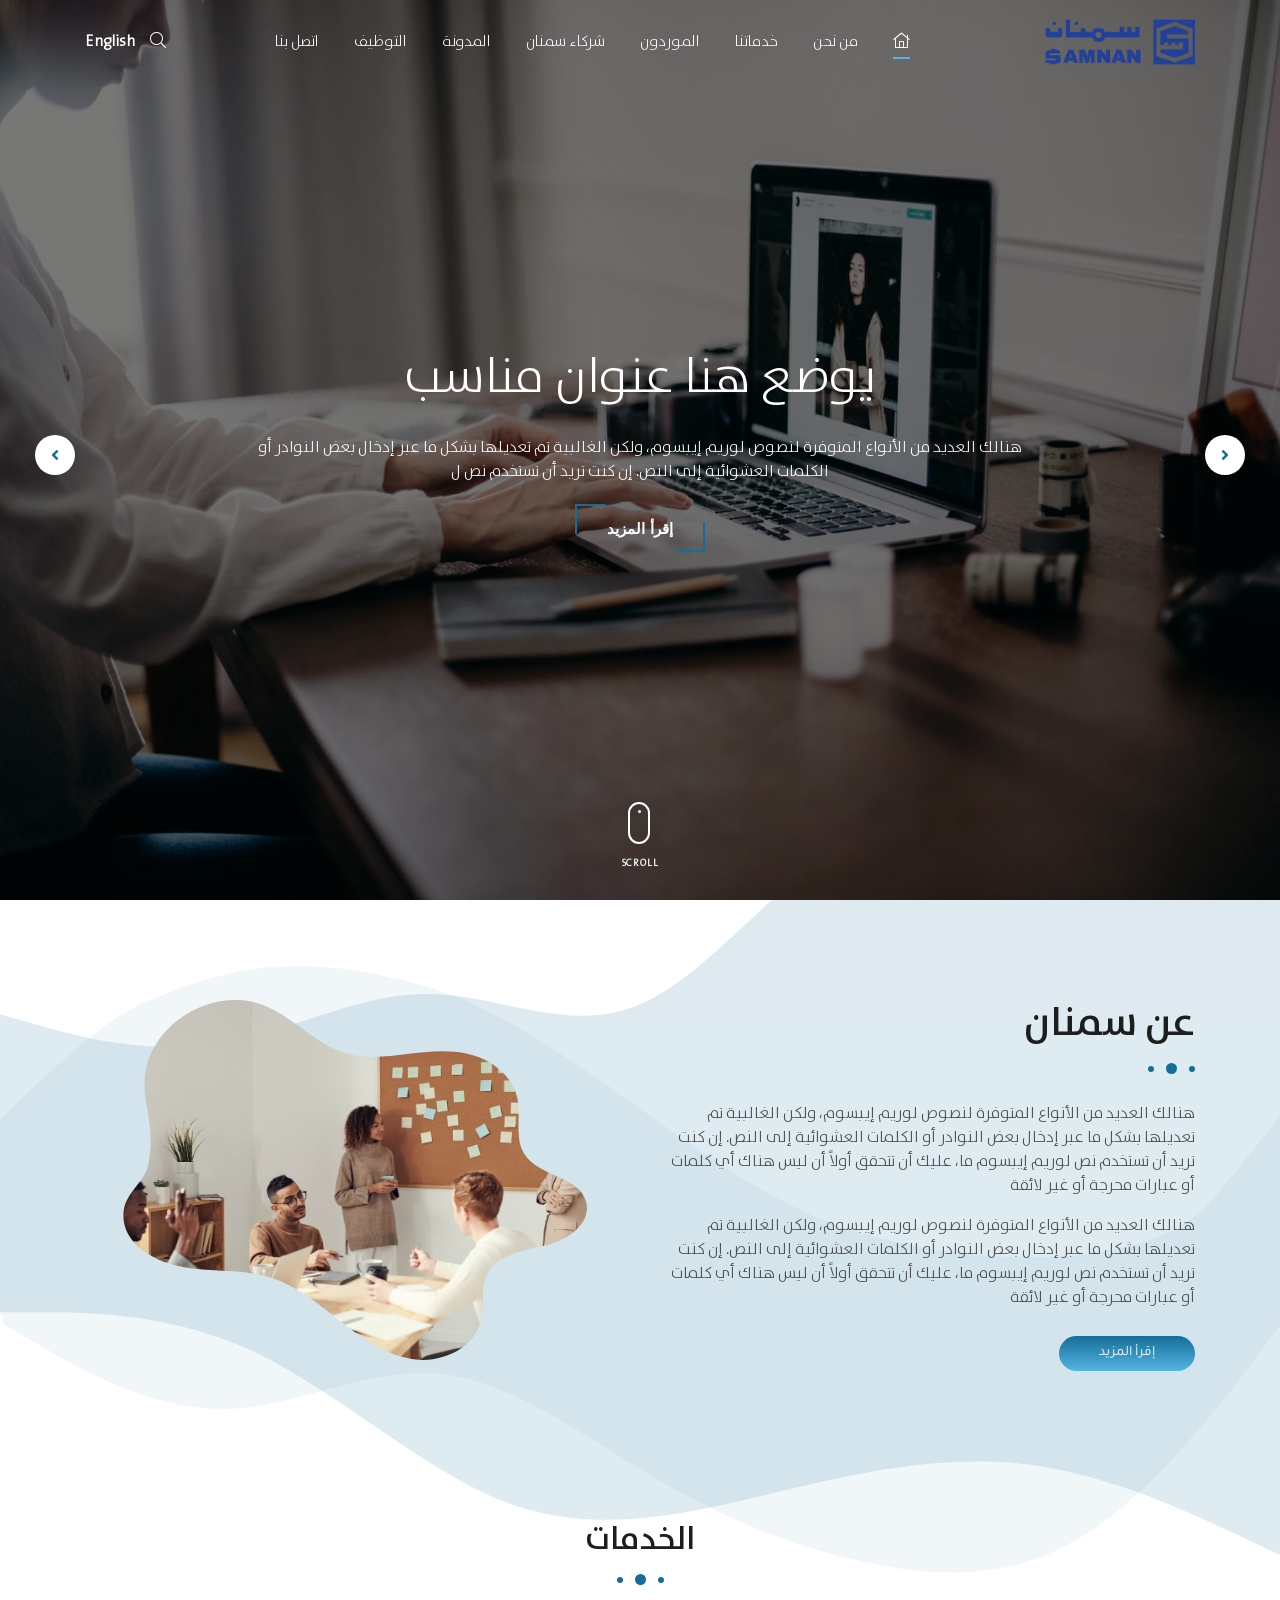
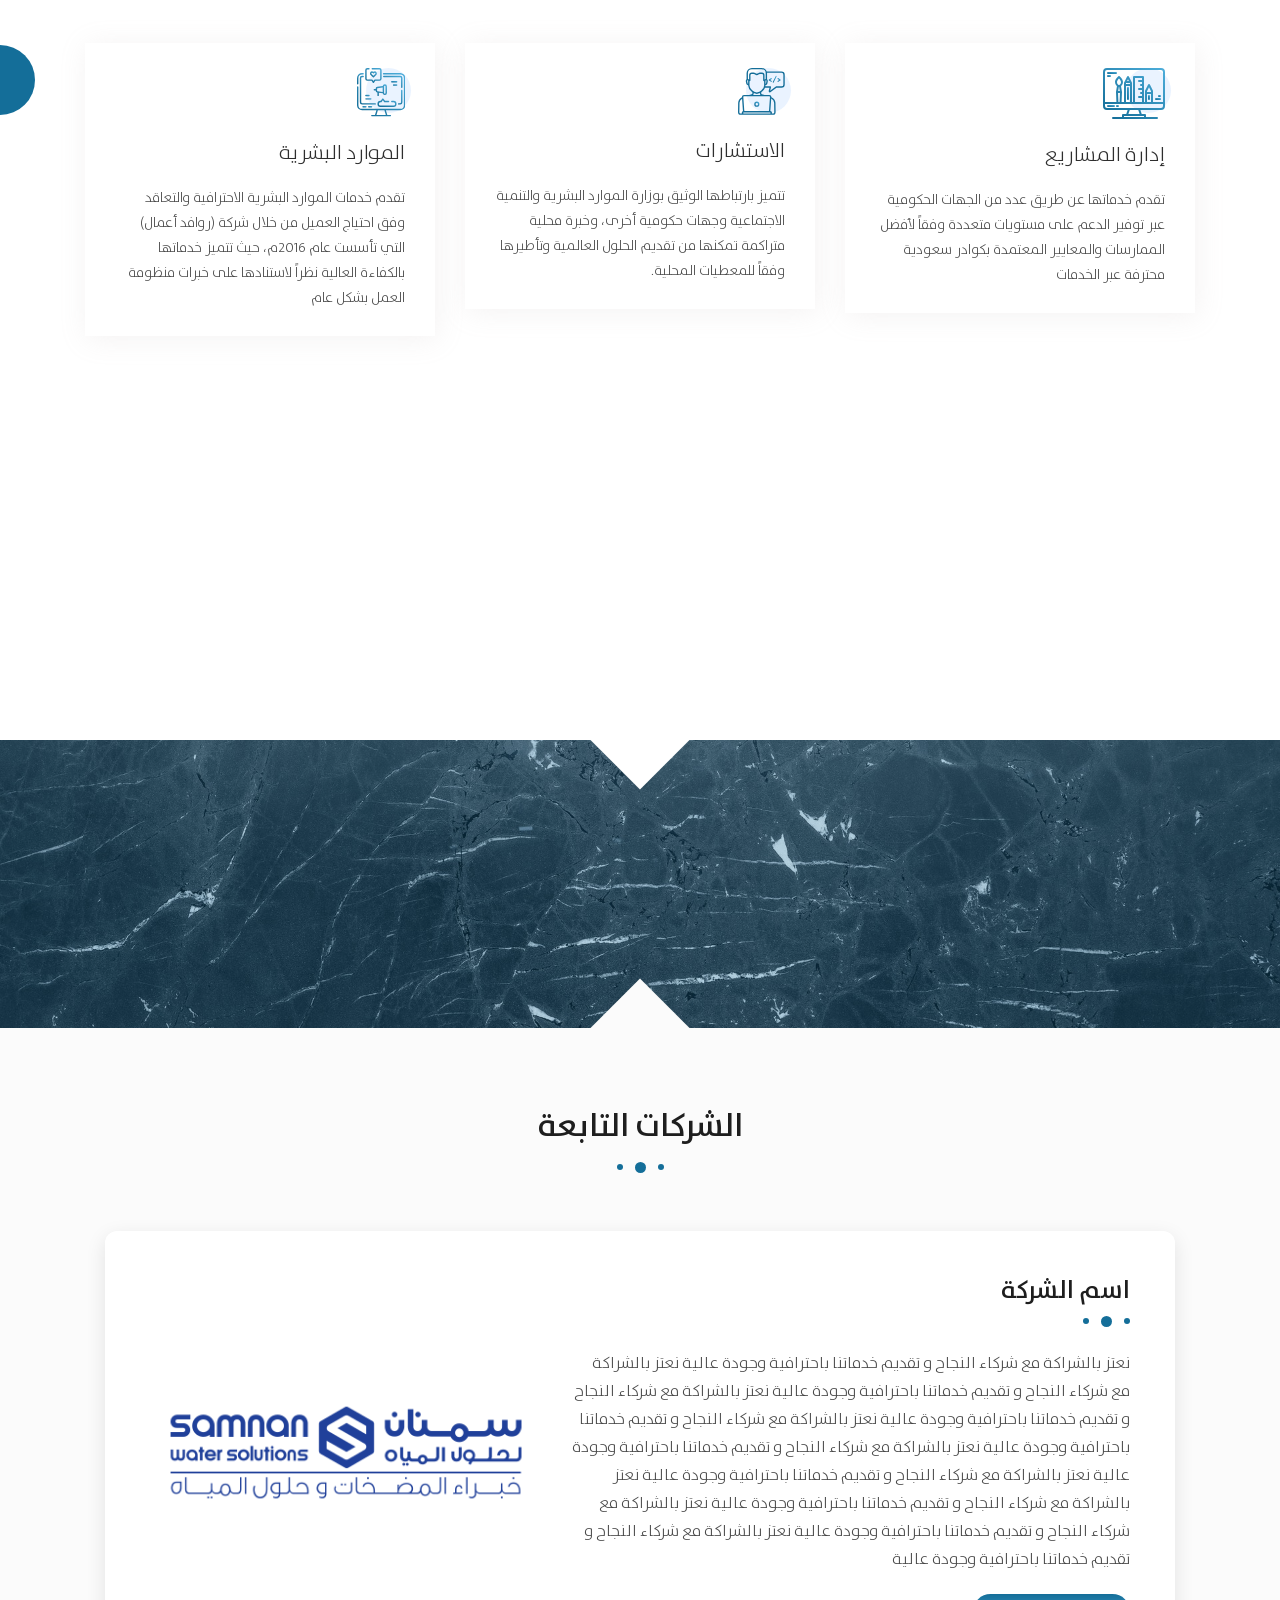
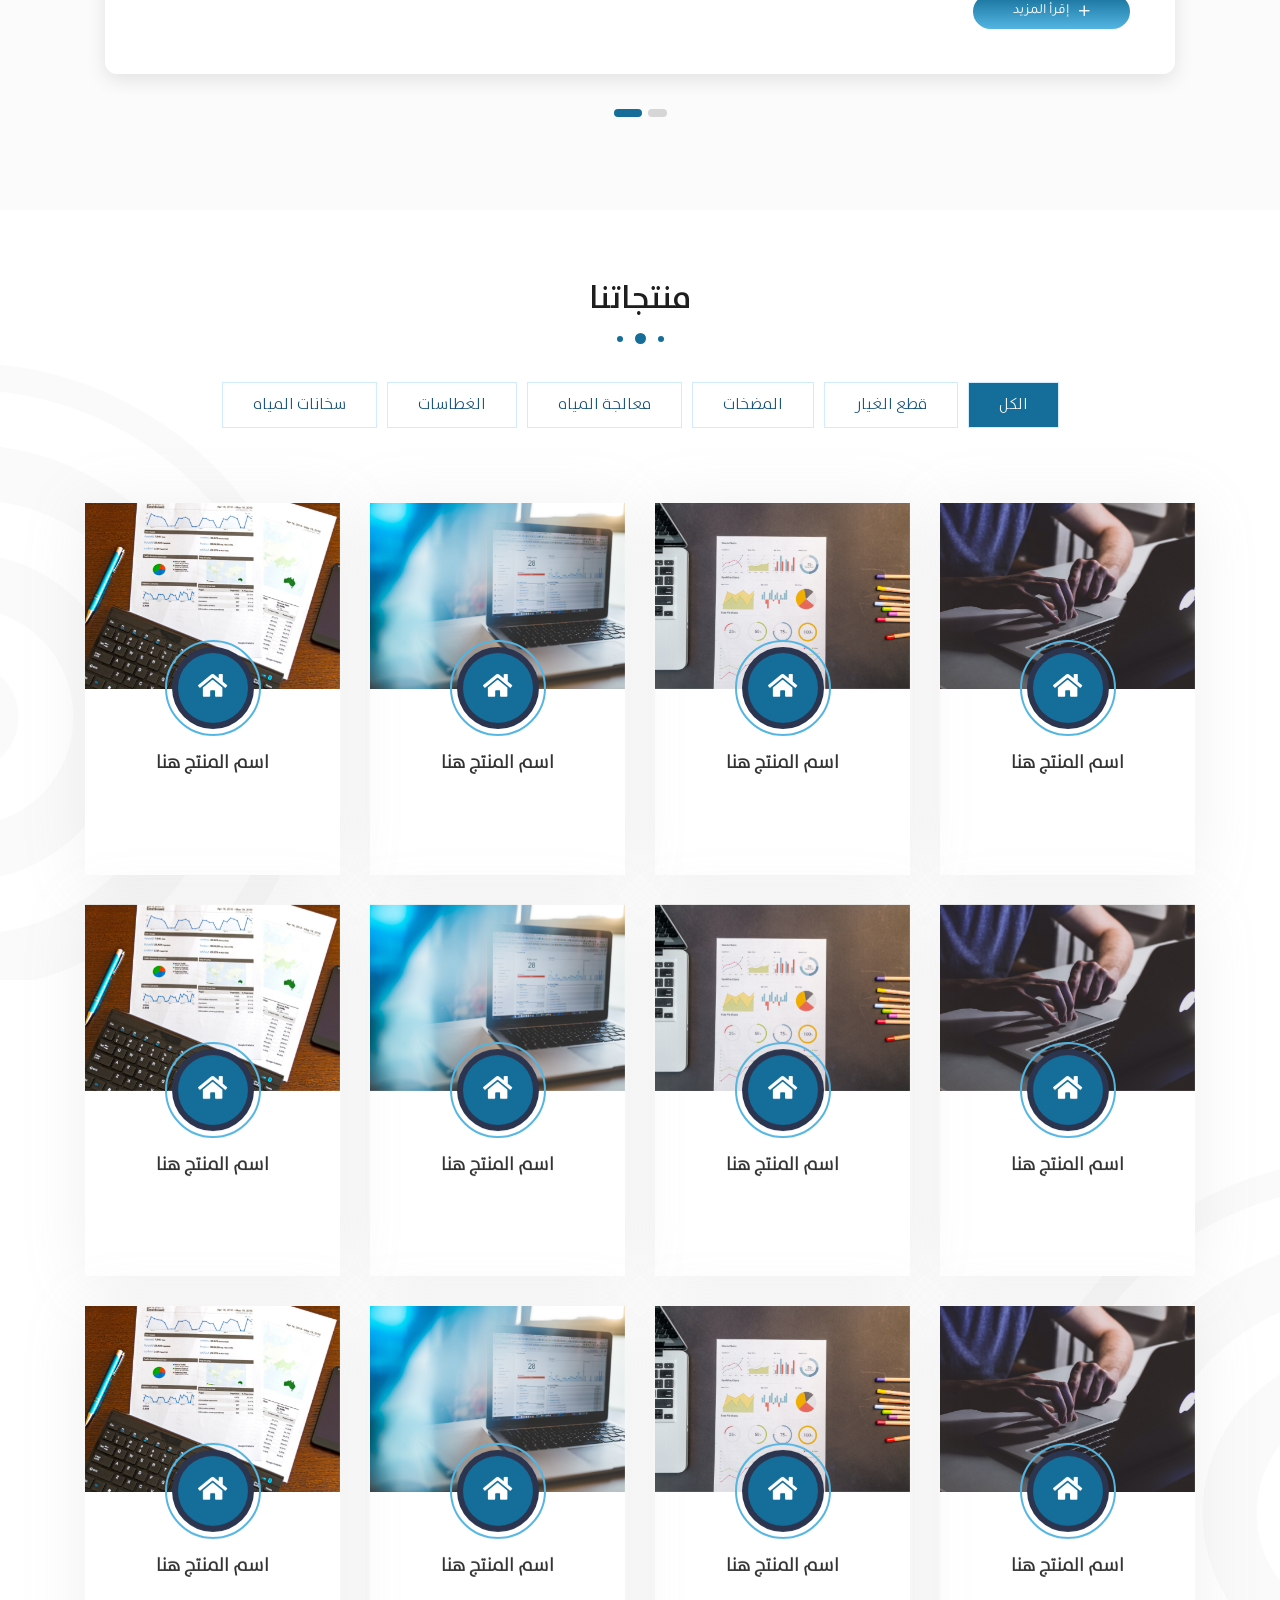
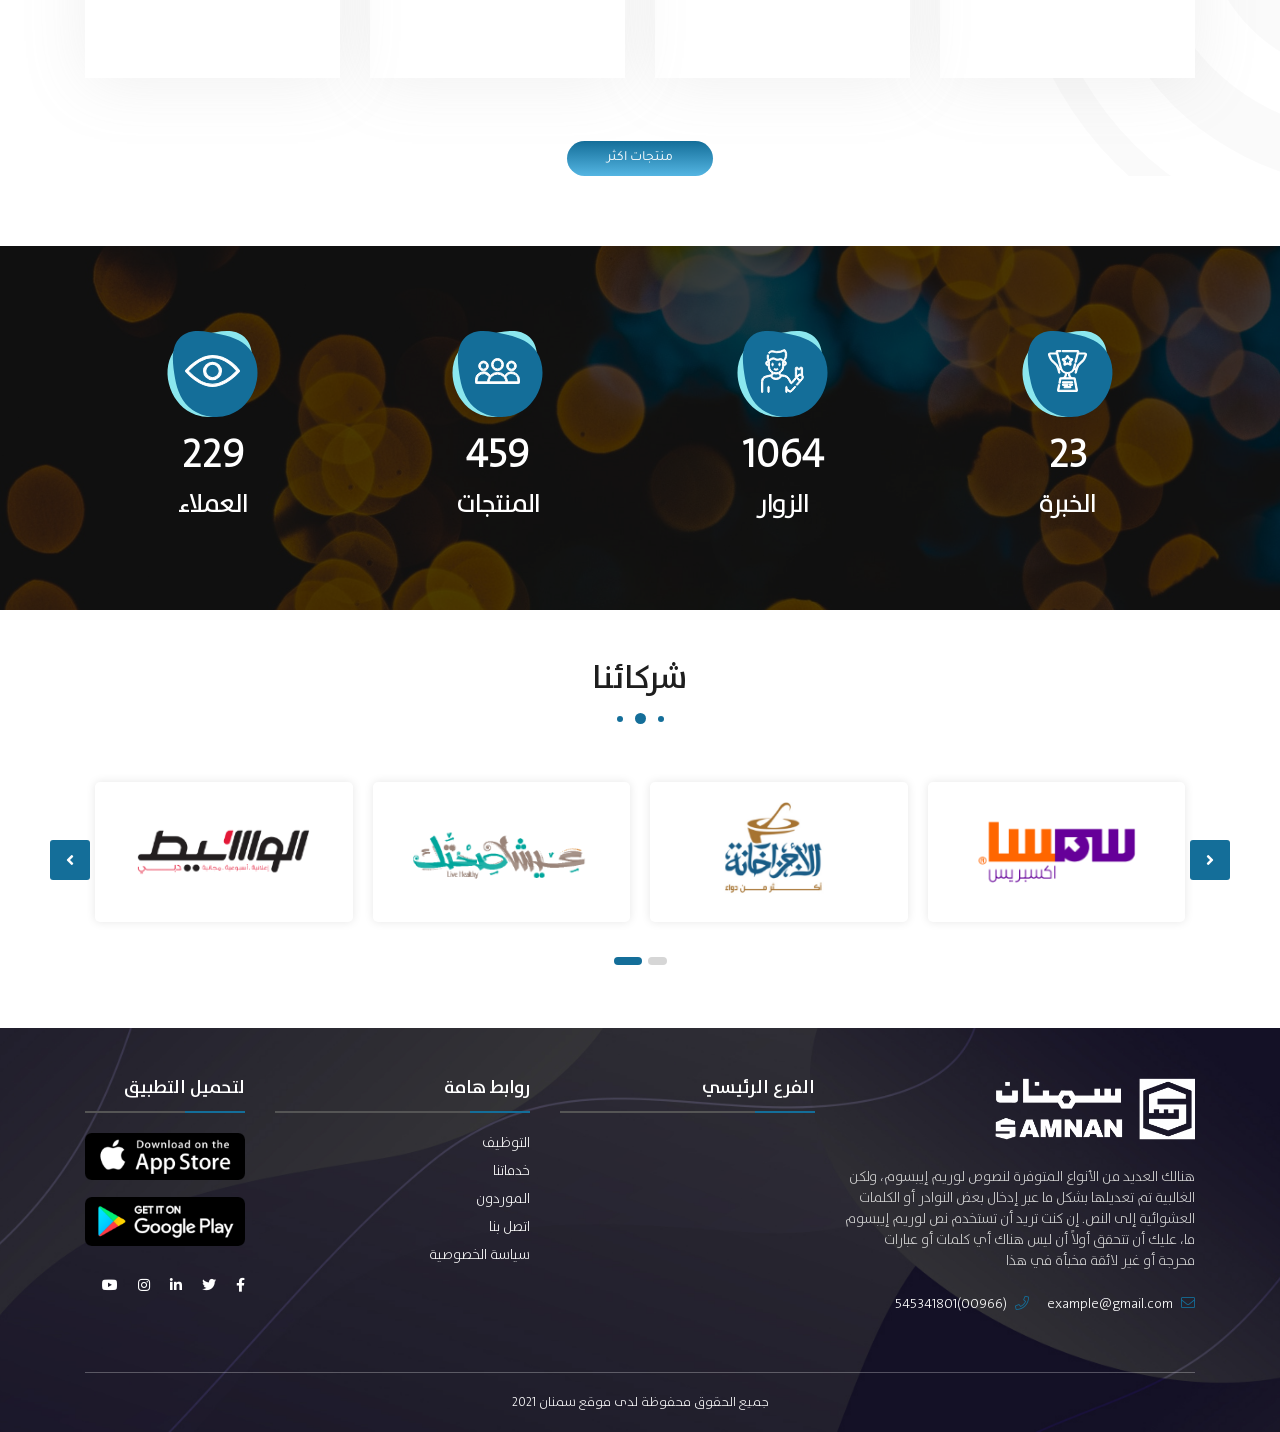
<file: index.html>
<!DOCTYPE html>
<html lang="en">

<head>
    <meta charset="UTF-8">
    <meta http-equiv="X-UA-Compatible" content="IE=edge">
    <meta name="viewport" content="width=device-width, initial-scale=1.0">
    <title>سمنان</title>

    <link href="https://fonts.googleapis.com/css2?family=Tajawal:wght@200;300;400;500;700;800;900&display=swap" rel="stylesheet">

    <!-- vendor styles -->
    <link rel="stylesheet" href="assets/vendor/FontAwesome/all.css">
    <link rel="stylesheet" href="assets/vendor/bootstrap/css/bootstrap.css">
    <link rel="stylesheet" href="assets/vendor/owl.carousel/css/owl.carousel.min.css">
    <link rel="stylesheet" href="assets/vendor/owl.carousel/css/owl.theme.default.min.css">
    <link rel="stylesheet" href="assets/vendor/animate.css/animate.css">
    <link rel="stylesheet" href="assets/vendor/venobox/venobox.css">
    <link rel="stylesheet" href="assets/vendor/jquery-ui/jquery-ui.css">
    <link rel="stylesheet" href="assets/vendor/datapicker/datapicker.css">
    <link rel="stylesheet" href="assets/vendor/nice-select/nice-select.css">

    <!-- main style -->
    <link rel="stylesheet" href="assets/css/style.css">

    <!-- <link rel="stylesheet" href="assets/css/style-ltr.css"> -->
</head>

<body>
    <!--======================== start NavBar =============================-->
    <div class="nav_bar" id="nav_bar">
        <div class="content">
            <div class="container">
                <div class="row align-items-center">
                    <div class="col-lg-3 col-8 logo">
                        <a href="#">
                            <img src="assets/img/logo.png" alt="img" class="img-fluid">
                            <img src="assets/img/vision.png" alt="img" class="img-fluid vission" id="vission_logo">
                        </a>
                    </div>
                    <div class="col-lg-7 nav-list">
                        <ul>
                            <li><a href="#" class="active"><i class="fal fa-home-lg"></i></a></li>
                            <li><a href="#">من نحن</a></li>
                            <li><a href="#">خدماتنا</a></li>
                            <li><a href="#">الموردون</a></li>
                            <li><a href="#">شركاء سمنان</a></li>
                            <li><a href="#">المدونة</a></li>
                            <li><a href="#">التوظيف</a></li>
                            <li><a href="#">اتصل بنا</a></li>
                        </ul>
                    </div>
                    <div class="col-4 d-block d-lg-none">
                        <div class="navbar-toggler">
                            <div>
                                <span class="one"></span>
                                <span class="two"></span>
                                <span class="three"></span>
                            </div>
                        </div>
                    </div>
                    <div class="col-lg-2 col-8 sochial d-none d-lg-flex">
                        <div class="content">
                            <span class="settings_item search_icon"><i class="fal fa-search"></i></span>
                            <span class="settings_item lang">
                                <a href="#">English</a>
                            </span>
                        </div>
                    </div>
                </div>
            </div>
        </div>
    </div>
    <div class="sidebar">
        <div class="sid-logo">
            <a href="#">
                <img src="assets/img/logo.png">
            </a>
        </div>
        <div class="btn-req additional">
            <div>
                <ul class="media">
                    <li><a href="#"><i class="fab fa-facebook-f"></i></a></li>
                    <li><a href="#"><i class="fab fa-twitter"></i></a></li>
                    <li><a href="#"><i class="fab fa-youtube"></i></a></li>
                </ul>
            </div>
        </div>
        <div class="side-nav mCustomScrollbar _mCS_1 mCS-dir-rtl mCS_no_scrollbar">
            <div id="mCSB_1" class="mCustomScrollBox mCS-light-1 mCSB_vertical mCSB_inside" style="max-height: 664px;" tabindex="0">
                <div id="mCSB_1_container" class="mCSB_container mCS_y_hidden mCS_no_scrollbar_y" style="position:relative; top:0; left:0;">
                    <ul>
                        <li><a href="#" class="active"><i class="fal fa-home-lg"></i></a></li>
                        <li><a href="#">من نحن</a></li>
                        <li><a href="#">التوظيف</a></li>
                        <li><a href="#">منشوراتنا</a></li>
                        <li><a href="#">خدماتنا</a></li>
                        <li><a href="#">الموردون</a></li>
                        <li><a href="#">شركاء سمنان</a></li>
                        <li><a href="#">المدونة</a></li>
                        <li><a href="#">سياسة الخصوصية</a></li>
                        <li><a href="#">اتصل بنا</a></li>
                    </ul>
                </div>
                <div id="mCSB_1_scrollbar_vertical" class="mCSB_scrollTools mCSB_1_scrollbar mCS-light-1 mCSB_scrollTools_vertical" style="display: none;">
                    <div class="mCSB_draggerContainer">
                        <div id="mCSB_1_dragger_vertical" class="mCSB_dragger" style="position: absolute; min-height: 30px; height: 0px; top: 0px;">
                            <div class="mCSB_dragger_bar" style="line-height: 30px;"></div>
                        </div>
                        <div class="mCSB_draggerRail"></div>
                    </div>
                </div>
            </div>
        </div>
    </div>
    <div class="overlay_gen" style="display: none;"></div>
    <!--======================== End NavBar =============================-->

    <!--======================= start header =========================-->
    <section class="header">
        <div class="owl-carousel owl-theme">
            <div class="item" style="background-image: url(assets/img/hero/01.jpg);">
                <div class="overlay"></div>
                <div class="info">
                    <div class="hidden-box">
                        <h2 class="animate_down">يوضع هنا عنوان مناسب</h2>
                    </div>
                    <div class="hidden-box">
                        <p class="animate_down">هنالك العديد من الأنواع المتوفرة لنصوص لوريم إيبسوم، ولكن الغالبية تم تعديلها بشكل ما عبر إدخال بعض النوادر أو الكلمات العشوائية إلى النص. إن كنت تريد أن تستخدم نص ل</p>
                    </div>
                    <div class="hidden-box" href="#">
                        <a href="#" class="main-btn animated animate_down">إقرأ المزيد</a>
                    </div>
                </div>
            </div>
            <div class="item" style="background-image: url(assets/img/hero/01.jpg);">
                <div class="overlay"></div>
                <div class="info">
                    <div class="hidden-box">
                        <h2 class="animate_down">يوضع هنا عنوان مناسب</h2>
                    </div>
                    <div class="hidden-box">
                        <p class="animate_down">هنالك العديد من الأنواع المتوفرة لنصوص لوريم إيبسوم، ولكن الغالبية تم تعديلها بشكل ما عبر إدخال بعض النوادر أو الكلمات العشوائية إلى النص. إن كنت تريد أن تستخدم نص ل</p>
                    </div>
                    <div class="hidden-box" href="#">
                        <a href="#" class="main-btn animated animate_down">إقرأ المزيد</a>
                    </div>
                </div>
            </div>
            <div class="item" style="background-image: url(assets/img/hero/01.jpg);">
                <div class="overlay"></div>
                <div class="info">
                    <div class="hidden-box">
                        <h2 class="animate_down">يوضع هنا عنوان مناسب</h2>
                    </div>
                    <div class="hidden-box">
                        <p class="animate_down">هنالك العديد من الأنواع المتوفرة لنصوص لوريم إيبسوم، ولكن الغالبية تم تعديلها بشكل ما عبر إدخال بعض النوادر أو الكلمات العشوائية إلى النص. إن كنت تريد أن تستخدم نص ل</p>
                    </div>
                    <div class="hidden-box" href="#">
                        <a href="#" class="main-btn animated animate_down">إقرأ المزيد</a>
                    </div>
                </div>
            </div>
        </div>
        <a href="#About_section" class="mouse-wrap smoothscroll">
            <span class="mouse">
                    <span class="scroll"></span>
            </span>
            <span class="mouse-label">Scroll</span>
        </a>
    </section>
    <!--======================= End header =========================-->

    <!--======================= Start about Section =========================-->

    <section class="about_section" id="About_section">
        <img class="generic-section-bg loaded" src="assets/img/orange-wave--stacked-thick.svg" alt="img">

        <div class="container">
            <div class="row">
                <div class="col-lg-6">
                    <div class="generic-content-grid__item generic-content wow fadeIn">
                        <div class="generic-content__body">
                            <div class="main-heading">
                                <h2>عن سمنان</h2>
                                <span></span>
                            </div>
                            <p>هنالك العديد من الأنواع المتوفرة لنصوص لوريم إيبسوم، ولكن الغالبية تم تعديلها بشكل ما عبر إدخال بعض النوادر أو الكلمات العشوائية إلى النص. إن كنت تريد أن تستخدم نص لوريم إيبسوم ما، عليك أن تتحقق أولاً أن ليس هناك أي كلمات أو
                                عبارات محرجة أو غير لائقة
                            </p>
                            <p>هنالك العديد من الأنواع المتوفرة لنصوص لوريم إيبسوم، ولكن الغالبية تم تعديلها بشكل ما عبر إدخال بعض النوادر أو الكلمات العشوائية إلى النص. إن كنت تريد أن تستخدم نص لوريم إيبسوم ما، عليك أن تتحقق أولاً أن ليس هناك أي كلمات أو
                                عبارات محرجة أو غير لائقة
                            </p>
                            <a href="#" class="main-btn main">إقرأ المزيد</a>
                        </div>
                    </div>
                </div>
                <div class="col-lg-6">
                    <div class="image">
                        <img class="generic-content__large-image wow fadeIn loading" src="assets/img/team_about.jpg" alt="bz-team-photo-2019" loading="lazy" class="img-fluid">
                    </div>
                </div>

            </div>
        </div>
    </section>
    <!--======================= End about section =========================-->

    <!--======================= Start services =========================-->
    <section class="services_section">
        <div class="container">
            <div class="main-heading text-center wow fadeInUp">
                <h2>الخدمات</h2>
                <span></span>
            </div>
            <div class="row mt-50">
                <div class="col-lg-4 col-md-6 wow fadeInUp">
                    <div class="box">
                        <div class="icon">
                            <svg xmlns="http://www.w3.org/2000/svg" xmlns:xlink="http://www.w3.org/1999/xlink" width="62" height="51" viewBox="0 0 62 51">
                                    <defs>
                                      <linearGradient id="linear-gradient" x1="1.101" y1="-0.093" x2="0.151" y2="0.983" gradientUnits="objectBoundingBox">
                                        <stop offset="0" stop-color="#54b5e2"/>
                                        <stop offset="1" stop-color="#146e99"/>
                                      </linearGradient>
                                    </defs>
                                    <g id="computer" transform="translate(-8 -56)">
                                      <path id="Path_124" data-name="Path 124" d="M66,56H12a4.005,4.005,0,0,0-4,4V94a4.005,4.005,0,0,0,4,4H32.612l-1.334,4H28a1,1,0,0,0-1,1v2H18a1,1,0,0,0,0,2H62a1,1,0,0,0,0-2H51v-2a1,1,0,0,0-1-1H46.721l-1.334-4H66a4.005,4.005,0,0,0,4-4V60A4.005,4.005,0,0,0,66,56ZM49,104v1H29v-1Zm-15.612-2,1.334-4h8.558l1.334,4ZM68,94a2,2,0,0,1-2,2H12a2,2,0,0,1-2-2V92H68ZM24.958,81l-.375,9H23.417l-.375-9ZM23.18,79l.667-4h.305l.668,4ZM24,73c-1.084,0-2-1.374-2-3,0-1.026,1.048-2.518,2-3.569.856.95,2,2.469,2,3.569C26,71.626,25.084,73,24,73Zm10.883-2,.118.236V72H31v-.764L31.118,71Zm-2.765-2L33,67.236,33.882,69ZM35,74V89.875a1.032,1.032,0,0,0,.009.125H30.991A1.032,1.032,0,0,0,31,89.875V74Zm9-4h3v2H46a1,1,0,0,0,0,2h1v2H44a1,1,0,0,0,0,2h3v2H46a1,1,0,0,0,0,2h1v2H44a1,1,0,1,0,0,2h3v4H40V66h7v2H44a1,1,0,0,0,0,2ZM56,82v7.875a1.031,1.031,0,0,0,.009.125H51.991A1.032,1.032,0,0,0,52,89.875V82Zm-4-2v-.764l2-4,2,4V80ZM68,90H57.991A1.032,1.032,0,0,0,58,89.875V79a1.01,1.01,0,0,0-.1-.447l-3-6a1,1,0,0,0-1.79,0l-3,6A1.01,1.01,0,0,0,50,79V89.875a1.032,1.032,0,0,0,.009.125H49V65a1,1,0,0,0-1-1H39a1,1,0,0,0-1,1V90H36.991A1.032,1.032,0,0,0,37,89.875V71a1.01,1.01,0,0,0-.1-.447l-3-6a1,1,0,0,0-1.79,0l-3,6A1.01,1.01,0,0,0,29,71V89.875a1.033,1.033,0,0,0,.009.125H26.584L27,80.041c0-.022,0-.045,0-.069v-.03a1,1,0,0,0-.013-.1v0l-.925-5.551A5.355,5.355,0,0,0,28,70c0-2.57-2.979-5.416-3.319-5.732a1,1,0,0,0-1.362,0C22.979,64.584,20,67.43,20,70a5.355,5.355,0,0,0,1.939,4.284l-.925,5.551v0a1,1,0,0,0-.012.1v.03c0,.024,0,.046,0,.069L21.416,90H10V60a2,2,0,0,1,2-2H66a2,2,0,0,1,2,2Z" fill="url(#linear-gradient)"/>
                                      <path id="Path_125" data-name="Path 125" d="M47,352H41a1,1,0,0,0,0,2h6a1,1,0,0,0,0-2Z" transform="translate(-28 -259)" fill="url(#linear-gradient)"/>
                                      <path id="Path_126" data-name="Path 126" d="M114,352h-1a1,1,0,0,0,0,2h1a1,1,0,0,0,0-2Z" transform="translate(-91 -259)" fill="url(#linear-gradient)"/>
                                      <path id="Path_127" data-name="Path 127" d="M201,208a1,1,0,0,0-1,1v11a1,1,0,1,0,2,0V209A1,1,0,0,0,201,208Z" transform="translate(-168 -133)" fill="url(#linear-gradient)"/>
                                      <path id="Path_128" data-name="Path 128" d="M369,272a1,1,0,0,0-1,1v3a1,1,0,1,0,2,0v-3A1,1,0,0,0,369,272Z" transform="translate(-315 -189)" fill="url(#linear-gradient)"/>
                                      <path id="Path_129" data-name="Path 129" d="M41,90h8a1,1,0,0,0,0-2H41a1,1,0,0,0,0,2Z" transform="translate(-28 -28)" fill="url(#linear-gradient)"/>
                                      <path id="Path_130" data-name="Path 130" d="M41,114h2a1,1,0,1,0,0-2H41a1,1,0,0,0,0,2Z" transform="translate(-28 -49)" fill="url(#linear-gradient)"/>
                                      <path id="Path_131" data-name="Path 131" d="M425,298h4a1,1,0,0,0,0-2h-4a1,1,0,0,0,0,2Z" transform="translate(-364 -210)" fill="url(#linear-gradient)"/>
                                      <path id="Path_132" data-name="Path 132" d="M449,274h1a1,1,0,0,0,0-2h-1a1,1,0,0,0,0,2Z" transform="translate(-385 -189)" fill="url(#linear-gradient)"/>
                                    </g>
                                  </svg>

                        </div>
                        <div class="info">
                            <h4>إدارة المشاريع</h4>
                            <p>تقدم خدماتها عن طريق عدد من الجهات الحكومية عبر توفير الدعم على مستويات متعددة وفقاً لأفضل الممارسات والمعايير المعتمدة بكوادر سعودية محترفة عبر الخدمات</p>
                        </div>
                    </div>
                </div>
                <div class="col-lg-4 col-md-6 wow fadeInUp" data-wow-delay="0.3s">
                    <div class="box">
                        <div class="icon">
                            <svg xmlns="http://www.w3.org/2000/svg" xmlns:xlink="http://www.w3.org/1999/xlink" width="46.737" height="46.776" viewBox="0 0 46.737 46.776">
                                    <defs>
                                      <linearGradient id="linear-gradient" x1="-0.702" y1="2.155" x2="-9.357" y2="9.365" gradientUnits="objectBoundingBox">
                                        <stop offset="0" stop-color="#54b5e2"/>
                                        <stop offset="1" stop-color="#146e99"/>
                                      </linearGradient>
                                      <linearGradient id="linear-gradient-4" x1="-0.702" y1="2.155" x2="-9.357" y2="9.365" gradientUnits="objectBoundingBox">
                                        <stop offset="0" stop-color="#146e99"/>
                                        <stop offset="1" stop-color="#146e99"/>
                                      </linearGradient>
                                    </defs>
                                    <g id="web-development" transform="translate(-0.001)">
                                      <path id="Path_136" data-name="Path 136" d="M339.527,110.9a.64.64,0,0,0-.576-.618.254.254,0,0,0-.161.042l-2.149,1.4a.559.559,0,0,0,0,.948l2.149,1.4a.254.254,0,0,0,.161.042.64.64,0,0,0,.576-.618.388.388,0,0,0-.152-.33l-1.49-.965,1.49-.965a.389.389,0,0,0,.152-.33Zm0,0" transform="translate(-305.646 -100.206)" fill="url(#linear-gradient)"/>
                                      <path id="Path_137" data-name="Path 137" d="M383.927,85.367a.372.372,0,0,0-.355.212l-2.97,6.1a.38.38,0,0,0-.042.161.468.468,0,0,0,.474.448.424.424,0,0,0,.381-.211l2.979-6.1a.367.367,0,0,0,.034-.161.485.485,0,0,0-.5-.448Zm0,0" transform="translate(-345.79 -77.568)" fill="url(#linear-gradient)"/>
                                      <path id="Path_138" data-name="Path 138" d="M435.5,111.719l-2.149-1.4a.256.256,0,0,0-.161-.042.64.64,0,0,0-.575.618.388.388,0,0,0,.152.33l1.489.965-1.489.965a.388.388,0,0,0-.152.33.64.64,0,0,0,.575.618.256.256,0,0,0,.161-.042l2.149-1.4a.559.559,0,0,0,0-.948Zm0,0" transform="translate(-393.092 -100.206)" fill="url(#linear-gradient)"/>
                                      <path id="Path_139" data-name="Path 139" d="M43.464,3.407H28.711A5.3,5.3,0,0,0,23.763,0h-9.9a5.3,5.3,0,0,0-5.3,5.3v6.013a2.234,2.234,0,0,0-.719,2.1l.389,2.141a1.864,1.864,0,0,0,.833,1.3,2.014,2.014,0,0,0,1.06.281v.38a8.329,8.329,0,0,0,3.089,5.836,12.613,12.613,0,0,0,1.146.923v1.148a.726.726,0,0,1-.593.714l-.047.01c-.012,0-1.188.31-2.726.746H5.978a2.042,2.042,0,0,0-2.037,2.188l.014.193a6.56,6.56,0,0,0-3.8,5.444v.029L0,44.178a2.567,2.567,0,0,0,2.567,2.6H35.063a2.568,2.568,0,0,0,2.567-2.6l-.156-9.429c0-.01,0-.019,0-.029a6.593,6.593,0,0,0-3.993-5.539l-.135-.062,0-.036a2.042,2.042,0,0,0-2.037-2.188H26.629c-1.537-.436-2.714-.743-2.726-.746l-.047-.011a.726.726,0,0,1-.593-.714V24.274a12.679,12.679,0,0,0,1.146-.923,10.01,10.01,0,0,0,2.654-3.674h4.452l-.778,3.139a1.237,1.237,0,0,0,.529,1.348,1.236,1.236,0,0,0,1.447-.055l5.769-4.432h4.982A3.277,3.277,0,0,0,46.738,16.4V6.681a3.278,3.278,0,0,0-3.274-3.274ZM27.5,12.492a2.956,2.956,0,0,1,.672-.141.884.884,0,0,1,.26.817l-.387,2.13c-.056.3-.171.368-.208.391a.669.669,0,0,1-.338.076ZM9.943,5.3A3.929,3.929,0,0,1,13.868,1.37h9.9A3.929,3.929,0,0,1,27.688,5.3v5.741a3.988,3.988,0,0,0-1.173.395V7.256a2.726,2.726,0,0,0-2.723-2.723H21.94a2.8,2.8,0,0,0-1.766.63l-.181.148a1.86,1.86,0,0,1-2.354,0l-.182-.149a2.8,2.8,0,0,0-1.766-.63H13.839a2.726,2.726,0,0,0-2.723,2.723v4.175a3.986,3.986,0,0,0-1.173-.394ZM9.8,15.689c-.037-.023-.152-.094-.207-.385L9.2,13.168a.886.886,0,0,1,.259-.817,2.957,2.957,0,0,1,.672.14v3.273a.671.671,0,0,1-.338-.076ZM3.734,44.91a1.866,1.866,0,0,0,.067.5H2.569a1.2,1.2,0,0,1-1.2-1.209l.156-9.414a5.03,5.03,0,0,1,2.535-4L4.9,42.516a2.026,2.026,0,0,0,.142.613,1.87,1.87,0,0,0-1.307,1.78Zm28.656-2.394.85-11.926A5.1,5.1,0,0,1,36.1,34.783l.156,9.411a1.2,1.2,0,0,1-1.2,1.212H33.831a1.867,1.867,0,0,0-1.556-2.347,2.017,2.017,0,0,0,.115-.543Zm.138,2.394a.5.5,0,0,1-.5.5H5.6a.5.5,0,0,1,0-.992H32.031A.5.5,0,0,1,32.527,44.91ZM31.8,28.476a.665.665,0,0,1,.178.506l-.958,13.437a.674.674,0,0,1-.671.624H6.936a.675.675,0,0,1-.671-.625L5.308,28.982a.672.672,0,0,1,.671-.72H31.31a.667.667,0,0,1,.492.214Zm-9.308-1.585H15.138a2.094,2.094,0,0,0,.6-1.47v-.307a6.945,6.945,0,0,0,3.076.873,6.948,6.948,0,0,0,3.076-.873v.307a2.094,2.094,0,0,0,.6,1.47Zm.994-4.556a7.962,7.962,0,0,1-4.672,2.282,7.963,7.963,0,0,1-4.671-2.282A6.994,6.994,0,0,1,11.5,17.515V13.2h.027a.958.958,0,0,0,.956-.957V7.256A1.354,1.354,0,0,1,13.839,5.9h1.852a1.423,1.423,0,0,1,.9.32l.182.149a3.23,3.23,0,0,0,4.089,0l.182-.148a1.424,1.424,0,0,1,.9-.32h1.851a1.354,1.354,0,0,1,1.353,1.353v4.986a.958.958,0,0,0,.983.956v4.317a6.993,6.993,0,0,1-2.639,4.82ZM45.368,16.4a1.906,1.906,0,0,1-1.9,1.9H38.249a.684.684,0,0,0-.417.142l-5.684,4.366.906-3.658a.685.685,0,0,0-.665-.85H27.436a5.3,5.3,0,0,0,.061-.792v-.38a2.014,2.014,0,0,0,1.059-.281,1.866,1.866,0,0,0,.834-1.306l.388-2.135a2.234,2.234,0,0,0-.719-2.1V5.3c0-.175-.009-.348-.025-.518H43.464a1.906,1.906,0,0,1,1.9,1.9Zm0,0" transform="translate(0)" fill="url(#linear-gradient-4)"/>
                                      <path id="Path_140" data-name="Path 140" d="M180.319,373.128a2.576,2.576,0,1,0-2.576-2.576A2.579,2.579,0,0,0,180.319,373.128Zm0-3.781a1.206,1.206,0,1,1-1.206,1.206A1.207,1.207,0,0,1,180.319,369.347Zm0,0" transform="translate(-161.503 -334.358)" fill="url(#linear-gradient)"/>
                                    </g>
                                  </svg>

                        </div>
                        <div class="info">
                            <h4>الاستشارات</h4>
                            <p>تتميز بارتباطها الوثيق بوزارة الموارد البشرية والتنمية الاجتماعية وجهات حكومية أخرى، وخبرة محلية متراكمة تمكنها من تقديم الحلول العالمية وتأطيرها وفقاً للمعطيات المحلية.</p>
                        </div>
                    </div>
                </div>
                <div class="col-lg-4 col-md-6 wow fadeInUp" data-wow-delay="0.6s">
                    <div class="box">
                        <div class="icon">
                            <svg id="social-media-marketing" xmlns="http://www.w3.org/2000/svg" xmlns:xlink="http://www.w3.org/1999/xlink" width="48.307" height="48.306" viewBox="0 0 48.307 48.306">
                                    <defs>
                                      <linearGradient id="linear-gradient" x1="0.5" x2="0.5" y2="1" gradientUnits="objectBoundingBox">
                                        <stop offset="0" stop-color="#54b5e2"/>
                                        <stop offset="1" stop-color="#146e99"/>
                                      </linearGradient>
                                    </defs>
                                    <path id="Path_100" data-name="Path 100" d="M.708,65.379a.708.708,0,0,0,.708-.708V59.149a3.631,3.631,0,0,1,3.621-3.632H6.109a.708.708,0,1,0,0-1.415H5.037A5.048,5.048,0,0,0,0,59.149v5.523a.708.708,0,0,0,.708.708Z" transform="translate(0 -48.997)" fill="url(#linear-gradient)"/>
                                    <path id="Path_101" data-name="Path 101" d="M43.27,54.1H26.616a.708.708,0,1,0,0,1.415H43.27a3.631,3.631,0,0,1,3.621,3.632V86.186a3.631,3.631,0,0,1-3.621,3.632H5.037a3.631,3.631,0,0,1-3.621-3.632V67.965a.708.708,0,1,0-1.415,0v18.22a5.048,5.048,0,0,0,5.037,5.048H19.4l-1.425,4.655H14.84a.708.708,0,1,0,0,1.415H33.467a.708.708,0,0,0,0-1.415H30.329L28.9,91.233H43.27a5.048,5.048,0,0,0,5.037-5.048V59.15A5.048,5.048,0,0,0,43.27,54.1ZM19.458,95.889l1.425-4.655h6.541l1.425,4.655Z" transform="translate(0 -48.998)" fill="url(#linear-gradient)"/>
                                    <path id="Path_102" data-name="Path 102" d="M32.161,84.017H33.3a.708.708,0,0,0,0-1.415H32.161a2.242,2.242,0,0,0-2.237,2.241v24.346a2.242,2.242,0,0,0,2.237,2.241H45.352a.708.708,0,1,0,0-1.415H32.161a.825.825,0,0,1-.822-.826V84.843A.825.825,0,0,1,32.161,84.017Z" transform="translate(-27.101 -74.809)" fill="url(#linear-gradient)"/>
                                    <path id="Path_103" data-name="Path 103" d="M438.409,231.3a.708.708,0,0,0-.708.708v11.85a.825.825,0,0,1-.822.826h-1.53a.708.708,0,1,0,0,1.415h1.53a2.242,2.242,0,0,0,2.237-2.241v-11.85A.708.708,0,0,0,438.409,231.3Z" transform="translate(-393.633 -209.478)" fill="url(#linear-gradient)"/>
                                    <path id="Path_104" data-name="Path 104" d="M295.313,84.843a2.242,2.242,0,0,0-2.237-2.241H276.564a.708.708,0,0,0,0,1.415h16.512a.825.825,0,0,1,.822.826v9.163a.708.708,0,1,0,1.415,0Z" transform="translate(-249.829 -74.809)" fill="url(#linear-gradient)"/>
                                    <path id="Path_105" data-name="Path 105" d="M180.276,174.966a1.814,1.814,0,0,0-1.566,1.793v.423H177.4a.708.708,0,1,0,0,1.415h1.309v.423a1.814,1.814,0,0,0,1.566,1.793l.184.025v2.79a.708.708,0,0,0,1.415,0v-2.6l3.873.521a2.121,2.121,0,0,0,4.211-.358v-6.6a2.121,2.121,0,0,0-4.211-.358Zm5.442,5.152-5.253-.707a.394.394,0,0,1-.34-.39v-2.262a.394.394,0,0,1,.34-.39l5.253-.707Zm1.415-5.531a.706.706,0,1,1,1.411,0v6.6a.706.706,0,1,1-1.411,0Z" transform="translate(-160.022 -156.193)" fill="url(#linear-gradient)"/>
                                    <path id="Path_106" data-name="Path 106" d="M89.317,12.82h4.217l1.273,1.835a.708.708,0,0,0,1.163,0l1.273-1.835h4.217a2.126,2.126,0,0,0,2.123-2.124V2.123A2.126,2.126,0,0,0,101.46,0H94.226a.708.708,0,0,0,0,1.415h7.234a.709.709,0,0,1,.708.708V10.7a.709.709,0,0,1-.708.708H96.873a.708.708,0,0,0-.581.3l-.9,1.3-.9-1.3a.707.707,0,0,0-.581-.3H89.317a.709.709,0,0,1-.708-.708V2.123a.709.709,0,0,1,.708-.708h1.617a.708.708,0,0,0,0-1.415H89.317a2.126,2.126,0,0,0-2.123,2.123V10.7A2.126,2.126,0,0,0,89.317,12.82Z" transform="translate(-78.967)" fill="url(#linear-gradient)"/>
                                    <path id="Path_107" data-name="Path 107" d="M57.263,402.938a.708.708,0,0,0,0,1.415h2.891a.708.708,0,0,0,0-1.415Z" transform="translate(-51.219 -364.921)" fill="url(#linear-gradient)"/>
                                    <path id="Path_108" data-name="Path 108" d="M117.263,402.938a.708.708,0,0,0,0,1.415h2.891a.708.708,0,0,0,0-1.415Z" transform="translate(-105.558 -364.921)" fill="url(#linear-gradient)"/>
                                    <path id="Path_109" data-name="Path 109" d="M140.4,41.21a.707.707,0,0,0,1,0l2.332-2.332a2.12,2.12,0,0,0-1.5-3.621h0a2.108,2.108,0,0,0-1.333.472,2.108,2.108,0,0,0-1.333-.472h0a2.12,2.12,0,0,0-1.5,3.621Zm-1.333-4.332a.7.7,0,0,1,.5-.206h0a.7.7,0,0,1,.5.208l.334.334a.707.707,0,0,0,1,0l.334-.334a.7.7,0,0,1,.5-.208h0a.7.7,0,0,1,.5.206.707.707,0,0,1,0,1L140.9,39.709l-1.832-1.832a.707.707,0,0,1,0-1Z" transform="translate(-124.478 -31.931)" fill="url(#linear-gradient)"/>
                                    <path id="Path_110" data-name="Path 110" d="M87.9,285.815h3.033a.708.708,0,1,0,0-1.415H87.9a.708.708,0,1,0,0,1.415Z" transform="translate(-78.967 -257.567)" fill="url(#linear-gradient)"/>
                                    <path id="Path_111" data-name="Path 111" d="M87.9,320.815h4.917a.708.708,0,0,0,0-1.415H87.9a.708.708,0,0,0,0,1.415Z" transform="translate(-78.967 -289.265)" fill="url(#linear-gradient)"/>
                                    <path id="Path_112" data-name="Path 112" d="M385.323,173.223a.708.708,0,0,0-.708-.708h-3.033a.708.708,0,1,0,0,1.415h3.033A.708.708,0,0,0,385.323,173.223Z" transform="translate(-344.94 -156.239)" fill="url(#linear-gradient)"/>
                                    <path id="Path_113" data-name="Path 113" d="M366.529,137.515h-4.917a.708.708,0,0,0,0,1.415h4.917a.708.708,0,0,0,0-1.415Z" transform="translate(-326.854 -124.541)" fill="url(#linear-gradient)"/>
                                    <path id="Path_114" data-name="Path 114" d="M219.125,325.823h.627a.707.707,0,0,0,.573-.293l1.231-1.7,1.231,1.7a.708.708,0,0,0,.573.293h3.9a.708.708,0,0,0,0-1.415h-3.541l-1.592-2.2a.708.708,0,0,0-1.146,0l-1.592,2.2h-.265a3.051,3.051,0,0,0,0,6.1h13.132a3.051,3.051,0,0,0,0-6.1h-1.72a.708.708,0,1,0,0,1.415h1.72a1.636,1.636,0,0,1,0,3.271H219.125a1.636,1.636,0,0,1,0-3.271Z" transform="translate(-195.691 -291.545)" fill="url(#linear-gradient)"/>
                                  </svg>

                        </div>
                        <div class="info">
                            <h4>الموارد البشرية</h4>
                            <p>تقدم خدمات الموارد البشرية الاحترافية والتعاقد وفق احتياج العميل من خلال شركة (روافد أعمال) التي تأسست عام 2016م، حيث تتميز خدماتها بالكفاءة العالية نظراً لاستنادها على خبرات منظومة العمل بشكل عام</p>
                        </div>
                    </div>
                </div>
                <div class="col-lg-4 col-md-6 wow fadeInUp">
                    <div class="box">
                        <div class="icon">
                            <svg xmlns="http://www.w3.org/2000/svg" xmlns:xlink="http://www.w3.org/1999/xlink" width="39.885" height="49.856" viewBox="0 0 39.885 49.856">
                                    <defs>
                                      <linearGradient id="linear-gradient" x1="0.5" x2="0.5" y2="1" gradientUnits="objectBoundingBox">
                                        <stop offset="0" stop-color="#146e99"/>
                                        <stop offset="1" stop-color="#54b5e2"/>
                                      </linearGradient>
                                    </defs>
                                    <g id="surface1" transform="translate(-0.25)">
                                      <path id="Path_141" data-name="Path 141" d="M588.87,363.484l-1.12,1.225,5.1,4.671a5.831,5.831,0,0,1,1.884,4.288V394.01h1.662V373.669a7.5,7.5,0,0,0-2.425-5.513Zm0,0" transform="translate(-556.257 -344.154)" fill="url(#linear-gradient)"/>
                                      <path id="Path_142" data-name="Path 142" d="M26.009,0H4.4A4.16,4.16,0,0,0,.25,4.155V45.7A4.16,4.16,0,0,0,4.4,49.856H25.178V48.369a18.891,18.891,0,0,1,3.184-10.516.831.831,0,0,0-.1-1.049l-5.817-5.817a2.695,2.695,0,0,1,.2-3.988,2.8,2.8,0,0,1,3.72.286l8.2,8.2,1.175-1.175-5.573-5.575V4.155A4.16,4.16,0,0,0,26.009,0ZM28.5,27.077l-.967-.967a4.472,4.472,0,0,0-5.953-.393,4.357,4.357,0,0,0-.315,6.447l5.343,5.343a20.545,20.545,0,0,0-3.088,10.688H4.4A2.493,2.493,0,0,1,1.912,45.7V43.208H22.685V41.547H1.912V6.647H28.5Zm0-22.091H1.912V4.155A2.493,2.493,0,0,1,4.4,1.662h21.6A2.493,2.493,0,0,1,28.5,4.155Zm0,0" fill="url(#linear-gradient)"/>
                                      <path id="Path_143" data-name="Path 143" d="M64.412,162.9h3.324a1.662,1.662,0,0,0,1.662-1.662v-3.324a1.662,1.662,0,0,0-1.662-1.662H64.412a1.662,1.662,0,0,0-1.662,1.662v3.324A1.662,1.662,0,0,0,64.412,162.9Zm0-4.986h3.324v3.324H64.412Zm0,0" transform="translate(-59.176 -147.941)" fill="url(#linear-gradient)"/>
                                      <path id="Path_144" data-name="Path 144" d="M220.662,162.9h3.324a1.662,1.662,0,0,0,1.662-1.662v-3.324a1.662,1.662,0,0,0-1.662-1.662h-3.324A1.662,1.662,0,0,0,219,157.912v3.324A1.662,1.662,0,0,0,220.662,162.9Zm0-4.986h3.324v3.324h-3.324Zm0,0" transform="translate(-207.117 -147.941)" fill="url(#linear-gradient)"/>
                                      <path id="Path_145" data-name="Path 145" d="M376.912,162.9h3.324a1.662,1.662,0,0,0,1.662-1.662v-3.324a1.662,1.662,0,0,0-1.662-1.662h-3.324a1.662,1.662,0,0,0-1.662,1.662v3.324A1.662,1.662,0,0,0,376.912,162.9Zm0-4.986h3.324v3.324h-3.324Zm0,0" transform="translate(-355.058 -147.941)" fill="url(#linear-gradient)"/>
                                      <path id="Path_146" data-name="Path 146" d="M64.412,319.147h3.324a1.662,1.662,0,0,0,1.662-1.662v-3.324a1.662,1.662,0,0,0-1.662-1.662H64.412a1.662,1.662,0,0,0-1.662,1.662v3.324A1.662,1.662,0,0,0,64.412,319.147Zm0-4.986h3.324v3.324H64.412Zm0,0" transform="translate(-59.176 -295.881)" fill="url(#linear-gradient)"/>
                                      <path id="Path_147" data-name="Path 147" d="M64.412,475.4h3.324a1.662,1.662,0,0,0,1.662-1.662v-3.324a1.662,1.662,0,0,0-1.662-1.662H64.412a1.662,1.662,0,0,0-1.662,1.662v3.324A1.662,1.662,0,0,0,64.412,475.4Zm0-4.986h3.324v3.324H64.412Zm0,0" transform="translate(-59.176 -443.822)" fill="url(#linear-gradient)"/>
                                      <path id="Path_148" data-name="Path 148" d="M220.662,319.147h3.324a1.662,1.662,0,0,0,1.662-1.662v-3.324a1.662,1.662,0,0,0-1.662-1.662h-3.324A1.662,1.662,0,0,0,219,314.162v3.324A1.662,1.662,0,0,0,220.662,319.147Zm0-4.986h3.324v3.324h-3.324Zm0,0" transform="translate(-207.117 -295.881)" fill="url(#linear-gradient)"/>
                                      <path id="Path_149" data-name="Path 149" d="M376.912,319.147h3.324a1.662,1.662,0,0,0,1.662-1.662v-3.324a1.662,1.662,0,0,0-1.662-1.662h-3.324a1.662,1.662,0,0,0-1.662,1.662v3.324A1.662,1.662,0,0,0,376.912,319.147Zm0-4.986h3.324v3.324h-3.324Zm0,0" transform="translate(-355.058 -295.881)" fill="url(#linear-gradient)"/>
                                      <path id="Path_150" data-name="Path 150" d="M220.662,475.4h3.324a1.662,1.662,0,0,0,1.662-1.662v-3.324a1.662,1.662,0,0,0-1.662-1.662h-3.324A1.662,1.662,0,0,0,219,470.412v3.324A1.662,1.662,0,0,0,220.662,475.4Zm0-4.986h3.324v3.324h-3.324Zm0,0" transform="translate(-207.117 -443.822)" fill="url(#linear-gradient)"/>
                                      <path id="Path_151" data-name="Path 151" d="M64.412,631.647h3.324a1.662,1.662,0,0,0,1.662-1.662v-3.324A1.662,1.662,0,0,0,67.736,625H64.412a1.662,1.662,0,0,0-1.662,1.662v3.324A1.662,1.662,0,0,0,64.412,631.647Zm0-4.986h3.324v3.324H64.412Zm0,0" transform="translate(-59.176 -591.763)" fill="url(#linear-gradient)"/>
                                      <path id="Path_152" data-name="Path 152" d="M220.662,631.647h3.324a1.662,1.662,0,0,0,1.662-1.662v-3.324A1.662,1.662,0,0,0,223.986,625h-3.324A1.662,1.662,0,0,0,219,626.662v3.324A1.662,1.662,0,0,0,220.662,631.647Zm0-4.986h3.324v3.324h-3.324Zm0,0" transform="translate(-207.117 -591.763)" fill="url(#linear-gradient)"/>
                                      <path id="Path_153" data-name="Path 153" d="M265.875,843.75h1.662v1.662h-1.662Zm0,0" transform="translate(-251.499 -798.88)" fill="url(#linear-gradient)"/>
                                    </g>
                                  </svg>

                        </div>
                        <div class="info">
                            <h4>خدمة ما قبل البيع</h4>
                            <p>يستطيع عملائنا الوصول إلينا من خلال أكثر من ٦٥ فرعاً منتشرة في جميع أنحاء المملكة، كما تحرص الشركة على توفير منتجات متنوعة ذات جودة عالية لتلبي احتياجات عملائنا.</p>
                        </div>
                    </div>
                </div>
                <div class="col-lg-4 col-md-6 wow fadeInUp" data-wow-delay="0.3s">
                    <div class="box">
                        <div class="icon">
                            <svg xmlns="http://www.w3.org/2000/svg" xmlns:xlink="http://www.w3.org/1999/xlink" width="49.177" height="49.156" viewBox="0 0 49.177 49.156">
                                    <defs>
                                      <linearGradient id="linear-gradient" x1="0.5" x2="0.5" y2="1" gradientUnits="objectBoundingBox">
                                        <stop offset="0" stop-color="#028dec"/>
                                        <stop offset="1" stop-color="#146e99"/>
                                      </linearGradient>
                                    </defs>
                                    <g id="global" transform="translate(0 -0.105)">
                                      <path id="Path_115" data-name="Path 115" d="M41.639,32.925a.819.819,0,1,1-.819-.819A.819.819,0,0,1,41.639,32.925Zm0,0" transform="translate(-35.904 -28.723)" fill="url(#linear-gradient)"/>
                                      <path id="Path_116" data-name="Path 116" d="M73.639,32.925a.819.819,0,1,1-.819-.819A.819.819,0,0,1,73.639,32.925Zm0,0" transform="translate(-64.627 -28.723)" fill="url(#linear-gradient)"/>
                                      <path id="Path_117" data-name="Path 117" d="M105.639,32.925a.819.819,0,1,1-.819-.819A.819.819,0,0,1,105.639,32.925Zm0,0" transform="translate(-93.35 -28.723)" fill="url(#linear-gradient)"/>
                                      <path id="Path_118" data-name="Path 118" d="M160.819,32.105a.819.819,0,0,0,0,1.639H181.3a.819.819,0,0,0,0-1.639Zm0,0" transform="translate(-143.615 -28.723)" fill="url(#linear-gradient)"/>
                                      <path id="Path_119" data-name="Path 119" d="M11.813,40.249H1.638V8.3H37.686a.819.819,0,1,0,0-1.639H1.638V1.744H40.143V11.919a.819.819,0,1,0,1.639,0V.925a.819.819,0,0,0-.819-.819H.819A.819.819,0,0,0,0,.925V41.069a.819.819,0,0,0,.819.819H11.813a.819.819,0,1,0,0-1.639Zm0,0" transform="translate(0 0)" fill="url(#linear-gradient)"/>
                                      <path id="Path_120" data-name="Path 120" d="M353.724,350.347l-4.506-4.473,2.638-1.761a.815.815,0,0,0-.246-1.475l-11-2.925a.82.82,0,0,0-1,1l2.884,11a.815.815,0,0,0,1.475.246l1.8-2.638,4.506,4.506a.831.831,0,0,0,1.163,0l2.319-2.319a.819.819,0,0,0-.033-1.163Zm-2.9,1.745-4.637-4.637a.817.817,0,0,0-.573-.238h-.082a.818.818,0,0,0-.6.36l-1.311,1.958-2.073-7.881,7.881,2.073-1.958,1.327a.81.81,0,0,0-.123,1.253l4.637,4.637Zm0,0" transform="translate(-304.806 -304.806)" fill="url(#linear-gradient)"/>
                                      <path id="Path_121" data-name="Path 121" d="M120.287,129.294a16.271,16.271,0,0,1-5.374,1.221v-7.373a32.649,32.649,0,0,1,3.621.287.827.827,0,1,0,.23-1.639,34.642,34.642,0,0,0-3.851-.287v-6.554h8.193a29.339,29.339,0,0,1-.377,3.834.83.83,0,1,0,1.639.27,30.613,30.613,0,0,0,.377-4.1h5.735a16.268,16.268,0,0,1-1.18,5.374.818.818,0,1,0,1.516.614,18.072,18.072,0,0,0-16.721-24.832h-.59a18.081,18.081,0,0,0-10.88,4.1.821.821,0,1,0,1.04,1.27,16.539,16.539,0,0,1,4.76-2.736,16.016,16.016,0,0,0-3.162,5.1,32.317,32.317,0,0,1-4.1-1.467.819.819,0,0,0-.934.213.065.065,0,0,0-.058.049,18.022,18.022,0,0,0,.049,22.939l.058.065a17.908,17.908,0,0,0,20.621,5.17.819.819,0,1,0-.614-1.516Zm-7.013,1.147c-2.613-.418-4.916-2.867-6.4-6.472a31.526,31.526,0,0,1,6.4-.827Zm0-8.938a32.971,32.971,0,0,0-6.972.893,26.892,26.892,0,0,1-1.221-7.447h8.193Zm-15.525-6.554h5.694a28.4,28.4,0,0,0,1.278,7.9,33,33,0,0,0-3.572,1.27,16.271,16.271,0,0,1-3.4-9.167Zm23.513-10.65a31.62,31.62,0,0,1-6.349.819V97.826C117.5,98.26,119.779,100.718,121.262,104.3Zm-7.988,9.012h-8.193a26.606,26.606,0,0,1,1.229-7.472,32.935,32.935,0,0,0,6.964.918Zm1.639-6.554a33.011,33.011,0,0,0,6.915-.885,26.6,26.6,0,0,1,1.229,7.439h-8.143Zm15.566,6.554h-5.735a28.367,28.367,0,0,0-1.27-7.889,32.215,32.215,0,0,0,3.621-1.278,16.272,16.272,0,0,1,3.383,9.167Zm-4.506-10.478a31.271,31.271,0,0,1-3.056,1.049,15.715,15.715,0,0,0-3.179-5.129,16.479,16.479,0,0,1,6.194,4.08Zm-12.7-5.014v7.3a31.52,31.52,0,0,1-6.4-.819C108.359,100.685,110.661,98.236,113.274,97.818Zm-9.831,15.492H97.708a16.387,16.387,0,0,1,3.383-9.167,33.17,33.17,0,0,0,3.58,1.27A28.3,28.3,0,0,0,103.443,113.31Zm-1.188,12.117a31.135,31.135,0,0,1,3.007-1.032,16,16,0,0,0,3.146,5.08,16.318,16.318,0,0,1-6.153-4.047Zm0,0" transform="translate(-86.239 -86.169)" fill="url(#linear-gradient)"/>
                                      <path id="Path_122" data-name="Path 122" d="M428.013,138.529a.819.819,0,0,0,.754.508.684.684,0,0,0,.311-.066.819.819,0,0,0,.442-1.065,21.7,21.7,0,0,0-3.408-5.628.819.819,0,0,0-1.253,1.024,20.263,20.263,0,0,1,3.154,5.227Zm0,0" transform="translate(-381.249 -118.45)" fill="url(#linear-gradient)"/>
                                      <path id="Path_123" data-name="Path 123" d="M61.1,131.3A22.121,22.121,0,0,0,56,145.427a.819.819,0,0,0,1.639,0,20.481,20.481,0,0,1,4.727-13.108.82.82,0,1,0-1.262-1.048Zm0,0" transform="translate(-50.266 -117.467)" fill="url(#linear-gradient)"/>
                                    </g>
                                  </svg>

                        </div>
                        <div class="info">
                            <h4>خدمة أثناء البيع</h4>
                            <p>تستقطب سمنان مهندسي مبيعات مختصين و ذوي خبرة عالية للعمل داخل فروعها و خارجها لخدمة و إرشاد العملاء إلى أفضل المنتجات التي تلبي حاجاتهم و تحقق رغباتهم.</p>
                        </div>
                    </div>
                </div>
                <div class="col-lg-4 col-md-6 wow fadeInUp" data-wow-delay="0.3s">
                    <div class="box">
                        <div class="icon">
                            <svg xmlns="http://www.w3.org/2000/svg" xmlns:xlink="http://www.w3.org/1999/xlink" width="62" height="50" viewBox="0 0 62 50">
                                    <defs>
                                        <linearGradient id="linear-gradient" x1="1.101" y1="-0.093" x2="0.151" y2="0.983" gradientUnits="objectBoundingBox">
                                          <stop offset="0" stop-color="#54b5e2"/>
                                          <stop offset="1" stop-color="#146e99"/>
                                        </linearGradient>
                                      </defs>
                                    <g id="Mask_Group_2" data-name="Mask Group 2" transform="translate(-3.251 -1456.933)" clip-path="url(#clip-path)">
                                      <g id="bullhorn" transform="translate(10.972 1458.266)">
                                        <path id="Path_85" data-name="Path 85" d="M61.585,567.891H60.033v-7.6a.776.776,0,1,0-1.552,0v7.6H38.306V552.372h6.456a.776.776,0,0,0,0-1.552H37.53a.776.776,0,0,0-.776.776v16.3H35.2a.776.776,0,0,0-.776.776v1.552a3.88,3.88,0,0,0,3.88,3.88H58.481a3.88,3.88,0,0,0,3.88-3.88v-1.552A.776.776,0,0,0,61.585,567.891Zm-.776,2.328a2.328,2.328,0,0,1-2.328,2.328H56.929v-.776a.776.776,0,1,0-1.552,0v.776H41.41v-.776a.776.776,0,1,0-1.552,0v.776H38.306a2.328,2.328,0,0,1-2.328-2.328v-.776H60.809Z" transform="translate(-34.426 -526.765)" fill="url(#linear-gradient)"/>
                                        <path id="Path_86" data-name="Path 86" d="M847.322,104.831h1.552a.776.776,0,1,0,0-1.552h-1.552a2.328,2.328,0,0,0-2.328,2.328v.776h-.776a.776.776,0,0,0,0,1.552h.776v2.328a.776.776,0,1,0,1.552,0v-2.328h.776a.776.776,0,0,0,0-1.552h-.776v-.776A.776.776,0,0,1,847.322,104.831Z" transform="translate(-806.973 -99.399)" fill="url(#linear-gradient)"/>
                                        <path id="Path_87" data-name="Path 87" d="M769.016,34.426H759.7a2.328,2.328,0,0,0-2.328,2.328v1.552a.776.776,0,1,0,1.552,0V36.754a.776.776,0,0,1,.776-.776h9.312a.776.776,0,0,1,.776.776v9.311a.776.776,0,0,1-.776.776H759.7a.776.776,0,0,1-.776-.776V41.41a.776.776,0,1,0-1.552,0v4.656a2.328,2.328,0,0,0,2.328,2.328h9.312a2.328,2.328,0,0,0,2.328-2.328V36.754A2.328,2.328,0,0,0,769.016,34.426Z" transform="translate(-724.787 -33.65)" fill="url(#linear-gradient)"/>
                                        <path id="Path_88" data-name="Path 88" d="M843.443,657.2a3.1,3.1,0,1,0,3.1-3.1A3.1,3.1,0,0,0,843.443,657.2Zm4.656,0a1.552,1.552,0,1,1-1.552-1.552A1.552,1.552,0,0,1,848.1,657.2Z" transform="translate(-806.973 -625.388)" fill="url(#linear-gradient)"/>
                                        <path id="Path_89" data-name="Path 89" d="M769.016,568.033H759.7a2.328,2.328,0,0,0-2.328,2.328v9.312A2.328,2.328,0,0,0,759.7,582h9.312a2.328,2.328,0,0,0,2.328-2.328V578.12a.776.776,0,0,0-1.552,0v1.552a.776.776,0,0,1-.776.776H759.7a.776.776,0,0,1-.776-.776v-9.312a.776.776,0,0,1,.776-.776h9.312a.776.776,0,0,1,.776.776v4.656a.776.776,0,1,0,1.552,0v-4.656A2.328,2.328,0,0,0,769.016,568.033Z" transform="translate(-724.787 -543.202)" fill="url(#linear-gradient)"/>
                                        <path id="Path_90" data-name="Path 90" d="M413.479,109.42a.772.772,0,0,0,.76.031l4.656-2.328a.776.776,0,0,0,0-1.381l-4.656-2.328a.776.776,0,0,0-1.125.691v4.656A.776.776,0,0,0,413.479,109.42Zm1.187-4.058,2.142,1.071-2.142,1.071Z" transform="translate(-396.044 -99.449)" fill="url(#linear-gradient)"/>
                                        <path id="Path_91" data-name="Path 91" d="M316.82,31.18a6.984,6.984,0,1,0-6.984-6.984A6.984,6.984,0,0,0,316.82,31.18Zm0-12.415a5.432,5.432,0,1,1-5.432,5.432A5.432,5.432,0,0,1,316.82,18.765Z" transform="translate(-297.421 -17.213)" fill="url(#linear-gradient)"/>
                                        <path id="Path_92" data-name="Path 92" d="M620.447,297.278a.776.776,0,0,0,.621-.31l2.328-3.1a.776.776,0,0,0-1.242-.931l-2.328,3.1a.776.776,0,0,0,.621,1.242Z" transform="translate(-593.289 -280.207)" fill="url(#linear-gradient)"/>
                                        <path id="Path_93" data-name="Path 93" d="M671.466,382.257a.776.776,0,0,0,1.086.155l3.1-2.328a.776.776,0,1,0-.931-1.242l-3.1,2.328A.776.776,0,0,0,671.466,382.257Z" transform="translate(-642.6 -362.393)" fill="url(#linear-gradient)"/>
                                        <path id="Path_94" data-name="Path 94" d="M726.656,482.2a.776.776,0,0,0-.931-.621l-3.88.776a.78.78,0,1,0,.155,1.552h.155l3.88-.776a.776.776,0,0,0,.621-.931Z" transform="translate(-690.186 -460.629)" fill="url(#linear-gradient)"/>
                                        <path id="Path_95" data-name="Path 95" d="M35.2,203.311h9.311a.776.776,0,0,0,.776-.776V190.12a.776.776,0,0,0-.776-.776H35.2a.776.776,0,0,0-.776.776v12.415A.776.776,0,0,0,35.2,203.311Zm.776-12.415h7.76V201.76h-7.76Z" transform="translate(-34.426 -181.585)" fill="url(#linear-gradient)"/>
                                        <path id="Path_96" data-name="Path 96" d="M140.033,258.2h-1.552a.776.776,0,0,0,0,1.552h1.552a.776.776,0,1,0,0-1.552Z" transform="translate(-133.049 -247.333)" fill="url(#linear-gradient)"/>
                                        <path id="Path_97" data-name="Path 97" d="M107.158,327.049h-3.1a.776.776,0,1,0,0,1.552h3.1a.776.776,0,1,0,0-1.552Z" transform="translate(-100.175 -313.082)" fill="url(#linear-gradient)"/>
                                        <path id="Path_98" data-name="Path 98" d="M107.158,395.9h-3.1a.776.776,0,0,0,0,1.552h3.1a.776.776,0,0,0,0-1.552Z" transform="translate(-100.175 -378.831)" fill="url(#linear-gradient)"/>
                                        <path id="Path_99" data-name="Path 99" d="M176.519,400.369a.779.779,0,1,0-1.35.776l3.422,5.921-12.415,4.656h-.116l-2.017,1.164-1.342.776a1.549,1.549,0,0,1-2.118-.566l-1.552-2.685a1.552,1.552,0,0,1,.582-2.048l2.685-1.552,1.94,3.36a.779.779,0,0,0,1.35-.776l-2-3.461,9.738-8.031.318.551a.779.779,0,1,0,1.35-.776l-.776-1.342a.786.786,0,0,0-1.172-.21l-10.863,8.954-3.306,1.909a3.1,3.1,0,0,0-1.428,3.515l-.776.442a2.326,2.326,0,0,0,1.164,4.345,2.375,2.375,0,0,0,1.164-.31l.776-.442a3.011,3.011,0,0,0,1.358.807,2.939,2.939,0,0,0,.815.109,3.058,3.058,0,0,0,1.552-.419l.675-.388,1.552,2.693a2.326,2.326,0,1,0,4.027-2.328l-1.412-2.46,11.639-4.369a.778.778,0,0,0,.4-1.11ZM158.191,413.63a.775.775,0,1,1-.776-1.342l.675-.388.776,1.342ZM168.4,415.8a.775.775,0,0,1-1.342.776l-1.552-2.693,1.288-.737h.062Z" transform="translate(-150.043 -378.875)" fill="url(#linear-gradient)"/>
                                      </g>
                                    </g>
                                  </svg>

                        </div>
                        <div class="info">
                            <h4>خدمة ما بعد البيع</h4>
                            <p>1. تتميز منتجات شركة سمنان بشهادة الضمان الحقيقية لمنتجاتها ضد عيوب الصناعة. 2. توفر مراكز صيانة رئيسية و فرعية منتشرة في جميع مناطق المملكة. 3. وجود أكثر من ٢٠٠ فني متخصص للصيانة يغطي جميع أنحاء المملكة لخدمة عملائنا.

                            </p>
                        </div>
                    </div>
                </div>
            </div>
            <span class="animate_circle"></span>
        </div>
    </section>
    <!--======================= End services =========================-->

    <!--======================== start about background =============================-->
    <section class="about_background">
        <div class="main">
            <div class="container">
                <div class="content">
                    <div class="row">
                        <div class="col-md-6 box wow fadeInRight">
                            <div class="item">
                                <div class="icon">
                                    <i class="fas fa-eye"></i>
                                </div>
                                <div class="info">
                                    <h4>رؤيتنا</h4>
                                    <p>هنالك العديد من الأنواع المتوفرة لنصوص لوريم إيبسوم، ولكن الغالبية تم تعديلها بشكل ما عبر إدخال بعض النوادر أو الكلمات العشوائية إلى النص. إن كنت تريد أن تستخدم نص لوريم إيبسوم ما، عليك أن تتحقق أولاً أن ليس هناك أي
                                        كلمات أو عبارات محرجة أو غير لائقة</p>
                                </div>
                            </div>
                        </div>
                        <div class="col-md-6 box wow fadeInRight">
                            <div class="item">
                                <div class="icon">
                                    <i class="fal fa-bullseye-arrow"></i>
                                </div>
                                <div class="info">
                                    <h4>رسالتنا</h4>
                                    <p>هنالك العديد من الأنواع المتوفرة لنصوص لوريم إيبسوم، ولكن الغالبية تم تعديلها بشكل ما عبر إدخال بعض النوادر أو الكلمات العشوائية إلى النص. إن كنت تريد أن تستخدم نص لوريم إيبسوم ما، عليك أن تتحقق أولاً أن ليس هناك أي
                                        كلمات أو عبارات محرجة أو غير لائقة</p>
                                </div>
                            </div>
                        </div>
                    </div>
                </div>
            </div>
        </div>
    </section>
    <!--======================== End about background =============================-->

    <!--======================== start Companies =============================-->
    <section class="Companies_section">
        <div class="container">
            <div class="main-heading text-center wow fadeInUp">
                <h2>الشركات التابعة</h2>
                <span></span>
            </div>
            <div class="owl-carousel owl-theme mt-30">
                <div class="main-item">
                    <div class="row">
                        <div class="col-lg-7">
                            <div class="info">
                                <div>
                                    <div class="main-heading">
                                        <h2>اسم الشركة</h2>
                                        <span></span>
                                    </div>
                                    <p>نعتز بالشراكة مع شركاء النجاح و تقديم خدماتنا باحترافية وجودة عالية نعتز بالشراكة مع شركاء النجاح و تقديم خدماتنا باحترافية وجودة عالية نعتز بالشراكة مع شركاء النجاح و تقديم خدماتنا باحترافية وجودة عالية نعتز بالشراكة
                                        مع شركاء النجاح و تقديم خدماتنا باحترافية وجودة عالية نعتز بالشراكة مع شركاء النجاح و تقديم خدماتنا باحترافية وجودة عالية نعتز بالشراكة مع شركاء النجاح و تقديم خدماتنا باحترافية وجودة عالية نعتز بالشراكة مع شركاء
                                        النجاح و تقديم خدماتنا باحترافية وجودة عالية نعتز بالشراكة مع شركاء النجاح و تقديم خدماتنا باحترافية وجودة عالية نعتز بالشراكة مع شركاء النجاح و تقديم خدماتنا باحترافية وجودة عالية</p>
                                    <a href="#" class="main-btn main"><i class="fal fa-plus"></i>إقرأ المزيد</a>
                                </div>
                            </div>
                        </div>
                        <div class="col-lg-5">
                            <div class="image">
                                <img src="assets/img/companies/01.png" alt="img">
                            </div>
                        </div>
                    </div>
                </div>
                <div class="main-item">
                    <div class="row">
                        <div class="col-lg-7">
                            <div class="info">
                                <div>
                                    <div class="main-heading">
                                        <h2>اسم الشركة</h2>
                                        <span></span>
                                    </div>
                                    <p>نعتز بالشراكة مع شركاء النجاح و تقديم خدماتنا باحترافية وجودة عالية نعتز بالشراكة مع شركاء النجاح و تقديم خدماتنا باحترافية وجودة عالية نعتز بالشراكة مع شركاء النجاح و تقديم خدماتنا باحترافية وجودة عالية نعتز بالشراكة
                                        مع شركاء النجاح و تقديم خدماتنا باحترافية وجودة عالية نعتز بالشراكة مع شركاء النجاح و تقديم خدماتنا باحترافية وجودة عالية نعتز بالشراكة مع شركاء النجاح و تقديم خدماتنا باحترافية وجودة عالية نعتز بالشراكة مع شركاء
                                        النجاح و تقديم خدماتنا باحترافية وجودة عالية نعتز بالشراكة مع شركاء النجاح و تقديم خدماتنا باحترافية وجودة عالية نعتز بالشراكة مع شركاء النجاح و تقديم خدماتنا باحترافية وجودة عالية</p>
                                    <a href="#" class="main-btn main"><i class="fal fa-plus"></i>إقرأ المزيد</a>
                                </div>
                            </div>
                        </div>
                        <div class="col-lg-5">
                            <div class="image">
                                <img src="assets/img/companies/01.png" alt="img" class="img-fluid">
                            </div>
                        </div>
                    </div>
                </div>
            </div>
        </div>
    </section>
    <!--======================== End Companies =============================-->

    <!--======================= Start Works =========================-->
    <section class="works_section">
        <div class="container">
            <div class="main-heading text-center wow fadeInUp">
                <h2>منتجاتنا</h2>
                <span></span>
            </div>
            <ul class="tabs">
                <li class="active" data-filter="all">الكل</li>
                <li data-filter=".catogery-1">قطع الغيار</li>
                <li data-filter=".catogery-2">المضخات</li>
                <li data-filter=".catogery-3">معالجة المياه</li>
                <li data-filter=".catogery-4">الغطاسات</li>
                <li data-filter=".catogery-5">سخانات المياه</li>
            </ul>
            <div class="row mt-50 works_content">
                <div class="col-xl-3 col-lg-4 col-sm-6 mix catogery-3">
                    <div class="category-card">
                        <div class="content-inner fl-wrap">
                            <div class="content-front">
                                <div class="cf-inner">
                                    <div class="bg " style="background-image:url('assets/img/works/01.jpg')"></div>
                                    <div class="overlay"></div>
                                    <div class="inner">
                                        <div class="icon-sty">
                                            <i class="fa fa-home"></i>
                                        </div>
                                        <h4>اسم المنتج هنا</h4>
                                    </div>
                                </div>
                            </div>
                            <div class="content-back">
                                <div class="cf-inner">
                                    <div class="inner">
                                        <div class="dec-icon">
                                            <h4>اسم المنتج هنا</h4>
                                        </div>
                                        <p>هنالك العديد من الأنواع المتوفرة لنصوص لوريم إيبسوم، ولكن الغالبية تم تعديلها بشكل ما عبر إدخال بعض النوادر أو الكلمات العشوائية إلى النص. إن كنت تريد أن تستخدم نص لوريم إيبسوم ما، عليك أن تتحقق أولاً أن ليس هناك
                                            أي كلمات أو عبارات محرجة أو غير لائقة</p>
                                        <a href="#" class="btn card-btn">عرض المنتج</a>
                                    </div>
                                </div>
                            </div>
                        </div>
                    </div>
                </div>
                <div class="col-xl-3 col-lg-4 col-sm-6 mix catogery-4">
                    <div class="category-card">
                        <div class="content-inner fl-wrap">
                            <div class="content-front">
                                <div class="cf-inner">
                                    <div class="bg " style="background-image:url('assets/img/works/02.jpg')"></div>
                                    <div class="overlay"></div>
                                    <div class="inner">
                                        <div class="icon-sty">
                                            <i class="fa fa-home"></i>
                                        </div>
                                        <h4>اسم المنتج هنا</h4>
                                    </div>
                                </div>
                            </div>
                            <div class="content-back">
                                <div class="cf-inner">
                                    <div class="inner">
                                        <div class="dec-icon">
                                            <h4>اسم المنتج هنا</h4>
                                        </div>
                                        <p>هنالك العديد من الأنواع المتوفرة لنصوص لوريم إيبسوم، ولكن الغالبية تم تعديلها بشكل ما عبر إدخال بعض النوادر أو الكلمات العشوائية إلى النص. إن كنت تريد أن تستخدم نص لوريم إيبسوم ما، عليك أن تتحقق أولاً أن ليس هناك
                                            أي كلمات أو عبارات محرجة أو غير لائقة</p>
                                        <a href="#" class="btn card-btn">عرض المنتج</a>
                                    </div>
                                </div>
                            </div>
                        </div>
                    </div>
                </div>
                <div class="col-xl-3 col-lg-4 col-sm-6 mix catogery-2">
                    <div class="category-card">
                        <div class="content-inner fl-wrap">
                            <div class="content-front">
                                <div class="cf-inner">
                                    <div class="bg " style="background-image:url('assets/img/works/03.jpg')"></div>
                                    <div class="overlay"></div>
                                    <div class="inner">
                                        <div class="icon-sty">
                                            <i class="fa fa-home"></i>
                                        </div>
                                        <h4>اسم المنتج هنا</h4>
                                    </div>
                                </div>
                            </div>
                            <div class="content-back">
                                <div class="cf-inner">
                                    <div class="inner">
                                        <div class="dec-icon">
                                            <h4>اسم المنتج هنا</h4>
                                        </div>
                                        <p>هنالك العديد من الأنواع المتوفرة لنصوص لوريم إيبسوم، ولكن الغالبية تم تعديلها بشكل ما عبر إدخال بعض النوادر أو الكلمات العشوائية إلى النص. إن كنت تريد أن تستخدم نص لوريم إيبسوم ما، عليك أن تتحقق أولاً أن ليس هناك
                                            أي كلمات أو عبارات محرجة أو غير لائقة</p>
                                        <a href="#" class="btn card-btn">عرض المنتج</a>
                                    </div>
                                </div>
                            </div>
                        </div>
                    </div>
                </div>
                <div class="col-xl-3 col-lg-4 col-sm-6 mix catogery-1">
                    <div class="category-card">
                        <div class="content-inner fl-wrap">
                            <div class="content-front">
                                <div class="cf-inner">
                                    <div class="bg " style="background-image:url('assets/img/works/04.jpg')"></div>
                                    <div class="overlay"></div>
                                    <div class="inner">
                                        <div class="icon-sty">
                                            <i class="fa fa-home"></i>
                                        </div>
                                        <h4>اسم المنتج هنا</h4>
                                    </div>
                                </div>
                            </div>
                            <div class="content-back">
                                <div class="cf-inner">
                                    <div class="inner">
                                        <div class="dec-icon">
                                            <h4>اسم المنتج هنا</h4>
                                        </div>
                                        <p>هنالك العديد من الأنواع المتوفرة لنصوص لوريم إيبسوم، ولكن الغالبية تم تعديلها بشكل ما عبر إدخال بعض النوادر أو الكلمات العشوائية إلى النص. إن كنت تريد أن تستخدم نص لوريم إيبسوم ما، عليك أن تتحقق أولاً أن ليس هناك
                                            أي كلمات أو عبارات محرجة أو غير لائقة</p>
                                        <a href="#" class="btn card-btn">عرض المنتج</a>
                                    </div>
                                </div>
                            </div>
                        </div>
                    </div>
                </div>
                <div class="col-xl-3 col-lg-4 col-sm-6 mix catogery-5">
                    <div class="category-card">
                        <div class="content-inner fl-wrap">
                            <div class="content-front">
                                <div class="cf-inner">
                                    <div class="bg " style="background-image:url('assets/img/works/01.jpg')"></div>
                                    <div class="overlay"></div>
                                    <div class="inner">
                                        <div class="icon-sty">
                                            <i class="fa fa-home"></i>
                                        </div>
                                        <h4>اسم المنتج هنا</h4>
                                    </div>
                                </div>
                            </div>
                            <div class="content-back">
                                <div class="cf-inner">
                                    <div class="inner">
                                        <div class="dec-icon">
                                            <h4>اسم المنتج هنا</h4>
                                        </div>
                                        <p>هنالك العديد من الأنواع المتوفرة لنصوص لوريم إيبسوم، ولكن الغالبية تم تعديلها بشكل ما عبر إدخال بعض النوادر أو الكلمات العشوائية إلى النص. إن كنت تريد أن تستخدم نص لوريم إيبسوم ما، عليك أن تتحقق أولاً أن ليس هناك
                                            أي كلمات أو عبارات محرجة أو غير لائقة</p>
                                        <a href="#" class="btn card-btn">عرض المنتج</a>
                                    </div>
                                </div>
                            </div>
                        </div>
                    </div>
                </div>
                <div class="col-xl-3 col-lg-4 col-sm-6 mix catogery-2">
                    <div class="category-card">
                        <div class="content-inner fl-wrap">
                            <div class="content-front">
                                <div class="cf-inner">
                                    <div class="bg " style="background-image:url('assets/img/works/02.jpg')"></div>
                                    <div class="overlay"></div>
                                    <div class="inner">
                                        <div class="icon-sty">
                                            <i class="fa fa-home"></i>
                                        </div>
                                        <h4>اسم المنتج هنا</h4>
                                    </div>
                                </div>
                            </div>
                            <div class="content-back">
                                <div class="cf-inner">
                                    <div class="inner">
                                        <div class="dec-icon">
                                            <h4>اسم المنتج هنا</h4>
                                        </div>
                                        <p>هنالك العديد من الأنواع المتوفرة لنصوص لوريم إيبسوم، ولكن الغالبية تم تعديلها بشكل ما عبر إدخال بعض النوادر أو الكلمات العشوائية إلى النص. إن كنت تريد أن تستخدم نص لوريم إيبسوم ما، عليك أن تتحقق أولاً أن ليس هناك
                                            أي كلمات أو عبارات محرجة أو غير لائقة</p>
                                        <a href="#" class="btn card-btn">عرض المنتج</a>
                                    </div>
                                </div>
                            </div>
                        </div>
                    </div>
                </div>
                <div class="col-xl-3 col-lg-4 col-sm-6 mix catogery-5">
                    <div class="category-card">
                        <div class="content-inner fl-wrap">
                            <div class="content-front">
                                <div class="cf-inner">
                                    <div class="bg " style="background-image:url('assets/img/works/03.jpg')"></div>
                                    <div class="overlay"></div>
                                    <div class="inner">
                                        <div class="icon-sty">
                                            <i class="fa fa-home"></i>
                                        </div>
                                        <h4>اسم المنتج هنا</h4>
                                    </div>
                                </div>
                            </div>
                            <div class="content-back">
                                <div class="cf-inner">
                                    <div class="inner">
                                        <div class="dec-icon">
                                            <h4>اسم المنتج هنا</h4>
                                        </div>
                                        <p>هنالك العديد من الأنواع المتوفرة لنصوص لوريم إيبسوم، ولكن الغالبية تم تعديلها بشكل ما عبر إدخال بعض النوادر أو الكلمات العشوائية إلى النص. إن كنت تريد أن تستخدم نص لوريم إيبسوم ما، عليك أن تتحقق أولاً أن ليس هناك
                                            أي كلمات أو عبارات محرجة أو غير لائقة</p>
                                        <a href="#" class="btn card-btn">عرض المنتج</a>
                                    </div>
                                </div>
                            </div>
                        </div>
                    </div>
                </div>
                <div class="col-xl-3 col-lg-4 col-sm-6 mix catogery-3">
                    <div class="category-card">
                        <div class="content-inner fl-wrap">
                            <div class="content-front">
                                <div class="cf-inner">
                                    <div class="bg " style="background-image:url('assets/img/works/04.jpg')"></div>
                                    <div class="overlay"></div>
                                    <div class="inner">
                                        <div class="icon-sty">
                                            <i class="fa fa-home"></i>
                                        </div>
                                        <h4>اسم المنتج هنا</h4>
                                    </div>
                                </div>
                            </div>
                            <div class="content-back">
                                <div class="cf-inner">
                                    <div class="inner">
                                        <div class="dec-icon">
                                            <h4>اسم المنتج هنا</h4>
                                        </div>
                                        <p>هنالك العديد من الأنواع المتوفرة لنصوص لوريم إيبسوم، ولكن الغالبية تم تعديلها بشكل ما عبر إدخال بعض النوادر أو الكلمات العشوائية إلى النص. إن كنت تريد أن تستخدم نص لوريم إيبسوم ما، عليك أن تتحقق أولاً أن ليس هناك
                                            أي كلمات أو عبارات محرجة أو غير لائقة</p>
                                        <a href="#" class="btn card-btn">عرض المنتج</a>
                                    </div>
                                </div>
                            </div>
                        </div>
                    </div>
                </div>
                <div class="col-xl-3 col-lg-4 col-sm-6 mix catogery-1">
                    <div class="category-card">
                        <div class="content-inner fl-wrap">
                            <div class="content-front">
                                <div class="cf-inner">
                                    <div class="bg " style="background-image:url('assets/img/works/01.jpg')"></div>
                                    <div class="overlay"></div>
                                    <div class="inner">
                                        <div class="icon-sty">
                                            <i class="fa fa-home"></i>
                                        </div>
                                        <h4>اسم المنتج هنا</h4>
                                    </div>
                                </div>
                            </div>
                            <div class="content-back">
                                <div class="cf-inner">
                                    <div class="inner">
                                        <div class="dec-icon">
                                            <h4>اسم المنتج هنا</h4>
                                        </div>
                                        <p>هنالك العديد من الأنواع المتوفرة لنصوص لوريم إيبسوم، ولكن الغالبية تم تعديلها بشكل ما عبر إدخال بعض النوادر أو الكلمات العشوائية إلى النص. إن كنت تريد أن تستخدم نص لوريم إيبسوم ما، عليك أن تتحقق أولاً أن ليس هناك
                                            أي كلمات أو عبارات محرجة أو غير لائقة</p>
                                        <a href="#" class="btn card-btn">عرض المنتج</a>
                                    </div>
                                </div>
                            </div>
                        </div>
                    </div>
                </div>
                <div class="col-xl-3 col-lg-4 col-sm-6 mix catogery-2">
                    <div class="category-card">
                        <div class="content-inner fl-wrap">
                            <div class="content-front">
                                <div class="cf-inner">
                                    <div class="bg " style="background-image:url('assets/img/works/02.jpg')"></div>
                                    <div class="overlay"></div>
                                    <div class="inner">
                                        <div class="icon-sty">
                                            <i class="fa fa-home"></i>
                                        </div>
                                        <h4>اسم المنتج هنا</h4>
                                    </div>
                                </div>
                            </div>
                            <div class="content-back">
                                <div class="cf-inner">
                                    <div class="inner">
                                        <div class="dec-icon">
                                            <h4>اسم المنتج هنا</h4>
                                        </div>
                                        <p>هنالك العديد من الأنواع المتوفرة لنصوص لوريم إيبسوم، ولكن الغالبية تم تعديلها بشكل ما عبر إدخال بعض النوادر أو الكلمات العشوائية إلى النص. إن كنت تريد أن تستخدم نص لوريم إيبسوم ما، عليك أن تتحقق أولاً أن ليس هناك
                                            أي كلمات أو عبارات محرجة أو غير لائقة</p>
                                        <a href="#" class="btn card-btn">عرض المنتج</a>
                                    </div>
                                </div>
                            </div>
                        </div>
                    </div>
                </div>
                <div class="col-xl-3 col-lg-4 col-sm-6 mix catogery-4">
                    <div class="category-card">
                        <div class="content-inner fl-wrap">
                            <div class="content-front">
                                <div class="cf-inner">
                                    <div class="bg " style="background-image:url('assets/img/works/03.jpg')"></div>
                                    <div class="overlay"></div>
                                    <div class="inner">
                                        <div class="icon-sty">
                                            <i class="fa fa-home"></i>
                                        </div>
                                        <h4>اسم المنتج هنا</h4>
                                    </div>
                                </div>
                            </div>
                            <div class="content-back">
                                <div class="cf-inner">
                                    <div class="inner">
                                        <div class="dec-icon">
                                            <h4>اسم المنتج هنا</h4>
                                        </div>
                                        <p>هنالك العديد من الأنواع المتوفرة لنصوص لوريم إيبسوم، ولكن الغالبية تم تعديلها بشكل ما عبر إدخال بعض النوادر أو الكلمات العشوائية إلى النص. إن كنت تريد أن تستخدم نص لوريم إيبسوم ما، عليك أن تتحقق أولاً أن ليس هناك
                                            أي كلمات أو عبارات محرجة أو غير لائقة</p>
                                        <a href="#" class="btn card-btn">عرض المنتج</a>
                                    </div>
                                </div>
                            </div>
                        </div>
                    </div>
                </div>
                <div class="col-xl-3 col-lg-4 col-sm-6 mix catogery-1">
                    <div class="category-card">
                        <div class="content-inner fl-wrap">
                            <div class="content-front">
                                <div class="cf-inner">
                                    <div class="bg " style="background-image:url('assets/img/works/04.jpg')"></div>
                                    <div class="overlay"></div>
                                    <div class="inner">
                                        <div class="icon-sty">
                                            <i class="fa fa-home"></i>
                                        </div>
                                        <h4>اسم المنتج هنا</h4>
                                    </div>
                                </div>
                            </div>
                            <div class="content-back">
                                <div class="cf-inner">
                                    <div class="inner">
                                        <div class="dec-icon">
                                            <h4>اسم المنتج هنا</h4>
                                        </div>
                                        <p>هنالك العديد من الأنواع المتوفرة لنصوص لوريم إيبسوم، ولكن الغالبية تم تعديلها بشكل ما عبر إدخال بعض النوادر أو الكلمات العشوائية إلى النص. إن كنت تريد أن تستخدم نص لوريم إيبسوم ما، عليك أن تتحقق أولاً أن ليس هناك
                                            أي كلمات أو عبارات محرجة أو غير لائقة</p>
                                        <a href="#" class="btn card-btn">عرض المنتج</a>
                                    </div>
                                </div>
                            </div>
                        </div>
                    </div>
                </div>
            </div>
            <div class="text-center mt-5">
                <a href="#" class="main-btn main">منتجات اكثر</a>
            </div>
        </div>
    </section>
    <!--======================= End Works =========================-->

    <!--======================= Start counter =========================-->
    <section class="counter-section">
        <div class="container">
            <div class="content">
                <div class="row" id="counters_1">
                    <div class="col-lg-3 col-sm-6">
                        <div class="box wow fadeInUp">
                            <div class="icon">
                                <img src="assets/img/counter/01.svg" alt="img" class="img_icon">
                                <img src="assets/img/shape_d.svg" alt="" class="dark">
                                <img src="assets/img/shape_l.svg" alt="" class="light">
                            </div>
                            <div class="counter" data-TargetNum="52" data-Speed="4000">0</div>
                            <h4>الخبرة</h4>
                        </div>
                    </div>
                    <div class="col-lg-3 col-sm-6">
                        <div class="box wow fadeInUp">
                            <div class="icon">
                                <img src="assets/img/counter/02.svg" alt="img" class="img_icon">
                                <img src="assets/img/shape_d.svg" alt="" class="dark">
                                <img src="assets/img/shape_l.svg" alt="" class="light">
                            </div>
                            <div class="counter" data-TargetNum="2320" data-Speed="4000">0</div>
                            <h4>الزوار</h4>
                        </div>
                    </div>
                    <div class="col-lg-3 col-sm-6">
                        <div class="box wow fadeInUp">
                            <div class="icon">
                                <img src="assets/img/counter/03.svg" alt="img" class="img_icon">
                                <img src="assets/img/shape_d.svg" alt="" class="dark">
                                <img src="assets/img/shape_l.svg" alt="" class="light">
                            </div>
                            <div class="counter" data-TargetNum="1000" data-Speed="4000">0</div>
                            <h4>المنتجات</h4>
                        </div>
                    </div>
                    <div class="col-lg-3 col-sm-6">
                        <div class="box wow fadeInUp">
                            <div class="icon">
                                <img src="assets/img/counter/04.svg" alt="img" class="img_icon">
                                <img src="assets/img/shape_d.svg" alt="" class="dark">
                                <img src="assets/img/shape_l.svg" alt="" class="light">
                            </div>
                            <div class="counter" data-TargetNum="500" data-Speed="4000">0</div>
                            <h4>العملاء</h4>
                        </div>
                    </div>
                </div>
            </div>
        </div>
    </section>
    <!--======================= End counter =========================-->

    <!--================================= start clients ==============================-->
    <section class="clients_section">
        <div class="container">
            <div class="main-heading text-center wow fadeInUp">
                <h2>شركائنا</h2>
                <span></span>
            </div>
            <div class="content wow fadeInUp">
                <div class="owl-carousel owl-theme">
                    <div class="item">
                        <div class="box">
                            <img src="assets/img/clients/01.png" alt="client">
                        </div>
                    </div>
                    <div class="item">
                        <div class="box">
                            <img src="assets/img/clients/02.png" alt="client">
                        </div>
                    </div>
                    <div class="item">
                        <div class="box">
                            <img src="assets/img/clients/03.png" alt="client">
                        </div>
                    </div>
                    <div class="item">
                        <div class="box">
                            <img src="assets/img/clients/04.png" alt="client">
                        </div>
                    </div>
                    <div class="item">
                        <div class="box">
                            <img src="assets/img/clients/03.png" alt="client">
                        </div>
                    </div>
                    <div class="item">
                        <div class="box">
                            <img src="assets/img/clients/04.png" alt="client">
                        </div>
                    </div>
                </div>
            </div>
        </div>
    </section>
    <!--================================= End clients ==============================-->


    <!--======================== start footer =============================-->
    <footer class="footer">
        <div class="container">
            <div class="footer-top">
                <div class="row">
                    <div class="col-lg-4 col-md-8">
                        <div class="site_info">
                            <a href="#" class="logo"><img src="assets/img/logo_footer.png" alt="logo"></a>
                            <p>هنالك العديد من الأنواع المتوفرة لنصوص لوريم إيبسوم، ولكن الغالبية تم تعديلها بشكل ما عبر إدخال بعض النوادر أو الكلمات العشوائية إلى النص. إن كنت تريد أن تستخدم نص لوريم إيبسوم ما، عليك أن تتحقق أولاً أن ليس هناك أي كلمات أو
                                عبارات محرجة أو غير لائقة مخبأة في هذا </p>
                            <div class="con">
                                <a href="mailto:youremailaddress" class="item">
                                    <i class="fal fa-envelope"></i>
                                    <span>example@gmail.com</span>
                                </a>
                                <a href="tel:5554280940" class="item">
                                    <i class="fal fa-phone"></i>
                                    <span>(00966)545341801</span>
                                </a>
                            </div>
                        </div>
                    </div>
                    <div class="col-lg-3 col-md-4">
                        <div class="head">
                            <h4>الفرع الرئيسي</h4>
                        </div>
                        <div class="map">
                            <iframe width="100%" height="100%" id="gmap_canvas" src="https://maps.google.com/maps?q=%D8%A7%D9%84%D8%B3%D8%B9%D9%88%D8%AF%D9%8A%D8%A9%20%D8%A7%D9%84%D8%B1%D9%8A%D8%A7%D8%B6&t=&z=13&ie=UTF8&iwloc=&output=embed" frameborder="0" scrolling="no" marginheight="0"
                                marginwidth="0"></iframe>
                        </div>
                    </div>
                    <div class="col-lg-3 col-md-6">
                        <div class="site_map">
                            <div class="list">
                                <div class="head">
                                    <h4>روابط هامة</h4>
                                </div>
                                <ul>
                                    <li><a href="#">التوظيف</a></li>
                                    <li><a href="#">خدماتنا</a></li>
                                    <li><a href="#">الموردون</a></li>
                                    <li><a href="#">اتصل بنا</a></li>
                                    <li><a href="#">سياسة الخصوصية</a></li>
                                </ul>
                            </div>
                        </div>
                    </div>
                    <div class="col-lg-2 col-md-6">
                        <div class="apps">
                            <div class="head">
                                <h4>لتحميل التطبيق</h4>
                            </div>
                            <div class="images">
                                <a href="#"><img src="assets/img/apps/01.png" alt="img"></a>
                                <a href="#"><img src="assets/img/apps/02.png" alt="img"></a>
                            </div>
                            <div class="sochial">
                                <a href="#"><i class="fab fa-facebook-f"></i></a>
                                <a href="#"><i class="fab fa-twitter"></i></a>
                                <a href="#"><i class="fab fa-linkedin-in"></i></a>
                                <a href="#"><i class="fab fa-instagram"></i></a>
                                <a href="#"><i class="fab fa-youtube"></i></a>
                            </div>
                        </div>
                    </div>
                </div>
            </div>
            <!--======================= Start copyright Section ===========================-->
            <div class="copyright">
                <p>جميع الحقوق محفوظة لدى موقع سمنان 2021</p>
            </div>
            <!--======================= Start copyright Section ===========================-->
        </div>
    </footer>
    <!--======================== End footer =============================-->



    <!--======================== start search popup =============================-->
    <div class="search-popup search-popup__default">
        <div class="search-popup__overlay search-toggler"></div>
        <div class="search-popup__content">
            <div class="aws-container" data-url="/themes/agrikon/?wc-ajax=aws_action" data-siteurl="https://ninetheme.com/themes/agrikon" data-lang="" data-show-loader="true" data-show-more="true" data-show-page="true" data-show-clear="true" data-mobile-screen="false"
                data-use-analytics="false" data-min-chars="1" data-buttons-order="1" data-is-mobile="false" data-page-id="4016" data-tax="">
                <form class="aws-search-form aws-show-clear" action="#" method="get" role="search">
                    <div class="aws-wrapper">
                        <label style="position:absolute !important;left:-10000px;top:auto;width:1px;height:1px;overflow:hidden;" class="aws-search-label" for="6054afa526acc">Search</label>
                        <input type="search" name="s" id="6054afa526acc" value="" class="aws-search-field" placeholder="Search" autocomplete="off">
                    </div>
                </form>
            </div>
        </div>
    </div>
    <!--======================== End search popup =============================-->



    <!-- ==================== button up =================== -->
    <div class="up"><i class="fas fa-chevron-up"></i></div>
    <!-- ==================== button up =================== -->



    <!-- vendor scripts -->
    <script src="assets/vendor/jquery/jquery-3.4.1.min.js"></script>
    <script src="assets/vendor/popper.js"></script>
    <script src="assets/vendor/bootstrap/js/bootstrap.min.js"></script>
    <script src="assets/vendor/jquery.easing/jquery.easing.min.js"></script>
    <script src="assets/vendor/owl.carousel/owl.carousel.min.js"></script>
    <script src="assets/vendor/wow/wow.js"></script>
    <script src="assets/vendor/venobox/venobox.min.js"></script>
    <script src="assets/vendor/mixitup/mixitup.min.js"></script>
    <script src="assets/vendor/multi-counter.js"></script>
    <script src="assets/vendor/jquery-ui/jquery-ui.js"></script>
    <script src="assets/vendor/datapicker/datapicker.js"></script>
    <script src="assets/vendor/nice-select/jquery.nice-select.js"></script>





    <!-- main.js -->
    <script src="assets/js/main.js"></script>


    <script>
        //MixItUp
        var mixer = mixitup('.works_content');
        $('.works_section .tabs li').click(function() {

            $(this).addClass('active').siblings().removeClass('active')

        })
    </script>


</body>

</html>
</file>
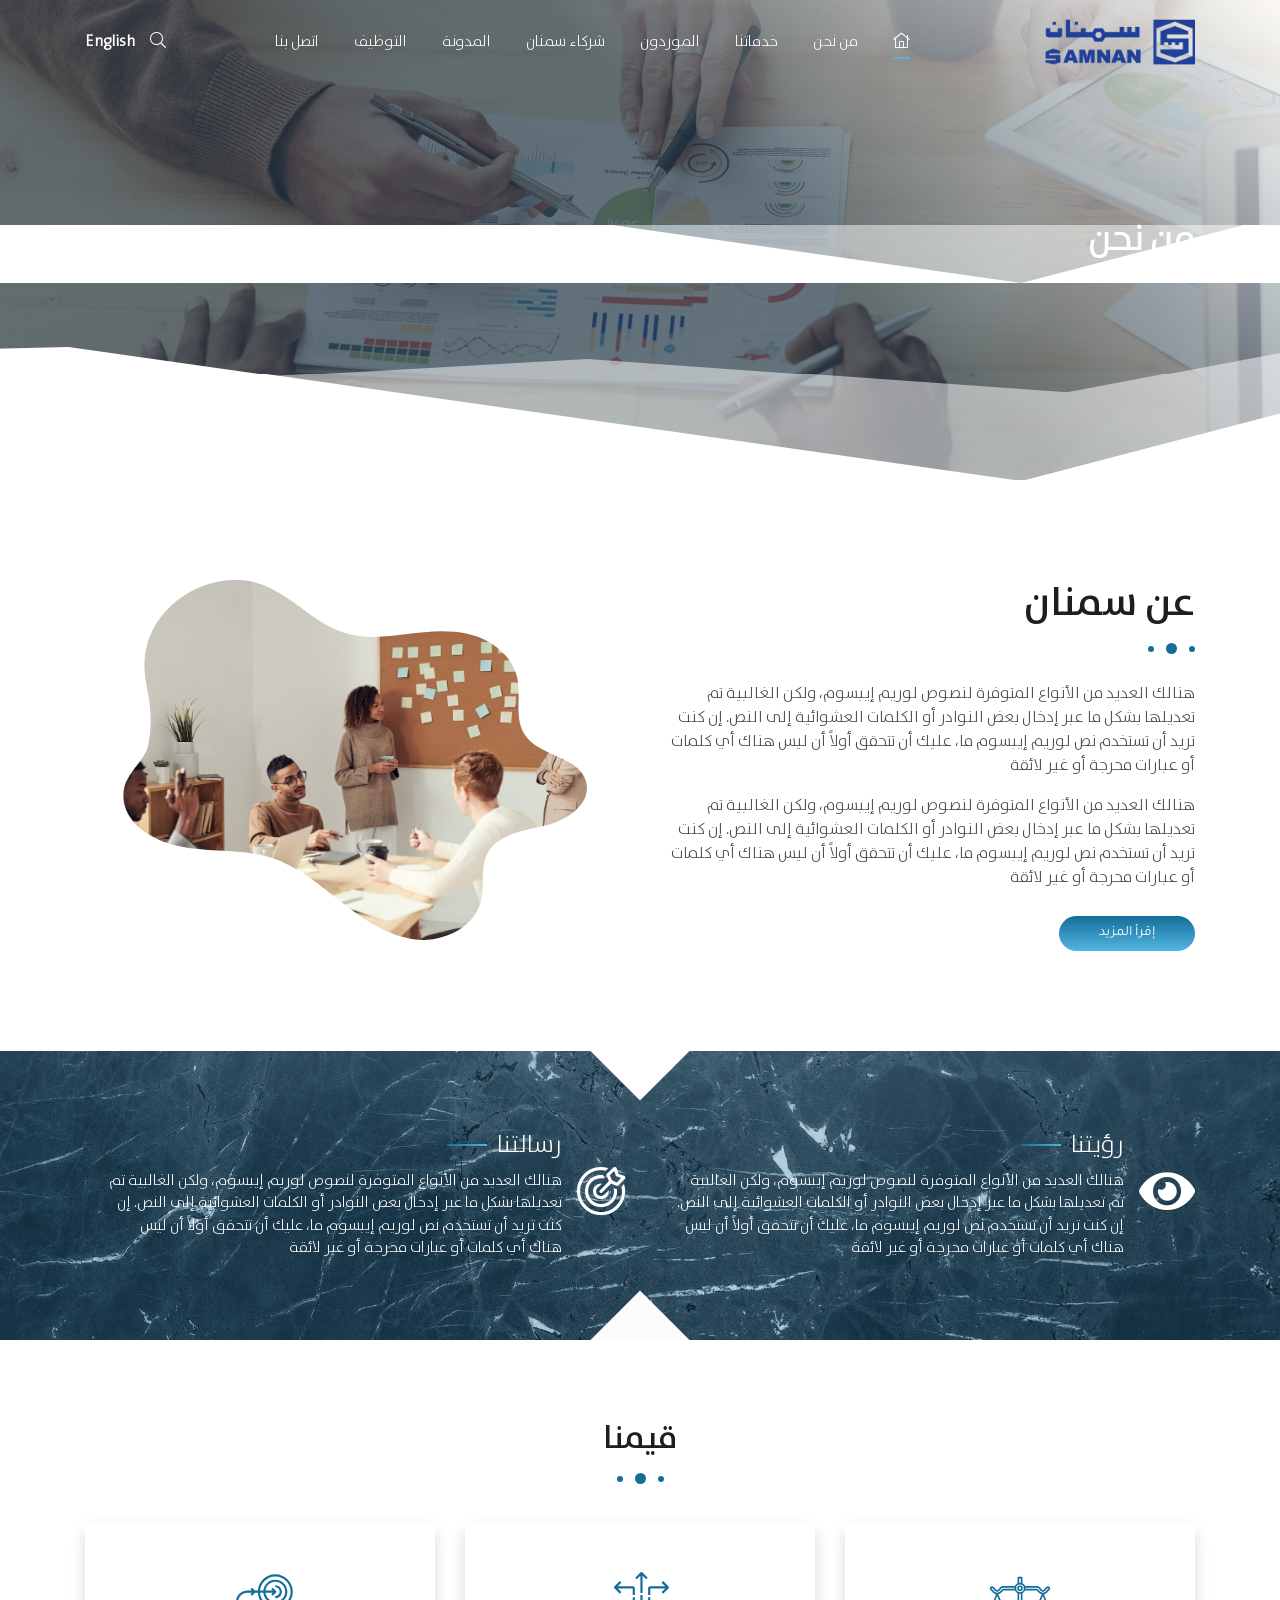
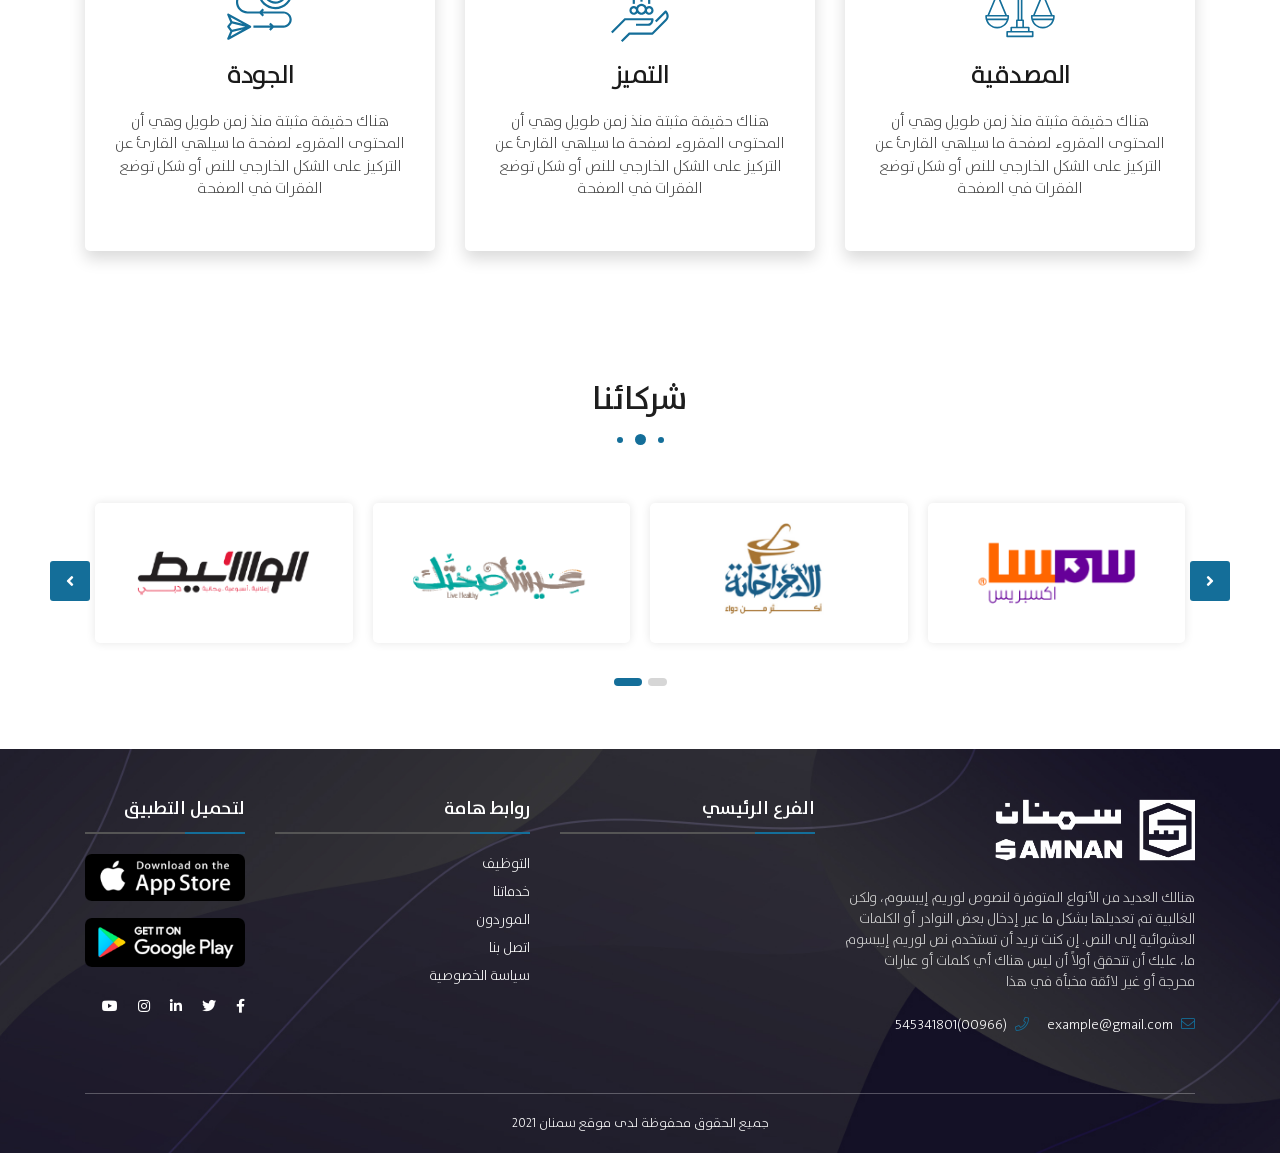
<file: about.html>
<!DOCTYPE html>
<html lang="en">

<head>
    <meta charset="UTF-8">
    <meta http-equiv="X-UA-Compatible" content="IE=edge">
    <meta name="viewport" content="width=device-width, initial-scale=1.0">
    <title>سمنان</title>

    <link href="https://fonts.googleapis.com/css2?family=Tajawal:wght@200;300;400;500;700;800;900&display=swap" rel="stylesheet">

    <!-- vendor styles -->
    <link rel="stylesheet" href="assets/vendor/FontAwesome/all.css">
    <link rel="stylesheet" href="assets/vendor/bootstrap/css/bootstrap.css">
    <link rel="stylesheet" href="assets/vendor/owl.carousel/css/owl.carousel.min.css">
    <link rel="stylesheet" href="assets/vendor/owl.carousel/css/owl.theme.default.min.css">
    <link rel="stylesheet" href="assets/vendor/animate.css/animate.css">
    <link rel="stylesheet" href="assets/vendor/venobox/venobox.css">
    <link rel="stylesheet" href="assets/vendor/jquery-ui/jquery-ui.css">
    <link rel="stylesheet" href="assets/vendor/datapicker/datapicker.css">
    <link rel="stylesheet" href="assets/vendor/nice-select/nice-select.css">

    <!-- main style -->
    <link rel="stylesheet" href="assets/css/style.css">

    <!-- <link rel="stylesheet" href="assets/css/style-ltr.css"> -->
</head>

<body>

    <!--======================== start NavBar =============================-->
    <div class="nav_bar" id="nav_bar">
        <div class="content">
            <div class="container">
                <div class="row align-items-center">
                    <div class="col-lg-3 col-8 logo">
                        <a href="#">
                            <img src="assets/img/logo.png" alt="img" class="img-fluid">
                            <img src="assets/img/vision.png" alt="img" class="img-fluid vission" id="vission_logo">
                        </a>
                    </div>
                    <div class="col-lg-7 nav-list">
                        <ul>
                            <li><a href="#" class="active"><i class="fal fa-home-lg"></i></a></li>
                            <li><a href="#">من نحن</a></li>
                            <li><a href="#">خدماتنا</a></li>
                            <li><a href="#">الموردون</a></li>
                            <li><a href="#">شركاء سمنان</a></li>
                            <li><a href="#">المدونة</a></li>
                            <li><a href="#">التوظيف</a></li>
                            <li><a href="#">اتصل بنا</a></li>
                        </ul>
                    </div>
                    <div class="col-4 d-block d-lg-none">
                        <div class="navbar-toggler">
                            <div>
                                <span class="one"></span>
                                <span class="two"></span>
                                <span class="three"></span>
                            </div>
                        </div>
                    </div>
                    <div class="col-lg-2 col-8 sochial d-none d-lg-flex">
                        <div class="content">
                            <span class="settings_item search_icon"><i class="fal fa-search"></i></span>
                            <span class="settings_item lang">
                                <a href="#">English</a>
                            </span>
                        </div>
                    </div>
                </div>
            </div>
        </div>
    </div>
    <div class="sidebar">
        <div class="sid-logo">
            <a href="#">
                <img src="assets/img/logo.png">
            </a>
        </div>
        <div class="btn-req additional">
            <div>
                <ul class="media">
                    <li><a href="#"><i class="fab fa-facebook-f"></i></a></li>
                    <li><a href="#"><i class="fab fa-twitter"></i></a></li>
                    <li><a href="#"><i class="fab fa-youtube"></i></a></li>
                </ul>
            </div>
        </div>
        <div class="side-nav mCustomScrollbar _mCS_1 mCS-dir-rtl mCS_no_scrollbar">
            <div id="mCSB_1" class="mCustomScrollBox mCS-light-1 mCSB_vertical mCSB_inside" style="max-height: 664px;" tabindex="0">
                <div id="mCSB_1_container" class="mCSB_container mCS_y_hidden mCS_no_scrollbar_y" style="position:relative; top:0; left:0;">
                    <ul>
                        <li><a href="#" class="active"><i class="fal fa-home-lg"></i></a></li>
                        <li><a href="#">من نحن</a></li>
                        <li><a href="#">التوظيف</a></li>
                        <li><a href="#">منشوراتنا</a></li>
                        <li><a href="#">خدماتنا</a></li>
                        <li><a href="#">الموردون</a></li>
                        <li><a href="#">شركاء سمنان</a></li>
                        <li><a href="#">المدونة</a></li>
                        <li><a href="#">سياسة الخصوصية</a></li>
                        <li><a href="#">اتصل بنا</a></li>
                    </ul>
                </div>
                <div id="mCSB_1_scrollbar_vertical" class="mCSB_scrollTools mCSB_1_scrollbar mCS-light-1 mCSB_scrollTools_vertical" style="display: none;">
                    <div class="mCSB_draggerContainer">
                        <div id="mCSB_1_dragger_vertical" class="mCSB_dragger" style="position: absolute; min-height: 30px; height: 0px; top: 0px;">
                            <div class="mCSB_dragger_bar" style="line-height: 30px;"></div>
                        </div>
                        <div class="mCSB_draggerRail"></div>
                    </div>
                </div>
            </div>
        </div>
    </div>
    <div class="overlay_gen" style="display: none;"></div>
    <!--======================== End NavBar =============================-->

    <!------------------------------Start page-header------------------------------->
    <section class="page-tittle" style="background-image: linear-gradient( 42deg, rgb(40 61 75 / 70%) 59%, rgba(255 255 255 /86%) 100%), url(assets/img/page_header_1.jpg)">
        <div class="display-table">
            <div class="table-cell">
                <div class="container">
                    <div class="info wow bounce">
                        <h3>من نحن</h3>
                    </div>
                </div>
            </div>
        </div>
        <div class="et_pb_bottom_inside_divider" style="background-size: 1947px 198.08px;"></div>
    </section>
    <!------------------------------End page-header------------------------------->

    <!--======================= Start about Section =========================-->

    <section class="about_section" id="About_section">
        <div class="container">
            <div class="row">
                <div class="col-lg-6">
                    <div class="generic-content-grid__item generic-content wow fadeIn">
                        <div class="generic-content__body">
                            <div class="main-heading">
                                <h2>عن سمنان</h2>
                                <span></span>
                            </div>
                            <p>هنالك العديد من الأنواع المتوفرة لنصوص لوريم إيبسوم، ولكن الغالبية تم تعديلها بشكل ما عبر إدخال بعض النوادر أو الكلمات العشوائية إلى النص. إن كنت تريد أن تستخدم نص لوريم إيبسوم ما، عليك أن تتحقق أولاً أن ليس هناك أي كلمات أو
                                عبارات محرجة أو غير لائقة
                            </p>
                            <p>هنالك العديد من الأنواع المتوفرة لنصوص لوريم إيبسوم، ولكن الغالبية تم تعديلها بشكل ما عبر إدخال بعض النوادر أو الكلمات العشوائية إلى النص. إن كنت تريد أن تستخدم نص لوريم إيبسوم ما، عليك أن تتحقق أولاً أن ليس هناك أي كلمات أو
                                عبارات محرجة أو غير لائقة
                            </p>
                            <a href="#" class="main-btn main">إقرأ المزيد</a>
                        </div>
                    </div>
                </div>
                <div class="col-lg-6">
                    <div class="image">
                        <img class="generic-content__large-image wow fadeIn loading" src="assets/img/team_about.jpg" alt="bz-team-photo-2019" loading="lazy" class="img-fluid">
                    </div>
                </div>

            </div>
        </div>
    </section>
    <!--======================= End about section =========================-->

    <!--======================== start about background =============================-->
    <section class="about_background">
        <div class="main">
            <div class="container">
                <div class="content">
                    <div class="row">
                        <div class="col-md-6 box wow fadeInRight">
                            <div class="item">
                                <div class="icon">
                                    <i class="fas fa-eye"></i>
                                </div>
                                <div class="info">
                                    <h4>رؤيتنا</h4>
                                    <p>هنالك العديد من الأنواع المتوفرة لنصوص لوريم إيبسوم، ولكن الغالبية تم تعديلها بشكل ما عبر إدخال بعض النوادر أو الكلمات العشوائية إلى النص. إن كنت تريد أن تستخدم نص لوريم إيبسوم ما، عليك أن تتحقق أولاً أن ليس هناك أي
                                        كلمات أو عبارات محرجة أو غير لائقة</p>
                                </div>
                            </div>
                        </div>
                        <div class="col-md-6 box wow fadeInRight">
                            <div class="item">
                                <div class="icon">
                                    <i class="fal fa-bullseye-arrow"></i>
                                </div>
                                <div class="info">
                                    <h4>رسالتنا</h4>
                                    <p>هنالك العديد من الأنواع المتوفرة لنصوص لوريم إيبسوم، ولكن الغالبية تم تعديلها بشكل ما عبر إدخال بعض النوادر أو الكلمات العشوائية إلى النص. إن كنت تريد أن تستخدم نص لوريم إيبسوم ما، عليك أن تتحقق أولاً أن ليس هناك أي
                                        كلمات أو عبارات محرجة أو غير لائقة</p>
                                </div>
                            </div>
                        </div>
                    </div>
                </div>
            </div>
        </div>
    </section>
    <!--======================== End about background =============================-->

    <!--================================= start our_values ==============================-->

    <section class="our_values">
        <div class="container">
            <div class="main-heading text-center wow fadeInUp">
                <h2>قيمنا</h2>
                <span></span>
            </div>
            <div class="row mt-30">
                <div class="col-lg-4">
                    <div class="d-icon-box-one card1">
                        <div class="wt-icon-box-wraper m-b40">
                            <div class="icon-xl inline-icon">
                                <span class="icon-cell site-text-primary">
                                    <svg xmlns="http://www.w3.org/2000/svg" id="Layer_1" data-name="Layer 1" viewBox="0 0 512 512" width="512" height="512">
                                        <title>Artboard 36</title>
                                        <path d="M256,98.281a20.709,20.709,0,1,0,20.709,20.709A20.732,20.732,0,0,0,256,98.281Zm0,29.418a8.709,8.709,0,1,1,8.709-8.709A8.719,8.719,0,0,1,256,127.7Z"></path>
                                        <path d="M503.724,314h-9.858L430.98,163.71A45.244,45.244,0,0,0,463.334,139.8a8.8,8.8,0,0,1,4.116-4A15.92,15.92,0,0,0,454,106.945a40.809,40.809,0,0,0-18.933,18.228,13.434,13.434,0,0,1-11.869,7.435,13.576,13.576,0,0,1-11.868-7.58A40.133,40.133,0,0,0,375.813,103H293.028C289.272,94,282,87.255,274,82.989V40.809A5.925,5.925,0,0,0,267.9,35H244.1a5.925,5.925,0,0,0-6.1,5.809v42.18C230,87.255,222.728,94,218.972,103h-82.71a40.117,40.117,0,0,0-35.489,21.983,13.265,13.265,0,0,1-23.858.11,40.725,40.725,0,0,0-18.9-18.164A15.931,15.931,0,0,0,44.55,135.806a8.77,8.77,0,0,1,4.1,3.981A45.324,45.324,0,0,0,81.025,163.7L18.134,314H8.276A6.2,6.2,0,0,0,2,319.949v6.125c0,47.894,39.106,86.858,87,86.858s87-38.964,87-86.858v-6.125A5.964,5.964,0,0,0,169.991,314h-9.857L97.2,163.6a45.451,45.451,0,0,0,31.832-23.88A8.326,8.326,0,0,1,136.262,135h82.909A40.728,40.728,0,0,0,238,154.991V347h-4.813A6.158,6.158,0,0,0,227,352.994V400H192.231A6.521,6.521,0,0,0,186,406.363V431H161.834A5.572,5.572,0,0,0,156,436.651v34.54A5.7,5.7,0,0,0,161.834,477h187.34A5.694,5.694,0,0,0,355,471.191v-34.54A5.566,5.566,0,0,0,349.174,431H326V406.363A6.521,6.521,0,0,0,319.769,400H285V352.994A6.158,6.158,0,0,0,278.813,347H274V154.991A40.728,40.728,0,0,0,292.829,135h82.984a8.351,8.351,0,0,1,7.24,4.75A45.343,45.343,0,0,0,414.8,163.6L351.866,314h-9.857A5.964,5.964,0,0,0,336,319.949v6.125c0,47.894,39.106,86.858,87,86.858s87-38.964,87-86.858v-6.125A6.2,6.2,0,0,0,503.724,314ZM89.134,400.93A74.977,74.977,0,0,1,19.306,353H158.961A74.975,74.975,0,0,1,89.134,400.93ZM164,326v.074A76.254,76.254,0,0,1,162.493,341H15.775A76.47,76.47,0,0,1,14,326.074V326Zm-16.875-12H31.142L89.134,175.429ZM136.262,123a20.273,20.273,0,0,0-17.879,11.2,33.107,33.107,0,0,1-59.078.05,20.806,20.806,0,0,0-9.807-9.381,3.854,3.854,0,0,1-2.072-3.543A3.8,3.8,0,0,1,49.2,118.08a3.879,3.879,0,0,1,3.768-.246,28.7,28.7,0,0,1,13.292,12.82,25.218,25.218,0,0,0,45.164-.146A28.159,28.159,0,0,1,136.262,115h79.695c-.112,2-.177,2.533-.177,3.781a37.088,37.088,0,0,0,.212,4.219ZM250,47h12V79.207a41.408,41.408,0,0,0-12,0Zm93,396v22H168V443Zm-29-31v19H198V412Zm-41-53v41H239V359Zm-23-12V158.773a41.408,41.408,0,0,0,12,0V347Zm6-199.79a28.22,28.22,0,1,1,28.22-28.22A28.251,28.251,0,0,1,256,147.21Zm137.709-12.978A20.291,20.291,0,0,0,375.813,123H296.008a37.088,37.088,0,0,0,.212-4.219c0-1.248-.065-1.781-.177-3.781h79.77a28.181,28.181,0,0,1,24.856,15.546,25.171,25.171,0,0,0,45.049.109,28.71,28.71,0,0,1,13.321-12.84,3.87,3.87,0,0,1,3.765.255,3.8,3.8,0,0,1,1.77,3.239,3.9,3.9,0,0,1-2.082,3.574,20.862,20.862,0,0,0-9.814,9.412,33,33,0,0,1-58.969-.063Zm29.157,41.2L480.858,314H364.875Zm0,225.5A74.975,74.975,0,0,1,353.039,353H492.694A74.977,74.977,0,0,1,422.866,400.93ZM498,326.074A76.47,76.47,0,0,1,496.225,341H349.507A76.254,76.254,0,0,1,348,326.074V326H498Z"></path>
                                      </svg>
                                      

                                </span>
                            </div>
                        </div>
                        <div class="d-icon-box-title title-style-2 site-text-secondry">
                            <h4 class="s-title-one">المصدقية</h4>
                        </div>
                        <div class="d-icon-box-content">
                            <p>هناك حقيقة مثبتة منذ زمن طويل وهي أن المحتوى المقروء لصفحة ما سيلهي القارئ عن التركيز على الشكل الخارجي للنص أو شكل توضع الفقرات في الصفحة</p>

                        </div>
                    </div>
                </div>
                <div class="col-lg-4">
                    <div class="d-icon-box-one card1">
                        <div class="wt-icon-box-wraper m-b40">
                            <div class="icon-xl inline-icon">
                                <span class="icon-cell site-text-primary">
                                        <svg xmlns="http://www.w3.org/2000/svg" xmlns:xlink="http://www.w3.org/1999/xlink" xmlns:svgjs="http://svgjs.com/svgjs" version="1.1" width="512" height="512" x="0" y="0" viewBox="0 0 509.654 509.654" style="enable-background:new 0 0 512 512" xml:space="preserve" class=""><g>
                                        <g xmlns="http://www.w3.org/2000/svg">
                                            <g>
                                                <path d="M345.656,335.998h-200c-2.122,0-4.156,0.844-5.656,2.344l-96,96l11.312,11.312l93.656-93.656h187.888    c-1.664,9.496-6.888,24-23.2,24h-88v16h88c31.64,0,40-31.4,40-48C353.656,339.58,350.074,335.998,345.656,335.998z" fill="#146e99" data-original="#000000" style="" class=""/>
                                            </g>
                                        </g>
                                        <g xmlns="http://www.w3.org/2000/svg">
                                            <g>
                                                <path d="M447.312,282.342c-3.124-3.123-8.188-3.123-11.312,0l-72,72l11.312,11.312l65.712-65.712    c10.828,14.37,8.629,34.68-5.024,46.4l-93.656,93.656H177.656c-2.122,0-4.156,0.844-5.656,2.344l-56,56l11.312,11.312    l53.656-53.656h164.688c2.122,0,4.156-0.844,5.656-2.344l96-96C477.104,327.862,460.336,295.366,447.312,282.342z" fill="#146e99" data-original="#000000" style="" class=""/>
                                            </g>
                                        </g>
                                        <g xmlns="http://www.w3.org/2000/svg">
                                            <g>
                                                <path d="M321.656,247.998c-7.495,0-14.382,2.583-19.836,6.899c-6.412-13.535-20.192-22.899-36.164-22.899    c-15.972,0-29.753,9.364-36.164,22.899c-5.454-4.316-12.341-6.899-19.836-6.899c-17.673,0-32,14.327-32,32s14.327,32,32,32    c10.763,0,20.278-5.319,26.078-13.466c7.328,8.257,18.014,13.466,29.922,13.466c11.904-0.014,22.584-5.227,29.91-13.483    c5.799,8.156,15.32,13.483,26.09,13.483c17.673,0,32-14.327,32-32C353.656,262.325,339.329,247.998,321.656,247.998z     M209.656,295.998c-8.837,0-16-7.163-16-16c0-8.837,7.163-16,16-16c8.837,0,16,7.163,16,16    C225.656,288.835,218.493,295.998,209.656,295.998z M265.656,295.998c-13.255,0-24-10.745-24-24s10.745-24,24-24s24,10.745,24,24    C289.656,285.253,278.911,295.998,265.656,295.998z M321.656,295.998c-8.837,0-16-7.163-16-16c0-8.837,7.163-16,16-16    c8.837,0,16,7.163,16,16C337.656,288.835,330.493,295.998,321.656,295.998z" fill="#146e99" data-original="#000000" style="" class=""/>
                                            </g>
                                        </g>
                                        <g xmlns="http://www.w3.org/2000/svg">
                                            <g>
                                                <path d="M463.312,106.342l-40-40L412,77.654l26.344,26.344H329.656c-0.221-0.005-0.442-0.005-0.663,0    c-8.653,0.183-15.52,7.346-15.337,16v48h16v-48h108.688L412,146.342l11.312,11.312l40-40    C466.435,114.53,466.435,109.466,463.312,106.342z" fill="#146e99" data-original="#000000" style="" class=""/>
                                            </g>
                                        </g>
                                        <g xmlns="http://www.w3.org/2000/svg">
                                            <g>
                                                <path d="M271.312,2.342c-3.124-3.123-8.188-3.123-11.312,0l-40,40l11.312,11.312l26.344-26.344v124.688h16V27.31L300,53.654    l11.312-11.312L271.312,2.342z" fill="#146e99" data-original="#000000" style="" class=""/>
                                            </g>
                                        </g>
                                        <g xmlns="http://www.w3.org/2000/svg">
                                            <g>
                                                <rect x="313.66" y="184" width="16" height="48" fill="#146e99" data-original="#000000" style="" class=""/>
                                            </g>
                                        </g>
                                        <g xmlns="http://www.w3.org/2000/svg">
                                            <g>
                                                <rect x="201.66" y="184" width="16" height="48" fill="#146e99" data-original="#000000" style="" class=""/>
                                            </g>
                                        </g>
                                        <g xmlns="http://www.w3.org/2000/svg">
                                            <g>
                                                <rect x="257.66" y="168" width="16" height="48" fill="#146e99" data-original="#000000" style="" class=""/>
                                            </g>
                                        </g>
                                        <g xmlns="http://www.w3.org/2000/svg">
                                            <g>
                                                <path d="M201.656,103.998H92.968l26.344-26.344L108,66.342l-40,40c-3.123,3.124-3.123,8.188,0,11.312l40,40l11.312-11.312    l-26.344-26.344h108.688v48h16v-48c0.005-0.221,0.005-0.442,0-0.663C217.473,110.682,210.31,103.815,201.656,103.998z" fill="#146e99" data-original="#000000" style="" class=""/>
                                            </g>
                                        </g>
                                        <g xmlns="http://www.w3.org/2000/svg">
                                        </g>
                                        <g xmlns="http://www.w3.org/2000/svg">
                                        </g>
                                        <g xmlns="http://www.w3.org/2000/svg">
                                        </g>
                                        <g xmlns="http://www.w3.org/2000/svg">
                                        </g>
                                        <g xmlns="http://www.w3.org/2000/svg">
                                        </g>
                                        <g xmlns="http://www.w3.org/2000/svg">
                                        </g>
                                        <g xmlns="http://www.w3.org/2000/svg">
                                        </g>
                                        <g xmlns="http://www.w3.org/2000/svg">
                                        </g>
                                        <g xmlns="http://www.w3.org/2000/svg">
                                        </g>
                                        <g xmlns="http://www.w3.org/2000/svg">
                                        </g>
                                        <g xmlns="http://www.w3.org/2000/svg">
                                        </g>
                                        <g xmlns="http://www.w3.org/2000/svg">
                                        </g>
                                        <g xmlns="http://www.w3.org/2000/svg">
                                        </g>
                                        <g xmlns="http://www.w3.org/2000/svg">
                                        </g>
                                        <g xmlns="http://www.w3.org/2000/svg">
                                        </g>
                                        </g>
                                        </svg>

                                </span>
                            </div>
                        </div>
                        <div class="d-icon-box-title title-style-2 site-text-secondry">
                            <h4 class="s-title-one">التميز</h4>
                        </div>
                        <div class="d-icon-box-content">
                            <p>هناك حقيقة مثبتة منذ زمن طويل وهي أن المحتوى المقروء لصفحة ما سيلهي القارئ عن التركيز على الشكل الخارجي للنص أو شكل توضع الفقرات في الصفحة</p>

                        </div>
                    </div>
                </div>
                <div class="col-lg-4">
                    <div class="d-icon-box-one card1">
                        <div class="wt-icon-box-wraper m-b40">
                            <div class="icon-xl inline-icon">
                                <span class="icon-cell site-text-primary">
                                        <svg xmlns="http://www.w3.org/2000/svg" xmlns:xlink="http://www.w3.org/1999/xlink" xmlns:svgjs="http://svgjs.com/svgjs" version="1.1" width="512" height="512" x="0" y="0" viewBox="0 0 64 64" style="enable-background:new 0 0 512 512" xml:space="preserve" class=""><g><path xmlns="http://www.w3.org/2000/svg" d="m2.2002 50.6001 2.65332 3.5376-2.77246 6.46826c-.16797.39258-.06934.84814.24707 1.13477.18847.17089.42968.25927.67187.25927.16504 0 .33105-.04053.48145-.12402l20-11c.32031-.1753.51855-.51123.51855-.87598s-.19824-.70068-.51855-.87598l-20-11c-.37109-.20557-.83691-.15234-1.15332.13525-.31641.28662-.41504.74219-.24707 1.13477l2.77246 6.46826-2.65332 3.5376c-.26661.35547-.26661.84473 0 1.2002zm4.51983 4.25812 9.38776-2.20886-11.04431 6.07427zm9.38776-7.50757-9.38776-2.20886-1.65656-3.86542zm-9.7005-.22718 12.22528 2.87653-12.22528 2.87653-2.15729-2.87653z" fill="#146e99" data-original="#000000" style=""/><path xmlns="http://www.w3.org/2000/svg" d="m46 2c-8.48474 0-15.42889 6.6441-15.94934 15h-2.6366l-2.70703-2.70703-1.41406 1.41406 1.29297 1.29297h-4.08594c-5.79004 0-10.5 4.71045-10.5 10.5s4.70996 10.5 10.5 10.5h11.08594l2.70703 2.70703 1.41406-1.41406-1.29297-1.29297h19.08594c3.03223 0 5.5 2.46729 5.5 5.5s-2.46777 5.5-5.5 5.5h-9.08594l-2.70703-2.70703-1.41406 1.41406 1.29297 1.29297h-15.58594v2h15.58594l-1.29297 1.29297 1.41406 1.41406 2.70703-2.70703h9.08594c4.13574 0 7.5-3.36426 7.5-7.5s-3.36426-7.5-7.5-7.5h-19.08594l1.29297-1.29297-1.41406-1.41406-2.70703 2.70703h-11.08594c-4.68652 0-8.5-3.81299-8.5-8.5s3.81348-8.5 8.5-8.5h4.08594l-1.29297 1.29297 1.41406 1.41406 2.70703-2.70703h2.6366c.52045 8.3559 7.4646 15 15.94934 15 8.82227 0 16-7.17773 16-16s-7.17773-16-16-16zm0 30c-7.3822 0-13.43304-5.74707-13.94934-13h3c.50751 5.5979 5.22143 10 10.94934 10 6.06543 0 11-4.93457 11-11s-4.93457-11-11-11c-5.72791 0-10.44183 4.4021-10.94934 10h-3c.5163-7.25293 6.56714-13 13.94934-13 7.71973 0 14 6.28027 14 14s-6.28027 14-14 14zm-2.29297-10.29297 3-3c.39062-.39062.39062-1.02344 0-1.41406l-3-3-1.41406 1.41406 1.29297 1.29297h-6.52692c.49945-4.49298 4.31647-8 8.94098-8 4.96289 0 9 4.0376 9 9s-4.03711 9-9 9c-4.62451 0-8.44153-3.50702-8.94098-8h6.52692l-1.29297 1.29297z" fill="#146e99" data-original="#000000" style=""/><path xmlns="http://www.w3.org/2000/svg" d="m52 18c0-3.30859-2.69141-6-6-6v2c2.20605 0 4 1.79443 4 4s-1.79395 4-4 4v2c3.30859 0 6-2.69141 6-6z" fill="#146e99" data-original="#000000" style=""/></g></svg>

                                </span>
                            </div>
                        </div>
                        <div class="d-icon-box-title title-style-2 site-text-secondry">
                            <h4 class="s-title-one">الجودة</h4>
                        </div>
                        <div class="d-icon-box-content">
                            <p>هناك حقيقة مثبتة منذ زمن طويل وهي أن المحتوى المقروء لصفحة ما سيلهي القارئ عن التركيز على الشكل الخارجي للنص أو شكل توضع الفقرات في الصفحة</p>

                        </div>
                    </div>
                </div>
            </div>
        </div>
    </section>
    <!--================================= End our_values ==============================-->

    <!--================================= start clients ==============================-->
    <section class="clients_section">
        <div class="container">
            <div class="main-heading text-center wow fadeInUp">
                <h2>شركائنا</h2>
                <span></span>
            </div>
            <div class="content wow fadeInUp">
                <div class="owl-carousel owl-theme">
                    <div class="item">
                        <div class="box">
                            <img src="assets/img/clients/01.png" alt="client">
                        </div>
                    </div>
                    <div class="item">
                        <div class="box">
                            <img src="assets/img/clients/02.png" alt="client">
                        </div>
                    </div>
                    <div class="item">
                        <div class="box">
                            <img src="assets/img/clients/03.png" alt="client">
                        </div>
                    </div>
                    <div class="item">
                        <div class="box">
                            <img src="assets/img/clients/04.png" alt="client">
                        </div>
                    </div>
                    <div class="item">
                        <div class="box">
                            <img src="assets/img/clients/03.png" alt="client">
                        </div>
                    </div>
                    <div class="item">
                        <div class="box">
                            <img src="assets/img/clients/04.png" alt="client">
                        </div>
                    </div>
                </div>
            </div>
        </div>
    </section>
    <!--================================= End clients ==============================-->


    <!--======================== start footer =============================-->
    <footer class="footer">
        <div class="container">
            <div class="footer-top">
                <div class="row">
                    <div class="col-lg-4 col-md-8">
                        <div class="site_info">
                            <a href="#" class="logo"><img src="assets/img/logo_footer.png" alt="logo"></a>
                            <p>هنالك العديد من الأنواع المتوفرة لنصوص لوريم إيبسوم، ولكن الغالبية تم تعديلها بشكل ما عبر إدخال بعض النوادر أو الكلمات العشوائية إلى النص. إن كنت تريد أن تستخدم نص لوريم إيبسوم ما، عليك أن تتحقق أولاً أن ليس هناك أي كلمات أو
                                عبارات محرجة أو غير لائقة مخبأة في هذا </p>
                            <div class="con">
                                <a href="mailto:youremailaddress" class="item">
                                    <i class="fal fa-envelope"></i>
                                    <span>example@gmail.com</span>
                                </a>
                                <a href="tel:5554280940" class="item">
                                    <i class="fal fa-phone"></i>
                                    <span>(00966)545341801</span>
                                </a>
                            </div>
                        </div>
                    </div>
                    <div class="col-lg-3 col-md-4">
                        <div class="head">
                            <h4>الفرع الرئيسي</h4>
                        </div>
                        <div class="map">
                            <iframe width="100%" height="100%" id="gmap_canvas" src="https://maps.google.com/maps?q=%D8%A7%D9%84%D8%B3%D8%B9%D9%88%D8%AF%D9%8A%D8%A9%20%D8%A7%D9%84%D8%B1%D9%8A%D8%A7%D8%B6&t=&z=13&ie=UTF8&iwloc=&output=embed" frameborder="0" scrolling="no" marginheight="0"
                                marginwidth="0"></iframe>
                        </div>
                    </div>
                    <div class="col-lg-3 col-md-6">
                        <div class="site_map">
                            <div class="list">
                                <div class="head">
                                    <h4>روابط هامة</h4>
                                </div>
                                <ul>
                                    <li><a href="#">التوظيف</a></li>
                                    <li><a href="#">خدماتنا</a></li>
                                    <li><a href="#">الموردون</a></li>
                                    <li><a href="#">اتصل بنا</a></li>
                                    <li><a href="#">سياسة الخصوصية</a></li>
                                </ul>
                            </div>
                        </div>
                    </div>
                    <div class="col-lg-2 col-md-6">
                        <div class="apps">
                            <div class="head">
                                <h4>لتحميل التطبيق</h4>
                            </div>
                            <div class="images">
                                <a href="#"><img src="assets/img/apps/01.png" alt="img"></a>
                                <a href="#"><img src="assets/img/apps/02.png" alt="img"></a>
                            </div>
                            <div class="sochial">
                                <a href="#"><i class="fab fa-facebook-f"></i></a>
                                <a href="#"><i class="fab fa-twitter"></i></a>
                                <a href="#"><i class="fab fa-linkedin-in"></i></a>
                                <a href="#"><i class="fab fa-instagram"></i></a>
                                <a href="#"><i class="fab fa-youtube"></i></a>
                            </div>
                        </div>
                    </div>
                </div>
            </div>
            <!--======================= Start copyright Section ===========================-->
            <div class="copyright">
                <p>جميع الحقوق محفوظة لدى موقع سمنان 2021</p>
            </div>
            <!--======================= Start copyright Section ===========================-->
        </div>
    </footer>
    <!--======================== End footer =============================-->



    <!--======================== start search popup =============================-->
    <div class="search-popup search-popup__default">
        <div class="search-popup__overlay search-toggler"></div>
        <div class="search-popup__content">
            <div class="aws-container" data-url="/themes/agrikon/?wc-ajax=aws_action" data-siteurl="https://ninetheme.com/themes/agrikon" data-lang="" data-show-loader="true" data-show-more="true" data-show-page="true" data-show-clear="true" data-mobile-screen="false"
                data-use-analytics="false" data-min-chars="1" data-buttons-order="1" data-is-mobile="false" data-page-id="4016" data-tax="">
                <form class="aws-search-form aws-show-clear" action="#" method="get" role="search">
                    <div class="aws-wrapper">
                        <label style="position:absolute !important;left:-10000px;top:auto;width:1px;height:1px;overflow:hidden;" class="aws-search-label" for="6054afa526acc">Search</label>
                        <input type="search" name="s" id="6054afa526acc" value="" class="aws-search-field" placeholder="Search" autocomplete="off">
                    </div>
                </form>
            </div>
        </div>
    </div>
    <!--======================== End search popup =============================-->



    <!-- ==================== button up =================== -->
    <div class="up"><i class="fas fa-chevron-up"></i></div>
    <!-- ==================== button up =================== -->



    <!-- vendor scripts -->
    <script src="assets/vendor/jquery/jquery-3.4.1.min.js"></script>
    <script src="assets/vendor/popper.js"></script>
    <script src="assets/vendor/bootstrap/js/bootstrap.min.js"></script>
    <script src="assets/vendor/jquery.easing/jquery.easing.min.js"></script>
    <script src="assets/vendor/owl.carousel/owl.carousel.min.js"></script>
    <script src="assets/vendor/wow/wow.js"></script>
    <script src="assets/vendor/venobox/venobox.min.js"></script>
    <script src="assets/vendor/mixitup/mixitup.min.js"></script>
    <script src="assets/vendor/multi-counter.js"></script>
    <script src="assets/vendor/jquery-ui/jquery-ui.js"></script>
    <script src="assets/vendor/datapicker/datapicker.js"></script>
    <script src="assets/vendor/nice-select/jquery.nice-select.js"></script>





    <!-- main.js -->
    <script src="assets/js/main.js"></script>



</body>

</html>
</file>
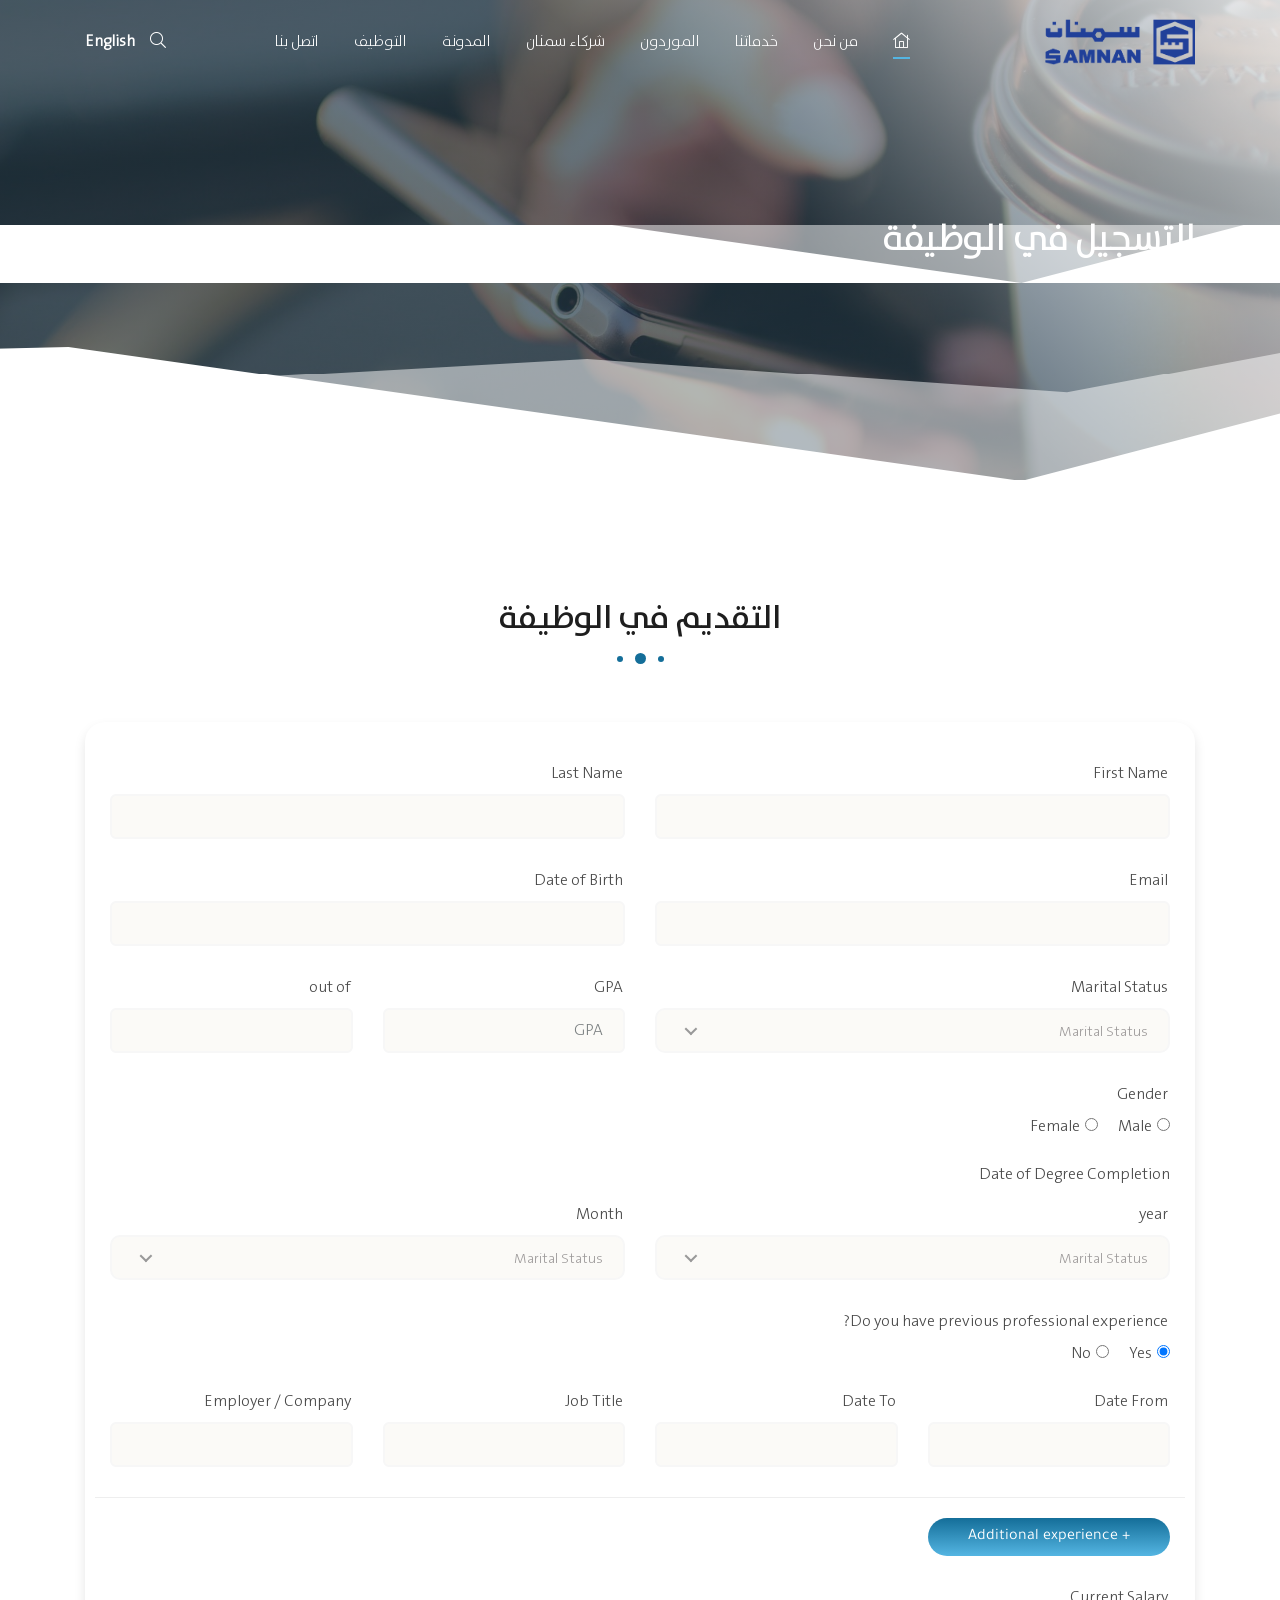
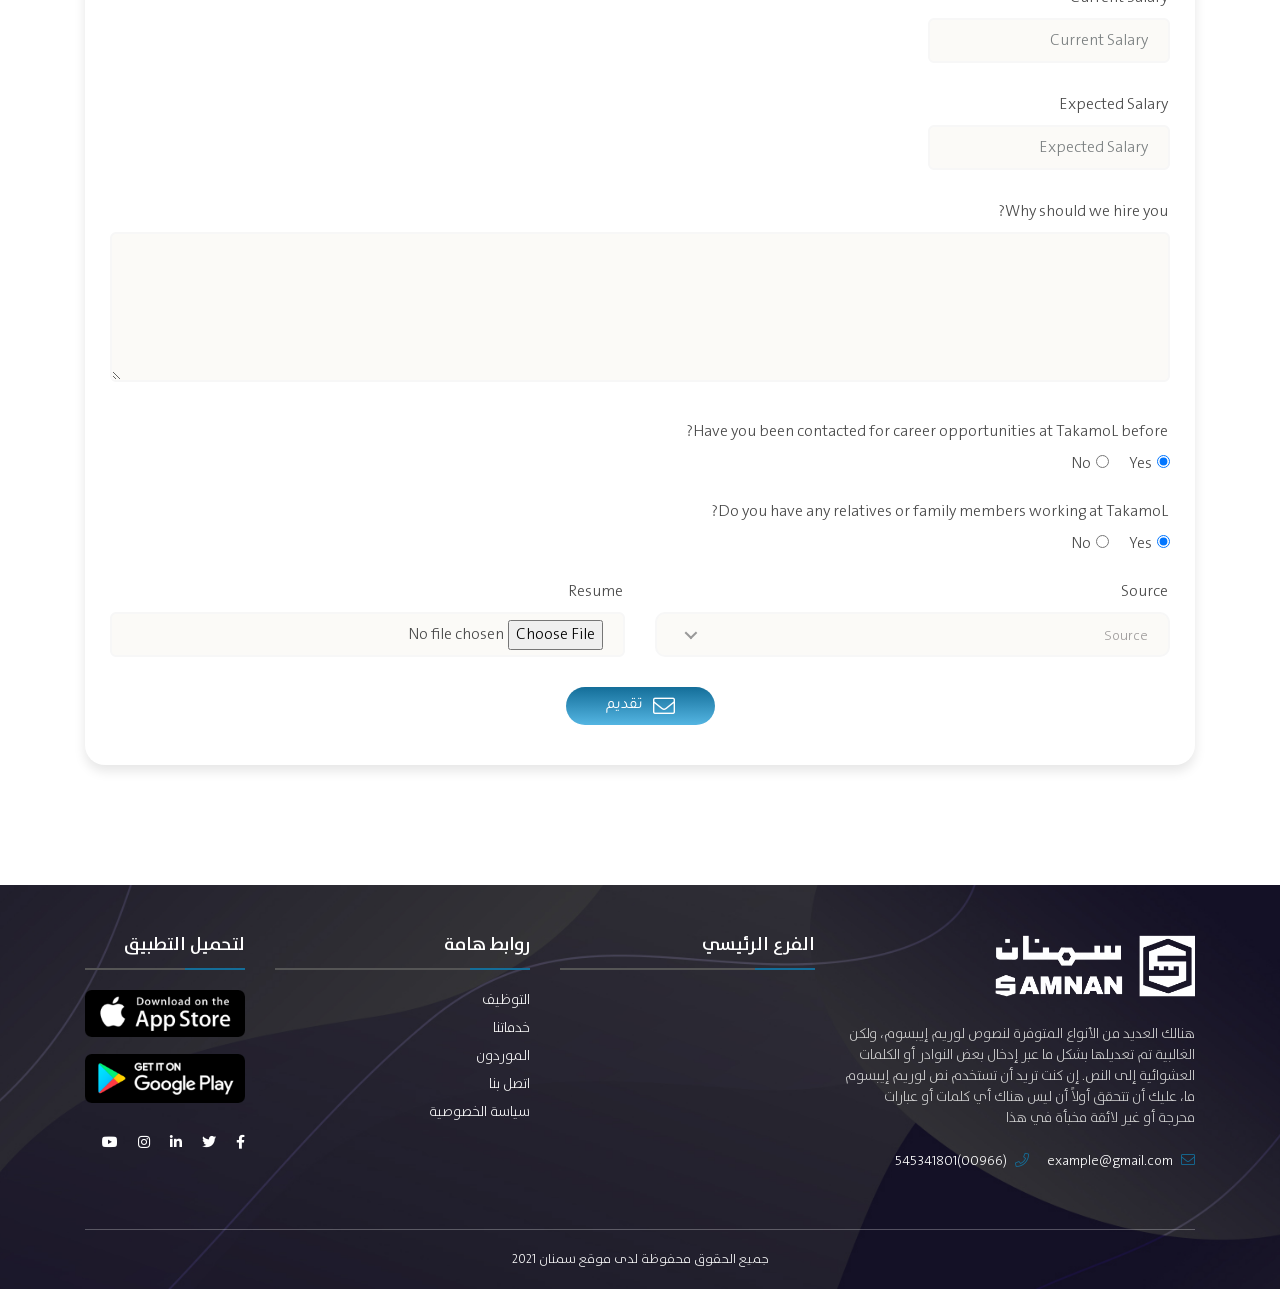
<file: applay.html>
<!DOCTYPE html>
<html lang="en">

<head>
    <meta charset="UTF-8">
    <meta http-equiv="X-UA-Compatible" content="IE=edge">
    <meta name="viewport" content="width=device-width, initial-scale=1.0">
    <title>سمنان</title>

    <link href="https://fonts.googleapis.com/css2?family=Tajawal:wght@200;300;400;500;700;800;900&display=swap" rel="stylesheet">

    <!-- vendor styles -->
    <link rel="stylesheet" href="assets/vendor/FontAwesome/all.css">
    <link rel="stylesheet" href="assets/vendor/bootstrap/css/bootstrap.css">
    <link rel="stylesheet" href="assets/vendor/owl.carousel/css/owl.carousel.min.css">
    <link rel="stylesheet" href="assets/vendor/owl.carousel/css/owl.theme.default.min.css">
    <link rel="stylesheet" href="assets/vendor/animate.css/animate.css">
    <link rel="stylesheet" href="assets/vendor/venobox/venobox.css">
    <link rel="stylesheet" href="assets/vendor/jquery-ui/jquery-ui.css">
    <link rel="stylesheet" href="assets/vendor/datapicker/datapicker.css">
    <link rel="stylesheet" href="assets/vendor/nice-select/nice-select.css">

    <!-- main style -->
    <link rel="stylesheet" href="assets/css/style.css">

    <!-- <link rel="stylesheet" href="assets/css/style-ltr.css"> -->


</head>

<body>

    <!--======================== start NavBar =============================-->
    <div class="nav_bar" id="nav_bar">
        <div class="content">
            <div class="container">
                <div class="row align-items-center">
                    <div class="col-lg-3 col-8 logo">
                        <a href="#">
                            <img src="assets/img/logo.png" alt="img" class="img-fluid">
                            <img src="assets/img/vision.png" alt="img" class="img-fluid vission" id="vission_logo">
                        </a>
                    </div>
                    <div class="col-lg-7 nav-list">
                        <ul>
                            <li><a href="#" class="active"><i class="fal fa-home-lg"></i></a></li>
                            <li><a href="#">من نحن</a></li>
                            <li><a href="#">خدماتنا</a></li>
                            <li><a href="#">الموردون</a></li>
                            <li><a href="#">شركاء سمنان</a></li>
                            <li><a href="#">المدونة</a></li>
                            <li><a href="#">التوظيف</a></li>
                            <li><a href="#">اتصل بنا</a></li>
                        </ul>
                    </div>
                    <div class="col-4 d-block d-lg-none">
                        <div class="navbar-toggler">
                            <div>
                                <span class="one"></span>
                                <span class="two"></span>
                                <span class="three"></span>
                            </div>
                        </div>
                    </div>
                    <div class="col-lg-2 col-8 sochial d-none d-lg-flex">
                        <div class="content">
                            <span class="settings_item search_icon"><i class="fal fa-search"></i></span>
                            <span class="settings_item lang">
                                <a href="#">English</a>
                            </span>
                        </div>
                    </div>
                </div>
            </div>
        </div>
    </div>
    <div class="sidebar">
        <div class="sid-logo">
            <a href="#">
                <img src="assets/img/logo.png">
            </a>
        </div>
        <div class="btn-req additional">
            <div>
                <ul class="media">
                    <li><a href="#"><i class="fab fa-facebook-f"></i></a></li>
                    <li><a href="#"><i class="fab fa-twitter"></i></a></li>
                    <li><a href="#"><i class="fab fa-youtube"></i></a></li>
                </ul>
            </div>
        </div>
        <div class="side-nav mCustomScrollbar _mCS_1 mCS-dir-rtl mCS_no_scrollbar">
            <div id="mCSB_1" class="mCustomScrollBox mCS-light-1 mCSB_vertical mCSB_inside" style="max-height: 664px;" tabindex="0">
                <div id="mCSB_1_container" class="mCSB_container mCS_y_hidden mCS_no_scrollbar_y" style="position:relative; top:0; left:0;">
                    <ul>
                        <li><a href="#" class="active"><i class="fal fa-home-lg"></i></a></li>
                        <li><a href="#">من نحن</a></li>
                        <li><a href="#">التوظيف</a></li>
                        <li><a href="#">منشوراتنا</a></li>
                        <li><a href="#">خدماتنا</a></li>
                        <li><a href="#">الموردون</a></li>
                        <li><a href="#">شركاء سمنان</a></li>
                        <li><a href="#">المدونة</a></li>
                        <li><a href="#">سياسة الخصوصية</a></li>
                        <li><a href="#">اتصل بنا</a></li>
                    </ul>
                </div>
                <div id="mCSB_1_scrollbar_vertical" class="mCSB_scrollTools mCSB_1_scrollbar mCS-light-1 mCSB_scrollTools_vertical" style="display: none;">
                    <div class="mCSB_draggerContainer">
                        <div id="mCSB_1_dragger_vertical" class="mCSB_dragger" style="position: absolute; min-height: 30px; height: 0px; top: 0px;">
                            <div class="mCSB_dragger_bar" style="line-height: 30px;"></div>
                        </div>
                        <div class="mCSB_draggerRail"></div>
                    </div>
                </div>
            </div>
        </div>
    </div>
    <div class="overlay_gen" style="display: none;"></div>
    <!--======================== End NavBar =============================-->

    <!------------------------------Start page-header------------------------------->
    <section class="page-tittle" style="background-image: linear-gradient( 42deg, rgb(40 61 75 / 70%) 59%, rgba(255 255 255 /86%) 100%), url(assets/img/page_header.jpg)">
        <div class="display-table">
            <div class="table-cell">
                <div class="container">
                    <div class="info wow bounce">
                        <h3>التسجيل في الوظيفة</h3>
                    </div>
                </div>
            </div>
        </div>
        <div class="et_pb_bottom_inside_divider" style="background-size: 1947px 198.08px;"></div>
    </section>
    <!------------------------------End page-header------------------------------->

    <!--==================== start contact area =======================-->
    <section class="contact_page applay_page">
        <div class="container">
            <div class="main-heading text-center">
                <h2>التقديم في الوظيفة</h2>
                <span></span>
            </div>
            <div class="contact_wrap mt-50">
                <div class="row">
                    <form class="contact_form" action="#">
                        <div class="row">
                            <div class="col-lg-6">
                                <label for="">First Name</label>
                                <input type="text" name="fname">
                            </div>
                            <div class="col-lg-6">
                                <label for="">Last Name</label>
                                <input type="text" name="fname">
                            </div>
                            <div class="col-lg-6">
                                <label for="">Email</label>
                                <input type="email" name="email">
                            </div>
                            <div class="col-lg-6">
                                <label for="">Date of Birth</label>
                                <input type="text" class="date_picker" name="subject">
                            </div>

                            <div class="col-lg-6">
                                <label for="">Marital Status</label>
                                <select name="" id="" class="nice-select">
                                    <option value="">Marital Status</option>
                                    <option value="">Marital Status</option>
                                    <option value="">Marital Status</option>
                                </select>
                            </div>
                            <div class="col-lg-3">
                                <label for="">GPA</label>
                                <input type="text" placeholder="GPA" name="subject">
                            </div>
                            <div class="col-lg-3">
                                <label for="">out of</label>
                                <input type="text" name="subject">
                            </div>
                            <div class="col-lg-12">
                                <label for="">Gender</label>
                                <div class="gender_input">
                                    <div class="form-group">
                                        <input type="radio" id="male" name="gender">
                                        <label for="male">male</label>
                                    </div>
                                    <div class="form-group">
                                        <input type="radio" id="female" name="gender">
                                        <label for="female">female</label>
                                    </div>
                                </div>
                            </div>
                            <div class="col-12">
                                <p>Date of Degree Completion</p>
                            </div>
                            <div class="col-lg-6">

                                <label for="">year</label>
                                <select name="" id="" class="nice-select">
                                    <option value="">Marital Status</option>
                                    <option value="">Marital Status</option>
                                    <option value="">Marital Status</option>
                                </select>
                            </div>
                            <div class="col-lg-6">
                                <label for="">Month</label>
                                <select name="" id="" class="nice-select">
                                    <option value="">Marital Status</option>
                                    <option value="">Marital Status</option>
                                    <option value="">Marital Status</option>
                                </select>
                            </div>
                            <div class="col-lg-12">
                                <label for="">Do you have previous professional experience?</label>
                                <div class="gender_input">
                                    <div class="form-group">
                                        <input type="radio" id="yes" value="yes" name="experience" checked>
                                        <label for="yes">Yes</label>
                                    </div>
                                    <div class="form-group">
                                        <input type="radio" id="no" value="no" name="experience">
                                        <label for="no">No</label>
                                    </div>
                                </div>
                            </div>
                            <div class="col-12 " id="experience_row">
                                <div class="ex_table">
                                    <div class="row ex-border">
                                        <div class="col-lg-3">
                                            <label for="">Date From</label>
                                            <input type="text" class="date_picker">
                                        </div>
                                        <div class="col-lg-3">
                                            <label for="">Date To</label>
                                            <input type="text" class="date_picker">
                                        </div>
                                        <div class="col-lg-3">
                                            <label for="">Job Title</label>
                                            <input type="text">
                                        </div>
                                        <div class="col-lg-3">
                                            <label for="">	Employer / Company</label>
                                            <input type="text">
                                        </div>
                                    </div>
                                </div>
                                <div class="row">
                                    <div class="col-12 mb-30">
                                        <a href="javascript:;" class="main-btn main" id="add_exep">+ Additional experience</a>
                                    </div>
                                    <div class="col-lg-3">
                                        <label for="">Current Salary</label>
                                        <input type="text" placeholder="Current Salary">
                                    </div>
                                </div>
                            </div>
                            <div class="col-lg-3">
                                <label for="">Expected Salary</label>
                                <input type="text" placeholder="Expected Salary">
                            </div>

                            <div class="col-12">
                                <label for="">Why should we hire you?</label>
                                <textarea name="message" id="message" cols="30" rows="10"></textarea>
                            </div>
                            <div class="col-lg-12">
                                <label for="">Have you been contacted for career opportunities at TakamoL before?</label>
                                <div class="gender_input">
                                    <div class="form-group">
                                        <input type="radio" id="yes-career" name="career" checked>
                                        <label for="yes-career">Yes</label>
                                    </div>
                                    <div class="form-group">
                                        <input type="radio" id="no-career" name="career">
                                        <label for="no-career">No</label>
                                    </div>
                                </div>
                            </div>
                            <div class="col-lg-12">
                                <label for="">Do you have any relatives or family members working at TakamoL?</label>
                                <div class="gender_input">
                                    <div class="form-group">
                                        <input type="radio" id="yes-family" name="family" checked>
                                        <label for="yes-family">Yes</label>
                                    </div>
                                    <div class="form-group">
                                        <input type="radio" id="no-family" name="family">
                                        <label for="no-family">No</label>
                                    </div>
                                </div>
                            </div>
                            <div class="col-lg-6">
                                <label for="">Source</label>
                                <select name="" id="" class="nice-select">
                                    <option value="">Source</option>
                                    <option value="">Source</option>
                                    <option value="">Source</option>
                                </select>
                            </div>
                            <div class="col-lg-6">
                                <label for="">Resume</label>
                                <input type="file">
                            </div>
                            <div class="col-12">
                                <div class="contact_btn text-center">
                                    <a class="main-btn main" href="#"><i class="fal fa-envelope"></i>تقديم</a>
                                </div>
                            </div>
                        </div>
                    </form>
                </div>
            </div>
        </div>
    </section>
    <!--==================== End contact area =======================-->


    <!--======================== start footer =============================-->
    <footer class="footer">
        <div class="container">
            <div class="footer-top">
                <div class="row">
                    <div class="col-lg-4 col-md-8">
                        <div class="site_info">
                            <a href="#" class="logo"><img src="assets/img/logo_footer.png" alt="logo"></a>
                            <p>هنالك العديد من الأنواع المتوفرة لنصوص لوريم إيبسوم، ولكن الغالبية تم تعديلها بشكل ما عبر إدخال بعض النوادر أو الكلمات العشوائية إلى النص. إن كنت تريد أن تستخدم نص لوريم إيبسوم ما، عليك أن تتحقق أولاً أن ليس هناك أي كلمات أو
                                عبارات محرجة أو غير لائقة مخبأة في هذا </p>
                            <div class="con">
                                <a href="mailto:youremailaddress" class="item">
                                    <i class="fal fa-envelope"></i>
                                    <span>example@gmail.com</span>
                                </a>
                                <a href="tel:5554280940" class="item">
                                    <i class="fal fa-phone"></i>
                                    <span>(00966)545341801</span>
                                </a>
                            </div>
                        </div>
                    </div>
                    <div class="col-lg-3 col-md-4">
                        <div class="head">
                            <h4>الفرع الرئيسي</h4>
                        </div>
                        <div class="map">
                            <iframe width="100%" height="100%" id="gmap_canvas" src="https://maps.google.com/maps?q=%D8%A7%D9%84%D8%B3%D8%B9%D9%88%D8%AF%D9%8A%D8%A9%20%D8%A7%D9%84%D8%B1%D9%8A%D8%A7%D8%B6&t=&z=13&ie=UTF8&iwloc=&output=embed" frameborder="0" scrolling="no" marginheight="0"
                                marginwidth="0"></iframe>
                        </div>
                    </div>
                    <div class="col-lg-3 col-md-6">
                        <div class="site_map">
                            <div class="list">
                                <div class="head">
                                    <h4>روابط هامة</h4>
                                </div>
                                <ul>
                                    <li><a href="#">التوظيف</a></li>
                                    <li><a href="#">خدماتنا</a></li>
                                    <li><a href="#">الموردون</a></li>
                                    <li><a href="#">اتصل بنا</a></li>
                                    <li><a href="#">سياسة الخصوصية</a></li>
                                </ul>
                            </div>
                        </div>
                    </div>
                    <div class="col-lg-2 col-md-6">
                        <div class="apps">
                            <div class="head">
                                <h4>لتحميل التطبيق</h4>
                            </div>
                            <div class="images">
                                <a href="#"><img src="assets/img/apps/01.png" alt="img"></a>
                                <a href="#"><img src="assets/img/apps/02.png" alt="img"></a>
                            </div>
                            <div class="sochial">
                                <a href="#"><i class="fab fa-facebook-f"></i></a>
                                <a href="#"><i class="fab fa-twitter"></i></a>
                                <a href="#"><i class="fab fa-linkedin-in"></i></a>
                                <a href="#"><i class="fab fa-instagram"></i></a>
                                <a href="#"><i class="fab fa-youtube"></i></a>
                            </div>
                        </div>
                    </div>
                </div>
            </div>
            <!--======================= Start copyright Section ===========================-->
            <div class="copyright">
                <p>جميع الحقوق محفوظة لدى موقع سمنان 2021</p>
            </div>
            <!--======================= Start copyright Section ===========================-->
        </div>
    </footer>
    <!--======================== End footer =============================-->



    <!--======================== start search popup =============================-->
    <div class="search-popup search-popup__default">
        <div class="search-popup__overlay search-toggler"></div>
        <div class="search-popup__content">
            <div class="aws-container" data-url="/themes/agrikon/?wc-ajax=aws_action" data-siteurl="https://ninetheme.com/themes/agrikon" data-lang="" data-show-loader="true" data-show-more="true" data-show-page="true" data-show-clear="true" data-mobile-screen="false"
                data-use-analytics="false" data-min-chars="1" data-buttons-order="1" data-is-mobile="false" data-page-id="4016" data-tax="">
                <form class="aws-search-form aws-show-clear" action="#" method="get" role="search">
                    <div class="aws-wrapper">
                        <label style="position:absolute !important;left:-10000px;top:auto;width:1px;height:1px;overflow:hidden;" class="aws-search-label" for="6054afa526acc">Search</label>
                        <input type="search" name="s" id="6054afa526acc" value="" class="aws-search-field" placeholder="Search" autocomplete="off">
                    </div>
                </form>
            </div>
        </div>
    </div>
    <!--======================== End search popup =============================-->



    <!-- ==================== button up =================== -->
    <div class="up"><i class="fas fa-chevron-up"></i></div>
    <!-- ==================== button up =================== -->



    <!-- vendor scripts -->
    <script src="assets/vendor/jquery/jquery-3.4.1.min.js"></script>
    <script src="assets/vendor/popper.js"></script>
    <script src="assets/vendor/bootstrap/js/bootstrap.min.js"></script>
    <script src="assets/vendor/jquery.easing/jquery.easing.min.js"></script>
    <script src="assets/vendor/owl.carousel/owl.carousel.min.js"></script>
    <script src="assets/vendor/wow/wow.js"></script>
    <script src="assets/vendor/venobox/venobox.min.js"></script>
    <script src="assets/vendor/mixitup/mixitup.min.js"></script>
    <script src="assets/vendor/multi-counter.js"></script>
    <script src="assets/vendor/jquery-ui/jquery-ui.js"></script>
    <script src="assets/vendor/datapicker/datapicker.js"></script>
    <script src="assets/vendor/nice-select/jquery.nice-select.js"></script>





    <!-- main.js -->
    <script src="assets/js/main.js"></script>



</body>

</html>
</file>
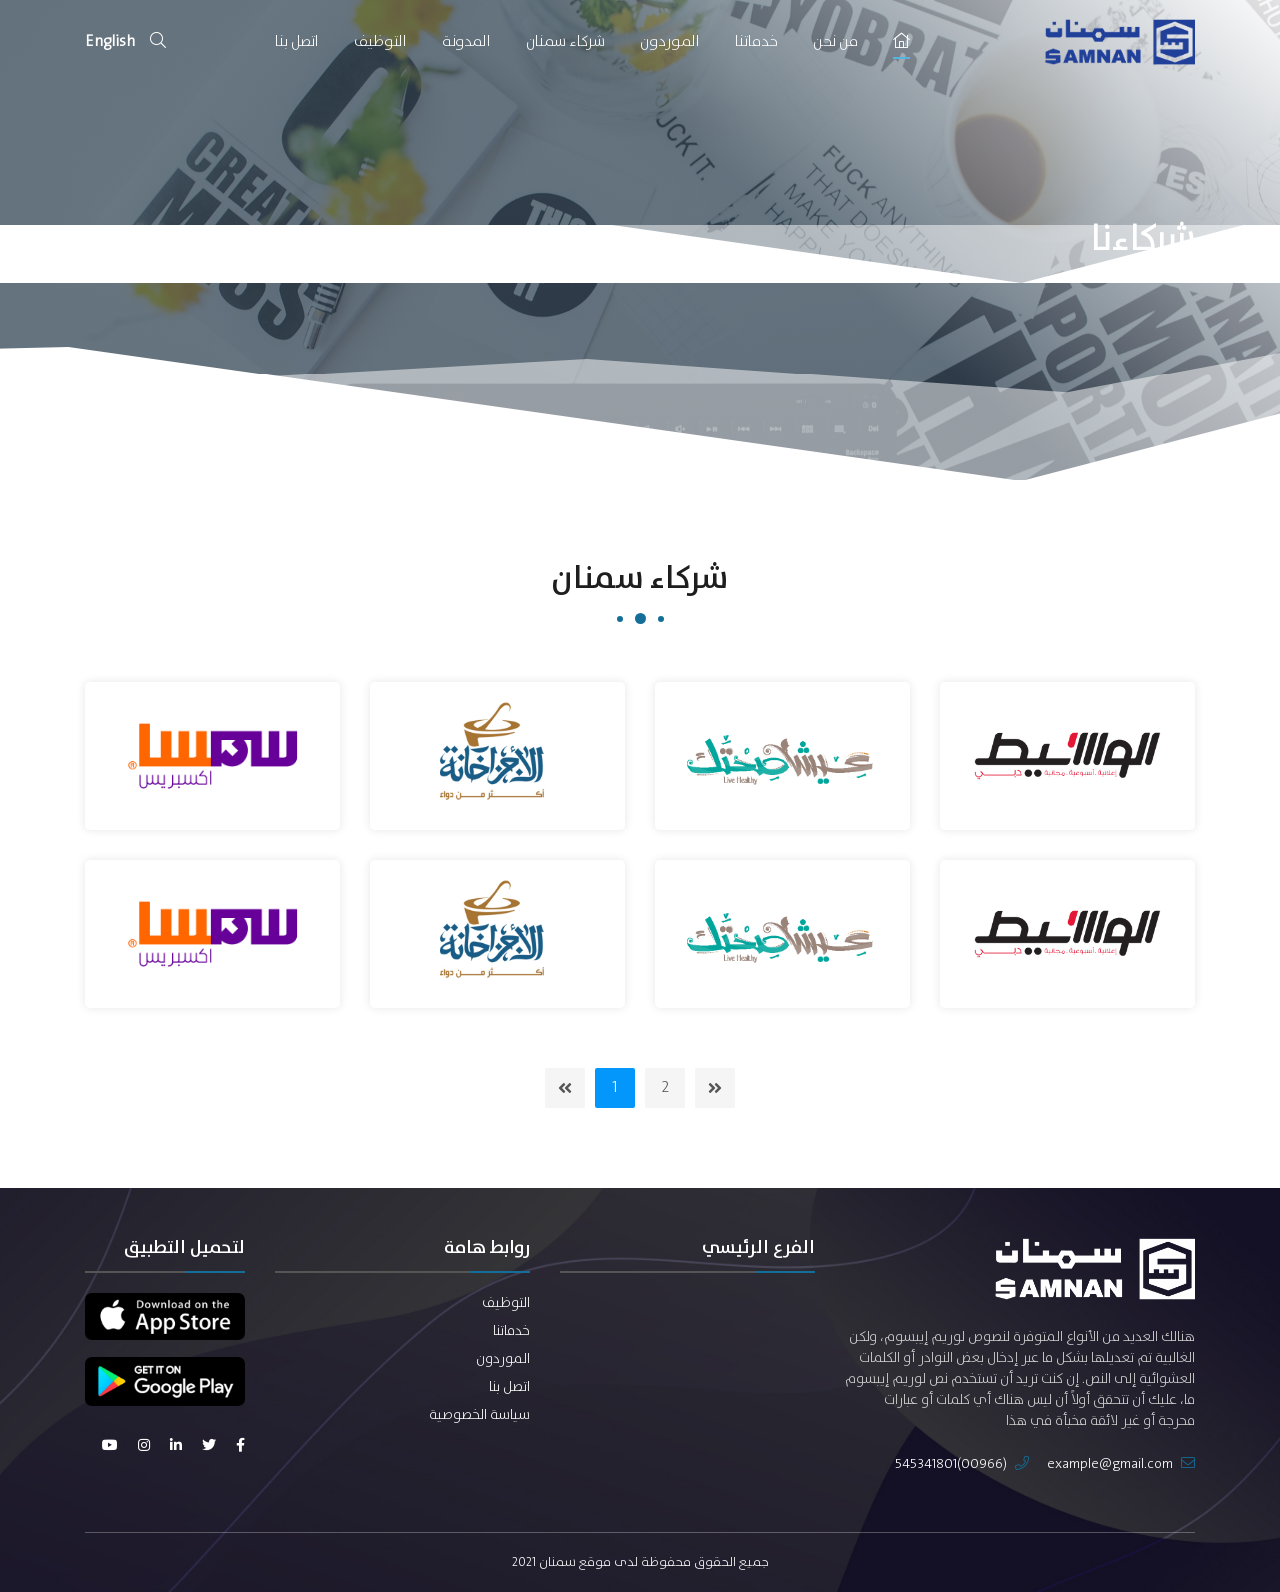
<file: clients.html>
<!DOCTYPE html>
<html lang="en">

<head>
    <meta charset="UTF-8">
    <meta http-equiv="X-UA-Compatible" content="IE=edge">
    <meta name="viewport" content="width=device-width, initial-scale=1.0">
    <title>سمنان</title>

    <link href="https://fonts.googleapis.com/css2?family=Tajawal:wght@200;300;400;500;700;800;900&display=swap" rel="stylesheet">

    <!-- vendor styles -->
    <link rel="stylesheet" href="assets/vendor/FontAwesome/all.css">
    <link rel="stylesheet" href="assets/vendor/bootstrap/css/bootstrap.css">
    <link rel="stylesheet" href="assets/vendor/owl.carousel/css/owl.carousel.min.css">
    <link rel="stylesheet" href="assets/vendor/owl.carousel/css/owl.theme.default.min.css">
    <link rel="stylesheet" href="assets/vendor/animate.css/animate.css">
    <link rel="stylesheet" href="assets/vendor/venobox/venobox.css">
    <link rel="stylesheet" href="assets/vendor/jquery-ui/jquery-ui.css">
    <link rel="stylesheet" href="assets/vendor/datapicker/datapicker.css">
    <link rel="stylesheet" href="assets/vendor/nice-select/nice-select.css">

    <!-- main style -->
    <link rel="stylesheet" href="assets/css/style.css">

    <!-- <link rel="stylesheet" href="assets/css/style-ltr.css"> -->
</head>

<body>

    <!--======================== start NavBar =============================-->
    <div class="nav_bar" id="nav_bar">
        <div class="content">
            <div class="container">
                <div class="row align-items-center">
                    <div class="col-lg-3 col-8 logo">
                        <a href="#">
                            <img src="assets/img/logo.png" alt="img" class="img-fluid">
                            <img src="assets/img/vision.png" alt="img" class="img-fluid vission" id="vission_logo">
                        </a>
                    </div>
                    <div class="col-lg-7 nav-list">
                        <ul>
                            <li><a href="#" class="active"><i class="fal fa-home-lg"></i></a></li>
                            <li><a href="#">من نحن</a></li>
                            <li><a href="#">خدماتنا</a></li>
                            <li><a href="#">الموردون</a></li>
                            <li><a href="#">شركاء سمنان</a></li>
                            <li><a href="#">المدونة</a></li>
                            <li><a href="#">التوظيف</a></li>
                            <li><a href="#">اتصل بنا</a></li>
                        </ul>
                    </div>
                    <div class="col-4 d-block d-lg-none">
                        <div class="navbar-toggler">
                            <div>
                                <span class="one"></span>
                                <span class="two"></span>
                                <span class="three"></span>
                            </div>
                        </div>
                    </div>
                    <div class="col-lg-2 col-8 sochial d-none d-lg-flex">
                        <div class="content">
                            <span class="settings_item search_icon"><i class="fal fa-search"></i></span>
                            <span class="settings_item lang">
                                <a href="#">English</a>
                            </span>
                        </div>
                    </div>
                </div>
            </div>
        </div>
    </div>
    <div class="sidebar">
        <div class="sid-logo">
            <a href="#">
                <img src="assets/img/logo.png">
            </a>
        </div>
        <div class="btn-req additional">
            <div>
                <ul class="media">
                    <li><a href="#"><i class="fab fa-facebook-f"></i></a></li>
                    <li><a href="#"><i class="fab fa-twitter"></i></a></li>
                    <li><a href="#"><i class="fab fa-youtube"></i></a></li>
                </ul>
            </div>
        </div>
        <div class="side-nav mCustomScrollbar _mCS_1 mCS-dir-rtl mCS_no_scrollbar">
            <div id="mCSB_1" class="mCustomScrollBox mCS-light-1 mCSB_vertical mCSB_inside" style="max-height: 664px;" tabindex="0">
                <div id="mCSB_1_container" class="mCSB_container mCS_y_hidden mCS_no_scrollbar_y" style="position:relative; top:0; left:0;">
                    <ul>
                        <li><a href="#" class="active"><i class="fal fa-home-lg"></i></a></li>
                        <li><a href="#">من نحن</a></li>
                        <li><a href="#">التوظيف</a></li>
                        <li><a href="#">منشوراتنا</a></li>
                        <li><a href="#">خدماتنا</a></li>
                        <li><a href="#">الموردون</a></li>
                        <li><a href="#">شركاء سمنان</a></li>
                        <li><a href="#">المدونة</a></li>
                        <li><a href="#">سياسة الخصوصية</a></li>
                        <li><a href="#">اتصل بنا</a></li>
                    </ul>
                </div>
                <div id="mCSB_1_scrollbar_vertical" class="mCSB_scrollTools mCSB_1_scrollbar mCS-light-1 mCSB_scrollTools_vertical" style="display: none;">
                    <div class="mCSB_draggerContainer">
                        <div id="mCSB_1_dragger_vertical" class="mCSB_dragger" style="position: absolute; min-height: 30px; height: 0px; top: 0px;">
                            <div class="mCSB_dragger_bar" style="line-height: 30px;"></div>
                        </div>
                        <div class="mCSB_draggerRail"></div>
                    </div>
                </div>
            </div>
        </div>
    </div>
    <div class="overlay_gen" style="display: none;"></div>
    <!--======================== End NavBar =============================-->

    <!------------------------------Start page-header------------------------------->
    <section class="page-tittle" style="background-image: linear-gradient( 42deg, rgb(40 61 75 / 70%) 59%, rgba(255 255 255 /86%) 100%), url(assets/img/page_header_2.jpg)">
        <div class="display-table">
            <div class="table-cell">
                <div class="container">
                    <div class="info wow bounce">
                        <h3>شركاءنا</h3>
                    </div>
                </div>
            </div>
        </div>
        <div class="et_pb_bottom_inside_divider" style="background-size: 1947px 198.08px;"></div>
    </section>
    <!------------------------------End page-header------------------------------->

    <!--================================= start about page ==============================-->
    <section class="clients_page clients_section">
        <div class="container">
            <div class="main-heading text-center">
                <h2>شركاء سمنان</h2>
                <span></span>
            </div>
            <div class="row mt-50">
                <div class="col-lg-3 col-md-4 col-sm-6 wow fadeInUp">
                    <div class="item">
                        <div class="box">
                            <img src="assets/img/clients/01.png" alt="client">
                        </div>
                    </div>
                </div>
                <div class="col-lg-3 col-md-4 col-sm-6 wow fadeInUp">
                    <div class="item">
                        <div class="box">
                            <img src="assets/img/clients/02.png" alt="client">
                        </div>
                    </div>
                </div>
                <div class="col-lg-3 col-md-4 col-sm-6 wow fadeInUp">
                    <div class="item">
                        <div class="box">
                            <img src="assets/img/clients/03.png" alt="client">
                        </div>
                    </div>
                </div>
                <div class="col-lg-3 col-md-4 col-sm-6 wow fadeInUp">
                    <div class="item">
                        <div class="box">
                            <img src="assets/img/clients/04.png" alt="client">
                        </div>
                    </div>
                </div>
                <div class="col-lg-3 col-md-4 col-sm-6 wow fadeInUp">
                    <div class="item">
                        <div class="box">
                            <img src="assets/img/clients/01.png" alt="client">
                        </div>
                    </div>
                </div>
                <div class="col-lg-3 col-md-4 col-sm-6 wow fadeInUp">
                    <div class="item">
                        <div class="box">
                            <img src="assets/img/clients/02.png" alt="client">
                        </div>
                    </div>
                </div>
                <div class="col-lg-3 col-md-4 col-sm-6 wow fadeInUp">
                    <div class="item">
                        <div class="box">
                            <img src="assets/img/clients/03.png" alt="client">
                        </div>
                    </div>
                </div>
                <div class="col-lg-3 col-md-4 col-sm-6 wow fadeInUp">
                    <div class="item">
                        <div class="box">
                            <img src="assets/img/clients/04.png" alt="client">
                        </div>
                    </div>
                </div>
            </div>
            <div class="pagination_custom mt-30">
                <ul>
                    <li>
                        <a href="#"><i class="fas fa-angle-double-left"></i></a>
                    </li>
                    <li class="active">
                        <a href="#">1</a>
                    </li>
                    <li>
                        <a href="#">2</a>
                    </li>
                    <li>
                        <a href="#"><i class="fas fa-angle-double-right"></i></a>
                    </li>
                </ul>
            </div>
        </div>
    </section>
    <!--================================= End about page ==============================-->


    <!--======================== start footer =============================-->
    <footer class="footer">
        <div class="container">
            <div class="footer-top">
                <div class="row">
                    <div class="col-lg-4 col-md-8">
                        <div class="site_info">
                            <a href="#" class="logo"><img src="assets/img/logo_footer.png" alt="logo"></a>
                            <p>هنالك العديد من الأنواع المتوفرة لنصوص لوريم إيبسوم، ولكن الغالبية تم تعديلها بشكل ما عبر إدخال بعض النوادر أو الكلمات العشوائية إلى النص. إن كنت تريد أن تستخدم نص لوريم إيبسوم ما، عليك أن تتحقق أولاً أن ليس هناك أي كلمات أو
                                عبارات محرجة أو غير لائقة مخبأة في هذا </p>
                            <div class="con">
                                <a href="mailto:youremailaddress" class="item">
                                    <i class="fal fa-envelope"></i>
                                    <span>example@gmail.com</span>
                                </a>
                                <a href="tel:5554280940" class="item">
                                    <i class="fal fa-phone"></i>
                                    <span>(00966)545341801</span>
                                </a>
                            </div>
                        </div>
                    </div>
                    <div class="col-lg-3 col-md-4">
                        <div class="head">
                            <h4>الفرع الرئيسي</h4>
                        </div>
                        <div class="map">
                            <iframe width="100%" height="100%" id="gmap_canvas" src="https://maps.google.com/maps?q=%D8%A7%D9%84%D8%B3%D8%B9%D9%88%D8%AF%D9%8A%D8%A9%20%D8%A7%D9%84%D8%B1%D9%8A%D8%A7%D8%B6&t=&z=13&ie=UTF8&iwloc=&output=embed" frameborder="0" scrolling="no" marginheight="0"
                                marginwidth="0"></iframe>
                        </div>
                    </div>
                    <div class="col-lg-3 col-md-6">
                        <div class="site_map">
                            <div class="list">
                                <div class="head">
                                    <h4>روابط هامة</h4>
                                </div>
                                <ul>
                                    <li><a href="#">التوظيف</a></li>
                                    <li><a href="#">خدماتنا</a></li>
                                    <li><a href="#">الموردون</a></li>
                                    <li><a href="#">اتصل بنا</a></li>
                                    <li><a href="#">سياسة الخصوصية</a></li>
                                </ul>
                            </div>
                        </div>
                    </div>
                    <div class="col-lg-2 col-md-6">
                        <div class="apps">
                            <div class="head">
                                <h4>لتحميل التطبيق</h4>
                            </div>
                            <div class="images">
                                <a href="#"><img src="assets/img/apps/01.png" alt="img"></a>
                                <a href="#"><img src="assets/img/apps/02.png" alt="img"></a>
                            </div>
                            <div class="sochial">
                                <a href="#"><i class="fab fa-facebook-f"></i></a>
                                <a href="#"><i class="fab fa-twitter"></i></a>
                                <a href="#"><i class="fab fa-linkedin-in"></i></a>
                                <a href="#"><i class="fab fa-instagram"></i></a>
                                <a href="#"><i class="fab fa-youtube"></i></a>
                            </div>
                        </div>
                    </div>
                </div>
            </div>
            <!--======================= Start copyright Section ===========================-->
            <div class="copyright">
                <p>جميع الحقوق محفوظة لدى موقع سمنان 2021</p>
            </div>
            <!--======================= Start copyright Section ===========================-->
        </div>
    </footer>
    <!--======================== End footer =============================-->


    <!--======================== start search popup =============================-->
    <div class="search-popup search-popup__default">
        <div class="search-popup__overlay search-toggler"></div>
        <div class="search-popup__content">
            <div class="aws-container" data-url="/themes/agrikon/?wc-ajax=aws_action" data-siteurl="https://ninetheme.com/themes/agrikon" data-lang="" data-show-loader="true" data-show-more="true" data-show-page="true" data-show-clear="true" data-mobile-screen="false"
                data-use-analytics="false" data-min-chars="1" data-buttons-order="1" data-is-mobile="false" data-page-id="4016" data-tax="">
                <form class="aws-search-form aws-show-clear" action="#" method="get" role="search">
                    <div class="aws-wrapper">
                        <label style="position:absolute !important;left:-10000px;top:auto;width:1px;height:1px;overflow:hidden;" class="aws-search-label" for="6054afa526acc">Search</label>
                        <input type="search" name="s" id="6054afa526acc" value="" class="aws-search-field" placeholder="Search" autocomplete="off">
                    </div>
                </form>
            </div>
        </div>
    </div>
    <!--======================== End search popup =============================-->


    <!-- ==================== button up =================== -->
    <div class="up"><i class="fas fa-chevron-up"></i></div>
    <!-- ==================== button up =================== -->



    <!-- vendor scripts -->
    <script src="assets/vendor/jquery/jquery-3.4.1.min.js"></script>
    <script src="assets/vendor/popper.js"></script>
    <script src="assets/vendor/bootstrap/js/bootstrap.min.js"></script>
    <script src="assets/vendor/jquery.easing/jquery.easing.min.js"></script>
    <script src="assets/vendor/owl.carousel/owl.carousel.min.js"></script>
    <script src="assets/vendor/wow/wow.js"></script>
    <script src="assets/vendor/venobox/venobox.min.js"></script>
    <script src="assets/vendor/mixitup/mixitup.min.js"></script>
    <script src="assets/vendor/multi-counter.js"></script>
    <script src="assets/vendor/jquery-ui/jquery-ui.js"></script>
    <script src="assets/vendor/datapicker/datapicker.js"></script>
    <script src="assets/vendor/nice-select/jquery.nice-select.js"></script>





    <!-- main.js -->
    <script src="assets/js/main.js"></script>



</body>

</html>
</file>
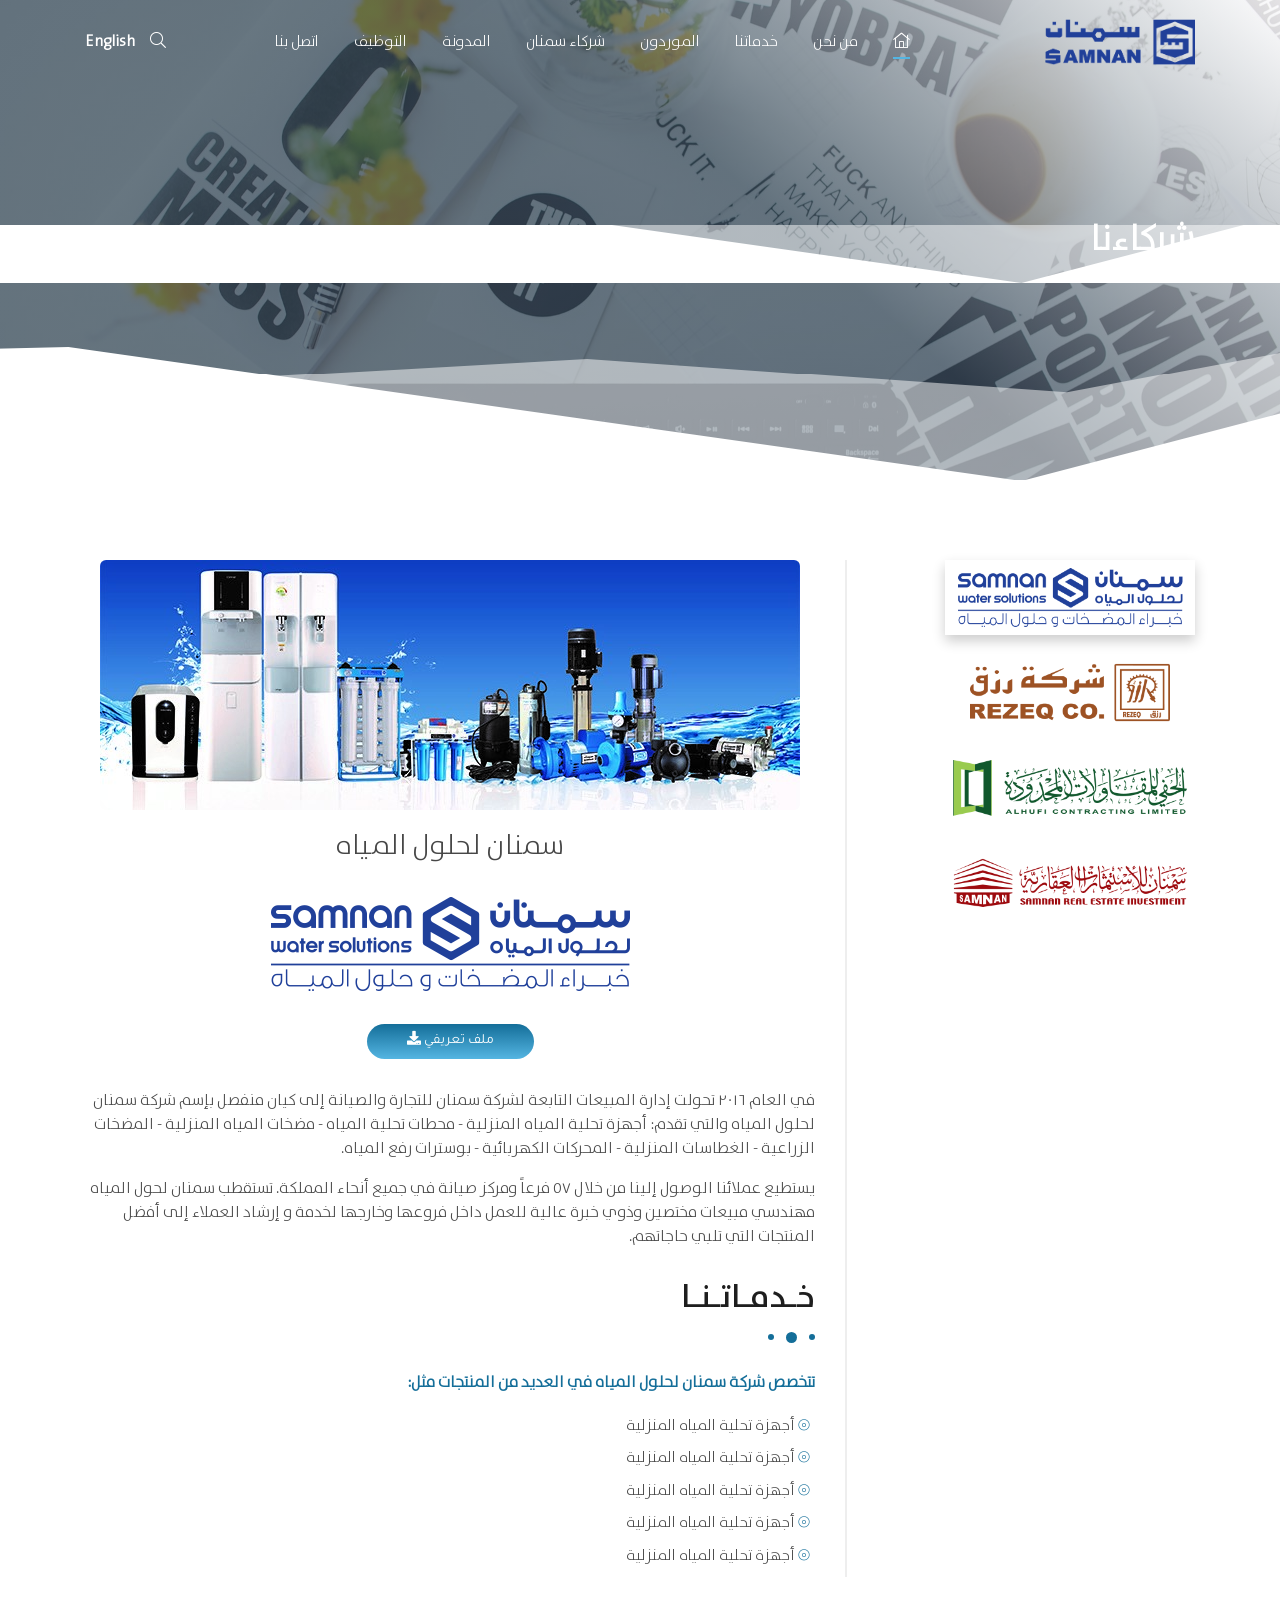
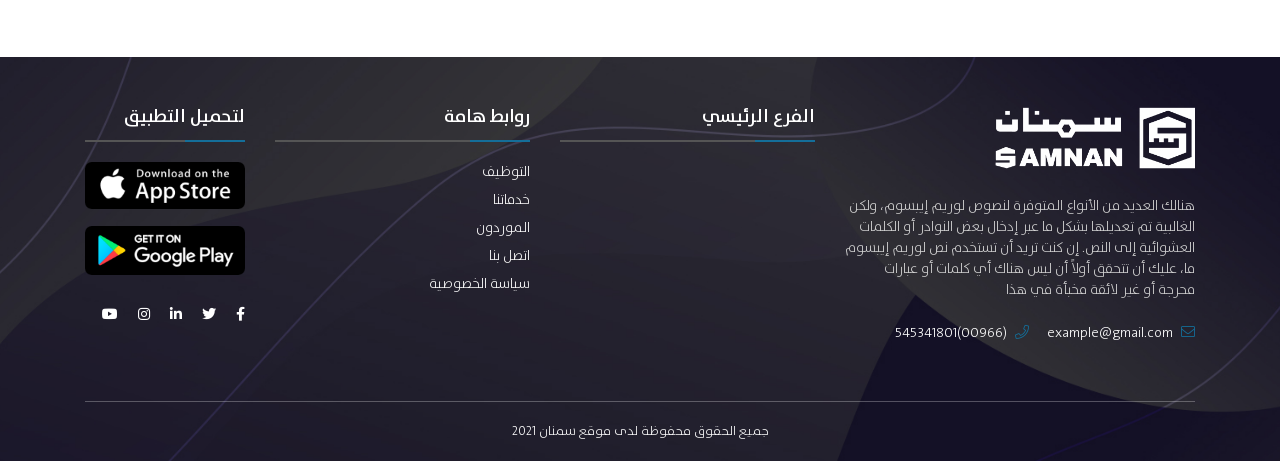
<file: companies.html>
<!DOCTYPE html>
<html lang="en">

<head>
    <meta charset="UTF-8">
    <meta http-equiv="X-UA-Compatible" content="IE=edge">
    <meta name="viewport" content="width=device-width, initial-scale=1.0">
    <title>سمنان</title>

    <link href="https://fonts.googleapis.com/css2?family=Tajawal:wght@200;300;400;500;700;800;900&display=swap" rel="stylesheet">

    <!-- vendor styles -->
    <link rel="stylesheet" href="assets/vendor/FontAwesome/all.css">
    <link rel="stylesheet" href="assets/vendor/bootstrap/css/bootstrap.css">
    <link rel="stylesheet" href="assets/vendor/owl.carousel/css/owl.carousel.min.css">
    <link rel="stylesheet" href="assets/vendor/owl.carousel/css/owl.theme.default.min.css">
    <link rel="stylesheet" href="assets/vendor/animate.css/animate.css">
    <link rel="stylesheet" href="assets/vendor/venobox/venobox.css">
    <link rel="stylesheet" href="assets/vendor/jquery-ui/jquery-ui.css">
    <link rel="stylesheet" href="assets/vendor/datapicker/datapicker.css">
    <link rel="stylesheet" href="assets/vendor/nice-select/nice-select.css">

    <!-- main style -->
    <link rel="stylesheet" href="assets/css/style.css">

    <!-- <link rel="stylesheet" href="assets/css/style-ltr.css"> -->
</head>

<body>

    <!--======================== start NavBar =============================-->
    <div class="nav_bar" id="nav_bar">
        <div class="content">
            <div class="container">
                <div class="row align-items-center">
                    <div class="col-lg-3 col-8 logo">
                        <a href="#">
                            <img src="assets/img/logo.png" alt="img" class="img-fluid">
                            <img src="assets/img/vision.png" alt="img" class="img-fluid vission" id="vission_logo">
                        </a>
                    </div>
                    <div class="col-lg-7 nav-list">
                        <ul>
                            <li><a href="#" class="active"><i class="fal fa-home-lg"></i></a></li>
                            <li><a href="#">من نحن</a></li>
                            <li><a href="#">خدماتنا</a></li>
                            <li><a href="#">الموردون</a></li>
                            <li><a href="#">شركاء سمنان</a></li>
                            <li><a href="#">المدونة</a></li>
                            <li><a href="#">التوظيف</a></li>
                            <li><a href="#">اتصل بنا</a></li>
                        </ul>
                    </div>
                    <div class="col-4 d-block d-lg-none">
                        <div class="navbar-toggler">
                            <div>
                                <span class="one"></span>
                                <span class="two"></span>
                                <span class="three"></span>
                            </div>
                        </div>
                    </div>
                    <div class="col-lg-2 col-8 sochial d-none d-lg-flex">
                        <div class="content">
                            <span class="settings_item search_icon"><i class="fal fa-search"></i></span>
                            <span class="settings_item lang">
                                <a href="#">English</a>
                            </span>
                        </div>
                    </div>
                </div>
            </div>
        </div>
    </div>
    <div class="sidebar">
        <div class="sid-logo">
            <a href="#">
                <img src="assets/img/logo.png">
            </a>
        </div>
        <div class="btn-req additional">
            <div>
                <ul class="media">
                    <li><a href="#"><i class="fab fa-facebook-f"></i></a></li>
                    <li><a href="#"><i class="fab fa-twitter"></i></a></li>
                    <li><a href="#"><i class="fab fa-youtube"></i></a></li>
                </ul>
            </div>
        </div>
        <div class="side-nav mCustomScrollbar _mCS_1 mCS-dir-rtl mCS_no_scrollbar">
            <div id="mCSB_1" class="mCustomScrollBox mCS-light-1 mCSB_vertical mCSB_inside" style="max-height: 664px;" tabindex="0">
                <div id="mCSB_1_container" class="mCSB_container mCS_y_hidden mCS_no_scrollbar_y" style="position:relative; top:0; left:0;">
                    <ul>
                        <li><a href="#" class="active"><i class="fal fa-home-lg"></i></a></li>
                        <li><a href="#">من نحن</a></li>
                        <li><a href="#">التوظيف</a></li>
                        <li><a href="#">منشوراتنا</a></li>
                        <li><a href="#">خدماتنا</a></li>
                        <li><a href="#">الموردون</a></li>
                        <li><a href="#">شركاء سمنان</a></li>
                        <li><a href="#">المدونة</a></li>
                        <li><a href="#">سياسة الخصوصية</a></li>
                        <li><a href="#">اتصل بنا</a></li>
                    </ul>
                </div>
                <div id="mCSB_1_scrollbar_vertical" class="mCSB_scrollTools mCSB_1_scrollbar mCS-light-1 mCSB_scrollTools_vertical" style="display: none;">
                    <div class="mCSB_draggerContainer">
                        <div id="mCSB_1_dragger_vertical" class="mCSB_dragger" style="position: absolute; min-height: 30px; height: 0px; top: 0px;">
                            <div class="mCSB_dragger_bar" style="line-height: 30px;"></div>
                        </div>
                        <div class="mCSB_draggerRail"></div>
                    </div>
                </div>
            </div>
        </div>
    </div>
    <div class="overlay_gen" style="display: none;"></div>
    <!--======================== End NavBar =============================-->

    <!------------------------------Start page-header------------------------------->
    <section class="page-tittle" style="background-image: linear-gradient( 42deg, rgb(40 61 75 / 70%) 59%, rgba(255 255 255 /86%) 100%), url(assets/img/page_header_2.jpg)">
        <div class="display-table">
            <div class="table-cell">
                <div class="container">
                    <div class="info wow bounce">
                        <h3>شركاءنا</h3>
                    </div>
                </div>
            </div>
        </div>
        <div class="et_pb_bottom_inside_divider" style="background-size: 1947px 198.08px;"></div>
    </section>
    <!------------------------------End page-header------------------------------->

    <!--================================= start about page ==============================-->
    <section class="companies_page">
        <div class="container">
            <div class="row">
                <div class="col-md-4">
                    <div class="companies_logo">
                        <div class="item active" data-content="company_1"><img src="assets/img/companies/01.png" alt="img"></div>
                        <div class="item" data-content="company_2"><img src="assets/img/companies/02.png" alt="img"></div>
                        <div class="item" data-content="company_3"><img src="assets/img/companies/03.png" alt="img"></div>
                        <div class="item" data-content="company_4"><img src="assets/img/companies/04.png" alt="img"></div>

                    </div>
                </div>
                <div class="col-md-8">
                    <div class="info_company">
                        <div class="info_content">
                            <div class="box_content active" id="company_1">
                                <div class="text-center">
                                    <div class="image"><img src="assets/img/companies/image_01.jpg" alt="img"></div>
                                    <h5 class="name">سمنان لحلول المياه</h5>
                                    <div class="logo"><img src="assets/img/companies/01.png" alt="logo"></div>
                                </div>
                                <div class="text-center">
                                    <a href="#" target="_blank" class="main-btn main" download="">
                                        ملف تعريفي
                                        <i class="fa fa-download"></i>
                                    </a>
                                </div>
                                <div class="desc">
                                    <p>في العام ٢٠١٦ تحولت إدارة المبيعات التابعة لشركة سمنان للتجارة والصيانة إلى كيان منفصل بإسم شركة سمنان لحلول المياه والتي تقدم: أجهزة تحلية المياه المنزلية - محطات تحلية المياه - مضخات المياه المنزلية - المضخات الزراعية
                                        - الغطاسات المنزلية - المحركات الكهربائية - بوسترات رفع المياه.</p>
                                    <p>يستطيع عملائنا الوصول إلينا من خلال ٥٧ فرعاً ومركز صيانة في جميع أنحاء المملكة. تستقطب سمنان لحول المياه مهندسي مبيعات مختصين وذوي خبرة عالية للعمل داخل فروعها وخارجها لخدمة و إرشاد العملاء إلى أفضل المنتجات التي تلبي
                                        حاجاتهم.
                                    </p>
                                </div>
                                <div class="our_services">
                                    <div class="main-heading">
                                        <h2>خـدمـاتـنـا</h2>
                                        <span></span>
                                    </div>
                                    <div class="content">
                                        <p class="text">تتخصص شركة سمنان لحلول المياه في العديد من المنتجات مثل:</p>
                                        <ul>
                                            <li>أجهزة تحلية المياه المنزلية</li>
                                            <li>أجهزة تحلية المياه المنزلية</li>
                                            <li>أجهزة تحلية المياه المنزلية</li>
                                            <li>أجهزة تحلية المياه المنزلية</li>
                                            <li>أجهزة تحلية المياه المنزلية</li>
                                        </ul>
                                    </div>
                                </div>
                            </div>
                            <div class="box_content" id="company_2">
                                <div class="text-center">
                                    <div class="image"><img src="assets/img/companies/image_02.jpg" alt="img"></div>
                                    <h5 class="name">سمنان لحلول المياه</h5>
                                    <div class="logo"><img src="assets/img/companies/02.png" alt="logo"></div>
                                </div>
                                <div class="text-center">
                                    <a href="#" target="_blank" class="main-btn main" download="">
                                        ملف تعريفي
                                        <i class="fa fa-download"></i>
                                    </a>
                                </div>
                                <div class="desc">
                                    <p>في العام ٢٠١٦ تحولت إدارة المبيعات التابعة لشركة سمنان للتجارة والصيانة إلى كيان منفصل بإسم شركة سمنان لحلول المياه والتي تقدم: أجهزة تحلية المياه المنزلية - محطات تحلية المياه - مضخات المياه المنزلية - المضخات الزراعية
                                        - الغطاسات المنزلية - المحركات الكهربائية - بوسترات رفع المياه.</p>
                                    <p>يستطيع عملائنا الوصول إلينا من خلال ٥٧ فرعاً ومركز صيانة في جميع أنحاء المملكة. تستقطب سمنان لحول المياه مهندسي مبيعات مختصين وذوي خبرة عالية للعمل داخل فروعها وخارجها لخدمة و إرشاد العملاء إلى أفضل المنتجات التي تلبي
                                        حاجاتهم.
                                    </p>
                                </div>
                                <div class="our_services">
                                    <div class="main-heading">
                                        <h2>خـدمـاتـنـا</h2>
                                        <span></span>
                                    </div>
                                    <div class="content">
                                        <p class="text">تتخصص شركة سمنان لحلول المياه في العديد من المنتجات مثل:</p>
                                        <ul>
                                            <li>أجهزة تحلية المياه المنزلية</li>
                                            <li>أجهزة تحلية المياه المنزلية</li>
                                            <li>أجهزة تحلية المياه المنزلية</li>
                                            <li>أجهزة تحلية المياه المنزلية</li>
                                            <li>أجهزة تحلية المياه المنزلية</li>
                                        </ul>
                                    </div>
                                </div>
                            </div>
                            <div class="box_content" id="company_3">
                                <div class="text-center">
                                    <div class="image"><img src="assets/img/companies/image_03.jpg" alt="img"></div>
                                    <h5 class="name">سمنان لحلول المياه</h5>
                                    <div class="logo"><img src="assets/img/companies/03.png" alt="logo"></div>
                                </div>
                                <div class="text-center">
                                    <a href="#" target="_blank" class="main-btn main" download="">
                                        ملف تعريفي
                                        <i class="fa fa-download"></i>
                                    </a>
                                </div>
                                <div class="desc">
                                    <p>في العام ٢٠١٦ تحولت إدارة المبيعات التابعة لشركة سمنان للتجارة والصيانة إلى كيان منفصل بإسم شركة سمنان لحلول المياه والتي تقدم: أجهزة تحلية المياه المنزلية - محطات تحلية المياه - مضخات المياه المنزلية - المضخات الزراعية
                                        - الغطاسات المنزلية - المحركات الكهربائية - بوسترات رفع المياه.</p>
                                    <p>يستطيع عملائنا الوصول إلينا من خلال ٥٧ فرعاً ومركز صيانة في جميع أنحاء المملكة. تستقطب سمنان لحول المياه مهندسي مبيعات مختصين وذوي خبرة عالية للعمل داخل فروعها وخارجها لخدمة و إرشاد العملاء إلى أفضل المنتجات التي تلبي
                                        حاجاتهم.
                                    </p>
                                </div>
                                <div class="our_services">
                                    <div class="main-heading">
                                        <h2>خـدمـاتـنـا</h2>
                                        <span></span>
                                    </div>
                                    <div class="content">
                                        <p class="text">تتخصص شركة سمنان لحلول المياه في العديد من المنتجات مثل:</p>
                                        <ul>
                                            <li>أجهزة تحلية المياه المنزلية</li>
                                            <li>أجهزة تحلية المياه المنزلية</li>
                                            <li>أجهزة تحلية المياه المنزلية</li>
                                            <li>أجهزة تحلية المياه المنزلية</li>
                                            <li>أجهزة تحلية المياه المنزلية</li>
                                        </ul>
                                    </div>
                                </div>
                            </div>
                            <div class="box_content" id="company_4">
                                <div class="text-center">
                                    <div class="image"><img src="assets/img/companies/image_04.jpg" alt="img"></div>
                                    <h5 class="name">سمنان لحلول المياه</h5>
                                    <div class="logo"><img src="assets/img/companies/04.png" alt="logo"></div>
                                </div>
                                <div class="text-center">
                                    <a href="#" target="_blank" class="main-btn main" download="">
                                        ملف تعريفي
                                        <i class="fa fa-download"></i>
                                    </a>
                                </div>
                                <div class="desc">
                                    <p>في العام ٢٠١٦ تحولت إدارة المبيعات التابعة لشركة سمنان للتجارة والصيانة إلى كيان منفصل بإسم شركة سمنان لحلول المياه والتي تقدم: أجهزة تحلية المياه المنزلية - محطات تحلية المياه - مضخات المياه المنزلية - المضخات الزراعية
                                        - الغطاسات المنزلية - المحركات الكهربائية - بوسترات رفع المياه.</p>
                                    <p>يستطيع عملائنا الوصول إلينا من خلال ٥٧ فرعاً ومركز صيانة في جميع أنحاء المملكة. تستقطب سمنان لحول المياه مهندسي مبيعات مختصين وذوي خبرة عالية للعمل داخل فروعها وخارجها لخدمة و إرشاد العملاء إلى أفضل المنتجات التي تلبي
                                        حاجاتهم.
                                    </p>
                                </div>
                                <div class="our_services">
                                    <div class="main-heading">
                                        <h2>خـدمـاتـنـا</h2>
                                        <span></span>
                                    </div>
                                    <div class="content">
                                        <p class="text">تتخصص شركة سمنان لحلول المياه في العديد من المنتجات مثل:</p>
                                        <ul>
                                            <li>أجهزة تحلية المياه المنزلية</li>
                                            <li>أجهزة تحلية المياه المنزلية</li>
                                            <li>أجهزة تحلية المياه المنزلية</li>
                                            <li>أجهزة تحلية المياه المنزلية</li>
                                            <li>أجهزة تحلية المياه المنزلية</li>
                                        </ul>
                                    </div>
                                </div>
                            </div>
                        </div>
                    </div>
                </div>
            </div>
        </div>
    </section>
    <!--================================= End about page ==============================-->


    <!--======================== start footer =============================-->
    <footer class="footer">
        <div class="container">
            <div class="footer-top">
                <div class="row">
                    <div class="col-lg-4 col-md-8">
                        <div class="site_info">
                            <a href="#" class="logo"><img src="assets/img/logo_footer.png" alt="logo"></a>
                            <p>هنالك العديد من الأنواع المتوفرة لنصوص لوريم إيبسوم، ولكن الغالبية تم تعديلها بشكل ما عبر إدخال بعض النوادر أو الكلمات العشوائية إلى النص. إن كنت تريد أن تستخدم نص لوريم إيبسوم ما، عليك أن تتحقق أولاً أن ليس هناك أي كلمات أو
                                عبارات محرجة أو غير لائقة مخبأة في هذا </p>
                            <div class="con">
                                <a href="mailto:youremailaddress" class="item">
                                    <i class="fal fa-envelope"></i>
                                    <span>example@gmail.com</span>
                                </a>
                                <a href="tel:5554280940" class="item">
                                    <i class="fal fa-phone"></i>
                                    <span>(00966)545341801</span>
                                </a>
                            </div>
                        </div>
                    </div>
                    <div class="col-lg-3 col-md-4">
                        <div class="head">
                            <h4>الفرع الرئيسي</h4>
                        </div>
                        <div class="map">
                            <iframe width="100%" height="100%" id="gmap_canvas" src="https://maps.google.com/maps?q=%D8%A7%D9%84%D8%B3%D8%B9%D9%88%D8%AF%D9%8A%D8%A9%20%D8%A7%D9%84%D8%B1%D9%8A%D8%A7%D8%B6&t=&z=13&ie=UTF8&iwloc=&output=embed" frameborder="0" scrolling="no" marginheight="0"
                                marginwidth="0"></iframe>
                        </div>
                    </div>
                    <div class="col-lg-3 col-md-6">
                        <div class="site_map">
                            <div class="list">
                                <div class="head">
                                    <h4>روابط هامة</h4>
                                </div>
                                <ul>
                                    <li><a href="#">التوظيف</a></li>
                                    <li><a href="#">خدماتنا</a></li>
                                    <li><a href="#">الموردون</a></li>
                                    <li><a href="#">اتصل بنا</a></li>
                                    <li><a href="#">سياسة الخصوصية</a></li>
                                </ul>
                            </div>
                        </div>
                    </div>
                    <div class="col-lg-2 col-md-6">
                        <div class="apps">
                            <div class="head">
                                <h4>لتحميل التطبيق</h4>
                            </div>
                            <div class="images">
                                <a href="#"><img src="assets/img/apps/01.png" alt="img"></a>
                                <a href="#"><img src="assets/img/apps/02.png" alt="img"></a>
                            </div>
                            <div class="sochial">
                                <a href="#"><i class="fab fa-facebook-f"></i></a>
                                <a href="#"><i class="fab fa-twitter"></i></a>
                                <a href="#"><i class="fab fa-linkedin-in"></i></a>
                                <a href="#"><i class="fab fa-instagram"></i></a>
                                <a href="#"><i class="fab fa-youtube"></i></a>
                            </div>
                        </div>
                    </div>
                </div>
            </div>
            <!--======================= Start copyright Section ===========================-->
            <div class="copyright">
                <p>جميع الحقوق محفوظة لدى موقع سمنان 2021</p>
            </div>
            <!--======================= Start copyright Section ===========================-->
        </div>
    </footer>
    <!--======================== End footer =============================-->


    <!--======================== start search popup =============================-->
    <div class="search-popup search-popup__default">
        <div class="search-popup__overlay search-toggler"></div>
        <div class="search-popup__content">
            <div class="aws-container" data-url="/themes/agrikon/?wc-ajax=aws_action" data-siteurl="https://ninetheme.com/themes/agrikon" data-lang="" data-show-loader="true" data-show-more="true" data-show-page="true" data-show-clear="true" data-mobile-screen="false"
                data-use-analytics="false" data-min-chars="1" data-buttons-order="1" data-is-mobile="false" data-page-id="4016" data-tax="">
                <form class="aws-search-form aws-show-clear" action="#" method="get" role="search">
                    <div class="aws-wrapper">
                        <label style="position:absolute !important;left:-10000px;top:auto;width:1px;height:1px;overflow:hidden;" class="aws-search-label" for="6054afa526acc">Search</label>
                        <input type="search" name="s" id="6054afa526acc" value="" class="aws-search-field" placeholder="Search" autocomplete="off">
                    </div>
                </form>
            </div>
        </div>
    </div>
    <!--======================== End search popup =============================-->


    <!-- ==================== button up =================== -->
    <div class="up"><i class="fas fa-chevron-up"></i></div>
    <!-- ==================== button up =================== -->



    <!-- vendor scripts -->
    <script src="assets/vendor/jquery/jquery-3.4.1.min.js"></script>
    <script src="assets/vendor/popper.js"></script>
    <script src="assets/vendor/bootstrap/js/bootstrap.min.js"></script>
    <script src="assets/vendor/jquery.easing/jquery.easing.min.js"></script>
    <script src="assets/vendor/owl.carousel/owl.carousel.min.js"></script>
    <script src="assets/vendor/wow/wow.js"></script>
    <script src="assets/vendor/venobox/venobox.min.js"></script>
    <script src="assets/vendor/mixitup/mixitup.min.js"></script>
    <script src="assets/vendor/multi-counter.js"></script>
    <script src="assets/vendor/jquery-ui/jquery-ui.js"></script>
    <script src="assets/vendor/datapicker/datapicker.js"></script>
    <script src="assets/vendor/nice-select/jquery.nice-select.js"></script>





    <!-- main.js -->
    <script src="assets/js/main.js"></script>



</body>

</html>
</file>
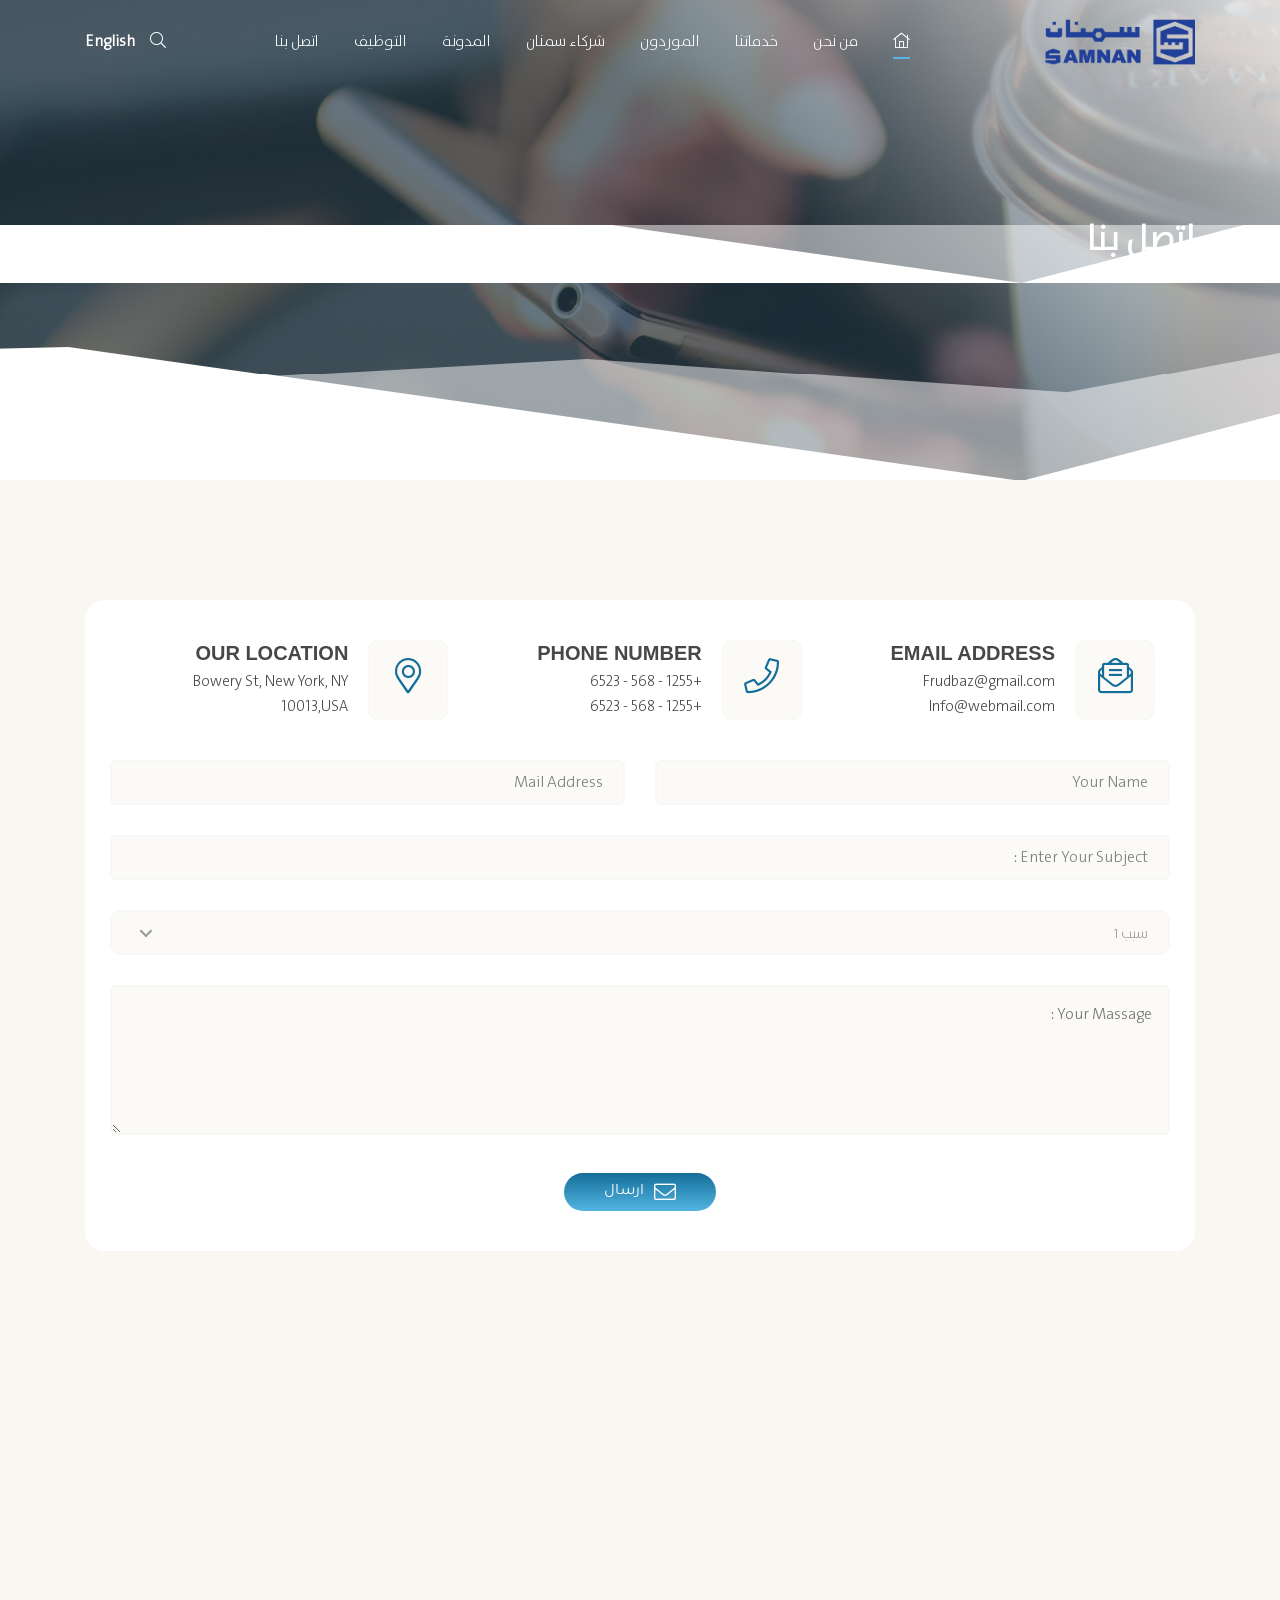
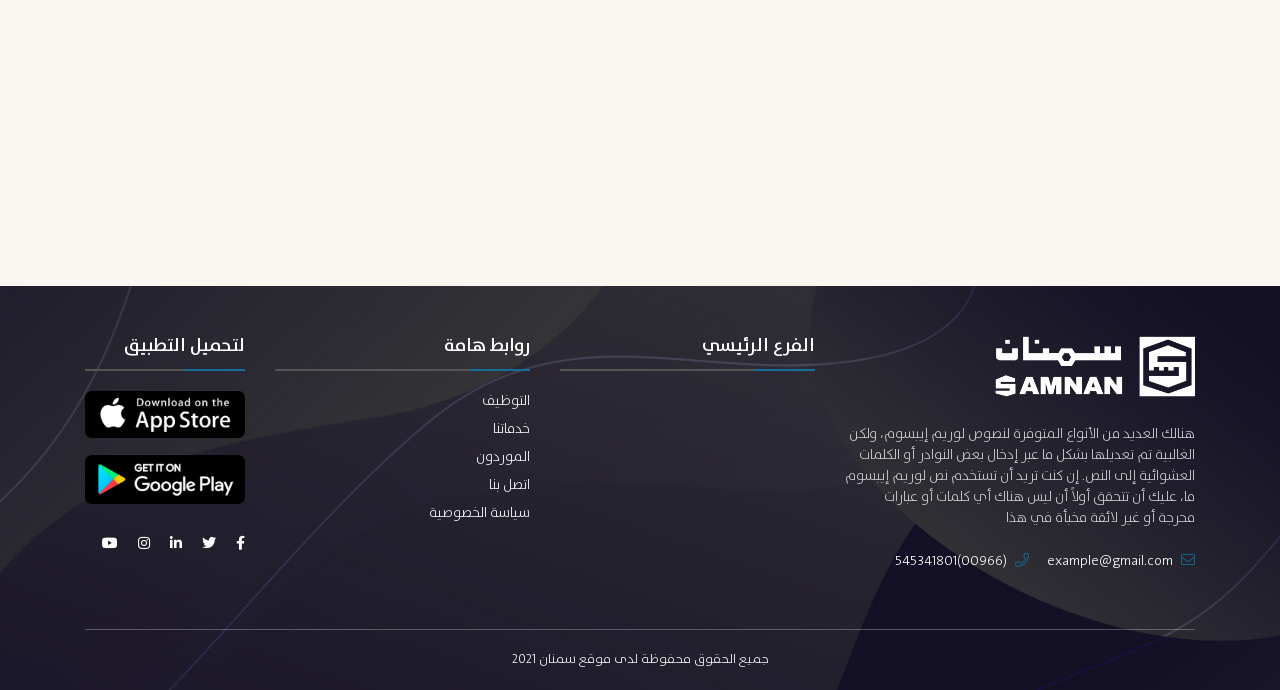
<file: contact.html>
<!DOCTYPE html>
<html lang="en">

<head>
    <meta charset="UTF-8">
    <meta http-equiv="X-UA-Compatible" content="IE=edge">
    <meta name="viewport" content="width=device-width, initial-scale=1.0">
    <title>سمنان</title>

    <link href="https://fonts.googleapis.com/css2?family=Tajawal:wght@200;300;400;500;700;800;900&display=swap" rel="stylesheet">

    <!-- vendor styles -->
    <link rel="stylesheet" href="assets/vendor/FontAwesome/all.css">
    <link rel="stylesheet" href="assets/vendor/bootstrap/css/bootstrap.css">
    <link rel="stylesheet" href="assets/vendor/owl.carousel/css/owl.carousel.min.css">
    <link rel="stylesheet" href="assets/vendor/owl.carousel/css/owl.theme.default.min.css">
    <link rel="stylesheet" href="assets/vendor/animate.css/animate.css">
    <link rel="stylesheet" href="assets/vendor/venobox/venobox.css">
    <link rel="stylesheet" href="assets/vendor/jquery-ui/jquery-ui.css">
    <link rel="stylesheet" href="assets/vendor/datapicker/datapicker.css">
    <link rel="stylesheet" href="assets/vendor/nice-select/nice-select.css">

    <!-- main style -->
    <link rel="stylesheet" href="assets/css/style.css">

    <!-- <link rel="stylesheet" href="assets/css/style-ltr.css"> -->

    <style>
        body {
            background-color: #faf7f2;
        }
    </style>

</head>

<body>

    <!--======================== start NavBar =============================-->
    <div class="nav_bar" id="nav_bar">
        <div class="content">
            <div class="container">
                <div class="row align-items-center">
                    <div class="col-lg-3 col-8 logo">
                        <a href="#">
                            <img src="assets/img/logo.png" alt="img" class="img-fluid">
                            <img src="assets/img/vision.png" alt="img" class="img-fluid vission" id="vission_logo">
                        </a>
                    </div>
                    <div class="col-lg-7 nav-list">
                        <ul>
                            <li><a href="#" class="active"><i class="fal fa-home-lg"></i></a></li>
                            <li><a href="#">من نحن</a></li>
                            <li><a href="#">خدماتنا</a></li>
                            <li><a href="#">الموردون</a></li>
                            <li><a href="#">شركاء سمنان</a></li>
                            <li><a href="#">المدونة</a></li>
                            <li><a href="#">التوظيف</a></li>
                            <li><a href="#">اتصل بنا</a></li>
                        </ul>
                    </div>
                    <div class="col-4 d-block d-lg-none">
                        <div class="navbar-toggler">
                            <div>
                                <span class="one"></span>
                                <span class="two"></span>
                                <span class="three"></span>
                            </div>
                        </div>
                    </div>
                    <div class="col-lg-2 col-8 sochial d-none d-lg-flex">
                        <div class="content">
                            <span class="settings_item search_icon"><i class="fal fa-search"></i></span>
                            <span class="settings_item lang">
                                <a href="#">English</a>
                            </span>
                        </div>
                    </div>
                </div>
            </div>
        </div>
    </div>
    <div class="sidebar">
        <div class="sid-logo">
            <a href="#">
                <img src="assets/img/logo.png">
            </a>
        </div>
        <div class="btn-req additional">
            <div>
                <ul class="media">
                    <li><a href="#"><i class="fab fa-facebook-f"></i></a></li>
                    <li><a href="#"><i class="fab fa-twitter"></i></a></li>
                    <li><a href="#"><i class="fab fa-youtube"></i></a></li>
                </ul>
            </div>
        </div>
        <div class="side-nav mCustomScrollbar _mCS_1 mCS-dir-rtl mCS_no_scrollbar">
            <div id="mCSB_1" class="mCustomScrollBox mCS-light-1 mCSB_vertical mCSB_inside" style="max-height: 664px;" tabindex="0">
                <div id="mCSB_1_container" class="mCSB_container mCS_y_hidden mCS_no_scrollbar_y" style="position:relative; top:0; left:0;">
                    <ul>
                        <li><a href="#" class="active"><i class="fal fa-home-lg"></i></a></li>
                        <li><a href="#">من نحن</a></li>
                        <li><a href="#">التوظيف</a></li>
                        <li><a href="#">منشوراتنا</a></li>
                        <li><a href="#">خدماتنا</a></li>
                        <li><a href="#">الموردون</a></li>
                        <li><a href="#">شركاء سمنان</a></li>
                        <li><a href="#">المدونة</a></li>
                        <li><a href="#">سياسة الخصوصية</a></li>
                        <li><a href="#">اتصل بنا</a></li>
                    </ul>
                </div>
                <div id="mCSB_1_scrollbar_vertical" class="mCSB_scrollTools mCSB_1_scrollbar mCS-light-1 mCSB_scrollTools_vertical" style="display: none;">
                    <div class="mCSB_draggerContainer">
                        <div id="mCSB_1_dragger_vertical" class="mCSB_dragger" style="position: absolute; min-height: 30px; height: 0px; top: 0px;">
                            <div class="mCSB_dragger_bar" style="line-height: 30px;"></div>
                        </div>
                        <div class="mCSB_draggerRail"></div>
                    </div>
                </div>
            </div>
        </div>
    </div>
    <div class="overlay_gen" style="display: none;"></div>
    <!--======================== End NavBar =============================-->

    <!------------------------------Start page-header------------------------------->
    <section class="page-tittle" style="background-image: linear-gradient( 42deg, rgb(40 61 75 / 70%) 59%, rgba(255 255 255 /86%) 100%), url(assets/img/page_header.jpg)">
        <div class="display-table">
            <div class="table-cell">
                <div class="container">
                    <div class="info wow bounce">
                        <h3>اتصل بنا</h3>
                    </div>
                </div>
            </div>
        </div>
        <div class="et_pb_bottom_inside_divider" style="background-size: 1947px 198.08px;"></div>
    </section>
    <!------------------------------End page-header------------------------------->

    <!--==================== start contact area =======================-->
    <section class="contact_page">
        <div class="container">
            <div class="contact_wrap">
                <div class="row mb-10 justify-content-md-center">
                    <div class="col-lg-4 col-md-6">
                        <div class="contact_info mb-40">
                            <div class="contact_icon">
                                <i class="fal fa-envelope-open-text"></i>
                            </div>
                            <div class="contact_text">
                                <h4>Email Address</h4>
                                <p>Frudbaz@gmail.com</p>
                                <p>Info@webmail.com</p>
                            </div>
                        </div>
                    </div>
                    <div class="col-lg-4 col-md-6">
                        <div class="contact_info mb-40">
                            <div class="contact_icon">
                                <i class="fal fa-phone"></i>
                            </div>
                            <div class="contact_text">
                                <h4>Phone Number</h4>
                                <p>+1255 - 568 - 6523</p>
                                <p>+1255 - 568 - 6523</p>
                            </div>
                        </div>
                    </div>
                    <div class="col-lg-4 col-md-6">
                        <div class="contact_info mb-40">
                            <div class="contact_icon">
                                <i class="fal fa-map-marker-alt"></i>
                            </div>
                            <div class="contact_text">
                                <h4>Our Location</h4>
                                <p>Bowery St, New York, NY 10013,USA</p>
                            </div>
                        </div>
                    </div>
                </div>
                <div class="row">
                    <form class="contact_form" action="#">
                        <div class="row">
                            <div class="col-lg-6">
                                <input type="text" name="fname" placeholder="Your Name">
                            </div>
                            <div class="col-lg-6">
                                <input type="email" name="email" placeholder="Mail Address">
                            </div>
                            <div class="col-12">
                                <input type="text" name="subject" placeholder="Enter Your Subject :">
                            </div>
                            <div class="col-lg-12">
                                <select name="" id="" class="nice-select">
                                    <option value="">سبب 1</option>
                                    <option value="">سبب 2</option>
                                    <option value="">سبب 3</option>
                                </select>
                            </div>
                            <div class="col-12">
                                <textarea name="message" id="message" cols="30" rows="10" placeholder="Your Massage :"></textarea>
                            </div>
                            <div class="col-12">
                                <div class="contact_btn text-center">
                                    <a class="main-btn main" href="#"><i class="fal fa-envelope"></i>ارسال</a>
                                </div>
                            </div>
                        </div>
                    </form>
                </div>
            </div>
        </div>
    </section>
    <!--==================== End contact area =======================-->

    <!--==================== start google map =======================-->
    <section class="google_map_area">
        <div class="contact_map">
            <iframe src="https://www.google.com/maps/embed?pb=!1m14!1m12!1m3!1d14602.254272231177!2d90.3654215!3d23.7985508!2m3!1f0!2f0!3f0!3m2!1i1024!2i768!4f13.1!5e0!3m2!1sen!2sbd!4v1592852423971!5m2!1sen!2sbd" allowfullscreen="" aria-hidden="false" tabindex="0"></iframe>
        </div>
    </section>
    <!--==================== start google map =======================-->





    <!--======================== start footer =============================-->
    <footer class="footer">
        <div class="container">
            <div class="footer-top">
                <div class="row">
                    <div class="col-lg-4 col-md-8">
                        <div class="site_info">
                            <a href="#" class="logo"><img src="assets/img/logo_footer.png" alt="logo"></a>
                            <p>هنالك العديد من الأنواع المتوفرة لنصوص لوريم إيبسوم، ولكن الغالبية تم تعديلها بشكل ما عبر إدخال بعض النوادر أو الكلمات العشوائية إلى النص. إن كنت تريد أن تستخدم نص لوريم إيبسوم ما، عليك أن تتحقق أولاً أن ليس هناك أي كلمات أو
                                عبارات محرجة أو غير لائقة مخبأة في هذا </p>
                            <div class="con">
                                <a href="mailto:youremailaddress" class="item">
                                    <i class="fal fa-envelope"></i>
                                    <span>example@gmail.com</span>
                                </a>
                                <a href="tel:5554280940" class="item">
                                    <i class="fal fa-phone"></i>
                                    <span>(00966)545341801</span>
                                </a>
                            </div>
                        </div>
                    </div>
                    <div class="col-lg-3 col-md-4">
                        <div class="head">
                            <h4>الفرع الرئيسي</h4>
                        </div>
                        <div class="map">
                            <iframe width="100%" height="100%" id="gmap_canvas" src="https://maps.google.com/maps?q=%D8%A7%D9%84%D8%B3%D8%B9%D9%88%D8%AF%D9%8A%D8%A9%20%D8%A7%D9%84%D8%B1%D9%8A%D8%A7%D8%B6&t=&z=13&ie=UTF8&iwloc=&output=embed" frameborder="0" scrolling="no" marginheight="0"
                                marginwidth="0"></iframe>
                        </div>
                    </div>
                    <div class="col-lg-3 col-md-6">
                        <div class="site_map">
                            <div class="list">
                                <div class="head">
                                    <h4>روابط هامة</h4>
                                </div>
                                <ul>
                                    <li><a href="#">التوظيف</a></li>
                                    <li><a href="#">خدماتنا</a></li>
                                    <li><a href="#">الموردون</a></li>
                                    <li><a href="#">اتصل بنا</a></li>
                                    <li><a href="#">سياسة الخصوصية</a></li>
                                </ul>
                            </div>
                        </div>
                    </div>
                    <div class="col-lg-2 col-md-6">
                        <div class="apps">
                            <div class="head">
                                <h4>لتحميل التطبيق</h4>
                            </div>
                            <div class="images">
                                <a href="#"><img src="assets/img/apps/01.png" alt="img"></a>
                                <a href="#"><img src="assets/img/apps/02.png" alt="img"></a>
                            </div>
                            <div class="sochial">
                                <a href="#"><i class="fab fa-facebook-f"></i></a>
                                <a href="#"><i class="fab fa-twitter"></i></a>
                                <a href="#"><i class="fab fa-linkedin-in"></i></a>
                                <a href="#"><i class="fab fa-instagram"></i></a>
                                <a href="#"><i class="fab fa-youtube"></i></a>
                            </div>
                        </div>
                    </div>
                </div>
            </div>
            <!--======================= Start copyright Section ===========================-->
            <div class="copyright">
                <p>جميع الحقوق محفوظة لدى موقع سمنان 2021</p>
            </div>
            <!--======================= Start copyright Section ===========================-->
        </div>
    </footer>
    <!--======================== End footer =============================-->



    <!--======================== start search popup =============================-->
    <div class="search-popup search-popup__default">
        <div class="search-popup__overlay search-toggler"></div>
        <div class="search-popup__content">
            <div class="aws-container" data-url="/themes/agrikon/?wc-ajax=aws_action" data-siteurl="https://ninetheme.com/themes/agrikon" data-lang="" data-show-loader="true" data-show-more="true" data-show-page="true" data-show-clear="true" data-mobile-screen="false"
                data-use-analytics="false" data-min-chars="1" data-buttons-order="1" data-is-mobile="false" data-page-id="4016" data-tax="">
                <form class="aws-search-form aws-show-clear" action="#" method="get" role="search">
                    <div class="aws-wrapper">
                        <label style="position:absolute !important;left:-10000px;top:auto;width:1px;height:1px;overflow:hidden;" class="aws-search-label" for="6054afa526acc">Search</label>
                        <input type="search" name="s" id="6054afa526acc" value="" class="aws-search-field" placeholder="Search" autocomplete="off">
                    </div>
                </form>
            </div>
        </div>
    </div>
    <!--======================== End search popup =============================-->



    <!-- ==================== button up =================== -->
    <div class="up"><i class="fas fa-chevron-up"></i></div>
    <!-- ==================== button up =================== -->



    <!-- vendor scripts -->
    <script src="assets/vendor/jquery/jquery-3.4.1.min.js"></script>
    <script src="assets/vendor/popper.js"></script>
    <script src="assets/vendor/bootstrap/js/bootstrap.min.js"></script>
    <script src="assets/vendor/jquery.easing/jquery.easing.min.js"></script>
    <script src="assets/vendor/owl.carousel/owl.carousel.min.js"></script>
    <script src="assets/vendor/wow/wow.js"></script>
    <script src="assets/vendor/venobox/venobox.min.js"></script>
    <script src="assets/vendor/mixitup/mixitup.min.js"></script>
    <script src="assets/vendor/multi-counter.js"></script>
    <script src="assets/vendor/jquery-ui/jquery-ui.js"></script>
    <script src="assets/vendor/datapicker/datapicker.js"></script>
    <script src="assets/vendor/nice-select/jquery.nice-select.js"></script>





    <!-- main.js -->
    <script src="assets/js/main.js"></script>



</body>

</html>
</file>
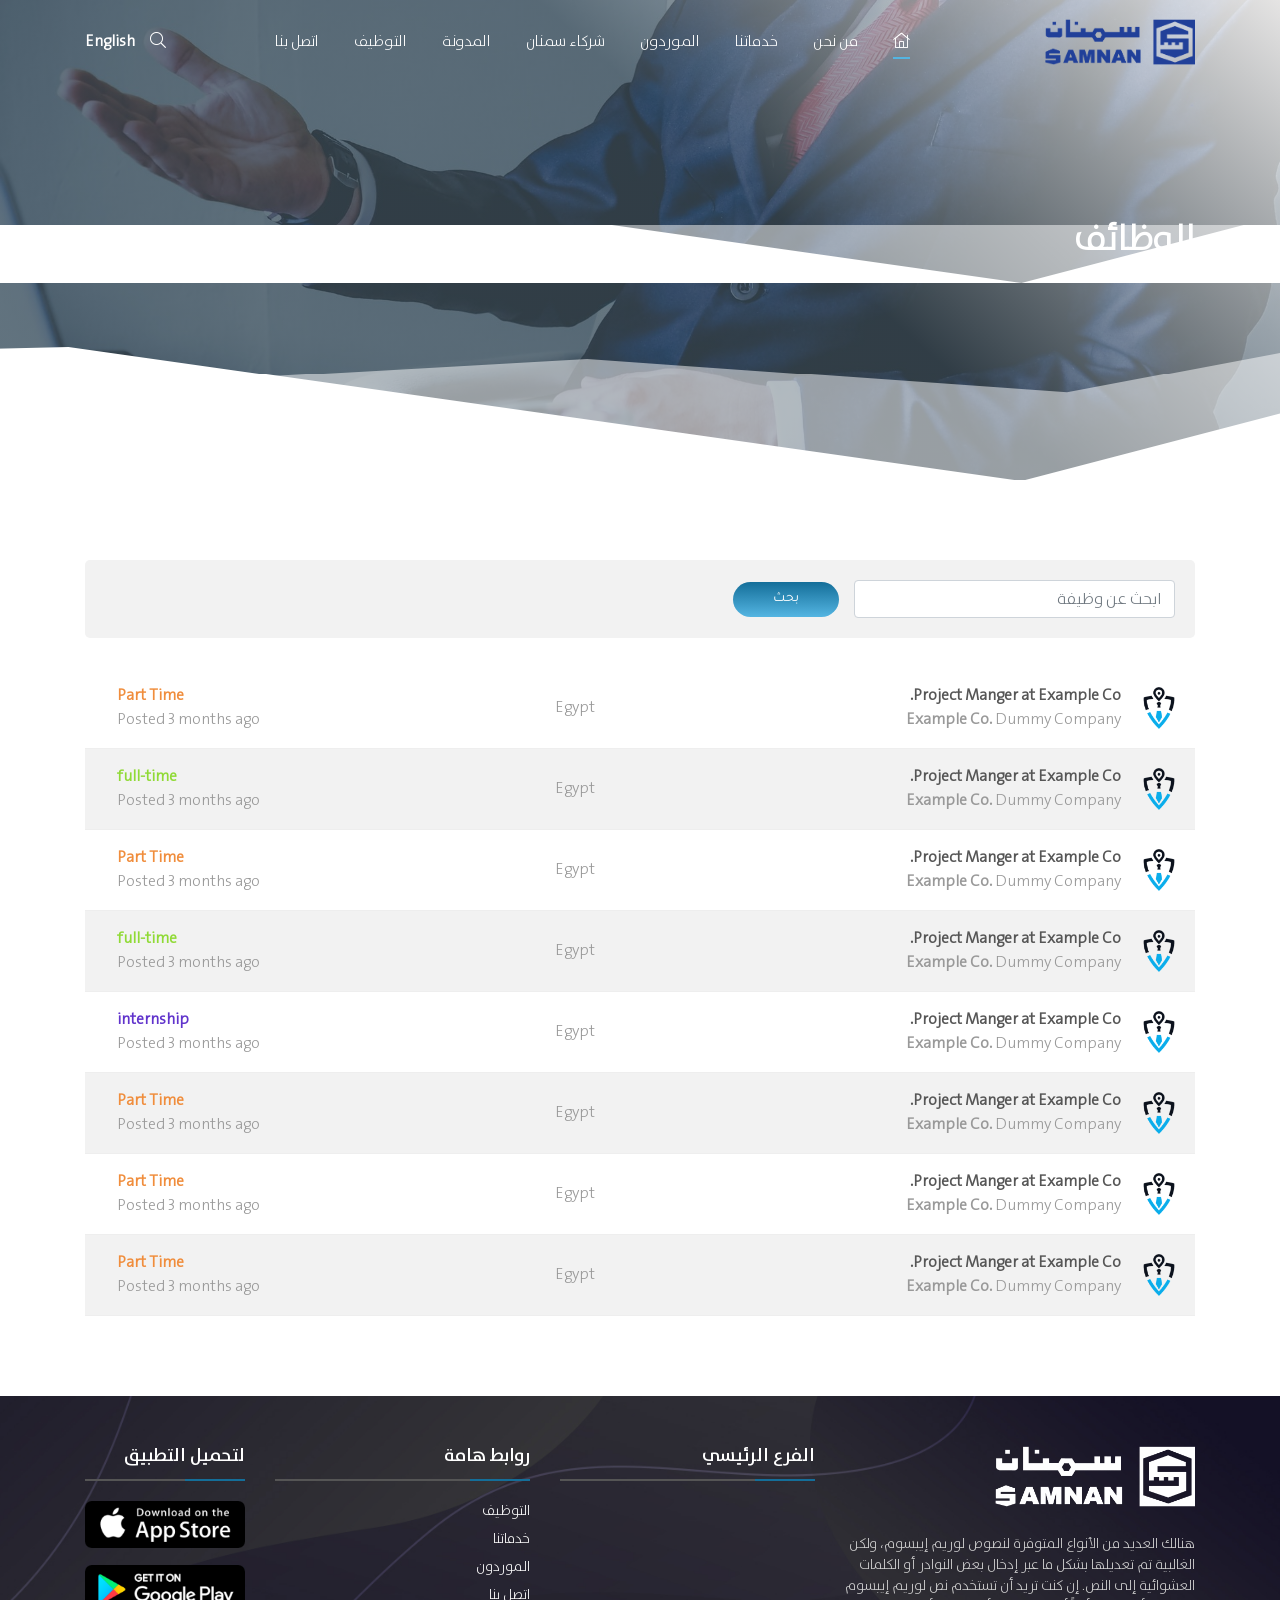
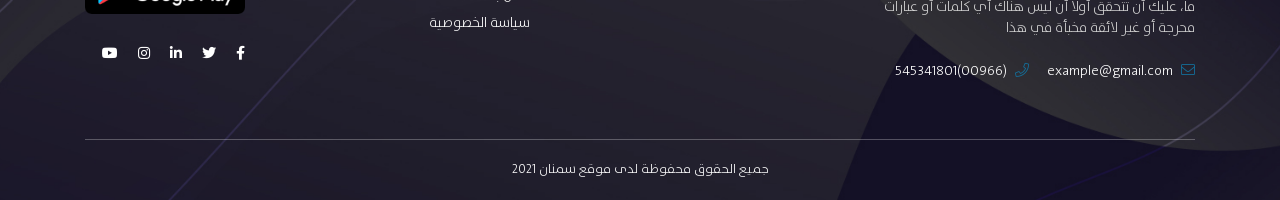
<file: jobs.html>
<!DOCTYPE html>
<html lang="en">

<head>
    <meta charset="UTF-8">
    <meta http-equiv="X-UA-Compatible" content="IE=edge">
    <meta name="viewport" content="width=device-width, initial-scale=1.0">
    <title>سمنان</title>

    <link href="https://fonts.googleapis.com/css2?family=Tajawal:wght@200;300;400;500;700;800;900&display=swap" rel="stylesheet">

    <!-- vendor styles -->
    <link rel="stylesheet" href="assets/vendor/FontAwesome/all.css">
    <link rel="stylesheet" href="assets/vendor/bootstrap/css/bootstrap.css">
    <link rel="stylesheet" href="assets/vendor/owl.carousel/css/owl.carousel.min.css">
    <link rel="stylesheet" href="assets/vendor/owl.carousel/css/owl.theme.default.min.css">
    <link rel="stylesheet" href="assets/vendor/animate.css/animate.css">
    <link rel="stylesheet" href="assets/vendor/venobox/venobox.css">
    <link rel="stylesheet" href="assets/vendor/jquery-ui/jquery-ui.css">
    <link rel="stylesheet" href="assets/vendor/datapicker/datapicker.css">
    <link rel="stylesheet" href="assets/vendor/nice-select/nice-select.css">

    <!-- main style -->
    <link rel="stylesheet" href="assets/css/style.css">

    <!-- <link rel="stylesheet" href="assets/css/style-ltr.css"> -->


</head>

<body>

    <!--======================== start NavBar =============================-->
    <div class="nav_bar" id="nav_bar">
        <div class="content">
            <div class="container">
                <div class="row align-items-center">
                    <div class="col-lg-3 col-8 logo">
                        <a href="#">
                            <img src="assets/img/logo.png" alt="img" class="img-fluid">
                            <img src="assets/img/vision.png" alt="img" class="img-fluid vission" id="vission_logo">
                        </a>
                    </div>
                    <div class="col-lg-7 nav-list">
                        <ul>
                            <li><a href="#" class="active"><i class="fal fa-home-lg"></i></a></li>
                            <li><a href="#">من نحن</a></li>
                            <li><a href="#">خدماتنا</a></li>
                            <li><a href="#">الموردون</a></li>
                            <li><a href="#">شركاء سمنان</a></li>
                            <li><a href="#">المدونة</a></li>
                            <li><a href="#">التوظيف</a></li>
                            <li><a href="#">اتصل بنا</a></li>
                        </ul>
                    </div>
                    <div class="col-4 d-block d-lg-none">
                        <div class="navbar-toggler">
                            <div>
                                <span class="one"></span>
                                <span class="two"></span>
                                <span class="three"></span>
                            </div>
                        </div>
                    </div>
                    <div class="col-lg-2 col-8 sochial d-none d-lg-flex">
                        <div class="content">
                            <span class="settings_item search_icon"><i class="fal fa-search"></i></span>
                            <span class="settings_item lang">
                                <a href="#">English</a>
                            </span>
                        </div>
                    </div>
                </div>
            </div>
        </div>
    </div>
    <div class="sidebar">
        <div class="sid-logo">
            <a href="#">
                <img src="assets/img/logo.png">
            </a>
        </div>
        <div class="btn-req additional">
            <div>
                <ul class="media">
                    <li><a href="#"><i class="fab fa-facebook-f"></i></a></li>
                    <li><a href="#"><i class="fab fa-twitter"></i></a></li>
                    <li><a href="#"><i class="fab fa-youtube"></i></a></li>
                </ul>
            </div>
        </div>
        <div class="side-nav mCustomScrollbar _mCS_1 mCS-dir-rtl mCS_no_scrollbar">
            <div id="mCSB_1" class="mCustomScrollBox mCS-light-1 mCSB_vertical mCSB_inside" style="max-height: 664px;" tabindex="0">
                <div id="mCSB_1_container" class="mCSB_container mCS_y_hidden mCS_no_scrollbar_y" style="position:relative; top:0; left:0;">
                    <ul>
                        <li><a href="#" class="active"><i class="fal fa-home-lg"></i></a></li>
                        <li><a href="#">من نحن</a></li>
                        <li><a href="#">التوظيف</a></li>
                        <li><a href="#">منشوراتنا</a></li>
                        <li><a href="#">خدماتنا</a></li>
                        <li><a href="#">الموردون</a></li>
                        <li><a href="#">شركاء سمنان</a></li>
                        <li><a href="#">المدونة</a></li>
                        <li><a href="#">سياسة الخصوصية</a></li>
                        <li><a href="#">اتصل بنا</a></li>
                    </ul>
                </div>
                <div id="mCSB_1_scrollbar_vertical" class="mCSB_scrollTools mCSB_1_scrollbar mCS-light-1 mCSB_scrollTools_vertical" style="display: none;">
                    <div class="mCSB_draggerContainer">
                        <div id="mCSB_1_dragger_vertical" class="mCSB_dragger" style="position: absolute; min-height: 30px; height: 0px; top: 0px;">
                            <div class="mCSB_dragger_bar" style="line-height: 30px;"></div>
                        </div>
                        <div class="mCSB_draggerRail"></div>
                    </div>
                </div>
            </div>
        </div>
    </div>
    <div class="overlay_gen" style="display: none;"></div>
    <!--======================== End NavBar =============================-->

    <!------------------------------Start page-header------------------------------->
    <section class="page-tittle" style="background-image: linear-gradient( 42deg, rgb(40 61 75 / 70%) 59%, rgba(255 255 255 /86%) 100%), url(assets/img/page_header_3.jpg)">
        <div class="display-table">
            <div class="table-cell">
                <div class="container">
                    <div class="info wow bounce">
                        <h3>الوظائف</h3>
                    </div>
                </div>
            </div>
        </div>
        <div class="et_pb_bottom_inside_divider" style="background-size: 1947px 198.08px;"></div>
    </section>
    <!------------------------------End page-header------------------------------->

    <!--==================== start contact area =======================-->
    <section class="jobs_page">
        <div class="container">
            <div class="job_listings">
                <form class="job_filters">
                    <div class="search_jobs">
                        <input type="search" class="form-control" placeholder="ابحث عن وظيفة">
                    </div>
                    <button type="submit" class="main-btn main">بحث</button>
                </form>
                <ul class="jobs_content">
                    <li class="type-job_listing">
                        <a href="#">
                            <div class="details">
                                <img class="company_logo" src="assets/img/job.png" alt="img">
                                <div class="position">
                                    <h3>Project Manger at Example Co.</h3>
                                    <div class="company">
                                        <strong>Example Co.</strong>
                                        <span class="tagline">Dummy Company</span>
                                    </div>
                                </div>
                            </div>
                            <div class="location">Egypt</div>
                            <ul class="meta">
                                <li class="job-type part-time">Part Time</li>
                                <li class="date"><time datetime="2021-05-01">Posted 3 months ago</time></li>
                            </ul>
                        </a>
                    </li>
                    <li class="type-job_listing">
                        <a href="#">
                            <div class="details">
                                <img class="company_logo" src="assets/img/job.png" alt="img">
                                <div class="position">
                                    <h3>Project Manger at Example Co.</h3>
                                    <div class="company">
                                        <strong>Example Co.</strong>
                                        <span class="tagline">Dummy Company</span>
                                    </div>
                                </div>
                            </div>
                            <div class="location">Egypt</div>
                            <ul class="meta">
                                <li class="job-type full-time">full-time</li>
                                <li class="date"><time datetime="2021-05-01">Posted 3 months ago</time></li>
                            </ul>
                        </a>
                    </li>
                    <li class="type-job_listing">
                        <a href="#">
                            <div class="details">
                                <img class="company_logo" src="assets/img/job.png" alt="img">
                                <div class="position">
                                    <h3>Project Manger at Example Co.</h3>
                                    <div class="company">
                                        <strong>Example Co.</strong>
                                        <span class="tagline">Dummy Company</span>
                                    </div>
                                </div>
                            </div>
                            <div class="location">Egypt</div>
                            <ul class="meta">
                                <li class="job-type part-time">Part Time</li>
                                <li class="date"><time datetime="2021-05-01">Posted 3 months ago</time></li>
                            </ul>
                        </a>
                    </li>
                    <li class="type-job_listing">
                        <a href="#">
                            <div class="details">
                                <img class="company_logo" src="assets/img/job.png" alt="img">
                                <div class="position">
                                    <h3>Project Manger at Example Co.</h3>
                                    <div class="company">
                                        <strong>Example Co.</strong>
                                        <span class="tagline">Dummy Company</span>
                                    </div>
                                </div>
                            </div>
                            <div class="location">Egypt</div>
                            <ul class="meta">
                                <li class="job-type full-time">full-time</li>
                                <li class="date"><time datetime="2021-05-01">Posted 3 months ago</time></li>
                            </ul>
                        </a>
                    </li>
                    <li class="type-job_listing">
                        <a href="#">
                            <div class="details">
                                <img class="company_logo" src="assets/img/job.png" alt="img">
                                <div class="position">
                                    <h3>Project Manger at Example Co.</h3>
                                    <div class="company">
                                        <strong>Example Co.</strong>
                                        <span class="tagline">Dummy Company</span>
                                    </div>
                                </div>
                            </div>
                            <div class="location">Egypt</div>
                            <ul class="meta">
                                <li class="job-type internship">internship</li>
                                <li class="date"><time datetime="2021-05-01">Posted 3 months ago</time></li>
                            </ul>
                        </a>
                    </li>
                    <li class="type-job_listing">
                        <a href="#">
                            <div class="details">
                                <img class="company_logo" src="assets/img/job.png" alt="img">
                                <div class="position">
                                    <h3>Project Manger at Example Co.</h3>
                                    <div class="company">
                                        <strong>Example Co.</strong>
                                        <span class="tagline">Dummy Company</span>
                                    </div>
                                </div>
                            </div>
                            <div class="location">Egypt</div>
                            <ul class="meta">
                                <li class="job-type part-time">Part Time</li>
                                <li class="date"><time datetime="2021-05-01">Posted 3 months ago</time></li>
                            </ul>
                        </a>
                    </li>
                    <li class="type-job_listing">
                        <a href="#">
                            <div class="details">
                                <img class="company_logo" src="assets/img/job.png" alt="img">
                                <div class="position">
                                    <h3>Project Manger at Example Co.</h3>
                                    <div class="company">
                                        <strong>Example Co.</strong>
                                        <span class="tagline">Dummy Company</span>
                                    </div>
                                </div>
                            </div>
                            <div class="location">Egypt</div>
                            <ul class="meta">
                                <li class="job-type part-time">Part Time</li>
                                <li class="date"><time datetime="2021-05-01">Posted 3 months ago</time></li>
                            </ul>
                        </a>
                    </li>
                    <li class="type-job_listing">
                        <a href="#">
                            <div class="details">
                                <img class="company_logo" src="assets/img/job.png" alt="img">
                                <div class="position">
                                    <h3>Project Manger at Example Co.</h3>
                                    <div class="company">
                                        <strong>Example Co.</strong>
                                        <span class="tagline">Dummy Company</span>
                                    </div>
                                </div>
                            </div>
                            <div class="location">Egypt</div>
                            <ul class="meta">
                                <li class="job-type part-time">Part Time</li>
                                <li class="date"><time datetime="2021-05-01">Posted 3 months ago</time></li>
                            </ul>
                        </a>
                    </li>
                </ul>
            </div>
        </div>
    </section>
    <!--==================== End contact area =======================-->


    <!--======================== start footer =============================-->
    <footer class="footer">
        <div class="container">
            <div class="footer-top">
                <div class="row">
                    <div class="col-lg-4 col-md-8">
                        <div class="site_info">
                            <a href="#" class="logo"><img src="assets/img/logo_footer.png" alt="logo"></a>
                            <p>هنالك العديد من الأنواع المتوفرة لنصوص لوريم إيبسوم، ولكن الغالبية تم تعديلها بشكل ما عبر إدخال بعض النوادر أو الكلمات العشوائية إلى النص. إن كنت تريد أن تستخدم نص لوريم إيبسوم ما، عليك أن تتحقق أولاً أن ليس هناك أي كلمات أو
                                عبارات محرجة أو غير لائقة مخبأة في هذا </p>
                            <div class="con">
                                <a href="mailto:youremailaddress" class="item">
                                    <i class="fal fa-envelope"></i>
                                    <span>example@gmail.com</span>
                                </a>
                                <a href="tel:5554280940" class="item">
                                    <i class="fal fa-phone"></i>
                                    <span>(00966)545341801</span>
                                </a>
                            </div>
                        </div>
                    </div>
                    <div class="col-lg-3 col-md-4">
                        <div class="head">
                            <h4>الفرع الرئيسي</h4>
                        </div>
                        <div class="map">
                            <iframe width="100%" height="100%" id="gmap_canvas" src="https://maps.google.com/maps?q=%D8%A7%D9%84%D8%B3%D8%B9%D9%88%D8%AF%D9%8A%D8%A9%20%D8%A7%D9%84%D8%B1%D9%8A%D8%A7%D8%B6&t=&z=13&ie=UTF8&iwloc=&output=embed" frameborder="0" scrolling="no" marginheight="0"
                                marginwidth="0"></iframe>
                        </div>
                    </div>
                    <div class="col-lg-3 col-md-6">
                        <div class="site_map">
                            <div class="list">
                                <div class="head">
                                    <h4>روابط هامة</h4>
                                </div>
                                <ul>
                                    <li><a href="#">التوظيف</a></li>
                                    <li><a href="#">خدماتنا</a></li>
                                    <li><a href="#">الموردون</a></li>
                                    <li><a href="#">اتصل بنا</a></li>
                                    <li><a href="#">سياسة الخصوصية</a></li>
                                </ul>
                            </div>
                        </div>
                    </div>
                    <div class="col-lg-2 col-md-6">
                        <div class="apps">
                            <div class="head">
                                <h4>لتحميل التطبيق</h4>
                            </div>
                            <div class="images">
                                <a href="#"><img src="assets/img/apps/01.png" alt="img"></a>
                                <a href="#"><img src="assets/img/apps/02.png" alt="img"></a>
                            </div>
                            <div class="sochial">
                                <a href="#"><i class="fab fa-facebook-f"></i></a>
                                <a href="#"><i class="fab fa-twitter"></i></a>
                                <a href="#"><i class="fab fa-linkedin-in"></i></a>
                                <a href="#"><i class="fab fa-instagram"></i></a>
                                <a href="#"><i class="fab fa-youtube"></i></a>
                            </div>
                        </div>
                    </div>
                </div>
            </div>
            <!--======================= Start copyright Section ===========================-->
            <div class="copyright">
                <p>جميع الحقوق محفوظة لدى موقع سمنان 2021</p>
            </div>
            <!--======================= Start copyright Section ===========================-->
        </div>
    </footer>
    <!--======================== End footer =============================-->



    <!--======================== start search popup =============================-->
    <div class="search-popup search-popup__default">
        <div class="search-popup__overlay search-toggler"></div>
        <div class="search-popup__content">
            <div class="aws-container" data-url="/themes/agrikon/?wc-ajax=aws_action" data-siteurl="https://ninetheme.com/themes/agrikon" data-lang="" data-show-loader="true" data-show-more="true" data-show-page="true" data-show-clear="true" data-mobile-screen="false"
                data-use-analytics="false" data-min-chars="1" data-buttons-order="1" data-is-mobile="false" data-page-id="4016" data-tax="">
                <form class="aws-search-form aws-show-clear" action="#" method="get" role="search">
                    <div class="aws-wrapper">
                        <label style="position:absolute !important;left:-10000px;top:auto;width:1px;height:1px;overflow:hidden;" class="aws-search-label" for="6054afa526acc">Search</label>
                        <input type="search" name="s" id="6054afa526acc" value="" class="aws-search-field" placeholder="Search" autocomplete="off">
                    </div>
                </form>
            </div>
        </div>
    </div>
    <!--======================== End search popup =============================-->



    <!-- ==================== button up =================== -->
    <div class="up"><i class="fas fa-chevron-up"></i></div>
    <!-- ==================== button up =================== -->



    <!-- vendor scripts -->
    <script src="assets/vendor/jquery/jquery-3.4.1.min.js"></script>
    <script src="assets/vendor/popper.js"></script>
    <script src="assets/vendor/bootstrap/js/bootstrap.min.js"></script>
    <script src="assets/vendor/jquery.easing/jquery.easing.min.js"></script>
    <script src="assets/vendor/owl.carousel/owl.carousel.min.js"></script>
    <script src="assets/vendor/wow/wow.js"></script>
    <script src="assets/vendor/venobox/venobox.min.js"></script>
    <script src="assets/vendor/mixitup/mixitup.min.js"></script>
    <script src="assets/vendor/multi-counter.js"></script>
    <script src="assets/vendor/jquery-ui/jquery-ui.js"></script>
    <script src="assets/vendor/datapicker/datapicker.js"></script>
    <script src="assets/vendor/nice-select/jquery.nice-select.js"></script>





    <!-- main.js -->
    <script src="assets/js/main.js"></script>



</body>

</html>
</file>
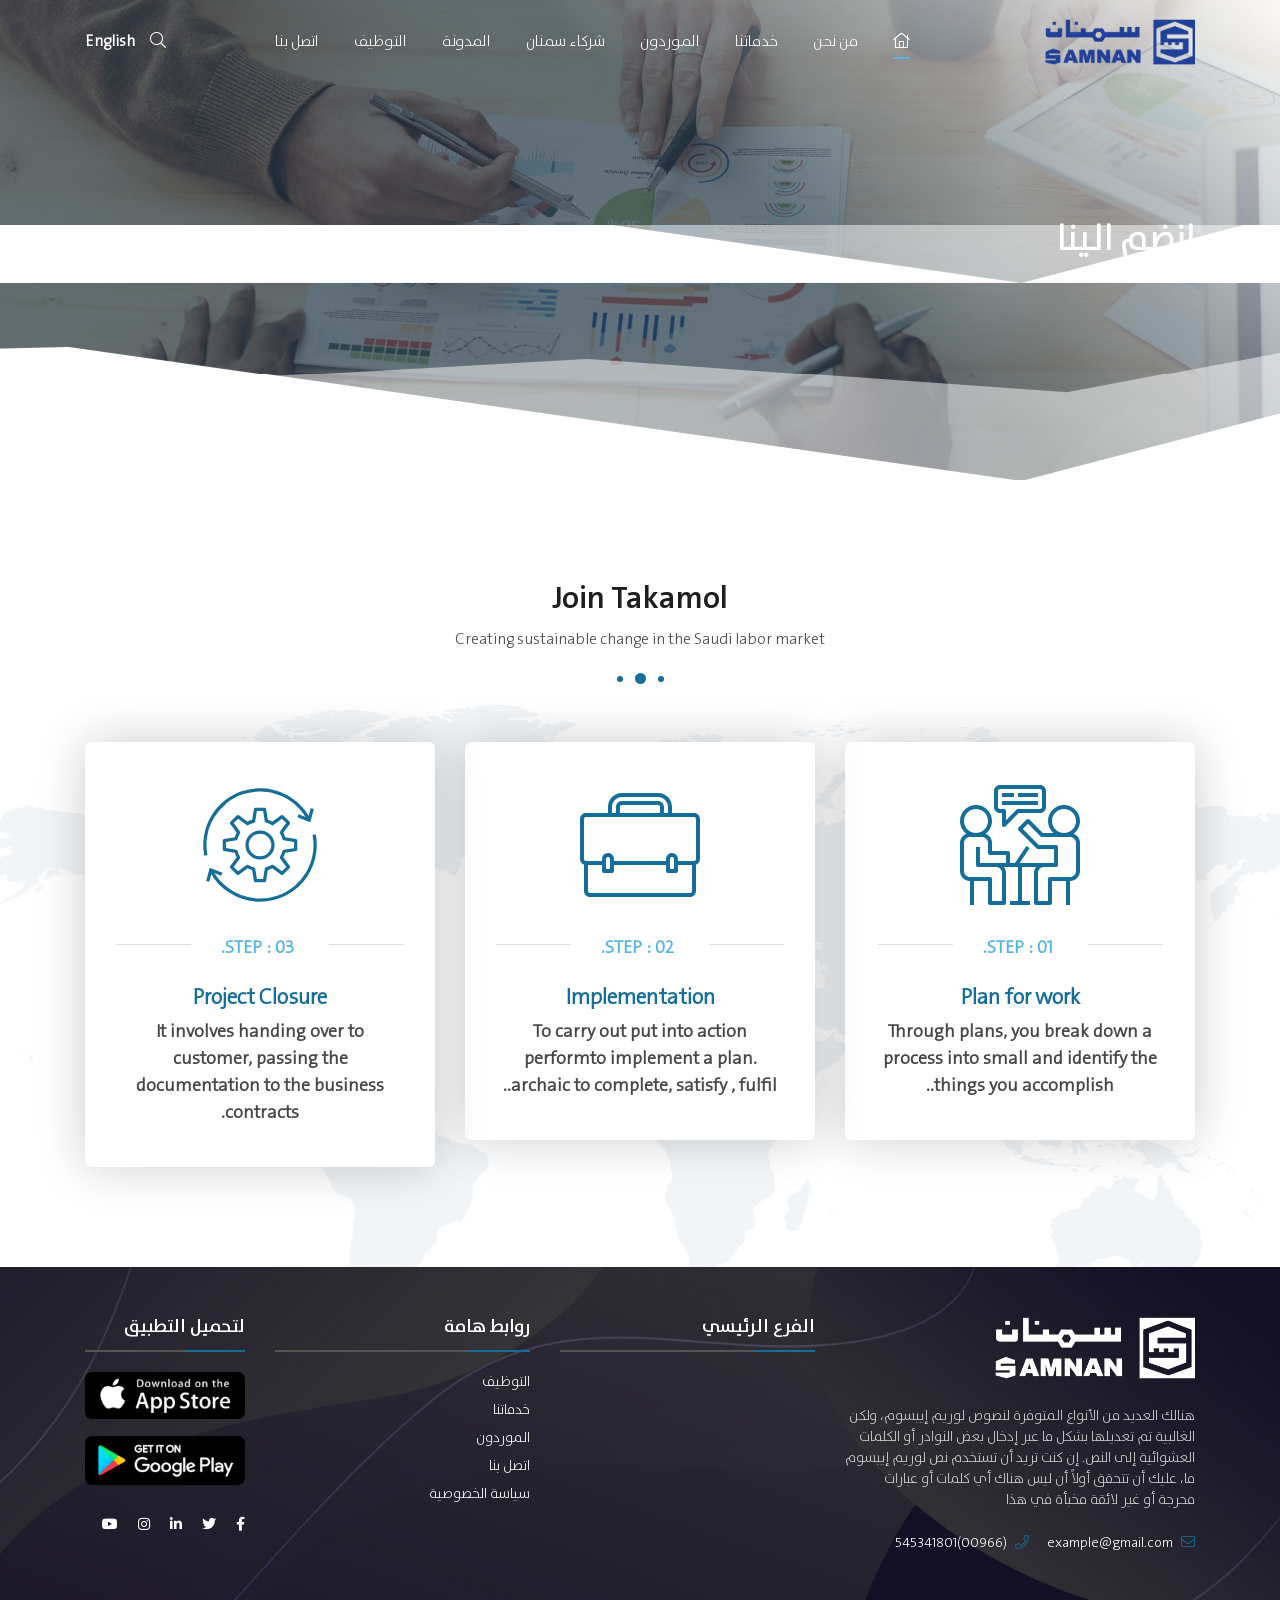
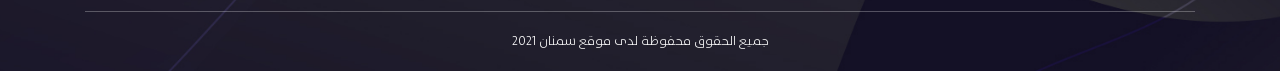
<file: join.html>
<!DOCTYPE html>
<html lang="en">

<head>
    <meta charset="UTF-8">
    <meta http-equiv="X-UA-Compatible" content="IE=edge">
    <meta name="viewport" content="width=device-width, initial-scale=1.0">
    <title>سمنان</title>

    <link href="https://fonts.googleapis.com/css2?family=Tajawal:wght@200;300;400;500;700;800;900&display=swap" rel="stylesheet">

    <!-- vendor styles -->
    <link rel="stylesheet" href="assets/vendor/FontAwesome/all.css">
    <link rel="stylesheet" href="assets/vendor/bootstrap/css/bootstrap.css">
    <link rel="stylesheet" href="assets/vendor/owl.carousel/css/owl.carousel.min.css">
    <link rel="stylesheet" href="assets/vendor/owl.carousel/css/owl.theme.default.min.css">
    <link rel="stylesheet" href="assets/vendor/animate.css/animate.css">
    <link rel="stylesheet" href="assets/vendor/venobox/venobox.css">

    <!-- main style -->
    <link rel="stylesheet" href="assets/css/style.css">

    <!-- <link rel="stylesheet" href="assets/css/style-ltr.css"> -->
</head>

<body>

    <!--======================== start NavBar =============================-->
    <div class="nav_bar" id="nav_bar">
        <div class="content">
            <div class="container">
                <div class="row align-items-center">
                    <div class="col-lg-3 col-8 logo">
                        <a href="#">
                            <img src="assets/img/logo.png" alt="img" class="img-fluid">
                            <img src="assets/img/vision.png" alt="img" class="img-fluid vission" id="vission_logo">
                        </a>
                    </div>
                    <div class="col-lg-7 nav-list">
                        <ul>
                            <li><a href="#" class="active"><i class="fal fa-home-lg"></i></a></li>
                            <li><a href="#">من نحن</a></li>
                            <li><a href="#">خدماتنا</a></li>
                            <li><a href="#">الموردون</a></li>
                            <li><a href="#">شركاء سمنان</a></li>
                            <li><a href="#">المدونة</a></li>
                            <li><a href="#">التوظيف</a></li>
                            <li><a href="#">اتصل بنا</a></li>
                        </ul>
                    </div>
                    <div class="col-4 d-block d-lg-none">
                        <div class="navbar-toggler">
                            <div>
                                <span class="one"></span>
                                <span class="two"></span>
                                <span class="three"></span>
                            </div>
                        </div>
                    </div>
                    <div class="col-lg-2 col-8 sochial d-none d-lg-flex">
                        <div class="content">
                            <span class="settings_item search_icon"><i class="fal fa-search"></i></span>
                            <span class="settings_item lang">
                                <a href="#">English</a>
                            </span>
                        </div>
                    </div>
                </div>
            </div>
        </div>
    </div>
    <div class="sidebar">
        <div class="sid-logo">
            <a href="#">
                <img src="assets/img/logo.png">
            </a>
        </div>
        <div class="btn-req additional">
            <div>
                <ul class="media">
                    <li><a href="#"><i class="fab fa-facebook-f"></i></a></li>
                    <li><a href="#"><i class="fab fa-twitter"></i></a></li>
                    <li><a href="#"><i class="fab fa-youtube"></i></a></li>
                </ul>
            </div>
        </div>
        <div class="side-nav mCustomScrollbar _mCS_1 mCS-dir-rtl mCS_no_scrollbar">
            <div id="mCSB_1" class="mCustomScrollBox mCS-light-1 mCSB_vertical mCSB_inside" style="max-height: 664px;" tabindex="0">
                <div id="mCSB_1_container" class="mCSB_container mCS_y_hidden mCS_no_scrollbar_y" style="position:relative; top:0; left:0;">
                    <ul>
                        <li><a href="#" class="active"><i class="fal fa-home-lg"></i></a></li>
                        <li><a href="#">من نحن</a></li>
                        <li><a href="#">التوظيف</a></li>
                        <li><a href="#">منشوراتنا</a></li>
                        <li><a href="#">خدماتنا</a></li>
                        <li><a href="#">الموردون</a></li>
                        <li><a href="#">شركاء سمنان</a></li>
                        <li><a href="#">المدونة</a></li>
                        <li><a href="#">سياسة الخصوصية</a></li>
                        <li><a href="#">اتصل بنا</a></li>
                    </ul>
                </div>
                <div id="mCSB_1_scrollbar_vertical" class="mCSB_scrollTools mCSB_1_scrollbar mCS-light-1 mCSB_scrollTools_vertical" style="display: none;">
                    <div class="mCSB_draggerContainer">
                        <div id="mCSB_1_dragger_vertical" class="mCSB_dragger" style="position: absolute; min-height: 30px; height: 0px; top: 0px;">
                            <div class="mCSB_dragger_bar" style="line-height: 30px;"></div>
                        </div>
                        <div class="mCSB_draggerRail"></div>
                    </div>
                </div>
            </div>
        </div>
    </div>
    <div class="overlay_gen" style="display: none;"></div>
    <!--======================== End NavBar =============================-->

    <!------------------------------Start page-header------------------------------->
    <section class="page-tittle" style="background-image: linear-gradient( 42deg, rgb(40 61 75 / 70%) 59%, rgba(255 255 255 /86%) 100%), url(assets/img/page_header_1.jpg)">
        <div class="display-table">
            <div class="table-cell">
                <div class="container">
                    <div class="info wow bounce">
                        <h3>انضم الينا</h3>
                    </div>
                </div>
            </div>
        </div>
        <div class="et_pb_bottom_inside_divider" style="background-size: 1947px 198.08px;"></div>
    </section>
    <!------------------------------End page-header------------------------------->

    <!--================================= start about page ==============================-->
    <section class="join_page">
        <div class="pattern" style="background-image: url(assets/img/pattern-5.png);"></div>
        <div class="container">
            <div class="main-heading text-center">
                <h2>Join Takamol</h2>
                <p>Creating sustainable change in the Saudi labor market</p>
                <span></span>
            </div>
            <div class="row mt-50">
                <div class="col-lg-4 process-block-one">
                    <div class="inner-box">
                        <div class="icon">
                            <img src="assets/img/meeting.svg" alt="">
                        </div>
                        <h5><span class="count">Step : 01.</span></h5>
                        <h4>Plan for work</h4>
                        <div class="text">Through plans, you break down a process into small and identify the things you accomplish..</div>
                    </div>
                </div>
                <div class="col-lg-4 process-block-one">
                    <div class="inner-box">
                        <div class="icon">
                            <img src="assets/img/briefcase.svg" alt="">
                        </div>
                        <h5><span class="count">Step : 02.</span></h5>
                        <h4>Implementation</h4>
                        <div class="text">To carry out put into action performto implement a plan. archaic to complete, satisfy , fulfil..</div>
                    </div>
                </div>
                <div class="col-lg-4 process-block-one">
                    <div class="inner-box">
                        <div class="icon">
                            <img src="assets/img/setting.svg" alt="">
                        </div>
                        <h5><span class="count">Step : 03.</span></h5>
                        <h4>Project Closure</h4>
                        <div class="text">It involves handing over to customer, passing the documentation to the business contracts.</div>
                    </div>
                </div>
            </div>
        </div>
    </section>
    <!--================================= End about page ==============================-->


    <!--======================== start footer =============================-->
    <footer class="footer">
        <div class="container">
            <div class="footer-top">
                <div class="row">
                    <div class="col-lg-4 col-md-8">
                        <div class="site_info">
                            <a href="#" class="logo"><img src="assets/img/logo_footer.png" alt="logo"></a>
                            <p>هنالك العديد من الأنواع المتوفرة لنصوص لوريم إيبسوم، ولكن الغالبية تم تعديلها بشكل ما عبر إدخال بعض النوادر أو الكلمات العشوائية إلى النص. إن كنت تريد أن تستخدم نص لوريم إيبسوم ما، عليك أن تتحقق أولاً أن ليس هناك أي كلمات أو
                                عبارات محرجة أو غير لائقة مخبأة في هذا </p>
                            <div class="con">
                                <a href="mailto:youremailaddress" class="item">
                                    <i class="fal fa-envelope"></i>
                                    <span>example@gmail.com</span>
                                </a>
                                <a href="tel:5554280940" class="item">
                                    <i class="fal fa-phone"></i>
                                    <span>(00966)545341801</span>
                                </a>
                            </div>
                        </div>
                    </div>
                    <div class="col-lg-3 col-md-4">
                        <div class="head">
                            <h4>الفرع الرئيسي</h4>
                        </div>
                        <div class="map">
                            <iframe width="100%" height="100%" id="gmap_canvas" src="https://maps.google.com/maps?q=%D8%A7%D9%84%D8%B3%D8%B9%D9%88%D8%AF%D9%8A%D8%A9%20%D8%A7%D9%84%D8%B1%D9%8A%D8%A7%D8%B6&t=&z=13&ie=UTF8&iwloc=&output=embed" frameborder="0" scrolling="no" marginheight="0"
                                marginwidth="0"></iframe>
                        </div>
                    </div>
                    <div class="col-lg-3 col-md-6">
                        <div class="site_map">
                            <div class="list">
                                <div class="head">
                                    <h4>روابط هامة</h4>
                                </div>
                                <ul>
                                    <li><a href="#">التوظيف</a></li>
                                    <li><a href="#">خدماتنا</a></li>
                                    <li><a href="#">الموردون</a></li>
                                    <li><a href="#">اتصل بنا</a></li>
                                    <li><a href="#">سياسة الخصوصية</a></li>
                                </ul>
                            </div>
                        </div>
                    </div>
                    <div class="col-lg-2 col-md-6">
                        <div class="apps">
                            <div class="head">
                                <h4>لتحميل التطبيق</h4>
                            </div>
                            <div class="images">
                                <a href="#"><img src="assets/img/apps/01.png" alt="img"></a>
                                <a href="#"><img src="assets/img/apps/02.png" alt="img"></a>
                            </div>
                            <div class="sochial">
                                <a href="#"><i class="fab fa-facebook-f"></i></a>
                                <a href="#"><i class="fab fa-twitter"></i></a>
                                <a href="#"><i class="fab fa-linkedin-in"></i></a>
                                <a href="#"><i class="fab fa-instagram"></i></a>
                                <a href="#"><i class="fab fa-youtube"></i></a>
                            </div>
                        </div>
                    </div>
                </div>
            </div>
            <!--======================= Start copyright Section ===========================-->
            <div class="copyright">
                <p>جميع الحقوق محفوظة لدى موقع سمنان 2021</p>
            </div>
            <!--======================= Start copyright Section ===========================-->
        </div>
    </footer>
    <!--======================== End footer =============================-->


    <!--======================== start search popup =============================-->
    <div class="search-popup search-popup__default">
        <div class="search-popup__overlay search-toggler"></div>
        <div class="search-popup__content">
            <div class="aws-container" data-url="/themes/agrikon/?wc-ajax=aws_action" data-siteurl="https://ninetheme.com/themes/agrikon" data-lang="" data-show-loader="true" data-show-more="true" data-show-page="true" data-show-clear="true" data-mobile-screen="false"
                data-use-analytics="false" data-min-chars="1" data-buttons-order="1" data-is-mobile="false" data-page-id="4016" data-tax="">
                <form class="aws-search-form aws-show-clear" action="#" method="get" role="search">
                    <div class="aws-wrapper">
                        <label style="position:absolute !important;left:-10000px;top:auto;width:1px;height:1px;overflow:hidden;" class="aws-search-label" for="6054afa526acc">Search</label>
                        <input type="search" name="s" id="6054afa526acc" value="" class="aws-search-field" placeholder="Search" autocomplete="off">
                    </div>
                </form>
            </div>
        </div>
    </div>
    <!--======================== End search popup =============================-->


    <!-- ==================== button up =================== -->
    <div class="up"><i class="fas fa-chevron-up"></i></div>
    <!-- ==================== button up =================== -->



    <!-- vendor scripts -->
    <script src="assets/vendor/jquery/jquery-3.4.1.min.js"></script>
    <script src="assets/vendor/popper.js"></script>
    <script src="assets/vendor/bootstrap/js/bootstrap.min.js"></script>
    <script src="assets/vendor/jquery.easing/jquery.easing.min.js"></script>
    <script src="assets/vendor/owl.carousel/owl.carousel.min.js"></script>
    <script src="assets/vendor/wow/wow.js"></script>
    <script src="assets/vendor/venobox/venobox.min.js"></script>
    <script src="assets/vendor/mixitup/mixitup.min.js"></script>
    <script src="assets/vendor/multi-counter.js"></script>





    <!-- main.js -->
    <script src="assets/js/main.js"></script>



</body>

</html>
</file>
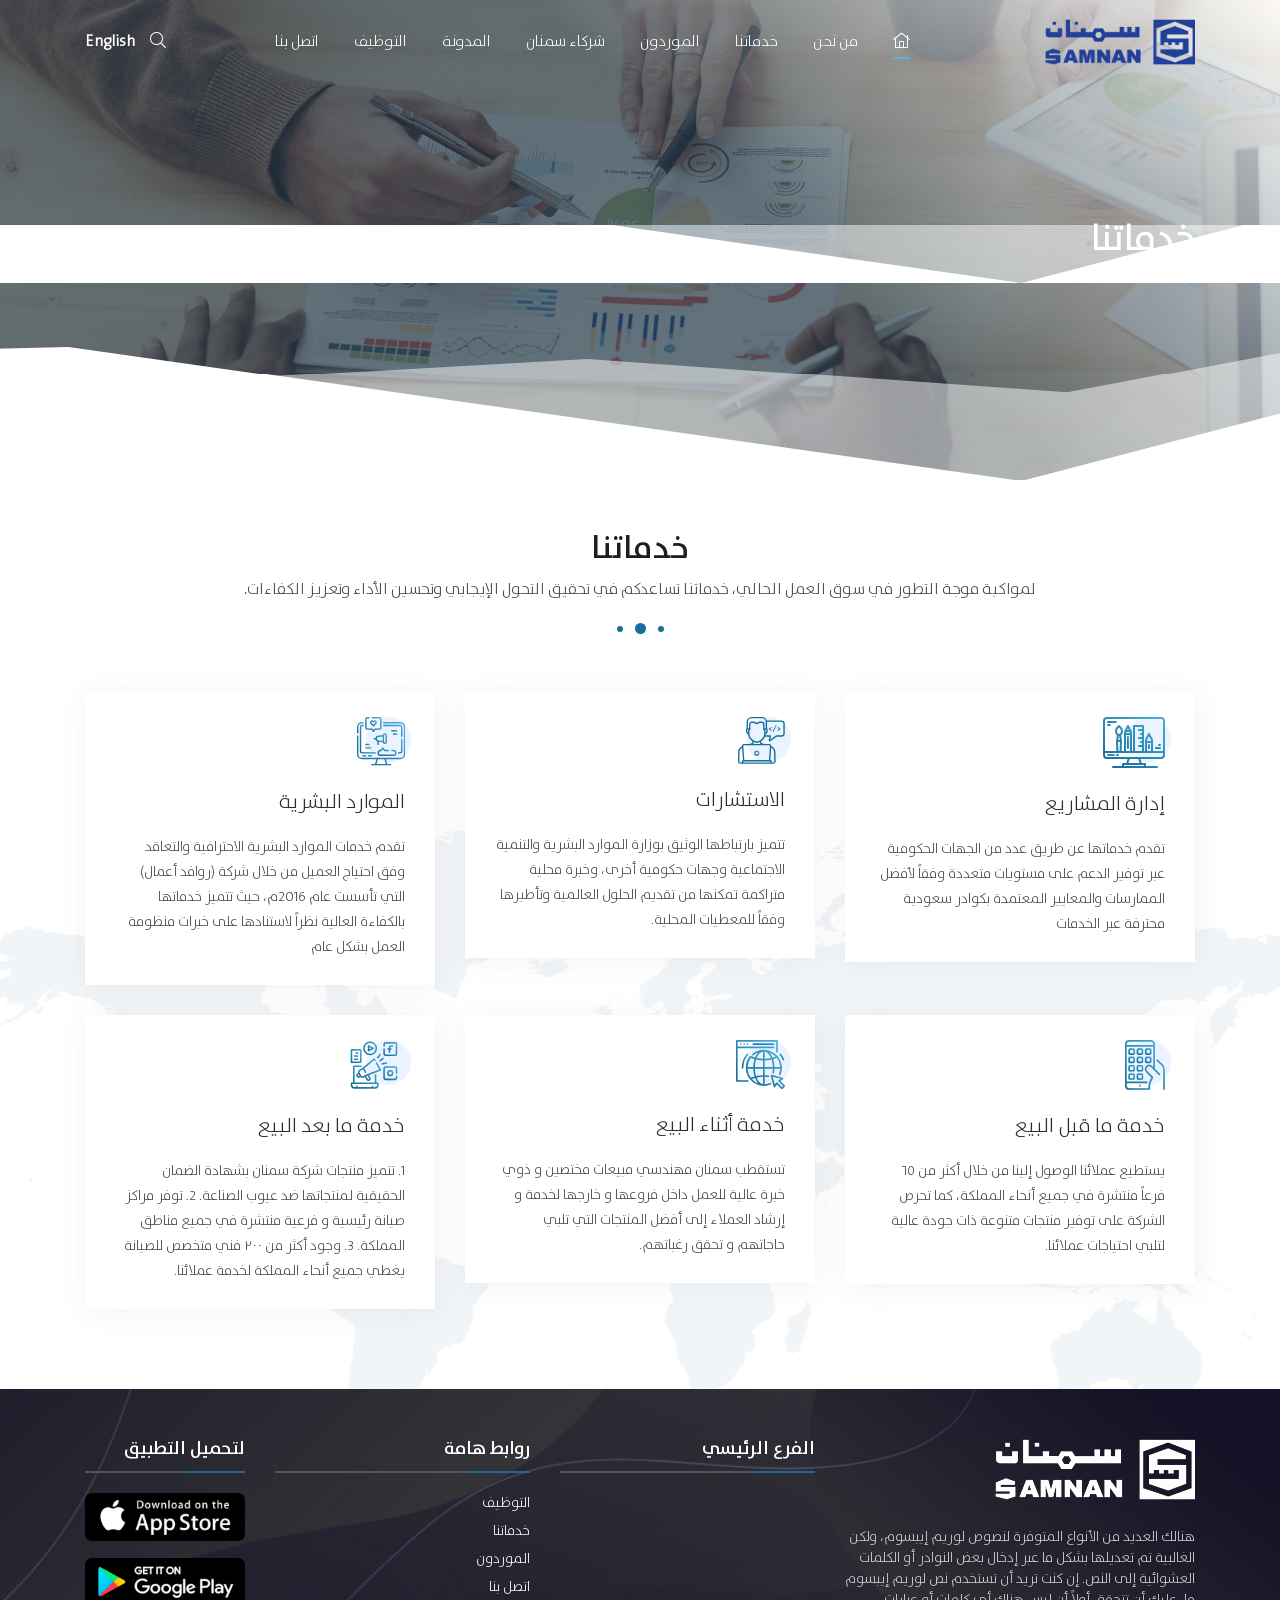
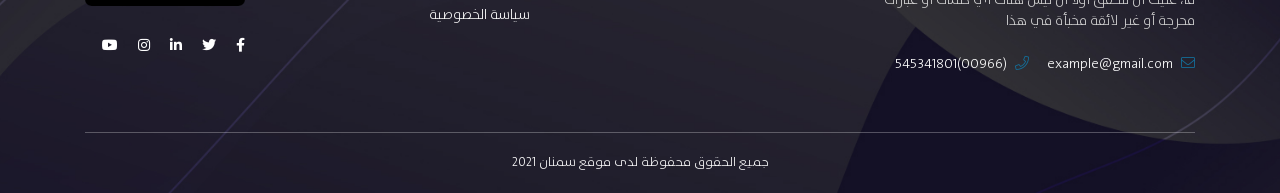
<file: services.html>
<!DOCTYPE html>
<html lang="en">

<head>
    <meta charset="UTF-8">
    <meta http-equiv="X-UA-Compatible" content="IE=edge">
    <meta name="viewport" content="width=device-width, initial-scale=1.0">
    <title>سمنان</title>

    <link href="https://fonts.googleapis.com/css2?family=Tajawal:wght@200;300;400;500;700;800;900&display=swap" rel="stylesheet">

    <!-- vendor styles -->
    <link rel="stylesheet" href="assets/vendor/FontAwesome/all.css">
    <link rel="stylesheet" href="assets/vendor/bootstrap/css/bootstrap.css">
    <link rel="stylesheet" href="assets/vendor/owl.carousel/css/owl.carousel.min.css">
    <link rel="stylesheet" href="assets/vendor/owl.carousel/css/owl.theme.default.min.css">
    <link rel="stylesheet" href="assets/vendor/animate.css/animate.css">
    <link rel="stylesheet" href="assets/vendor/venobox/venobox.css">
    <link rel="stylesheet" href="assets/vendor/jquery-ui/jquery-ui.css">
    <link rel="stylesheet" href="assets/vendor/datapicker/datapicker.css">
    <link rel="stylesheet" href="assets/vendor/nice-select/nice-select.css">

    <!-- main style -->
    <link rel="stylesheet" href="assets/css/style.css">

    <!-- <link rel="stylesheet" href="assets/css/style-ltr.css"> -->
</head>

<body>

    <!--======================== start NavBar =============================-->
    <div class="nav_bar" id="nav_bar">
        <div class="content">
            <div class="container">
                <div class="row align-items-center">
                    <div class="col-lg-3 col-8 logo">
                        <a href="#">
                            <img src="assets/img/logo.png" alt="img" class="img-fluid">
                            <img src="assets/img/vision.png" alt="img" class="img-fluid vission" id="vission_logo">
                        </a>
                    </div>
                    <div class="col-lg-7 nav-list">
                        <ul>
                            <li><a href="#" class="active"><i class="fal fa-home-lg"></i></a></li>
                            <li><a href="#">من نحن</a></li>
                            <li><a href="#">خدماتنا</a></li>
                            <li><a href="#">الموردون</a></li>
                            <li><a href="#">شركاء سمنان</a></li>
                            <li><a href="#">المدونة</a></li>
                            <li><a href="#">التوظيف</a></li>
                            <li><a href="#">اتصل بنا</a></li>
                        </ul>
                    </div>
                    <div class="col-4 d-block d-lg-none">
                        <div class="navbar-toggler">
                            <div>
                                <span class="one"></span>
                                <span class="two"></span>
                                <span class="three"></span>
                            </div>
                        </div>
                    </div>
                    <div class="col-lg-2 col-8 sochial d-none d-lg-flex">
                        <div class="content">
                            <span class="settings_item search_icon"><i class="fal fa-search"></i></span>
                            <span class="settings_item lang">
                                <a href="#">English</a>
                            </span>
                        </div>
                    </div>
                </div>
            </div>
        </div>
    </div>
    <div class="sidebar">
        <div class="sid-logo">
            <a href="#">
                <img src="assets/img/logo.png">
            </a>
        </div>
        <div class="btn-req additional">
            <div>
                <ul class="media">
                    <li><a href="#"><i class="fab fa-facebook-f"></i></a></li>
                    <li><a href="#"><i class="fab fa-twitter"></i></a></li>
                    <li><a href="#"><i class="fab fa-youtube"></i></a></li>
                </ul>
            </div>
        </div>
        <div class="side-nav mCustomScrollbar _mCS_1 mCS-dir-rtl mCS_no_scrollbar">
            <div id="mCSB_1" class="mCustomScrollBox mCS-light-1 mCSB_vertical mCSB_inside" style="max-height: 664px;" tabindex="0">
                <div id="mCSB_1_container" class="mCSB_container mCS_y_hidden mCS_no_scrollbar_y" style="position:relative; top:0; left:0;">
                    <ul>
                        <li><a href="#" class="active"><i class="fal fa-home-lg"></i></a></li>
                        <li><a href="#">من نحن</a></li>
                        <li><a href="#">التوظيف</a></li>
                        <li><a href="#">منشوراتنا</a></li>
                        <li><a href="#">خدماتنا</a></li>
                        <li><a href="#">الموردون</a></li>
                        <li><a href="#">شركاء سمنان</a></li>
                        <li><a href="#">المدونة</a></li>
                        <li><a href="#">سياسة الخصوصية</a></li>
                        <li><a href="#">اتصل بنا</a></li>
                    </ul>
                </div>
                <div id="mCSB_1_scrollbar_vertical" class="mCSB_scrollTools mCSB_1_scrollbar mCS-light-1 mCSB_scrollTools_vertical" style="display: none;">
                    <div class="mCSB_draggerContainer">
                        <div id="mCSB_1_dragger_vertical" class="mCSB_dragger" style="position: absolute; min-height: 30px; height: 0px; top: 0px;">
                            <div class="mCSB_dragger_bar" style="line-height: 30px;"></div>
                        </div>
                        <div class="mCSB_draggerRail"></div>
                    </div>
                </div>
            </div>
        </div>
    </div>
    <div class="overlay_gen" style="display: none;"></div>
    <!--======================== End NavBar =============================-->

    <!------------------------------Start page-header------------------------------->
    <section class="page-tittle" style="background-image: linear-gradient( 42deg, rgb(40 61 75 / 70%) 59%, rgba(255 255 255 /86%) 100%), url(assets/img/page_header_1.jpg)">
        <div class="display-table">
            <div class="table-cell">
                <div class="container">
                    <div class="info wow bounce">
                        <h3>خدماتنا</h3>
                    </div>
                </div>
            </div>
        </div>
        <div class="et_pb_bottom_inside_divider" style="background-size: 1947px 198.08px;"></div>
    </section>
    <!------------------------------End page-header------------------------------->

    <!--================================= start about page ==============================-->
    <section class="services_page services_section">
        <div class="pattern" style="background-image: url(assets/img/pattern-5.png);"></div>
        <div class="container">
            <div class="content">
                <div class="main-heading text-center">
                    <h2>خدماتنا</h2>
                    <p>لمواكبة موجة التطور في سوق العمل الحالي، خدماتنا تساعدكم في تحقيق التحول الإيجابي وتحسين الأداء وتعزيز الكفاءات.
                    </p>
                    <span></span>
                </div>
                <div class="row mt-50">
                    <div class="col-lg-4 col-md-6 wow fadeInUp">
                        <div class="box">
                            <div class="icon">
                                <svg xmlns="http://www.w3.org/2000/svg" xmlns:xlink="http://www.w3.org/1999/xlink" width="62" height="51" viewBox="0 0 62 51">
                                        <defs>
                                          <linearGradient id="linear-gradient" x1="1.101" y1="-0.093" x2="0.151" y2="0.983" gradientUnits="objectBoundingBox">
                                            <stop offset="0" stop-color="#54b5e2"/>
                                            <stop offset="1" stop-color="#146e99"/>
                                          </linearGradient>
                                        </defs>
                                        <g id="computer" transform="translate(-8 -56)">
                                          <path id="Path_124" data-name="Path 124" d="M66,56H12a4.005,4.005,0,0,0-4,4V94a4.005,4.005,0,0,0,4,4H32.612l-1.334,4H28a1,1,0,0,0-1,1v2H18a1,1,0,0,0,0,2H62a1,1,0,0,0,0-2H51v-2a1,1,0,0,0-1-1H46.721l-1.334-4H66a4.005,4.005,0,0,0,4-4V60A4.005,4.005,0,0,0,66,56ZM49,104v1H29v-1Zm-15.612-2,1.334-4h8.558l1.334,4ZM68,94a2,2,0,0,1-2,2H12a2,2,0,0,1-2-2V92H68ZM24.958,81l-.375,9H23.417l-.375-9ZM23.18,79l.667-4h.305l.668,4ZM24,73c-1.084,0-2-1.374-2-3,0-1.026,1.048-2.518,2-3.569.856.95,2,2.469,2,3.569C26,71.626,25.084,73,24,73Zm10.883-2,.118.236V72H31v-.764L31.118,71Zm-2.765-2L33,67.236,33.882,69ZM35,74V89.875a1.032,1.032,0,0,0,.009.125H30.991A1.032,1.032,0,0,0,31,89.875V74Zm9-4h3v2H46a1,1,0,0,0,0,2h1v2H44a1,1,0,0,0,0,2h3v2H46a1,1,0,0,0,0,2h1v2H44a1,1,0,1,0,0,2h3v4H40V66h7v2H44a1,1,0,0,0,0,2ZM56,82v7.875a1.031,1.031,0,0,0,.009.125H51.991A1.032,1.032,0,0,0,52,89.875V82Zm-4-2v-.764l2-4,2,4V80ZM68,90H57.991A1.032,1.032,0,0,0,58,89.875V79a1.01,1.01,0,0,0-.1-.447l-3-6a1,1,0,0,0-1.79,0l-3,6A1.01,1.01,0,0,0,50,79V89.875a1.032,1.032,0,0,0,.009.125H49V65a1,1,0,0,0-1-1H39a1,1,0,0,0-1,1V90H36.991A1.032,1.032,0,0,0,37,89.875V71a1.01,1.01,0,0,0-.1-.447l-3-6a1,1,0,0,0-1.79,0l-3,6A1.01,1.01,0,0,0,29,71V89.875a1.033,1.033,0,0,0,.009.125H26.584L27,80.041c0-.022,0-.045,0-.069v-.03a1,1,0,0,0-.013-.1v0l-.925-5.551A5.355,5.355,0,0,0,28,70c0-2.57-2.979-5.416-3.319-5.732a1,1,0,0,0-1.362,0C22.979,64.584,20,67.43,20,70a5.355,5.355,0,0,0,1.939,4.284l-.925,5.551v0a1,1,0,0,0-.012.1v.03c0,.024,0,.046,0,.069L21.416,90H10V60a2,2,0,0,1,2-2H66a2,2,0,0,1,2,2Z" fill="url(#linear-gradient)"/>
                                          <path id="Path_125" data-name="Path 125" d="M47,352H41a1,1,0,0,0,0,2h6a1,1,0,0,0,0-2Z" transform="translate(-28 -259)" fill="url(#linear-gradient)"/>
                                          <path id="Path_126" data-name="Path 126" d="M114,352h-1a1,1,0,0,0,0,2h1a1,1,0,0,0,0-2Z" transform="translate(-91 -259)" fill="url(#linear-gradient)"/>
                                          <path id="Path_127" data-name="Path 127" d="M201,208a1,1,0,0,0-1,1v11a1,1,0,1,0,2,0V209A1,1,0,0,0,201,208Z" transform="translate(-168 -133)" fill="url(#linear-gradient)"/>
                                          <path id="Path_128" data-name="Path 128" d="M369,272a1,1,0,0,0-1,1v3a1,1,0,1,0,2,0v-3A1,1,0,0,0,369,272Z" transform="translate(-315 -189)" fill="url(#linear-gradient)"/>
                                          <path id="Path_129" data-name="Path 129" d="M41,90h8a1,1,0,0,0,0-2H41a1,1,0,0,0,0,2Z" transform="translate(-28 -28)" fill="url(#linear-gradient)"/>
                                          <path id="Path_130" data-name="Path 130" d="M41,114h2a1,1,0,1,0,0-2H41a1,1,0,0,0,0,2Z" transform="translate(-28 -49)" fill="url(#linear-gradient)"/>
                                          <path id="Path_131" data-name="Path 131" d="M425,298h4a1,1,0,0,0,0-2h-4a1,1,0,0,0,0,2Z" transform="translate(-364 -210)" fill="url(#linear-gradient)"/>
                                          <path id="Path_132" data-name="Path 132" d="M449,274h1a1,1,0,0,0,0-2h-1a1,1,0,0,0,0,2Z" transform="translate(-385 -189)" fill="url(#linear-gradient)"/>
                                        </g>
                                      </svg>

                            </div>
                            <div class="info">
                                <h4>إدارة المشاريع</h4>
                                <p>تقدم خدماتها عن طريق عدد من الجهات الحكومية عبر توفير الدعم على مستويات متعددة وفقاً لأفضل الممارسات والمعايير المعتمدة بكوادر سعودية محترفة عبر الخدمات</p>
                            </div>
                        </div>
                    </div>
                    <div class="col-lg-4 col-md-6 wow fadeInUp" data-wow-delay="0.3s">
                        <div class="box">
                            <div class="icon">
                                <svg xmlns="http://www.w3.org/2000/svg" xmlns:xlink="http://www.w3.org/1999/xlink" width="46.737" height="46.776" viewBox="0 0 46.737 46.776">
                                        <defs>
                                          <linearGradient id="linear-gradient" x1="-0.702" y1="2.155" x2="-9.357" y2="9.365" gradientUnits="objectBoundingBox">
                                            <stop offset="0" stop-color="#54b5e2"/>
                                            <stop offset="1" stop-color="#146e99"/>
                                          </linearGradient>
                                          <linearGradient id="linear-gradient-4" x1="-0.702" y1="2.155" x2="-9.357" y2="9.365" gradientUnits="objectBoundingBox">
                                            <stop offset="0" stop-color="#146e99"/>
                                            <stop offset="1" stop-color="#146e99"/>
                                          </linearGradient>
                                        </defs>
                                        <g id="web-development" transform="translate(-0.001)">
                                          <path id="Path_136" data-name="Path 136" d="M339.527,110.9a.64.64,0,0,0-.576-.618.254.254,0,0,0-.161.042l-2.149,1.4a.559.559,0,0,0,0,.948l2.149,1.4a.254.254,0,0,0,.161.042.64.64,0,0,0,.576-.618.388.388,0,0,0-.152-.33l-1.49-.965,1.49-.965a.389.389,0,0,0,.152-.33Zm0,0" transform="translate(-305.646 -100.206)" fill="url(#linear-gradient)"/>
                                          <path id="Path_137" data-name="Path 137" d="M383.927,85.367a.372.372,0,0,0-.355.212l-2.97,6.1a.38.38,0,0,0-.042.161.468.468,0,0,0,.474.448.424.424,0,0,0,.381-.211l2.979-6.1a.367.367,0,0,0,.034-.161.485.485,0,0,0-.5-.448Zm0,0" transform="translate(-345.79 -77.568)" fill="url(#linear-gradient)"/>
                                          <path id="Path_138" data-name="Path 138" d="M435.5,111.719l-2.149-1.4a.256.256,0,0,0-.161-.042.64.64,0,0,0-.575.618.388.388,0,0,0,.152.33l1.489.965-1.489.965a.388.388,0,0,0-.152.33.64.64,0,0,0,.575.618.256.256,0,0,0,.161-.042l2.149-1.4a.559.559,0,0,0,0-.948Zm0,0" transform="translate(-393.092 -100.206)" fill="url(#linear-gradient)"/>
                                          <path id="Path_139" data-name="Path 139" d="M43.464,3.407H28.711A5.3,5.3,0,0,0,23.763,0h-9.9a5.3,5.3,0,0,0-5.3,5.3v6.013a2.234,2.234,0,0,0-.719,2.1l.389,2.141a1.864,1.864,0,0,0,.833,1.3,2.014,2.014,0,0,0,1.06.281v.38a8.329,8.329,0,0,0,3.089,5.836,12.613,12.613,0,0,0,1.146.923v1.148a.726.726,0,0,1-.593.714l-.047.01c-.012,0-1.188.31-2.726.746H5.978a2.042,2.042,0,0,0-2.037,2.188l.014.193a6.56,6.56,0,0,0-3.8,5.444v.029L0,44.178a2.567,2.567,0,0,0,2.567,2.6H35.063a2.568,2.568,0,0,0,2.567-2.6l-.156-9.429c0-.01,0-.019,0-.029a6.593,6.593,0,0,0-3.993-5.539l-.135-.062,0-.036a2.042,2.042,0,0,0-2.037-2.188H26.629c-1.537-.436-2.714-.743-2.726-.746l-.047-.011a.726.726,0,0,1-.593-.714V24.274a12.679,12.679,0,0,0,1.146-.923,10.01,10.01,0,0,0,2.654-3.674h4.452l-.778,3.139a1.237,1.237,0,0,0,.529,1.348,1.236,1.236,0,0,0,1.447-.055l5.769-4.432h4.982A3.277,3.277,0,0,0,46.738,16.4V6.681a3.278,3.278,0,0,0-3.274-3.274ZM27.5,12.492a2.956,2.956,0,0,1,.672-.141.884.884,0,0,1,.26.817l-.387,2.13c-.056.3-.171.368-.208.391a.669.669,0,0,1-.338.076ZM9.943,5.3A3.929,3.929,0,0,1,13.868,1.37h9.9A3.929,3.929,0,0,1,27.688,5.3v5.741a3.988,3.988,0,0,0-1.173.395V7.256a2.726,2.726,0,0,0-2.723-2.723H21.94a2.8,2.8,0,0,0-1.766.63l-.181.148a1.86,1.86,0,0,1-2.354,0l-.182-.149a2.8,2.8,0,0,0-1.766-.63H13.839a2.726,2.726,0,0,0-2.723,2.723v4.175a3.986,3.986,0,0,0-1.173-.394ZM9.8,15.689c-.037-.023-.152-.094-.207-.385L9.2,13.168a.886.886,0,0,1,.259-.817,2.957,2.957,0,0,1,.672.14v3.273a.671.671,0,0,1-.338-.076ZM3.734,44.91a1.866,1.866,0,0,0,.067.5H2.569a1.2,1.2,0,0,1-1.2-1.209l.156-9.414a5.03,5.03,0,0,1,2.535-4L4.9,42.516a2.026,2.026,0,0,0,.142.613,1.87,1.87,0,0,0-1.307,1.78Zm28.656-2.394.85-11.926A5.1,5.1,0,0,1,36.1,34.783l.156,9.411a1.2,1.2,0,0,1-1.2,1.212H33.831a1.867,1.867,0,0,0-1.556-2.347,2.017,2.017,0,0,0,.115-.543Zm.138,2.394a.5.5,0,0,1-.5.5H5.6a.5.5,0,0,1,0-.992H32.031A.5.5,0,0,1,32.527,44.91ZM31.8,28.476a.665.665,0,0,1,.178.506l-.958,13.437a.674.674,0,0,1-.671.624H6.936a.675.675,0,0,1-.671-.625L5.308,28.982a.672.672,0,0,1,.671-.72H31.31a.667.667,0,0,1,.492.214Zm-9.308-1.585H15.138a2.094,2.094,0,0,0,.6-1.47v-.307a6.945,6.945,0,0,0,3.076.873,6.948,6.948,0,0,0,3.076-.873v.307a2.094,2.094,0,0,0,.6,1.47Zm.994-4.556a7.962,7.962,0,0,1-4.672,2.282,7.963,7.963,0,0,1-4.671-2.282A6.994,6.994,0,0,1,11.5,17.515V13.2h.027a.958.958,0,0,0,.956-.957V7.256A1.354,1.354,0,0,1,13.839,5.9h1.852a1.423,1.423,0,0,1,.9.32l.182.149a3.23,3.23,0,0,0,4.089,0l.182-.148a1.424,1.424,0,0,1,.9-.32h1.851a1.354,1.354,0,0,1,1.353,1.353v4.986a.958.958,0,0,0,.983.956v4.317a6.993,6.993,0,0,1-2.639,4.82ZM45.368,16.4a1.906,1.906,0,0,1-1.9,1.9H38.249a.684.684,0,0,0-.417.142l-5.684,4.366.906-3.658a.685.685,0,0,0-.665-.85H27.436a5.3,5.3,0,0,0,.061-.792v-.38a2.014,2.014,0,0,0,1.059-.281,1.866,1.866,0,0,0,.834-1.306l.388-2.135a2.234,2.234,0,0,0-.719-2.1V5.3c0-.175-.009-.348-.025-.518H43.464a1.906,1.906,0,0,1,1.9,1.9Zm0,0" transform="translate(0)" fill="url(#linear-gradient-4)"/>
                                          <path id="Path_140" data-name="Path 140" d="M180.319,373.128a2.576,2.576,0,1,0-2.576-2.576A2.579,2.579,0,0,0,180.319,373.128Zm0-3.781a1.206,1.206,0,1,1-1.206,1.206A1.207,1.207,0,0,1,180.319,369.347Zm0,0" transform="translate(-161.503 -334.358)" fill="url(#linear-gradient)"/>
                                        </g>
                                      </svg>

                            </div>
                            <div class="info">
                                <h4>الاستشارات</h4>
                                <p>تتميز بارتباطها الوثيق بوزارة الموارد البشرية والتنمية الاجتماعية وجهات حكومية أخرى، وخبرة محلية متراكمة تمكنها من تقديم الحلول العالمية وتأطيرها وفقاً للمعطيات المحلية.</p>
                            </div>
                        </div>
                    </div>
                    <div class="col-lg-4 col-md-6 wow fadeInUp" data-wow-delay="0.6s">
                        <div class="box">
                            <div class="icon">
                                <svg id="social-media-marketing" xmlns="http://www.w3.org/2000/svg" xmlns:xlink="http://www.w3.org/1999/xlink" width="48.307" height="48.306" viewBox="0 0 48.307 48.306">
                                        <defs>
                                          <linearGradient id="linear-gradient" x1="0.5" x2="0.5" y2="1" gradientUnits="objectBoundingBox">
                                            <stop offset="0" stop-color="#54b5e2"/>
                                            <stop offset="1" stop-color="#146e99"/>
                                          </linearGradient>
                                        </defs>
                                        <path id="Path_100" data-name="Path 100" d="M.708,65.379a.708.708,0,0,0,.708-.708V59.149a3.631,3.631,0,0,1,3.621-3.632H6.109a.708.708,0,1,0,0-1.415H5.037A5.048,5.048,0,0,0,0,59.149v5.523a.708.708,0,0,0,.708.708Z" transform="translate(0 -48.997)" fill="url(#linear-gradient)"/>
                                        <path id="Path_101" data-name="Path 101" d="M43.27,54.1H26.616a.708.708,0,1,0,0,1.415H43.27a3.631,3.631,0,0,1,3.621,3.632V86.186a3.631,3.631,0,0,1-3.621,3.632H5.037a3.631,3.631,0,0,1-3.621-3.632V67.965a.708.708,0,1,0-1.415,0v18.22a5.048,5.048,0,0,0,5.037,5.048H19.4l-1.425,4.655H14.84a.708.708,0,1,0,0,1.415H33.467a.708.708,0,0,0,0-1.415H30.329L28.9,91.233H43.27a5.048,5.048,0,0,0,5.037-5.048V59.15A5.048,5.048,0,0,0,43.27,54.1ZM19.458,95.889l1.425-4.655h6.541l1.425,4.655Z" transform="translate(0 -48.998)" fill="url(#linear-gradient)"/>
                                        <path id="Path_102" data-name="Path 102" d="M32.161,84.017H33.3a.708.708,0,0,0,0-1.415H32.161a2.242,2.242,0,0,0-2.237,2.241v24.346a2.242,2.242,0,0,0,2.237,2.241H45.352a.708.708,0,1,0,0-1.415H32.161a.825.825,0,0,1-.822-.826V84.843A.825.825,0,0,1,32.161,84.017Z" transform="translate(-27.101 -74.809)" fill="url(#linear-gradient)"/>
                                        <path id="Path_103" data-name="Path 103" d="M438.409,231.3a.708.708,0,0,0-.708.708v11.85a.825.825,0,0,1-.822.826h-1.53a.708.708,0,1,0,0,1.415h1.53a2.242,2.242,0,0,0,2.237-2.241v-11.85A.708.708,0,0,0,438.409,231.3Z" transform="translate(-393.633 -209.478)" fill="url(#linear-gradient)"/>
                                        <path id="Path_104" data-name="Path 104" d="M295.313,84.843a2.242,2.242,0,0,0-2.237-2.241H276.564a.708.708,0,0,0,0,1.415h16.512a.825.825,0,0,1,.822.826v9.163a.708.708,0,1,0,1.415,0Z" transform="translate(-249.829 -74.809)" fill="url(#linear-gradient)"/>
                                        <path id="Path_105" data-name="Path 105" d="M180.276,174.966a1.814,1.814,0,0,0-1.566,1.793v.423H177.4a.708.708,0,1,0,0,1.415h1.309v.423a1.814,1.814,0,0,0,1.566,1.793l.184.025v2.79a.708.708,0,0,0,1.415,0v-2.6l3.873.521a2.121,2.121,0,0,0,4.211-.358v-6.6a2.121,2.121,0,0,0-4.211-.358Zm5.442,5.152-5.253-.707a.394.394,0,0,1-.34-.39v-2.262a.394.394,0,0,1,.34-.39l5.253-.707Zm1.415-5.531a.706.706,0,1,1,1.411,0v6.6a.706.706,0,1,1-1.411,0Z" transform="translate(-160.022 -156.193)" fill="url(#linear-gradient)"/>
                                        <path id="Path_106" data-name="Path 106" d="M89.317,12.82h4.217l1.273,1.835a.708.708,0,0,0,1.163,0l1.273-1.835h4.217a2.126,2.126,0,0,0,2.123-2.124V2.123A2.126,2.126,0,0,0,101.46,0H94.226a.708.708,0,0,0,0,1.415h7.234a.709.709,0,0,1,.708.708V10.7a.709.709,0,0,1-.708.708H96.873a.708.708,0,0,0-.581.3l-.9,1.3-.9-1.3a.707.707,0,0,0-.581-.3H89.317a.709.709,0,0,1-.708-.708V2.123a.709.709,0,0,1,.708-.708h1.617a.708.708,0,0,0,0-1.415H89.317a2.126,2.126,0,0,0-2.123,2.123V10.7A2.126,2.126,0,0,0,89.317,12.82Z" transform="translate(-78.967)" fill="url(#linear-gradient)"/>
                                        <path id="Path_107" data-name="Path 107" d="M57.263,402.938a.708.708,0,0,0,0,1.415h2.891a.708.708,0,0,0,0-1.415Z" transform="translate(-51.219 -364.921)" fill="url(#linear-gradient)"/>
                                        <path id="Path_108" data-name="Path 108" d="M117.263,402.938a.708.708,0,0,0,0,1.415h2.891a.708.708,0,0,0,0-1.415Z" transform="translate(-105.558 -364.921)" fill="url(#linear-gradient)"/>
                                        <path id="Path_109" data-name="Path 109" d="M140.4,41.21a.707.707,0,0,0,1,0l2.332-2.332a2.12,2.12,0,0,0-1.5-3.621h0a2.108,2.108,0,0,0-1.333.472,2.108,2.108,0,0,0-1.333-.472h0a2.12,2.12,0,0,0-1.5,3.621Zm-1.333-4.332a.7.7,0,0,1,.5-.206h0a.7.7,0,0,1,.5.208l.334.334a.707.707,0,0,0,1,0l.334-.334a.7.7,0,0,1,.5-.208h0a.7.7,0,0,1,.5.206.707.707,0,0,1,0,1L140.9,39.709l-1.832-1.832a.707.707,0,0,1,0-1Z" transform="translate(-124.478 -31.931)" fill="url(#linear-gradient)"/>
                                        <path id="Path_110" data-name="Path 110" d="M87.9,285.815h3.033a.708.708,0,1,0,0-1.415H87.9a.708.708,0,1,0,0,1.415Z" transform="translate(-78.967 -257.567)" fill="url(#linear-gradient)"/>
                                        <path id="Path_111" data-name="Path 111" d="M87.9,320.815h4.917a.708.708,0,0,0,0-1.415H87.9a.708.708,0,0,0,0,1.415Z" transform="translate(-78.967 -289.265)" fill="url(#linear-gradient)"/>
                                        <path id="Path_112" data-name="Path 112" d="M385.323,173.223a.708.708,0,0,0-.708-.708h-3.033a.708.708,0,1,0,0,1.415h3.033A.708.708,0,0,0,385.323,173.223Z" transform="translate(-344.94 -156.239)" fill="url(#linear-gradient)"/>
                                        <path id="Path_113" data-name="Path 113" d="M366.529,137.515h-4.917a.708.708,0,0,0,0,1.415h4.917a.708.708,0,0,0,0-1.415Z" transform="translate(-326.854 -124.541)" fill="url(#linear-gradient)"/>
                                        <path id="Path_114" data-name="Path 114" d="M219.125,325.823h.627a.707.707,0,0,0,.573-.293l1.231-1.7,1.231,1.7a.708.708,0,0,0,.573.293h3.9a.708.708,0,0,0,0-1.415h-3.541l-1.592-2.2a.708.708,0,0,0-1.146,0l-1.592,2.2h-.265a3.051,3.051,0,0,0,0,6.1h13.132a3.051,3.051,0,0,0,0-6.1h-1.72a.708.708,0,1,0,0,1.415h1.72a1.636,1.636,0,0,1,0,3.271H219.125a1.636,1.636,0,0,1,0-3.271Z" transform="translate(-195.691 -291.545)" fill="url(#linear-gradient)"/>
                                      </svg>

                            </div>
                            <div class="info">
                                <h4>الموارد البشرية</h4>
                                <p>تقدم خدمات الموارد البشرية الاحترافية والتعاقد وفق احتياج العميل من خلال شركة (روافد أعمال) التي تأسست عام 2016م، حيث تتميز خدماتها بالكفاءة العالية نظراً لاستنادها على خبرات منظومة العمل بشكل عام</p>
                            </div>
                        </div>
                    </div>
                    <div class="col-lg-4 col-md-6 wow fadeInUp">
                        <div class="box">
                            <div class="icon">
                                <svg xmlns="http://www.w3.org/2000/svg" xmlns:xlink="http://www.w3.org/1999/xlink" width="39.885" height="49.856" viewBox="0 0 39.885 49.856">
                                        <defs>
                                          <linearGradient id="linear-gradient" x1="0.5" x2="0.5" y2="1" gradientUnits="objectBoundingBox">
                                            <stop offset="0" stop-color="#146e99"/>
                                            <stop offset="1" stop-color="#54b5e2"/>
                                          </linearGradient>
                                        </defs>
                                        <g id="surface1" transform="translate(-0.25)">
                                          <path id="Path_141" data-name="Path 141" d="M588.87,363.484l-1.12,1.225,5.1,4.671a5.831,5.831,0,0,1,1.884,4.288V394.01h1.662V373.669a7.5,7.5,0,0,0-2.425-5.513Zm0,0" transform="translate(-556.257 -344.154)" fill="url(#linear-gradient)"/>
                                          <path id="Path_142" data-name="Path 142" d="M26.009,0H4.4A4.16,4.16,0,0,0,.25,4.155V45.7A4.16,4.16,0,0,0,4.4,49.856H25.178V48.369a18.891,18.891,0,0,1,3.184-10.516.831.831,0,0,0-.1-1.049l-5.817-5.817a2.695,2.695,0,0,1,.2-3.988,2.8,2.8,0,0,1,3.72.286l8.2,8.2,1.175-1.175-5.573-5.575V4.155A4.16,4.16,0,0,0,26.009,0ZM28.5,27.077l-.967-.967a4.472,4.472,0,0,0-5.953-.393,4.357,4.357,0,0,0-.315,6.447l5.343,5.343a20.545,20.545,0,0,0-3.088,10.688H4.4A2.493,2.493,0,0,1,1.912,45.7V43.208H22.685V41.547H1.912V6.647H28.5Zm0-22.091H1.912V4.155A2.493,2.493,0,0,1,4.4,1.662h21.6A2.493,2.493,0,0,1,28.5,4.155Zm0,0" fill="url(#linear-gradient)"/>
                                          <path id="Path_143" data-name="Path 143" d="M64.412,162.9h3.324a1.662,1.662,0,0,0,1.662-1.662v-3.324a1.662,1.662,0,0,0-1.662-1.662H64.412a1.662,1.662,0,0,0-1.662,1.662v3.324A1.662,1.662,0,0,0,64.412,162.9Zm0-4.986h3.324v3.324H64.412Zm0,0" transform="translate(-59.176 -147.941)" fill="url(#linear-gradient)"/>
                                          <path id="Path_144" data-name="Path 144" d="M220.662,162.9h3.324a1.662,1.662,0,0,0,1.662-1.662v-3.324a1.662,1.662,0,0,0-1.662-1.662h-3.324A1.662,1.662,0,0,0,219,157.912v3.324A1.662,1.662,0,0,0,220.662,162.9Zm0-4.986h3.324v3.324h-3.324Zm0,0" transform="translate(-207.117 -147.941)" fill="url(#linear-gradient)"/>
                                          <path id="Path_145" data-name="Path 145" d="M376.912,162.9h3.324a1.662,1.662,0,0,0,1.662-1.662v-3.324a1.662,1.662,0,0,0-1.662-1.662h-3.324a1.662,1.662,0,0,0-1.662,1.662v3.324A1.662,1.662,0,0,0,376.912,162.9Zm0-4.986h3.324v3.324h-3.324Zm0,0" transform="translate(-355.058 -147.941)" fill="url(#linear-gradient)"/>
                                          <path id="Path_146" data-name="Path 146" d="M64.412,319.147h3.324a1.662,1.662,0,0,0,1.662-1.662v-3.324a1.662,1.662,0,0,0-1.662-1.662H64.412a1.662,1.662,0,0,0-1.662,1.662v3.324A1.662,1.662,0,0,0,64.412,319.147Zm0-4.986h3.324v3.324H64.412Zm0,0" transform="translate(-59.176 -295.881)" fill="url(#linear-gradient)"/>
                                          <path id="Path_147" data-name="Path 147" d="M64.412,475.4h3.324a1.662,1.662,0,0,0,1.662-1.662v-3.324a1.662,1.662,0,0,0-1.662-1.662H64.412a1.662,1.662,0,0,0-1.662,1.662v3.324A1.662,1.662,0,0,0,64.412,475.4Zm0-4.986h3.324v3.324H64.412Zm0,0" transform="translate(-59.176 -443.822)" fill="url(#linear-gradient)"/>
                                          <path id="Path_148" data-name="Path 148" d="M220.662,319.147h3.324a1.662,1.662,0,0,0,1.662-1.662v-3.324a1.662,1.662,0,0,0-1.662-1.662h-3.324A1.662,1.662,0,0,0,219,314.162v3.324A1.662,1.662,0,0,0,220.662,319.147Zm0-4.986h3.324v3.324h-3.324Zm0,0" transform="translate(-207.117 -295.881)" fill="url(#linear-gradient)"/>
                                          <path id="Path_149" data-name="Path 149" d="M376.912,319.147h3.324a1.662,1.662,0,0,0,1.662-1.662v-3.324a1.662,1.662,0,0,0-1.662-1.662h-3.324a1.662,1.662,0,0,0-1.662,1.662v3.324A1.662,1.662,0,0,0,376.912,319.147Zm0-4.986h3.324v3.324h-3.324Zm0,0" transform="translate(-355.058 -295.881)" fill="url(#linear-gradient)"/>
                                          <path id="Path_150" data-name="Path 150" d="M220.662,475.4h3.324a1.662,1.662,0,0,0,1.662-1.662v-3.324a1.662,1.662,0,0,0-1.662-1.662h-3.324A1.662,1.662,0,0,0,219,470.412v3.324A1.662,1.662,0,0,0,220.662,475.4Zm0-4.986h3.324v3.324h-3.324Zm0,0" transform="translate(-207.117 -443.822)" fill="url(#linear-gradient)"/>
                                          <path id="Path_151" data-name="Path 151" d="M64.412,631.647h3.324a1.662,1.662,0,0,0,1.662-1.662v-3.324A1.662,1.662,0,0,0,67.736,625H64.412a1.662,1.662,0,0,0-1.662,1.662v3.324A1.662,1.662,0,0,0,64.412,631.647Zm0-4.986h3.324v3.324H64.412Zm0,0" transform="translate(-59.176 -591.763)" fill="url(#linear-gradient)"/>
                                          <path id="Path_152" data-name="Path 152" d="M220.662,631.647h3.324a1.662,1.662,0,0,0,1.662-1.662v-3.324A1.662,1.662,0,0,0,223.986,625h-3.324A1.662,1.662,0,0,0,219,626.662v3.324A1.662,1.662,0,0,0,220.662,631.647Zm0-4.986h3.324v3.324h-3.324Zm0,0" transform="translate(-207.117 -591.763)" fill="url(#linear-gradient)"/>
                                          <path id="Path_153" data-name="Path 153" d="M265.875,843.75h1.662v1.662h-1.662Zm0,0" transform="translate(-251.499 -798.88)" fill="url(#linear-gradient)"/>
                                        </g>
                                      </svg>

                            </div>
                            <div class="info">
                                <h4>خدمة ما قبل البيع</h4>
                                <p>يستطيع عملائنا الوصول إلينا من خلال أكثر من ٦٥ فرعاً منتشرة في جميع أنحاء المملكة، كما تحرص الشركة على توفير منتجات متنوعة ذات جودة عالية لتلبي احتياجات عملائنا.</p>
                            </div>
                        </div>
                    </div>
                    <div class="col-lg-4 col-md-6 wow fadeInUp" data-wow-delay="0.3s">
                        <div class="box">
                            <div class="icon">
                                <svg xmlns="http://www.w3.org/2000/svg" xmlns:xlink="http://www.w3.org/1999/xlink" width="49.177" height="49.156" viewBox="0 0 49.177 49.156">
                                        <defs>
                                          <linearGradient id="linear-gradient" x1="0.5" x2="0.5" y2="1" gradientUnits="objectBoundingBox">
                                            <stop offset="0" stop-color="#028dec"/>
                                            <stop offset="1" stop-color="#146e99"/>
                                          </linearGradient>
                                        </defs>
                                        <g id="global" transform="translate(0 -0.105)">
                                          <path id="Path_115" data-name="Path 115" d="M41.639,32.925a.819.819,0,1,1-.819-.819A.819.819,0,0,1,41.639,32.925Zm0,0" transform="translate(-35.904 -28.723)" fill="url(#linear-gradient)"/>
                                          <path id="Path_116" data-name="Path 116" d="M73.639,32.925a.819.819,0,1,1-.819-.819A.819.819,0,0,1,73.639,32.925Zm0,0" transform="translate(-64.627 -28.723)" fill="url(#linear-gradient)"/>
                                          <path id="Path_117" data-name="Path 117" d="M105.639,32.925a.819.819,0,1,1-.819-.819A.819.819,0,0,1,105.639,32.925Zm0,0" transform="translate(-93.35 -28.723)" fill="url(#linear-gradient)"/>
                                          <path id="Path_118" data-name="Path 118" d="M160.819,32.105a.819.819,0,0,0,0,1.639H181.3a.819.819,0,0,0,0-1.639Zm0,0" transform="translate(-143.615 -28.723)" fill="url(#linear-gradient)"/>
                                          <path id="Path_119" data-name="Path 119" d="M11.813,40.249H1.638V8.3H37.686a.819.819,0,1,0,0-1.639H1.638V1.744H40.143V11.919a.819.819,0,1,0,1.639,0V.925a.819.819,0,0,0-.819-.819H.819A.819.819,0,0,0,0,.925V41.069a.819.819,0,0,0,.819.819H11.813a.819.819,0,1,0,0-1.639Zm0,0" transform="translate(0 0)" fill="url(#linear-gradient)"/>
                                          <path id="Path_120" data-name="Path 120" d="M353.724,350.347l-4.506-4.473,2.638-1.761a.815.815,0,0,0-.246-1.475l-11-2.925a.82.82,0,0,0-1,1l2.884,11a.815.815,0,0,0,1.475.246l1.8-2.638,4.506,4.506a.831.831,0,0,0,1.163,0l2.319-2.319a.819.819,0,0,0-.033-1.163Zm-2.9,1.745-4.637-4.637a.817.817,0,0,0-.573-.238h-.082a.818.818,0,0,0-.6.36l-1.311,1.958-2.073-7.881,7.881,2.073-1.958,1.327a.81.81,0,0,0-.123,1.253l4.637,4.637Zm0,0" transform="translate(-304.806 -304.806)" fill="url(#linear-gradient)"/>
                                          <path id="Path_121" data-name="Path 121" d="M120.287,129.294a16.271,16.271,0,0,1-5.374,1.221v-7.373a32.649,32.649,0,0,1,3.621.287.827.827,0,1,0,.23-1.639,34.642,34.642,0,0,0-3.851-.287v-6.554h8.193a29.339,29.339,0,0,1-.377,3.834.83.83,0,1,0,1.639.27,30.613,30.613,0,0,0,.377-4.1h5.735a16.268,16.268,0,0,1-1.18,5.374.818.818,0,1,0,1.516.614,18.072,18.072,0,0,0-16.721-24.832h-.59a18.081,18.081,0,0,0-10.88,4.1.821.821,0,1,0,1.04,1.27,16.539,16.539,0,0,1,4.76-2.736,16.016,16.016,0,0,0-3.162,5.1,32.317,32.317,0,0,1-4.1-1.467.819.819,0,0,0-.934.213.065.065,0,0,0-.058.049,18.022,18.022,0,0,0,.049,22.939l.058.065a17.908,17.908,0,0,0,20.621,5.17.819.819,0,1,0-.614-1.516Zm-7.013,1.147c-2.613-.418-4.916-2.867-6.4-6.472a31.526,31.526,0,0,1,6.4-.827Zm0-8.938a32.971,32.971,0,0,0-6.972.893,26.892,26.892,0,0,1-1.221-7.447h8.193Zm-15.525-6.554h5.694a28.4,28.4,0,0,0,1.278,7.9,33,33,0,0,0-3.572,1.27,16.271,16.271,0,0,1-3.4-9.167Zm23.513-10.65a31.62,31.62,0,0,1-6.349.819V97.826C117.5,98.26,119.779,100.718,121.262,104.3Zm-7.988,9.012h-8.193a26.606,26.606,0,0,1,1.229-7.472,32.935,32.935,0,0,0,6.964.918Zm1.639-6.554a33.011,33.011,0,0,0,6.915-.885,26.6,26.6,0,0,1,1.229,7.439h-8.143Zm15.566,6.554h-5.735a28.367,28.367,0,0,0-1.27-7.889,32.215,32.215,0,0,0,3.621-1.278,16.272,16.272,0,0,1,3.383,9.167Zm-4.506-10.478a31.271,31.271,0,0,1-3.056,1.049,15.715,15.715,0,0,0-3.179-5.129,16.479,16.479,0,0,1,6.194,4.08Zm-12.7-5.014v7.3a31.52,31.52,0,0,1-6.4-.819C108.359,100.685,110.661,98.236,113.274,97.818Zm-9.831,15.492H97.708a16.387,16.387,0,0,1,3.383-9.167,33.17,33.17,0,0,0,3.58,1.27A28.3,28.3,0,0,0,103.443,113.31Zm-1.188,12.117a31.135,31.135,0,0,1,3.007-1.032,16,16,0,0,0,3.146,5.08,16.318,16.318,0,0,1-6.153-4.047Zm0,0" transform="translate(-86.239 -86.169)" fill="url(#linear-gradient)"/>
                                          <path id="Path_122" data-name="Path 122" d="M428.013,138.529a.819.819,0,0,0,.754.508.684.684,0,0,0,.311-.066.819.819,0,0,0,.442-1.065,21.7,21.7,0,0,0-3.408-5.628.819.819,0,0,0-1.253,1.024,20.263,20.263,0,0,1,3.154,5.227Zm0,0" transform="translate(-381.249 -118.45)" fill="url(#linear-gradient)"/>
                                          <path id="Path_123" data-name="Path 123" d="M61.1,131.3A22.121,22.121,0,0,0,56,145.427a.819.819,0,0,0,1.639,0,20.481,20.481,0,0,1,4.727-13.108.82.82,0,1,0-1.262-1.048Zm0,0" transform="translate(-50.266 -117.467)" fill="url(#linear-gradient)"/>
                                        </g>
                                      </svg>

                            </div>
                            <div class="info">
                                <h4>خدمة أثناء البيع</h4>
                                <p>تستقطب سمنان مهندسي مبيعات مختصين و ذوي خبرة عالية للعمل داخل فروعها و خارجها لخدمة و إرشاد العملاء إلى أفضل المنتجات التي تلبي حاجاتهم و تحقق رغباتهم.</p>
                            </div>
                        </div>
                    </div>
                    <div class="col-lg-4 col-md-6 wow fadeInUp" data-wow-delay="0.3s">
                        <div class="box">
                            <div class="icon">
                                <svg xmlns="http://www.w3.org/2000/svg" xmlns:xlink="http://www.w3.org/1999/xlink" width="62" height="50" viewBox="0 0 62 50">
                                        <defs>
                                            <linearGradient id="linear-gradient" x1="1.101" y1="-0.093" x2="0.151" y2="0.983" gradientUnits="objectBoundingBox">
                                              <stop offset="0" stop-color="#54b5e2"/>
                                              <stop offset="1" stop-color="#146e99"/>
                                            </linearGradient>
                                          </defs>
                                        <g id="Mask_Group_2" data-name="Mask Group 2" transform="translate(-3.251 -1456.933)" clip-path="url(#clip-path)">
                                          <g id="bullhorn" transform="translate(10.972 1458.266)">
                                            <path id="Path_85" data-name="Path 85" d="M61.585,567.891H60.033v-7.6a.776.776,0,1,0-1.552,0v7.6H38.306V552.372h6.456a.776.776,0,0,0,0-1.552H37.53a.776.776,0,0,0-.776.776v16.3H35.2a.776.776,0,0,0-.776.776v1.552a3.88,3.88,0,0,0,3.88,3.88H58.481a3.88,3.88,0,0,0,3.88-3.88v-1.552A.776.776,0,0,0,61.585,567.891Zm-.776,2.328a2.328,2.328,0,0,1-2.328,2.328H56.929v-.776a.776.776,0,1,0-1.552,0v.776H41.41v-.776a.776.776,0,1,0-1.552,0v.776H38.306a2.328,2.328,0,0,1-2.328-2.328v-.776H60.809Z" transform="translate(-34.426 -526.765)" fill="url(#linear-gradient)"/>
                                            <path id="Path_86" data-name="Path 86" d="M847.322,104.831h1.552a.776.776,0,1,0,0-1.552h-1.552a2.328,2.328,0,0,0-2.328,2.328v.776h-.776a.776.776,0,0,0,0,1.552h.776v2.328a.776.776,0,1,0,1.552,0v-2.328h.776a.776.776,0,0,0,0-1.552h-.776v-.776A.776.776,0,0,1,847.322,104.831Z" transform="translate(-806.973 -99.399)" fill="url(#linear-gradient)"/>
                                            <path id="Path_87" data-name="Path 87" d="M769.016,34.426H759.7a2.328,2.328,0,0,0-2.328,2.328v1.552a.776.776,0,1,0,1.552,0V36.754a.776.776,0,0,1,.776-.776h9.312a.776.776,0,0,1,.776.776v9.311a.776.776,0,0,1-.776.776H759.7a.776.776,0,0,1-.776-.776V41.41a.776.776,0,1,0-1.552,0v4.656a2.328,2.328,0,0,0,2.328,2.328h9.312a2.328,2.328,0,0,0,2.328-2.328V36.754A2.328,2.328,0,0,0,769.016,34.426Z" transform="translate(-724.787 -33.65)" fill="url(#linear-gradient)"/>
                                            <path id="Path_88" data-name="Path 88" d="M843.443,657.2a3.1,3.1,0,1,0,3.1-3.1A3.1,3.1,0,0,0,843.443,657.2Zm4.656,0a1.552,1.552,0,1,1-1.552-1.552A1.552,1.552,0,0,1,848.1,657.2Z" transform="translate(-806.973 -625.388)" fill="url(#linear-gradient)"/>
                                            <path id="Path_89" data-name="Path 89" d="M769.016,568.033H759.7a2.328,2.328,0,0,0-2.328,2.328v9.312A2.328,2.328,0,0,0,759.7,582h9.312a2.328,2.328,0,0,0,2.328-2.328V578.12a.776.776,0,0,0-1.552,0v1.552a.776.776,0,0,1-.776.776H759.7a.776.776,0,0,1-.776-.776v-9.312a.776.776,0,0,1,.776-.776h9.312a.776.776,0,0,1,.776.776v4.656a.776.776,0,1,0,1.552,0v-4.656A2.328,2.328,0,0,0,769.016,568.033Z" transform="translate(-724.787 -543.202)" fill="url(#linear-gradient)"/>
                                            <path id="Path_90" data-name="Path 90" d="M413.479,109.42a.772.772,0,0,0,.76.031l4.656-2.328a.776.776,0,0,0,0-1.381l-4.656-2.328a.776.776,0,0,0-1.125.691v4.656A.776.776,0,0,0,413.479,109.42Zm1.187-4.058,2.142,1.071-2.142,1.071Z" transform="translate(-396.044 -99.449)" fill="url(#linear-gradient)"/>
                                            <path id="Path_91" data-name="Path 91" d="M316.82,31.18a6.984,6.984,0,1,0-6.984-6.984A6.984,6.984,0,0,0,316.82,31.18Zm0-12.415a5.432,5.432,0,1,1-5.432,5.432A5.432,5.432,0,0,1,316.82,18.765Z" transform="translate(-297.421 -17.213)" fill="url(#linear-gradient)"/>
                                            <path id="Path_92" data-name="Path 92" d="M620.447,297.278a.776.776,0,0,0,.621-.31l2.328-3.1a.776.776,0,0,0-1.242-.931l-2.328,3.1a.776.776,0,0,0,.621,1.242Z" transform="translate(-593.289 -280.207)" fill="url(#linear-gradient)"/>
                                            <path id="Path_93" data-name="Path 93" d="M671.466,382.257a.776.776,0,0,0,1.086.155l3.1-2.328a.776.776,0,1,0-.931-1.242l-3.1,2.328A.776.776,0,0,0,671.466,382.257Z" transform="translate(-642.6 -362.393)" fill="url(#linear-gradient)"/>
                                            <path id="Path_94" data-name="Path 94" d="M726.656,482.2a.776.776,0,0,0-.931-.621l-3.88.776a.78.78,0,1,0,.155,1.552h.155l3.88-.776a.776.776,0,0,0,.621-.931Z" transform="translate(-690.186 -460.629)" fill="url(#linear-gradient)"/>
                                            <path id="Path_95" data-name="Path 95" d="M35.2,203.311h9.311a.776.776,0,0,0,.776-.776V190.12a.776.776,0,0,0-.776-.776H35.2a.776.776,0,0,0-.776.776v12.415A.776.776,0,0,0,35.2,203.311Zm.776-12.415h7.76V201.76h-7.76Z" transform="translate(-34.426 -181.585)" fill="url(#linear-gradient)"/>
                                            <path id="Path_96" data-name="Path 96" d="M140.033,258.2h-1.552a.776.776,0,0,0,0,1.552h1.552a.776.776,0,1,0,0-1.552Z" transform="translate(-133.049 -247.333)" fill="url(#linear-gradient)"/>
                                            <path id="Path_97" data-name="Path 97" d="M107.158,327.049h-3.1a.776.776,0,1,0,0,1.552h3.1a.776.776,0,1,0,0-1.552Z" transform="translate(-100.175 -313.082)" fill="url(#linear-gradient)"/>
                                            <path id="Path_98" data-name="Path 98" d="M107.158,395.9h-3.1a.776.776,0,0,0,0,1.552h3.1a.776.776,0,0,0,0-1.552Z" transform="translate(-100.175 -378.831)" fill="url(#linear-gradient)"/>
                                            <path id="Path_99" data-name="Path 99" d="M176.519,400.369a.779.779,0,1,0-1.35.776l3.422,5.921-12.415,4.656h-.116l-2.017,1.164-1.342.776a1.549,1.549,0,0,1-2.118-.566l-1.552-2.685a1.552,1.552,0,0,1,.582-2.048l2.685-1.552,1.94,3.36a.779.779,0,0,0,1.35-.776l-2-3.461,9.738-8.031.318.551a.779.779,0,1,0,1.35-.776l-.776-1.342a.786.786,0,0,0-1.172-.21l-10.863,8.954-3.306,1.909a3.1,3.1,0,0,0-1.428,3.515l-.776.442a2.326,2.326,0,0,0,1.164,4.345,2.375,2.375,0,0,0,1.164-.31l.776-.442a3.011,3.011,0,0,0,1.358.807,2.939,2.939,0,0,0,.815.109,3.058,3.058,0,0,0,1.552-.419l.675-.388,1.552,2.693a2.326,2.326,0,1,0,4.027-2.328l-1.412-2.46,11.639-4.369a.778.778,0,0,0,.4-1.11ZM158.191,413.63a.775.775,0,1,1-.776-1.342l.675-.388.776,1.342ZM168.4,415.8a.775.775,0,0,1-1.342.776l-1.552-2.693,1.288-.737h.062Z" transform="translate(-150.043 -378.875)" fill="url(#linear-gradient)"/>
                                          </g>
                                        </g>
                                      </svg>

                            </div>
                            <div class="info">
                                <h4>خدمة ما بعد البيع</h4>
                                <p>1. تتميز منتجات شركة سمنان بشهادة الضمان الحقيقية لمنتجاتها ضد عيوب الصناعة. 2. توفر مراكز صيانة رئيسية و فرعية منتشرة في جميع مناطق المملكة. 3. وجود أكثر من ٢٠٠ فني متخصص للصيانة يغطي جميع أنحاء المملكة لخدمة عملائنا.

                                </p>
                            </div>
                        </div>
                    </div>
                </div>
            </div>

        </div>
    </section>
    <!--================================= End about page ==============================-->


    <!--======================== start footer =============================-->
    <footer class="footer">
        <div class="container">
            <div class="footer-top">
                <div class="row">
                    <div class="col-lg-4 col-md-8">
                        <div class="site_info">
                            <a href="#" class="logo"><img src="assets/img/logo_footer.png" alt="logo"></a>
                            <p>هنالك العديد من الأنواع المتوفرة لنصوص لوريم إيبسوم، ولكن الغالبية تم تعديلها بشكل ما عبر إدخال بعض النوادر أو الكلمات العشوائية إلى النص. إن كنت تريد أن تستخدم نص لوريم إيبسوم ما، عليك أن تتحقق أولاً أن ليس هناك أي كلمات أو
                                عبارات محرجة أو غير لائقة مخبأة في هذا </p>
                            <div class="con">
                                <a href="mailto:youremailaddress" class="item">
                                    <i class="fal fa-envelope"></i>
                                    <span>example@gmail.com</span>
                                </a>
                                <a href="tel:5554280940" class="item">
                                    <i class="fal fa-phone"></i>
                                    <span>(00966)545341801</span>
                                </a>
                            </div>
                        </div>
                    </div>
                    <div class="col-lg-3 col-md-4">
                        <div class="head">
                            <h4>الفرع الرئيسي</h4>
                        </div>
                        <div class="map">
                            <iframe width="100%" height="100%" id="gmap_canvas" src="https://maps.google.com/maps?q=%D8%A7%D9%84%D8%B3%D8%B9%D9%88%D8%AF%D9%8A%D8%A9%20%D8%A7%D9%84%D8%B1%D9%8A%D8%A7%D8%B6&t=&z=13&ie=UTF8&iwloc=&output=embed" frameborder="0" scrolling="no" marginheight="0"
                                marginwidth="0"></iframe>
                        </div>
                    </div>
                    <div class="col-lg-3 col-md-6">
                        <div class="site_map">
                            <div class="list">
                                <div class="head">
                                    <h4>روابط هامة</h4>
                                </div>
                                <ul>
                                    <li><a href="#">التوظيف</a></li>
                                    <li><a href="#">خدماتنا</a></li>
                                    <li><a href="#">الموردون</a></li>
                                    <li><a href="#">اتصل بنا</a></li>
                                    <li><a href="#">سياسة الخصوصية</a></li>
                                </ul>
                            </div>
                        </div>
                    </div>
                    <div class="col-lg-2 col-md-6">
                        <div class="apps">
                            <div class="head">
                                <h4>لتحميل التطبيق</h4>
                            </div>
                            <div class="images">
                                <a href="#"><img src="assets/img/apps/01.png" alt="img"></a>
                                <a href="#"><img src="assets/img/apps/02.png" alt="img"></a>
                            </div>
                            <div class="sochial">
                                <a href="#"><i class="fab fa-facebook-f"></i></a>
                                <a href="#"><i class="fab fa-twitter"></i></a>
                                <a href="#"><i class="fab fa-linkedin-in"></i></a>
                                <a href="#"><i class="fab fa-instagram"></i></a>
                                <a href="#"><i class="fab fa-youtube"></i></a>
                            </div>
                        </div>
                    </div>
                </div>
            </div>
            <!--======================= Start copyright Section ===========================-->
            <div class="copyright">
                <p>جميع الحقوق محفوظة لدى موقع سمنان 2021</p>
            </div>
            <!--======================= Start copyright Section ===========================-->
        </div>
    </footer>
    <!--======================== End footer =============================-->


    <!--======================== start search popup =============================-->
    <div class="search-popup search-popup__default">
        <div class="search-popup__overlay search-toggler"></div>
        <div class="search-popup__content">
            <div class="aws-container" data-url="/themes/agrikon/?wc-ajax=aws_action" data-siteurl="https://ninetheme.com/themes/agrikon" data-lang="" data-show-loader="true" data-show-more="true" data-show-page="true" data-show-clear="true" data-mobile-screen="false"
                data-use-analytics="false" data-min-chars="1" data-buttons-order="1" data-is-mobile="false" data-page-id="4016" data-tax="">
                <form class="aws-search-form aws-show-clear" action="#" method="get" role="search">
                    <div class="aws-wrapper">
                        <label style="position:absolute !important;left:-10000px;top:auto;width:1px;height:1px;overflow:hidden;" class="aws-search-label" for="6054afa526acc">Search</label>
                        <input type="search" name="s" id="6054afa526acc" value="" class="aws-search-field" placeholder="Search" autocomplete="off">
                    </div>
                </form>
            </div>
        </div>
    </div>
    <!--======================== End search popup =============================-->


    <!-- ==================== button up =================== -->
    <div class="up"><i class="fas fa-chevron-up"></i></div>
    <!-- ==================== button up =================== -->



    <!-- vendor scripts -->
    <script src="assets/vendor/jquery/jquery-3.4.1.min.js"></script>
    <script src="assets/vendor/popper.js"></script>
    <script src="assets/vendor/bootstrap/js/bootstrap.min.js"></script>
    <script src="assets/vendor/jquery.easing/jquery.easing.min.js"></script>
    <script src="assets/vendor/owl.carousel/owl.carousel.min.js"></script>
    <script src="assets/vendor/wow/wow.js"></script>
    <script src="assets/vendor/venobox/venobox.min.js"></script>
    <script src="assets/vendor/mixitup/mixitup.min.js"></script>
    <script src="assets/vendor/multi-counter.js"></script>
    <script src="assets/vendor/jquery-ui/jquery-ui.js"></script>
    <script src="assets/vendor/datapicker/datapicker.js"></script>
    <script src="assets/vendor/nice-select/jquery.nice-select.js"></script>





    <!-- main.js -->
    <script src="assets/js/main.js"></script>



</body>

</html>
</file>
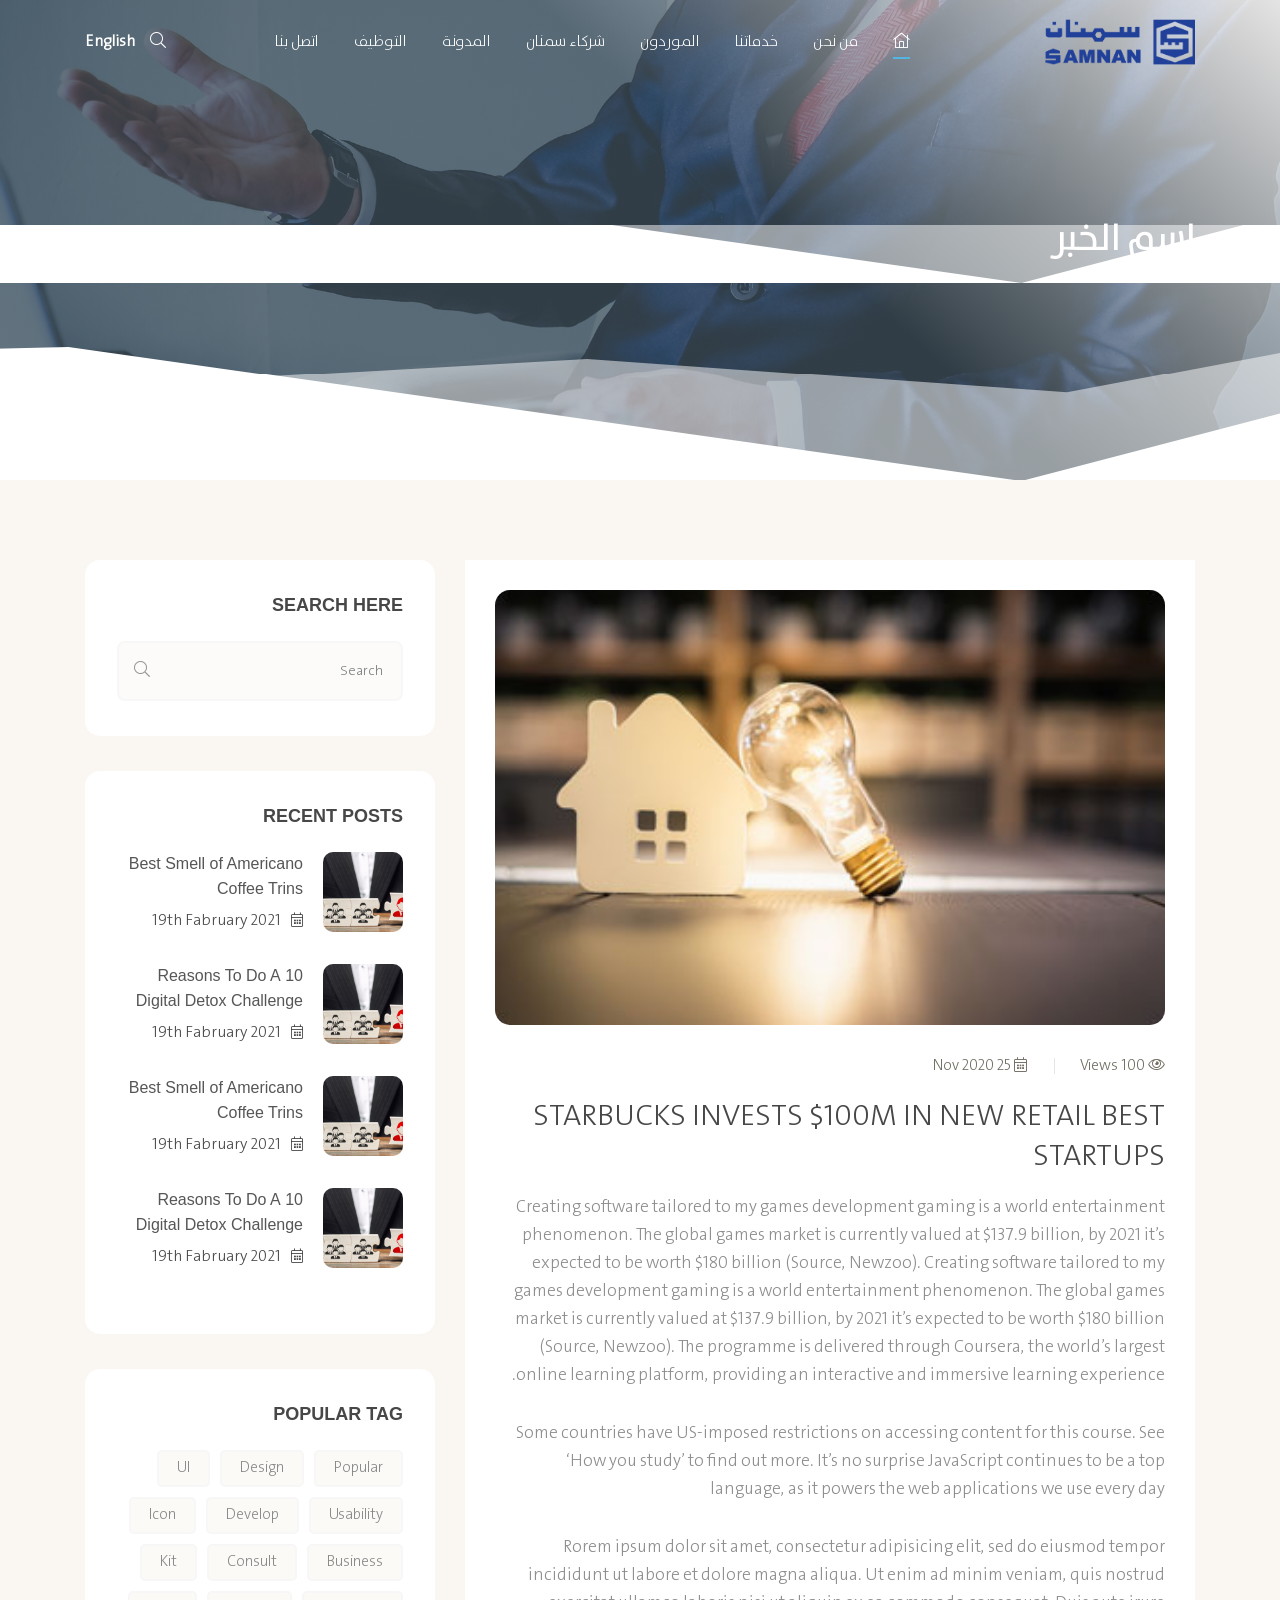
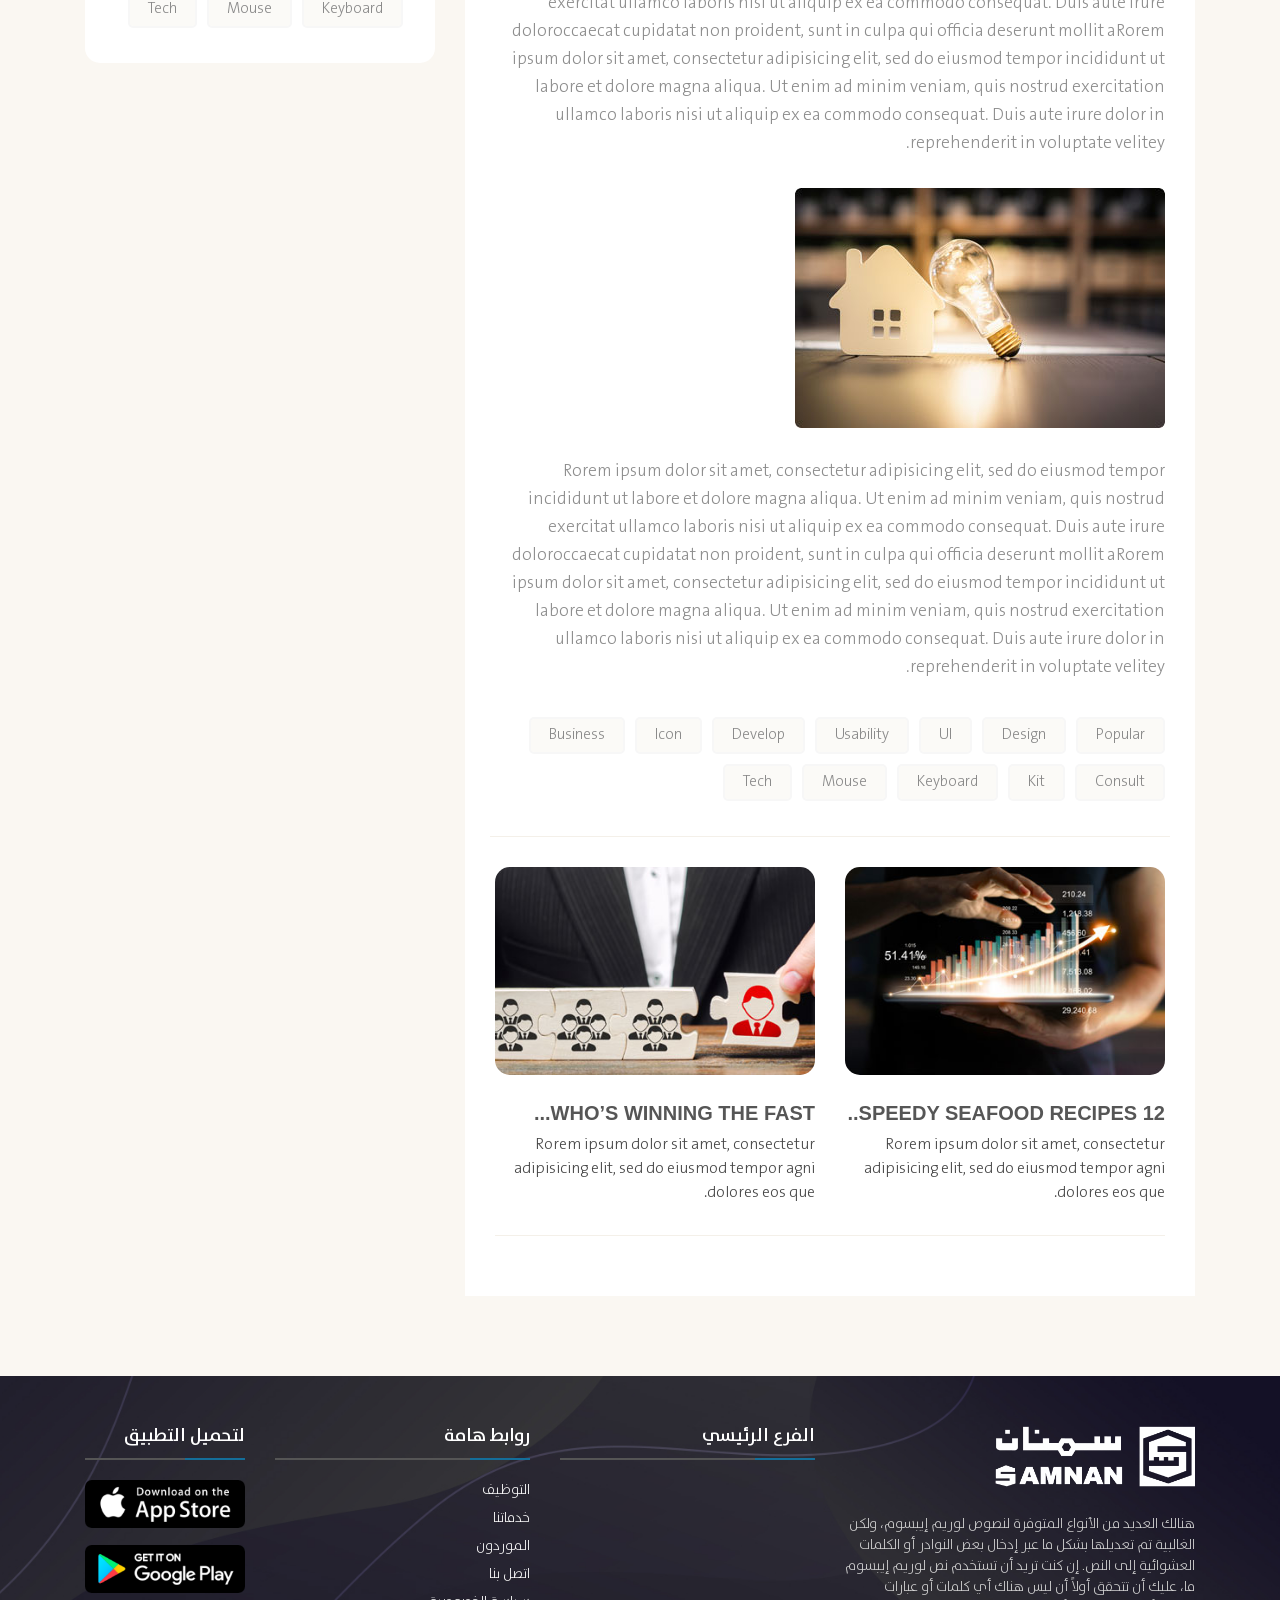
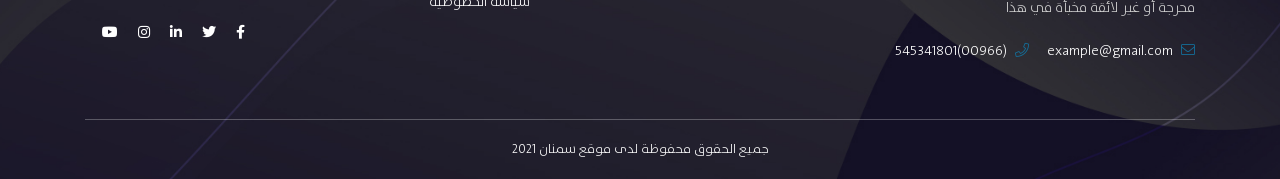
<file: single-post.html>
<!DOCTYPE html>
<html lang="en">

<head>
    <meta charset="UTF-8">
    <meta http-equiv="X-UA-Compatible" content="IE=edge">
    <meta name="viewport" content="width=device-width, initial-scale=1.0">
    <title>سمنان</title>

    <link href="https://fonts.googleapis.com/css2?family=Tajawal:wght@200;300;400;500;700;800;900&display=swap" rel="stylesheet">

    <!-- vendor styles -->
    <link rel="stylesheet" href="assets/vendor/FontAwesome/all.css">
    <link rel="stylesheet" href="assets/vendor/bootstrap/css/bootstrap.css">
    <link rel="stylesheet" href="assets/vendor/owl.carousel/css/owl.carousel.min.css">
    <link rel="stylesheet" href="assets/vendor/owl.carousel/css/owl.theme.default.min.css">
    <link rel="stylesheet" href="assets/vendor/animate.css/animate.css">
    <link rel="stylesheet" href="assets/vendor/venobox/venobox.css">
    <link rel="stylesheet" href="assets/vendor/jquery-ui/jquery-ui.css">
    <link rel="stylesheet" href="assets/vendor/datapicker/datapicker.css">
    <link rel="stylesheet" href="assets/vendor/nice-select/nice-select.css">

    <!-- main style -->
    <link rel="stylesheet" href="assets/css/style.css">

    <!-- <link rel="stylesheet" href="assets/css/style-ltr.css"> -->

    <style>
        body {
            background-color: #faf7f2;
        }
    </style>
</head>

<body>

    <!--======================== start NavBar =============================-->
    <div class="nav_bar" id="nav_bar">
        <div class="content">
            <div class="container">
                <div class="row align-items-center">
                    <div class="col-lg-3 col-8 logo">
                        <a href="#">
                            <img src="assets/img/logo.png" alt="img" class="img-fluid">
                            <img src="assets/img/vision.png" alt="img" class="img-fluid vission" id="vission_logo">
                        </a>
                    </div>
                    <div class="col-lg-7 nav-list">
                        <ul>
                            <li><a href="#" class="active"><i class="fal fa-home-lg"></i></a></li>
                            <li><a href="#">من نحن</a></li>
                            <li><a href="#">خدماتنا</a></li>
                            <li><a href="#">الموردون</a></li>
                            <li><a href="#">شركاء سمنان</a></li>
                            <li><a href="#">المدونة</a></li>
                            <li><a href="#">التوظيف</a></li>
                            <li><a href="#">اتصل بنا</a></li>
                        </ul>
                    </div>
                    <div class="col-4 d-block d-lg-none">
                        <div class="navbar-toggler">
                            <div>
                                <span class="one"></span>
                                <span class="two"></span>
                                <span class="three"></span>
                            </div>
                        </div>
                    </div>
                    <div class="col-lg-2 col-8 sochial d-none d-lg-flex">
                        <div class="content">
                            <span class="settings_item search_icon"><i class="fal fa-search"></i></span>
                            <span class="settings_item lang">
                                <a href="#">English</a>
                            </span>
                        </div>
                    </div>
                </div>
            </div>
        </div>
    </div>
    <div class="sidebar">
        <div class="sid-logo">
            <a href="#">
                <img src="assets/img/logo.png">
            </a>
        </div>
        <div class="btn-req additional">
            <div>
                <ul class="media">
                    <li><a href="#"><i class="fab fa-facebook-f"></i></a></li>
                    <li><a href="#"><i class="fab fa-twitter"></i></a></li>
                    <li><a href="#"><i class="fab fa-youtube"></i></a></li>
                </ul>
            </div>
        </div>
        <div class="side-nav mCustomScrollbar _mCS_1 mCS-dir-rtl mCS_no_scrollbar">
            <div id="mCSB_1" class="mCustomScrollBox mCS-light-1 mCSB_vertical mCSB_inside" style="max-height: 664px;" tabindex="0">
                <div id="mCSB_1_container" class="mCSB_container mCS_y_hidden mCS_no_scrollbar_y" style="position:relative; top:0; left:0;">
                    <ul>
                        <li><a href="#" class="active"><i class="fal fa-home-lg"></i></a></li>
                        <li><a href="#">من نحن</a></li>
                        <li><a href="#">التوظيف</a></li>
                        <li><a href="#">منشوراتنا</a></li>
                        <li><a href="#">خدماتنا</a></li>
                        <li><a href="#">الموردون</a></li>
                        <li><a href="#">شركاء سمنان</a></li>
                        <li><a href="#">المدونة</a></li>
                        <li><a href="#">سياسة الخصوصية</a></li>
                        <li><a href="#">اتصل بنا</a></li>
                    </ul>
                </div>
                <div id="mCSB_1_scrollbar_vertical" class="mCSB_scrollTools mCSB_1_scrollbar mCS-light-1 mCSB_scrollTools_vertical" style="display: none;">
                    <div class="mCSB_draggerContainer">
                        <div id="mCSB_1_dragger_vertical" class="mCSB_dragger" style="position: absolute; min-height: 30px; height: 0px; top: 0px;">
                            <div class="mCSB_dragger_bar" style="line-height: 30px;"></div>
                        </div>
                        <div class="mCSB_draggerRail"></div>
                    </div>
                </div>
            </div>
        </div>
    </div>
    <div class="overlay_gen" style="display: none;"></div>
    <!--======================== End NavBar =============================-->

    <!------------------------------Start page-header------------------------------->
    <section class="page-tittle" style="background-image: linear-gradient( 42deg, rgb(40 61 75 / 70%) 59%, rgba(255 255 255 /86%) 100%), url(assets/img/page_header_3.jpg)">
        <div class="display-table">
            <div class="table-cell">
                <div class="container">
                    <div class="info wow bounce">
                        <h3>اسم الخبر</h3>
                    </div>
                </div>
            </div>
        </div>
        <div class="et_pb_bottom_inside_divider" style="background-size: 1947px 198.08px;"></div>
    </section>
    <!------------------------------End page-header------------------------------->

    <!--==================== start single post page =======================-->
    <section class="blog_details_area">
        <div class="container">
            <div class="row">
                <div class="col-lg-8">
                    <div class="blog_dtls_wrap mb-50">
                        <div class="post_content mb-30">
                            <figure class="post_thumb mb-30">
                                <img src="assets/img/news/news-6.jpg" alt="">
                            </figure>
                            <ul class="post_meta ul_li">
                                <li><i class="fal fa-eye"></i> 100 Views</li>
                                <li><i class="fal fa-calendar-alt"></i> 25 Nov 2020</li>
                            </ul>
                            <h3 class="title">Starbucks invests $100M in new retail Best startups</h3>
                            <p>Creating software tailored to my games development gaming is a world entertainment phenomenon. The global games market is currently valued at $137.9 billion, by 2021 it’s expected to be worth $180 billion (Source, Newzoo).
                                Creating software tailored to my games development gaming is a world entertainment phenomenon. The global games market is currently valued at $137.9 billion, by 2021 it’s expected to be worth $180 billion (Source, Newzoo).
                                The programme is delivered through Coursera, the world’s largest online learning platform, providing an interactive and immersive learning experience.</p>

                            <p>Some countries have US-imposed restrictions on accessing content for this course. See ‘How you study’ to find out more. It’s no surprise JavaScript continues to be a top language, as it powers the web applications we use every
                                day
                            </p>
                            <p>Rorem ipsum dolor sit amet, consectetur adipisicing elit, sed do eiusmod tempor incididunt ut labore et dolore magna aliqua. Ut enim ad minim veniam, quis nostrud exercitat ullamco laboris nisi ut aliquip ex ea commodo consequat.
                                Duis aute irure doloroccaecat cupidatat non proident, sunt in culpa qui officia deserunt mollit aRorem ipsum dolor sit amet, consectetur adipisicing elit, sed do eiusmod tempor incididunt ut labore et dolore magna aliqua.
                                Ut enim ad minim veniam, quis nostrud exercitation ullamco laboris nisi ut aliquip ex ea commodo consequat. Duis aute irure dolor in reprehenderit in voluptate velitey.</p>
                            <div class="post_img mb-30">
                                <img src="assets/img/news/news-6.jpg" alt="" class="img-fluid">
                            </div>
                            <p>Rorem ipsum dolor sit amet, consectetur adipisicing elit, sed do eiusmod tempor incididunt ut labore et dolore magna aliqua. Ut enim ad minim veniam, quis nostrud exercitat ullamco laboris nisi ut aliquip ex ea commodo consequat.
                                Duis aute irure doloroccaecat cupidatat non proident, sunt in culpa qui officia deserunt mollit aRorem ipsum dolor sit amet, consectetur adipisicing elit, sed do eiusmod tempor incididunt ut labore et dolore magna aliqua.
                                Ut enim ad minim veniam, quis nostrud exercitation ullamco laboris nisi ut aliquip ex ea commodo consequat. Duis aute irure dolor in reprehenderit in voluptate velitey.</p>
                        </div>
                        <ul class="post_tags">
                            <li><a href="#">Popular</a></li>
                            <li><a href="#">Design</a></li>
                            <li><a href="#">UI</a></li>
                            <li><a href="#">Usability</a></li>
                            <li><a href="#">Develop</a></li>
                            <li><a href="#">Icon</a></li>
                            <li><a href="#">Business</a></li>
                            <li><a href="#">Consult</a></li>
                            <li><a href="#">Kit</a></li>
                            <li><a href="#">Keyboard</a></li>
                            <li><a href="#">Mouse</a></li>
                            <li><a href="#">Tech</a></li>
                        </ul>
                        <div class="related_posts">
                            <div class="row">
                                <div class="col-lg-6 col-md-6">
                                    <div class="rp_single mb-30">
                                        <div class="rp_thumb">
                                            <a href="blog-details.html"><img src="assets/img/news/news-7.jpg" alt=""></a>
                                        </div>
                                        <div class="rp_content">
                                            <h4><a href="blog-details.html">12 speedy seafood recipes..</a></h4>
                                            <p>Rorem ipsum dolor sit amet, consectetur adipisicing elit, sed do eiusmod tempor agni dolores eos que.</p>
                                        </div>
                                    </div>
                                </div>
                                <div class="col-lg-6 col-md-6">
                                    <div class="rp_single mb-30">
                                        <div class="rp_thumb">
                                            <a href="blog-details.html"><img src="assets/img/news/news-8.jpg" alt=""></a>
                                        </div>
                                        <div class="rp_content">
                                            <h4><a href="blog-details.html">Who’s winning the fast...</a></h4>
                                            <p>Rorem ipsum dolor sit amet, consectetur adipisicing elit, sed do eiusmod tempor agni dolores eos que.</p>
                                        </div>
                                    </div>
                                </div>
                            </div>
                        </div>
                    </div>
                </div>
                <div class="col-lg-4">
                    <div class="widget_wrap mb-50">
                        <div class="widget">
                            <h3 class="widget_title">Search Here</h3>
                            <form class="search_widget" action="#">
                                <input type="text" placeholder="Search">
                                <button type="button"><i class="fal fa-search"></i></button>
                            </form>
                        </div>
                        <div class="widget">
                            <h3 class="widget_title">Recent Posts</h3>
                            <ul class="widget_post">
                                <li>
                                    <div class="post_thumb">
                                        <a href="blog-details.html"><img src="assets/img/news/news-8.jpg"></a>
                                    </div>
                                    <div class="content">
                                        <h6><a href="blog-details.html">Best Smell of Americano Coffee Trins</a></h6>
                                        <span class="date"><i class="fal fa-calendar-alt"></i> 19th Fabruary
                                            2021</span>
                                    </div>
                                </li>
                                <li>
                                    <div class="post_thumb">
                                        <a href="blog-details.html"><img src="assets/img/news/news-8.jpg" alt=""></a>
                                    </div>
                                    <div class="content">
                                        <h6><a href="blog-details.html">10 Reasons To Do A Digital Detox Challenge</a></h6>
                                        <span class="date"><i class="fal fa-calendar-alt"></i> 19th Fabruary 2021</span>
                                    </div>
                                </li>
                                <li>
                                    <div class="post_thumb">
                                        <a href="blog-details.html"><img src="assets/img/news/news-8.jpg" alt=""></a>
                                    </div>
                                    <div class="content">
                                        <h6><a href="blog-details.html">Best Smell of Americano Coffee Trins</a></h6>
                                        <span class="date"><i class="fal fa-calendar-alt"></i> 19th Fabruary 2021</span>
                                    </div>
                                </li>
                                <li>
                                    <div class="post_thumb">
                                        <a href="blog-details.html"><img src="assets/img/news/news-8.jpg" alt=""></a>
                                    </div>
                                    <div class="content">
                                        <h6><a href="blog-details.html">10 Reasons To Do A Digital Detox Challenge</a></h6>
                                        <span class="date"><i class="fal fa-calendar-alt"></i> 19th Fabruary 2021</span>
                                    </div>
                                </li>
                            </ul>
                        </div>
                        <div class="widget">
                            <h3 class="widget_title">Popular Tag</h3>
                            <ul class="post_tags">
                                <li><a href="#">Popular</a></li>
                                <li><a href="#">Design</a></li>
                                <li><a href="#">UI</a></li>
                                <li><a href="#">Usability</a></li>
                                <li><a href="#">Develop</a></li>
                                <li><a href="#">Icon</a></li>
                                <li><a href="#">Business</a></li>
                                <li><a href="#">Consult</a></li>
                                <li><a href="#">Kit</a></li>
                                <li><a href="#">Keyboard</a></li>
                                <li><a href="#">Mouse</a></li>
                                <li><a href="#">Tech</a></li>
                            </ul>
                        </div>
                    </div>
                </div>
            </div>
        </div>
    </section>
    <!--==================== End single post page =======================-->


    <!--======================== start footer =============================-->
    <footer class="footer">
        <div class="container">
            <div class="footer-top">
                <div class="row">
                    <div class="col-lg-4 col-md-8">
                        <div class="site_info">
                            <a href="#" class="logo"><img src="assets/img/logo_footer.png" alt="logo"></a>
                            <p>هنالك العديد من الأنواع المتوفرة لنصوص لوريم إيبسوم، ولكن الغالبية تم تعديلها بشكل ما عبر إدخال بعض النوادر أو الكلمات العشوائية إلى النص. إن كنت تريد أن تستخدم نص لوريم إيبسوم ما، عليك أن تتحقق أولاً أن ليس هناك أي كلمات أو
                                عبارات محرجة أو غير لائقة مخبأة في هذا </p>
                            <div class="con">
                                <a href="mailto:youremailaddress" class="item">
                                    <i class="fal fa-envelope"></i>
                                    <span>example@gmail.com</span>
                                </a>
                                <a href="tel:5554280940" class="item">
                                    <i class="fal fa-phone"></i>
                                    <span>(00966)545341801</span>
                                </a>
                            </div>
                        </div>
                    </div>
                    <div class="col-lg-3 col-md-4">
                        <div class="head">
                            <h4>الفرع الرئيسي</h4>
                        </div>
                        <div class="map">
                            <iframe width="100%" height="100%" id="gmap_canvas" src="https://maps.google.com/maps?q=%D8%A7%D9%84%D8%B3%D8%B9%D9%88%D8%AF%D9%8A%D8%A9%20%D8%A7%D9%84%D8%B1%D9%8A%D8%A7%D8%B6&t=&z=13&ie=UTF8&iwloc=&output=embed" frameborder="0" scrolling="no" marginheight="0"
                                marginwidth="0"></iframe>
                        </div>
                    </div>
                    <div class="col-lg-3 col-md-6">
                        <div class="site_map">
                            <div class="list">
                                <div class="head">
                                    <h4>روابط هامة</h4>
                                </div>
                                <ul>
                                    <li><a href="#">التوظيف</a></li>
                                    <li><a href="#">خدماتنا</a></li>
                                    <li><a href="#">الموردون</a></li>
                                    <li><a href="#">اتصل بنا</a></li>
                                    <li><a href="#">سياسة الخصوصية</a></li>
                                </ul>
                            </div>
                        </div>
                    </div>
                    <div class="col-lg-2 col-md-6">
                        <div class="apps">
                            <div class="head">
                                <h4>لتحميل التطبيق</h4>
                            </div>
                            <div class="images">
                                <a href="#"><img src="assets/img/apps/01.png" alt="img"></a>
                                <a href="#"><img src="assets/img/apps/02.png" alt="img"></a>
                            </div>
                            <div class="sochial">
                                <a href="#"><i class="fab fa-facebook-f"></i></a>
                                <a href="#"><i class="fab fa-twitter"></i></a>
                                <a href="#"><i class="fab fa-linkedin-in"></i></a>
                                <a href="#"><i class="fab fa-instagram"></i></a>
                                <a href="#"><i class="fab fa-youtube"></i></a>
                            </div>
                        </div>
                    </div>
                </div>
            </div>
            <!--======================= Start copyright Section ===========================-->
            <div class="copyright">
                <p>جميع الحقوق محفوظة لدى موقع سمنان 2021</p>
            </div>
            <!--======================= Start copyright Section ===========================-->
        </div>
    </footer>
    <!--======================== End footer =============================-->



    <!--======================== start search popup =============================-->
    <div class="search-popup search-popup__default">
        <div class="search-popup__overlay search-toggler"></div>
        <div class="search-popup__content">
            <div class="aws-container" data-url="/themes/agrikon/?wc-ajax=aws_action" data-siteurl="https://ninetheme.com/themes/agrikon" data-lang="" data-show-loader="true" data-show-more="true" data-show-page="true" data-show-clear="true" data-mobile-screen="false"
                data-use-analytics="false" data-min-chars="1" data-buttons-order="1" data-is-mobile="false" data-page-id="4016" data-tax="">
                <form class="aws-search-form aws-show-clear" action="#" method="get" role="search">
                    <div class="aws-wrapper">
                        <label style="position:absolute !important;left:-10000px;top:auto;width:1px;height:1px;overflow:hidden;" class="aws-search-label" for="6054afa526acc">Search</label>
                        <input type="search" name="s" id="6054afa526acc" value="" class="aws-search-field" placeholder="Search" autocomplete="off">
                    </div>
                </form>
            </div>
        </div>
    </div>
    <!--======================== End search popup =============================-->



    <!-- ==================== button up =================== -->
    <div class="up"><i class="fas fa-chevron-up"></i></div>
    <!-- ==================== button up =================== -->



    <!-- vendor scripts -->
    <script src="assets/vendor/jquery/jquery-3.4.1.min.js"></script>
    <script src="assets/vendor/popper.js"></script>
    <script src="assets/vendor/bootstrap/js/bootstrap.min.js"></script>
    <script src="assets/vendor/jquery.easing/jquery.easing.min.js"></script>
    <script src="assets/vendor/owl.carousel/owl.carousel.min.js"></script>
    <script src="assets/vendor/wow/wow.js"></script>
    <script src="assets/vendor/venobox/venobox.min.js"></script>
    <script src="assets/vendor/mixitup/mixitup.min.js"></script>
    <script src="assets/vendor/multi-counter.js"></script>
    <script src="assets/vendor/jquery-ui/jquery-ui.js"></script>
    <script src="assets/vendor/datapicker/datapicker.js"></script>
    <script src="assets/vendor/nice-select/jquery.nice-select.js"></script>





    <!-- main.js -->
    <script src="assets/js/main.js"></script>



</body>

</html>
</file>
<file: assets/vendor/venobox/venobox.css>
/* ------ venobox.css --------*/
.vbox-overlay *, .vbox-overlay *:before, .vbox-overlay *:after{
    -webkit-backface-visibility: hidden;
    -webkit-box-sizing:border-box;
    -moz-box-sizing:border-box;
    box-sizing:border-box;
}
.vbox-overlay * { 
    -webkit-backface-visibility: visible;
    backface-visibility: visible;
}
.vbox-overlay{
    display: -webkit-flex;
    display: flex;
    -webkit-flex-direction: column;
    flex-direction: column;
    -webkit-justify-content: center;
    justify-content: center;
    -webkit-align-items: center;
    align-items: center;
    position: fixed;
    left: 0;
    top: 0;
    bottom: 0;
    right: 0;
    z-index: 1040;
    -webkit-transform:translateZ(1000px);
    transform: translateZ(1000px);
    transform-style: preserve-3d;
}

/* ----- navigation ----- */
.vbox-title{
    width: 100%;
    height: 40px;
    float: left;
    text-align: center;
    line-height: 28px;
    font-size: 12px;
    padding: 6px 40px;
    overflow: hidden;
    position: fixed;
    display: none;
    left: 0;
    z-index: 1050;
}
.vbox-close{
    cursor: pointer;
    position: fixed;
    top: 15px;
    right: 15px;
    width: 48px;
    height: 48px;
    display: block;
    background-position:10px center;
    overflow: hidden;
    font-size: 48px;
    line-height: 1;
    text-align: center;
    z-index: 1050;
}
.vbox-num{
    cursor: pointer;
    position: fixed;
    left: 0;
    height: 40px;
    display: block;
    overflow: hidden;
    line-height: 28px;
    font-size: 12px;
    padding: 6px 10px;
    display: none;
    z-index: 1050;
}
/* ----- navigation ARROWS ----- */
.vbox-next, .vbox-prev{
    position: fixed;
    top: 50%;
    margin-top: -15px;
    overflow: hidden;
    cursor: pointer;
    display: block;
    width: 45px;
    height: 45px;
    z-index: 1050;
}
.vbox-next span, .vbox-prev span{
    position: relative;
    width: 20px;
    height: 20px;
    border: 2px solid transparent;
    border-top-color: #B6B6B6;
    border-right-color: #B6B6B6;
    text-indent: -100px;
    position: absolute;
    top: 8px;
    display: block;
}
.vbox-prev{
    left: 15px;
}
.vbox-next{
    right: 30px;
}
.vbox-prev span{
    left: 10px;
    -ms-transform: rotate(-135deg);
    -webkit-transform: rotate(-135deg);
    transform: rotate(-135deg);
}
.vbox-next span{
    -ms-transform: rotate(45deg);
    -webkit-transform: rotate(45deg);
    transform: rotate(45deg);
    right: 10px;
}
/* ------- inline window ------ */
.vbox-inline{
    width: 420px;
    height: 315px;
    height: 70vh;
    padding: 10px;
    background: #fff;
    margin: 0 auto;
    overflow: auto;
    text-align: left;
}
/* ------- Video & iFrames window ------ */
.venoframe{
    max-width: 100%;
    width: 100%;
    border: none;
    width: 100%;
    height: 260px;
    height: 70vh;
}
.venoframe.vbvid{
    height: 260px;
}
@media (min-width: 768px) {
    .venoframe, .vbox-inline{
        width: 90%;
        height: 360px;
        height: 70vh;
    }
    .venoframe.vbvid{
        width: 640px;
        height: 360px;
    }
}
@media (min-width: 992px) {
    .venoframe, .vbox-inline{
        max-width: 1200px;
        width: 80%;
        height: 540px;
        height: 70vh;
    }
    .venoframe.vbvid{
        width: 960px;
        height: 540px;
    }
}
/* 
Please do NOT edit this part! 
or at least read this note: http://i.imgur.com/7C0ws9e.gif
*/
.vbox-open{
    overflow: hidden;
}
.vbox-container{
    position: absolute;
    left: 0;
    right: 0;
    top: 0;
    bottom: 0;
    overflow-x: hidden;
    overflow-y: auto;
    overflow-scrolling: touch;
    -webkit-overflow-scrolling: touch;
    z-index: 20;
    max-height: 100%;

}

.vbox-content{
    text-align: center;
    float: left;
    width: 100%;
    position: relative;
    overflow: hidden;
    padding: 20px 10px;
}
.vbox-container img{
    max-width: 100%;
    height: auto;
}
.figlio{
    max-width: 100%;
    text-align: initial;
    border: 8px solid rgba(255, 255, 255, 0.4);
}
img.figlio{
    -webkit-user-select: none;
-khtml-user-select: none;
-moz-user-select: none;
-o-user-select: none;
user-select: none;
}
.vbox-content.swipe-left{
    margin-left: -200px !important;
}
.vbox-content.swipe-right{
    margin-left: 200px !important;
}
.animated{
    webkit-transition: margin 300ms ease-out;
    transition: margin 300ms ease-out;
}
.animate-in{
    opacity: 1;
}
.animate-out{
    opacity: 0;
}
/* ---------- preloader ----------
 * SPINKIT 
 * http://tobiasahlin.com/spinkit/
-------------------------------- */
.sk-double-bounce,.sk-rotating-plane{width:40px;height:40px;margin:40px auto}.sk-rotating-plane{background-color:#333;-webkit-animation:sk-rotatePlane 1.2s infinite ease-in-out;animation:sk-rotatePlane 1.2s infinite ease-in-out}@-webkit-keyframes sk-rotatePlane{0%{-webkit-transform:perspective(120px) rotateX(0) rotateY(0);transform:perspective(120px) rotateX(0) rotateY(0)}50%{-webkit-transform:perspective(120px) rotateX(-180.1deg) rotateY(0);transform:perspective(120px) rotateX(-180.1deg) rotateY(0)}100%{-webkit-transform:perspective(120px) rotateX(-180deg) rotateY(-179.9deg);transform:perspective(120px) rotateX(-180deg) rotateY(-179.9deg)}}@keyframes sk-rotatePlane{0%{-webkit-transform:perspective(120px) rotateX(0) rotateY(0);transform:perspective(120px) rotateX(0) rotateY(0)}50%{-webkit-transform:perspective(120px) rotateX(-180.1deg) rotateY(0);transform:perspective(120px) rotateX(-180.1deg) rotateY(0)}100%{-webkit-transform:perspective(120px) rotateX(-180deg) rotateY(-179.9deg);transform:perspective(120px) rotateX(-180deg) rotateY(-179.9deg)}}.sk-double-bounce{position:relative}.sk-double-bounce .sk-child{width:100%;height:100%;border-radius:50%;background-color:#333;opacity:.6;position:absolute;top:0;left:0;-webkit-animation:sk-doubleBounce 2s infinite ease-in-out;animation:sk-doubleBounce 2s infinite ease-in-out}.sk-chasing-dots .sk-child,.sk-spinner-pulse,.sk-three-bounce .sk-child{background-color:#333;border-radius:100%}.sk-double-bounce .sk-double-bounce2{-webkit-animation-delay:-1s;animation-delay:-1s}@-webkit-keyframes sk-doubleBounce{0%,100%{-webkit-transform:scale(0);transform:scale(0)}50%{-webkit-transform:scale(1);transform:scale(1)}}@keyframes sk-doubleBounce{0%,100%{-webkit-transform:scale(0);transform:scale(0)}50%{-webkit-transform:scale(1);transform:scale(1)}}.sk-wave{margin:40px auto;width:50px;height:40px;text-align:center;font-size:10px}.sk-wave .sk-rect{background-color:#333;height:100%;width:6px;display:inline-block;-webkit-animation:sk-waveStretchDelay 1.2s infinite ease-in-out;animation:sk-waveStretchDelay 1.2s infinite ease-in-out}.sk-wave .sk-rect1{-webkit-animation-delay:-1.2s;animation-delay:-1.2s}.sk-wave .sk-rect2{-webkit-animation-delay:-1.1s;animation-delay:-1.1s}.sk-wave .sk-rect3{-webkit-animation-delay:-1s;animation-delay:-1s}.sk-wave .sk-rect4{-webkit-animation-delay:-.9s;animation-delay:-.9s}.sk-wave .sk-rect5{-webkit-animation-delay:-.8s;animation-delay:-.8s}@-webkit-keyframes sk-waveStretchDelay{0%,100%,40%{-webkit-transform:scaleY(.4);transform:scaleY(.4)}20%{-webkit-transform:scaleY(1);transform:scaleY(1)}}@keyframes sk-waveStretchDelay{0%,100%,40%{-webkit-transform:scaleY(.4);transform:scaleY(.4)}20%{-webkit-transform:scaleY(1);transform:scaleY(1)}}.sk-wandering-cubes{margin:40px auto;width:40px;height:40px;position:relative}.sk-wandering-cubes .sk-cube{background-color:#333;width:10px;height:10px;position:absolute;top:0;left:0;-webkit-animation:sk-wanderingCube 1.8s ease-in-out -1.8s infinite both;animation:sk-wanderingCube 1.8s ease-in-out -1.8s infinite both}.sk-chasing-dots,.sk-spinner-pulse{width:40px;height:40px;margin:40px auto}.sk-wandering-cubes .sk-cube2{-webkit-animation-delay:-.9s;animation-delay:-.9s}@-webkit-keyframes sk-wanderingCube{0%{-webkit-transform:rotate(0);transform:rotate(0)}25%{-webkit-transform:translateX(30px) rotate(-90deg) scale(.5);transform:translateX(30px) rotate(-90deg) scale(.5)}50%{-webkit-transform:translateX(30px) translateY(30px) rotate(-179deg);transform:translateX(30px) translateY(30px) rotate(-179deg)}50.1%{-webkit-transform:translateX(30px) translateY(30px) rotate(-180deg);transform:translateX(30px) translateY(30px) rotate(-180deg)}75%{-webkit-transform:translateX(0) translateY(30px) rotate(-270deg) scale(.5);transform:translateX(0) translateY(30px) rotate(-270deg) scale(.5)}100%{-webkit-transform:rotate(-360deg);transform:rotate(-360deg)}}@keyframes sk-wanderingCube{0%{-webkit-transform:rotate(0);transform:rotate(0)}25%{-webkit-transform:translateX(30px) rotate(-90deg) scale(.5);transform:translateX(30px) rotate(-90deg) scale(.5)}50%{-webkit-transform:translateX(30px) translateY(30px) rotate(-179deg);transform:translateX(30px) translateY(30px) rotate(-179deg)}50.1%{-webkit-transform:translateX(30px) translateY(30px) rotate(-180deg);transform:translateX(30px) translateY(30px) rotate(-180deg)}75%{-webkit-transform:translateX(0) translateY(30px) rotate(-270deg) scale(.5);transform:translateX(0) translateY(30px) rotate(-270deg) scale(.5)}100%{-webkit-transform:rotate(-360deg);transform:rotate(-360deg)}}.sk-spinner-pulse{-webkit-animation:sk-pulseScaleOut 1s infinite ease-in-out;animation:sk-pulseScaleOut 1s infinite ease-in-out}@-webkit-keyframes sk-pulseScaleOut{0%{-webkit-transform:scale(0);transform:scale(0)}100%{-webkit-transform:scale(1);transform:scale(1);opacity:0}}@keyframes sk-pulseScaleOut{0%{-webkit-transform:scale(0);transform:scale(0)}100%{-webkit-transform:scale(1);transform:scale(1);opacity:0}}.sk-chasing-dots{position:relative;text-align:center;-webkit-animation:sk-chasingDotsRotate 2s infinite linear;animation:sk-chasingDotsRotate 2s infinite linear}.sk-chasing-dots .sk-child{width:60%;height:60%;display:inline-block;position:absolute;top:0;-webkit-animation:sk-chasingDotsBounce 2s infinite ease-in-out;animation:sk-chasingDotsBounce 2s infinite ease-in-out}.sk-chasing-dots .sk-dot2{top:auto;bottom:0;-webkit-animation-delay:-1s;animation-delay:-1s}@-webkit-keyframes sk-chasingDotsRotate{100%{-webkit-transform:rotate(360deg);transform:rotate(360deg)}}@keyframes sk-chasingDotsRotate{100%{-webkit-transform:rotate(360deg);transform:rotate(360deg)}}@-webkit-keyframes sk-chasingDotsBounce{0%,100%{-webkit-transform:scale(0);transform:scale(0)}50%{-webkit-transform:scale(1);transform:scale(1)}}@keyframes sk-chasingDotsBounce{0%,100%{-webkit-transform:scale(0);transform:scale(0)}50%{-webkit-transform:scale(1);transform:scale(1)}}.sk-three-bounce{margin:40px auto;width:80px;text-align:center}.sk-three-bounce .sk-child{width:20px;height:20px;display:inline-block;-webkit-animation:sk-three-bounce 1.4s ease-in-out 0s infinite both;animation:sk-three-bounce 1.4s ease-in-out 0s infinite both}.sk-circle .sk-child:before,.sk-fading-circle .sk-circle:before{display:block;border-radius:100%;content:'';background-color:#333}.sk-three-bounce .sk-bounce1{-webkit-animation-delay:-.32s;animation-delay:-.32s}.sk-three-bounce .sk-bounce2{-webkit-animation-delay:-.16s;animation-delay:-.16s}@-webkit-keyframes sk-three-bounce{0%,100%,80%{-webkit-transform:scale(0);transform:scale(0)}40%{-webkit-transform:scale(1);transform:scale(1)}}@keyframes sk-three-bounce{0%,100%,80%{-webkit-transform:scale(0);transform:scale(0)}40%{-webkit-transform:scale(1);transform:scale(1)}}.sk-circle{margin:40px auto;width:40px;height:40px;position:relative}.sk-circle .sk-child{width:100%;height:100%;position:absolute;left:0;top:0}.sk-circle .sk-child:before{margin:0 auto;width:15%;height:15%;-webkit-animation:sk-circleBounceDelay 1.2s infinite ease-in-out both;animation:sk-circleBounceDelay 1.2s infinite ease-in-out both}.sk-circle .sk-circle2{-webkit-transform:rotate(30deg);-ms-transform:rotate(30deg);transform:rotate(30deg)}.sk-circle .sk-circle3{-webkit-transform:rotate(60deg);-ms-transform:rotate(60deg);transform:rotate(60deg)}.sk-circle .sk-circle4{-webkit-transform:rotate(90deg);-ms-transform:rotate(90deg);transform:rotate(90deg)}.sk-circle .sk-circle5{-webkit-transform:rotate(120deg);-ms-transform:rotate(120deg);transform:rotate(120deg)}.sk-circle .sk-circle6{-webkit-transform:rotate(150deg);-ms-transform:rotate(150deg);transform:rotate(150deg)}.sk-circle .sk-circle7{-webkit-transform:rotate(180deg);-ms-transform:rotate(180deg);transform:rotate(180deg)}.sk-circle .sk-circle8{-webkit-transform:rotate(210deg);-ms-transform:rotate(210deg);transform:rotate(210deg)}.sk-circle .sk-circle9{-webkit-transform:rotate(240deg);-ms-transform:rotate(240deg);transform:rotate(240deg)}.sk-circle .sk-circle10{-webkit-transform:rotate(270deg);-ms-transform:rotate(270deg);transform:rotate(270deg)}.sk-circle .sk-circle11{-webkit-transform:rotate(300deg);-ms-transform:rotate(300deg);transform:rotate(300deg)}.sk-circle .sk-circle12{-webkit-transform:rotate(330deg);-ms-transform:rotate(330deg);transform:rotate(330deg)}.sk-circle .sk-circle2:before{-webkit-animation-delay:-1.1s;animation-delay:-1.1s}.sk-circle .sk-circle3:before{-webkit-animation-delay:-1s;animation-delay:-1s}.sk-circle .sk-circle4:before{-webkit-animation-delay:-.9s;animation-delay:-.9s}.sk-circle .sk-circle5:before{-webkit-animation-delay:-.8s;animation-delay:-.8s}.sk-circle .sk-circle6:before{-webkit-animation-delay:-.7s;animation-delay:-.7s}.sk-circle .sk-circle7:before{-webkit-animation-delay:-.6s;animation-delay:-.6s}.sk-circle .sk-circle8:before{-webkit-animation-delay:-.5s;animation-delay:-.5s}.sk-circle .sk-circle9:before{-webkit-animation-delay:-.4s;animation-delay:-.4s}.sk-circle .sk-circle10:before{-webkit-animation-delay:-.3s;animation-delay:-.3s}.sk-circle .sk-circle11:before{-webkit-animation-delay:-.2s;animation-delay:-.2s}.sk-circle .sk-circle12:before{-webkit-animation-delay:-.1s;animation-delay:-.1s}@-webkit-keyframes sk-circleBounceDelay{0%,100%,80%{-webkit-transform:scale(0);transform:scale(0)}40%{-webkit-transform:scale(1);transform:scale(1)}}@keyframes sk-circleBounceDelay{0%,100%,80%{-webkit-transform:scale(0);transform:scale(0)}40%{-webkit-transform:scale(1);transform:scale(1)}}.sk-cube-grid{width:40px;height:40px;margin:40px auto}.sk-cube-grid .sk-cube{width:33.33%;height:33.33%;background-color:#333;float:left;-webkit-animation:sk-cubeGridScaleDelay 1.3s infinite ease-in-out;animation:sk-cubeGridScaleDelay 1.3s infinite ease-in-out}.sk-cube-grid .sk-cube1{-webkit-animation-delay:.2s;animation-delay:.2s}.sk-cube-grid .sk-cube2{-webkit-animation-delay:.3s;animation-delay:.3s}.sk-cube-grid .sk-cube3{-webkit-animation-delay:.4s;animation-delay:.4s}.sk-cube-grid .sk-cube4{-webkit-animation-delay:.1s;animation-delay:.1s}.sk-cube-grid .sk-cube5{-webkit-animation-delay:.2s;animation-delay:.2s}.sk-cube-grid .sk-cube6{-webkit-animation-delay:.3s;animation-delay:.3s}.sk-cube-grid .sk-cube7{-webkit-animation-delay:0ms;animation-delay:0ms}.sk-cube-grid .sk-cube8{-webkit-animation-delay:.1s;animation-delay:.1s}.sk-cube-grid .sk-cube9{-webkit-animation-delay:.2s;animation-delay:.2s}@-webkit-keyframes sk-cubeGridScaleDelay{0%,100%,70%{-webkit-transform:scale3D(1,1,1);transform:scale3D(1,1,1)}35%{-webkit-transform:scale3D(0,0,1);transform:scale3D(0,0,1)}}@keyframes sk-cubeGridScaleDelay{0%,100%,70%{-webkit-transform:scale3D(1,1,1);transform:scale3D(1,1,1)}35%{-webkit-transform:scale3D(0,0,1);transform:scale3D(0,0,1)}}.sk-fading-circle{margin:40px auto;width:40px;height:40px;position:relative}.sk-fading-circle .sk-circle{width:100%;height:100%;position:absolute;left:0;top:0}.sk-fading-circle .sk-circle:before{margin:0 auto;width:15%;height:15%;-webkit-animation:sk-circleFadeDelay 1.2s infinite ease-in-out both;animation:sk-circleFadeDelay 1.2s infinite ease-in-out both}.sk-fading-circle .sk-circle2{-webkit-transform:rotate(30deg);-ms-transform:rotate(30deg);transform:rotate(30deg)}.sk-fading-circle .sk-circle3{-webkit-transform:rotate(60deg);-ms-transform:rotate(60deg);transform:rotate(60deg)}.sk-fading-circle .sk-circle4{-webkit-transform:rotate(90deg);-ms-transform:rotate(90deg);transform:rotate(90deg)}.sk-fading-circle .sk-circle5{-webkit-transform:rotate(120deg);-ms-transform:rotate(120deg);transform:rotate(120deg)}.sk-fading-circle .sk-circle6{-webkit-transform:rotate(150deg);-ms-transform:rotate(150deg);transform:rotate(150deg)}.sk-fading-circle .sk-circle7{-webkit-transform:rotate(180deg);-ms-transform:rotate(180deg);transform:rotate(180deg)}.sk-fading-circle .sk-circle8{-webkit-transform:rotate(210deg);-ms-transform:rotate(210deg);transform:rotate(210deg)}.sk-fading-circle .sk-circle9{-webkit-transform:rotate(240deg);-ms-transform:rotate(240deg);transform:rotate(240deg)}.sk-fading-circle .sk-circle10{-webkit-transform:rotate(270deg);-ms-transform:rotate(270deg);transform:rotate(270deg)}.sk-fading-circle .sk-circle11{-webkit-transform:rotate(300deg);-ms-transform:rotate(300deg);transform:rotate(300deg)}.sk-fading-circle .sk-circle12{-webkit-transform:rotate(330deg);-ms-transform:rotate(330deg);transform:rotate(330deg)}.sk-fading-circle .sk-circle2:before{-webkit-animation-delay:-1.1s;animation-delay:-1.1s}.sk-fading-circle .sk-circle3:before{-webkit-animation-delay:-1s;animation-delay:-1s}.sk-fading-circle .sk-circle4:before{-webkit-animation-delay:-.9s;animation-delay:-.9s}.sk-fading-circle .sk-circle5:before{-webkit-animation-delay:-.8s;animation-delay:-.8s}.sk-fading-circle .sk-circle6:before{-webkit-animation-delay:-.7s;animation-delay:-.7s}.sk-fading-circle .sk-circle7:before{-webkit-animation-delay:-.6s;animation-delay:-.6s}.sk-fading-circle .sk-circle8:before{-webkit-animation-delay:-.5s;animation-delay:-.5s}.sk-fading-circle .sk-circle9:before{-webkit-animation-delay:-.4s;animation-delay:-.4s}.sk-fading-circle .sk-circle10:before{-webkit-animation-delay:-.3s;animation-delay:-.3s}.sk-fading-circle .sk-circle11:before{-webkit-animation-delay:-.2s;animation-delay:-.2s}.sk-fading-circle .sk-circle12:before{-webkit-animation-delay:-.1s;animation-delay:-.1s}@-webkit-keyframes sk-circleFadeDelay{0%,100%,39%{opacity:0}40%{opacity:1}}@keyframes sk-circleFadeDelay{0%,100%,39%{opacity:0}40%{opacity:1}}.sk-folding-cube{margin:40px auto;width:40px;height:40px;position:relative;-webkit-transform:rotateZ(45deg);transform:rotateZ(45deg)}.sk-folding-cube .sk-cube{float:left;width:50%;height:50%;position:relative;-webkit-transform:scale(1.1);-ms-transform:scale(1.1);transform:scale(1.1)}.sk-folding-cube .sk-cube:before{content:'';position:absolute;top:0;left:0;width:100%;height:100%;background-color:#333;-webkit-animation:sk-foldCubeAngle 2.4s infinite linear both;animation:sk-foldCubeAngle 2.4s infinite linear both;-webkit-transform-origin:100% 100%;-ms-transform-origin:100% 100%;transform-origin:100% 100%}.sk-folding-cube .sk-cube2{-webkit-transform:scale(1.1) rotateZ(90deg);transform:scale(1.1) rotateZ(90deg)}.sk-folding-cube .sk-cube3{-webkit-transform:scale(1.1) rotateZ(180deg);transform:scale(1.1) rotateZ(180deg)}.sk-folding-cube .sk-cube4{-webkit-transform:scale(1.1) rotateZ(270deg);transform:scale(1.1) rotateZ(270deg)}.sk-folding-cube .sk-cube2:before{-webkit-animation-delay:.3s;animation-delay:.3s}.sk-folding-cube .sk-cube3:before{-webkit-animation-delay:.6s;animation-delay:.6s}.sk-folding-cube .sk-cube4:before{-webkit-animation-delay:.9s;animation-delay:.9s}@-webkit-keyframes sk-foldCubeAngle{0%,10%{-webkit-transform:perspective(140px) rotateX(-180deg);transform:perspective(140px) rotateX(-180deg);opacity:0}25%,75%{-webkit-transform:perspective(140px) rotateX(0);transform:perspective(140px) rotateX(0);opacity:1}100%,90%{-webkit-transform:perspective(140px) rotateY(180deg);transform:perspective(140px) rotateY(180deg);opacity:0}}@keyframes sk-foldCubeAngle{0%,10%{-webkit-transform:perspective(140px) rotateX(-180deg);transform:perspective(140px) rotateX(-180deg);opacity:0}25%,75%{-webkit-transform:perspective(140px) rotateX(0);transform:perspective(140px) rotateX(0);opacity:1}100%,90%{-webkit-transform:perspective(140px) rotateY(180deg);transform:perspective(140px) rotateY(180deg);opacity:0}}
</file>
<file: assets/vendor/nice-select/nice-select.css>
.nice-select {
    -webkit-tap-highlight-color: transparent;
    background-color: #fff;
    border-radius: 5px;
    border: solid 1px #e8e8e8;
    box-sizing: border-box;
    clear: both;
    cursor: pointer;
    display: block;
    float: left;
    font-family: inherit;
    font-size: 14px;
    font-weight: normal;
    height: 42px;
    line-height: 40px;
    outline: none;
    padding-left: 18px;
    padding-right: 30px;
    position: relative;
    text-align: left !important;
    -webkit-transition: all 0.2s ease-in-out;
    transition: all 0.2s ease-in-out;
    -webkit-user-select: none;
    -moz-user-select: none;
    -ms-user-select: none;
    user-select: none;
    white-space: nowrap;
    width: auto;
}

.nice-select:hover {
    border-color: #dbdbdb;
}

.nice-select:active,
.nice-select.open,
.nice-select:focus {
    border-color: #999;
}

.nice-select:after {
    border-bottom: 2px solid #999;
    border-right: 2px solid #999;
    content: '';
    display: block;
    height: 5px;
    margin-top: -4px;
    pointer-events: none;
    position: absolute;
    right: 12px;
    top: 50%;
    -webkit-transform-origin: 66% 66%;
    -ms-transform-origin: 66% 66%;
    transform-origin: 66% 66%;
    -webkit-transform: rotate(45deg);
    -ms-transform: rotate(45deg);
    transform: rotate(45deg);
    -webkit-transition: all 0.15s ease-in-out;
    transition: all 0.15s ease-in-out;
    width: 5px;
}

.nice-select.open:after {
    -webkit-transform: rotate(-135deg);
    -ms-transform: rotate(-135deg);
    transform: rotate(-135deg);
}

.nice-select.open .list {
    opacity: 1;
    pointer-events: auto;
    -webkit-transform: scale(1) translateY(0);
    -ms-transform: scale(1) translateY(0);
    transform: scale(1) translateY(0);
}

.nice-select.disabled {
    border-color: #ededed;
    color: #999;
    pointer-events: none;
}

.nice-select.disabled:after {
    border-color: #cccccc;
}

.nice-select.wide {
    width: 100%;
}

.nice-select.wide .list {
    left: 0 !important;
    right: 0 !important;
}

.nice-select.right {
    float: right;
}

.nice-select.right .list {
    left: auto;
    right: 0;
}

.nice-select.small {
    font-size: 12px;
    height: 36px;
    line-height: 34px;
}

.nice-select.small:after {
    height: 4px;
    width: 4px;
}

.nice-select.small .option {
    line-height: 34px;
    min-height: 34px;
}

.nice-select .list {
    background-color: #fff;
    border-radius: 5px;
    box-shadow: 0 0 0 1px rgba(68, 68, 68, 0.11);
    box-sizing: border-box;
    margin-top: 4px;
    opacity: 0;
    overflow: hidden;
    padding: 0;
    pointer-events: none;
    position: absolute;
    top: 100%;
    left: 0;
    -webkit-transform-origin: 50% 0;
    -ms-transform-origin: 50% 0;
    transform-origin: 50% 0;
    -webkit-transform: scale(0.75) translateY(-21px);
    -ms-transform: scale(0.75) translateY(-21px);
    transform: scale(0.75) translateY(-21px);
    -webkit-transition: all 0.2s cubic-bezier(0.5, 0, 0, 1.25), opacity 0.15s ease-out;
    transition: all 0.2s cubic-bezier(0.5, 0, 0, 1.25), opacity 0.15s ease-out;
    z-index: 9;
}

.nice-select .list:hover .option:not(:hover) {
    background-color: transparent !important;
}

.nice-select .option {
    cursor: pointer;
    font-weight: 400;
    line-height: 40px;
    list-style: none;
    min-height: 40px;
    outline: none;
    padding-left: 18px;
    padding-right: 29px;
    text-align: left;
    -webkit-transition: all 0.2s;
    transition: all 0.2s;
}

.nice-select .option:hover,
.nice-select .option.focus,
.nice-select .option.selected.focus {
    background-color: #f6f6f6;
}

.nice-select .option.selected {
    font-weight: bold;
}

.nice-select .option.disabled {
    background-color: transparent;
    color: #999;
    cursor: default;
}

.no-csspointerevents .nice-select .list {
    display: none;
}

.no-csspointerevents .nice-select.open .list {
    display: block;
}
</file>
<file: assets/css/style.css>
@charset "UTF-8";
/****Prifixes Mixin******/
/*****background properties Mixin*****/
/*--------------------------------------------------------------
# Start Global Page
--------------------------------------------------------------*/
@font-face {
  font-family: Bahij_Bold;
  src: url(../fonts/Bahij_Bold.ttf);
}
@font-face {
  font-family: Bahij_Light;
  src: url(../fonts/Bahij_Light.ttf);
}
@font-face {
  font-family: Bahij_SemiBold;
  src: url(../fonts/Bahij_SemiBold.ttf);
}
@font-face {
  font-family: Tajawal;
  src: url(../fonts/Tajawal-Regular.ttf);
}
body::-webkit-scrollbar-track {
  background-color: #d7d7d7;
}

body::-webkit-scrollbar {
  width: 6px;
  background-color: #F5F5F5;
}

body::-webkit-scrollbar-thumb {
  border-radius: 0;
  background-color: #146e99;
}

body {
  font-family: Bahij_Light, sans-serif;
  position: relative;
  background-color: #fff;
  color: #474747;
  direction: rtl;
  text-align: start;
}

ul {
  list-style: none;
  padding: 0;
  margin: 0;
}

button {
  outline: none !important;
}

label {
  margin-inline-start: 2px;
}

a {
  transition: 0.3s;
  color: #565656;
}
a:hover {
  text-decoration: none;
  color: #146e99;
}

.mt-50 {
  margin-top: 50px;
}

.mt-30 {
  margin-top: 30px;
}

.mb-40 {
  margin-bottom: 40px;
}

.mb-30 {
  margin-bottom: 30px;
}

section {
  overflow: hidden;
  position: relative;
}

.owl-carousel {
  direction: ltr;
}

.main-color {
  color: #146e99;
}

.sec-color {
  color: #2c3550;
}

.bg_main-color {
  background-color: #146e99;
}

.overlay_gen {
  position: fixed;
  left: 0;
  top: 0;
  width: 100%;
  height: 100%;
  background-color: rgba(0, 0, 0, 0.76);
  z-index: 999999999;
  display: none;
}

.display-table {
  position: absolute;
  width: 100%;
  height: 100%;
  display: table;
}

.table-cell {
  display: table-cell;
  vertical-align: middle;
}

input::placeholder {
  color: #7A7F80;
}

.sticky_div {
  position: sticky;
  top: 20px;
}

.custom-text {
  border: 0;
  background-color: #FFFFFF;
  background-image: url("data:image/svg+xml,%3csvg width='100%25' height='100%25' xmlns='http://www.w3.org/2000/svg'%3e%3crect width='100%25' height='100%25' fill='none' rx='4' ry='4' stroke='%23EEEEEEFF' stroke-width='3' stroke-dasharray='6%2c 14' stroke-dashoffset='5' stroke-linecap='square'/%3e%3c/svg%3e");
  border-radius: 4px;
  outline: none;
  box-shadow: none !important;
  height: 150px !important;
  padding: 20px 15px;
  resize: none;
}
.custom-text::placeholder {
  color: rgba(122, 127, 128, 0.31);
}

.pagination_custom {
  text-align: center;
  display: flex;
}
.pagination_custom ul {
  margin: auto;
}
.pagination_custom ul li {
  float: left;
  margin: 0 5px;
}
.pagination_custom ul li a {
  width: 40px;
  height: 40px;
  border-radius: 2px;
  background-color: #f5f5f5;
  display: flex;
  align-items: center;
  justify-content: center;
}
.pagination_custom ul li.active a, .pagination_custom ul li:hover a {
  background-color: #0397FB;
  color: #fff;
}

/*--------------------------------------------------------------
# End Global Page
--------------------------------------------------------------*/
/*--------------------------------------------------------------
# Start Nav Top
--------------------------------------------------------------*/
.topbar {
  background: linear-gradient(90deg, #146e99 0%, #2c3550 100%);
  padding: 7px 0;
}
.topbar .container,
.topbar .container-fluid {
  display: -webkit-box;
  display: -ms-flexbox;
  display: flex;
  -webkit-box-pack: justify;
  -ms-flex-pack: justify;
  justify-content: space-between;
  -webkit-box-align: center;
  -ms-flex-align: center;
  align-items: center;
  -ms-flex-wrap: wrap;
  flex-wrap: wrap;
}
.topbar .topbar__left {
  display: -webkit-box;
  display: -ms-flexbox;
  display: flex;
  -webkit-box-align: center;
  -ms-flex-align: center;
  align-items: center;
  -ms-flex-wrap: wrap;
  flex-wrap: wrap;
}
.topbar .topbar__left .topbar__social {
  display: -webkit-box;
  display: -ms-flexbox;
  display: flex;
  -webkit-box-align: center;
  -ms-flex-align: center;
  align-items: center;
}
.topbar .topbar__left .topbar__social .fa-facebook-square:before {
  content: "";
}
.topbar .topbar__left .topbar__social .icon {
  width: 30px;
  height: 30px;
  border-radius: 50%;
  border: 1px solid #fff;
  display: inline-flex;
  align-items: center;
  justify-content: center;
  transition: 0.3s;
  color: #fff;
  font-size: 13px;
}
.topbar .topbar__left .topbar__social .icon:not(:last-of-type) {
  margin-inline-end: 10px;
}
.topbar .topbar__left .topbar__social .icon:hover {
  color: #146e99 !important;
  background-color: #fff;
}
.topbar .topbar__left p {
  font-size: 15px;
  font-weight: 500;
  color: #6e7673;
  margin: 0;
}
.topbar .topbar__right {
  display: -webkit-box;
  display: -ms-flexbox;
  display: flex;
  -webkit-box-align: center;
  -ms-flex-align: center;
  align-items: center;
}
.topbar .topbar__right > a {
  color: #fff;
  font-size: 12px;
  -webkit-transition: all 0.3s ease;
  transition: all 0.3s ease;
  display: -webkit-box;
  display: -ms-flexbox;
  display: flex;
  -webkit-box-align: center;
  -ms-flex-align: center;
  align-items: center;
  font-weight: 500;
}
.topbar .topbar__right > a + a {
  margin-inline-start: 30px;
}
.topbar .topbar__right > a + a:hover {
  color: #f2f2f2;
}
.topbar .topbar__right > a > i {
  font-size: 14px;
  color: #fff;
  -webkit-transition: all 0.3s ease;
  transition: all 0.3s ease;
  margin-inline-end: 10px;
}

@media (max-width: 767.98px) {
  .topbar {
    padding: 10px 0;
  }

  .topbar .topbar__right > a + a {
    margin-inline-start: 17px;
  }
}
@media (max-width: 575.98px) {
  .topbar .topbar__left {
    display: none;
  }
  .topbar .topbar__right {
    width: 100%;
    justify-content: space-between;
  }
}
/*--------------------------------------------------------------
# End Nav Top
--------------------------------------------------------------*/
/*--------------------------------------------------------------
# Start nav-menu
--------------------------------------------------------------*/
.nav_bar {
  transition: 0.3s;
  height: 0;
  position: fixed;
  width: 100%;
  z-index: 9;
}
.nav_bar .content {
  padding: 15px 0;
  transition: 0.3s;
}
.nav_bar .logo img {
  width: 150px;
  transition: 0.3s;
}
.nav_bar .logo .vission {
  width: 50px;
  margin-inline-start: 17px;
  display: none;
  transition: 0.3s;
}
.nav_bar .logo .vission.active {
  display: inline-block;
}
.nav_bar .nav-list ul {
  display: flex;
  align-items: center;
  justify-content: space-between;
}
.nav_bar .nav-list ul li a {
  font-family: "bahij_Light";
  font-size: 15px;
  position: relative;
  color: #fff;
}
.nav_bar .nav-list ul li a::before {
  content: "";
  position: absolute;
  bottom: -5px;
  right: 0;
  width: 0;
  height: 2px;
  background-color: #54b5e2;
  transition: width 0.6s cubic-bezier(0.25, 1, 0.5, 1);
}
.nav_bar .nav-list ul li a:hover::before {
  left: 0;
  right: auto;
  width: 100%;
}
.nav_bar .nav-list ul li a.active::before {
  width: 100%;
}
.nav_bar .sochial {
  display: flex;
  align-items: center;
  justify-content: flex-end;
}
.nav_bar .sochial .content {
  display: flex;
  align-items: center;
}
.nav_bar .sochial .content .search_icon {
  color: #fff;
  cursor: pointer;
  transition: 0.3s;
  margin-inline-end: 15px;
}
.nav_bar .sochial .content .lang {
  font-weight: 900;
}
.nav_bar .sochial .content .lang a {
  color: #fff;
}
.nav_bar .sochial .media {
  margin-inline-end: 25px;
}
.nav_bar .sochial .media li a {
  color: #fff;
}
.nav_bar .sochial .media li a:hover {
  color: #54b5e2;
}
.nav_bar .sochial .media li:not(:last-of-type) {
  margin-inline-end: 30px;
}
.nav_bar .sochial .main-btn {
  display: flex;
  align-items: center;
  padding: 7px 30px;
}
.nav_bar .sochial .main-btn i {
  margin-inline-end: 10px;
}
.nav_bar .navbar-toggler {
  display: flex;
  align-items: center;
  justify-content: flex-end;
  padding: 0.25rem 0;
}
.nav_bar .navbar-toggler > div {
  cursor: pointer;
}
.nav_bar .navbar-toggler span {
  display: block;
  width: 30px;
  height: 3px;
  background: #fff;
  transition: 0.3s;
}
.nav_bar .navbar-toggler .two {
  margin: 7px 0;
  width: 23px;
  margin-inline-start: 6px;
}
.nav_bar .navbar-toggler.open .one {
  transform: rotate(-45deg) translate(-3px, 10px);
}
.nav_bar .navbar-toggler.open .two {
  opacity: 0;
}
.nav_bar .navbar-toggler.open .three {
  transform: rotate(45deg) translate(-4px, -11px);
}

.sidebar {
  background-size: cover;
  position: fixed;
  height: 100%;
  right: 0;
  top: 0;
  width: 250px;
  background: #fff;
  z-index: 9999999999;
  transform: translateX(100%);
  transition: all 0.3s;
  background-position: 36%;
  opacity: 1;
}
.sidebar.opened {
  transform: translateX(0%);
  transition: all 0.3s;
}
.sidebar .sid-logo {
  position: relative;
  z-index: 3;
  text-align: center;
  padding: 20px;
}
.sidebar .sid-logo img {
  width: 175px;
}
.sidebar .btn-req.additional {
  background-color: #146e99;
  padding: 15px 0;
}
.sidebar .btn-req.additional .media {
  width: 100%;
  justify-content: space-evenly;
}
.sidebar .btn-req.additional .media li {
  display: inline-block;
}
.sidebar .btn-req.additional .media li a {
  color: #fff;
}
.sidebar .btn-req.additional .media li a:hover {
  color: #54b5e2;
}
.sidebar .side-nav {
  max-height: 100%;
  height: calc(100% - 90px);
  position: relative;
  z-index: 1;
  margin-top: 20px;
}
.sidebar .side-nav ul li {
  display: block;
  position: relative;
}
.sidebar .side-nav ul li a {
  display: block;
  font-size: 16px;
  padding: 11px 25px;
  position: relative;
  color: #2c3550;
  font-weight: 900;
}
.sidebar .side-nav ul li a:hover {
  background: #146e99;
  color: #fff;
  border: none !important;
  outline: none;
}

.sticky_nav > .content {
  background-color: rgba(255, 255, 255, 0.95);
  padding: 10px 0;
  box-shadow: 0px 6px 20px rgba(0, 0, 0, 0.1);
}
.sticky_nav > .content .logo img {
  width: 125px;
}
.sticky_nav > .content .logo .vission {
  width: 50px;
}
.sticky_nav > .content .navbar-toggler span {
  background: #214099;
}
.sticky_nav > .content .nav-list ul li a {
  color: #212121;
}
.sticky_nav > .content .lang a {
  color: #212121 !important;
}
.sticky_nav > .content .search_icon {
  color: #212121 !important;
}
.sticky_nav > .content a:hover {
  color: #146e99 !important;
}

@media (max-width: 1199.98px) {
  .nav_bar .nav-list ul li a {
    font-size: 14px;
  }
}
@media (max-width: 991.98px) {
  .nav_bar .nav-list {
    display: none;
  }

  .nav_bar .logo img {
    width: 140px;
  }
}
@media (max-width: 575.98px) {
  .nav_bar .sochial .media {
    display: none;
  }

  .nav_bar .logo img {
    width: 110px;
  }
}
/*--------------------------------------------------------------
# End nav-menu
--------------------------------------------------------------*/
/*Start page header*/
.et_pb_bottom_inside_divider {
  background-image: url([data-uri]);
  background-size: 200% 20vw;
  bottom: 0;
  height: 20vw;
  z-index: 1;
  transform: rotateY(180deg) rotateX(180deg);
  display: block;
  background-repeat-y: no-repeat;
  position: absolute;
  pointer-events: none;
  width: 100%;
  left: 0;
  right: 0;
  margin-bottom: -1px;
}

.page-tittle {
  position: relative;
  height: 480px;
  background-size: cover;
  background-position: bottom;
}
.page-tittle .overlay {
  background: #146e99;
  opacity: 0.7;
}
.page-tittle.page-tittle-contact {
  background-image: linear-gradient(42deg, rgba(40, 61, 75, 0.7) 59%, rgba(255, 255, 255, 0.86) 100%), url(../img/page_header.jpg) !important;
}
.page-tittle.page-tittle-contact .et_pb_bottom_inside_divider {
  background-image: url(../img/header_contact.svg);
}
.page-tittle .display-table {
  text-align: start;
}
.page-tittle .display-table .info p {
  color: #fff;
  font-size: 20px;
  margin-top: 10px;
  font-weight: 500;
}
.page-tittle .info h3 {
  color: #fff;
  text-transform: capitalize;
  font-weight: 600;
  font-size: 35px;
  margin: 0;
}
@media (max-width: 575.98px) {
  .page-tittle .info h3 {
    font-size: 25px;
  }
}
.page-tittle .info a {
  position: relative;
  color: #C4C4C4;
  font-size: 35px;
  font-weight: 600;
}
.page-tittle .info a:after {
  content: "";
  position: absolute;
  z-index: 1;
  left: 0;
  bottom: -10px;
  height: 1px;
  background: currentColor;
  width: 0;
  transition: 0.3s;
}
.page-tittle .info a:hover:after {
  width: 100%;
}
@media (max-width: 575.98px) {
  .page-tittle .info a {
    font-size: 25px;
  }
}
.page-tittle .info .divider {
  color: #C4C4C4;
  margin: 0 16px;
  font-size: 27px;
}
@media (max-width: 575.98px) {
  .page-tittle .info .divider {
    font-size: 19px;
  }
}
.page-tittle .info .current {
  position: relative;
  color: #C4C4C4;
  font-size: 35px;
  font-weight: 600;
}
@media (max-width: 575.98px) {
  .page-tittle .info .current {
    font-size: 25px;
  }
}
@media (max-width: 575.98px) {
  .page-tittle .info {
    line-height: 40px;
  }
}

@media (max-width: 767.98px) {
  .page-tittle {
    height: 300px;
  }
}
/*End page header*/
/*--------------------------------------------------------------
# Start Hero Section
--------------------------------------------------------------*/
.header {
  height: calc(100vh);
  overflow: visible;
}
.header .owl-carousel .owl-item .item {
  position: relative;
  background-position: center;
  background-size: cover;
  background-repeat: no-repeat;
  height: calc(100vh);
  display: flex;
  align-items: center;
  justify-content: center;
  text-align: center;
}
.header .owl-carousel .owl-item .item .overlay {
  position: absolute;
  content: "";
  background: rgba(0, 0, 0, 0.5);
  width: 100%;
  height: 100%;
  top: 0;
  left: 0;
  z-index: 1;
}
.header .owl-carousel .owl-item .item .info {
  position: relative;
  z-index: 1;
  overflow: hidden;
  margin: 0 10px;
}
.header .owl-carousel .owl-item .item .info h2 {
  font-size: 50px;
  color: #fff;
  text-transform: capitalize;
}
.header .owl-carousel .owl-item .item .info .animate_down {
  opacity: 0;
  -webkit-transform: translate3d(0, -200%, 0);
  transform: translate3d(0, -200%, 0);
}
.header .owl-carousel .owl-item .item .info p {
  color: #fff;
  width: 70%;
  margin: 20px auto;
}
.header .owl-carousel .owl-item .item .info .main-btn.main:before {
  border-left: 2px solid #2c3550;
  border-top: 2px solid #2c3550;
}
.header .owl-carousel .owl-item .item .info .main-btn.main:after {
  border-right: 2px solid #2c3550;
  border-bottom: 2px solid #2c3550;
}
.header .owl-carousel .owl-item.active .info .animate_down {
  animation: animate_down 1s both;
  -webkit-animation: animate_down 1s both;
  animation-delay: 0.5s;
  -webkit-animation-delay: 0.5s;
}
.header .owl-carousel.owl-theme .owl-dots {
  margin-top: 0;
  position: absolute;
  top: 50%;
  right: 34px;
  transform: translateY(-50%);
  display: flex;
  flex-direction: column;
  align-items: flex-end;
}
.header .owl-carousel.owl-theme .owl-dots .owl-dot {
  display: block;
  color: #555555;
}
.header .owl-carousel.owl-theme .owl-dots .owl-dot span {
  margin: 5px 3px;
  transition: 0.3s;
  border-radius: 0;
  background: #fff;
  color: #fff;
  height: 2px;
  width: 20px;
}
.header .owl-carousel.owl-theme .owl-dots .owl-dot.active span, .header .owl-carousel.owl-theme .owl-dots .owl-dot:hover span {
  background: #146e99 !important;
  width: 40px !important;
}
.header .owl-carousel .owl-nav button {
  background: #fff !important;
  color: #146e99 !important;
  border-radius: 50% !important;
}
.header .owl-carousel .owl-nav button:hover {
  background: #146e99 !important;
  color: #fff !important;
}
.header .owl-carousel .owl-nav button.owl-prev {
  left: 30px;
}
.header .owl-carousel .owl-nav button.owl-next {
  right: 30px;
}

.mouse-wrap {
  position: relative;
  display: inline-block;
  left: 50%;
  -webkit-transform: translateX(-50%);
  -ms-transform: translateX(-50%);
  transform: translateX(-50%);
  bottom: 50px;
  z-index: 9;
  width: 100%;
  text-align: center;
}
.mouse-wrap .mouse {
  position: absolute;
  width: 22px;
  height: 42px;
  bottom: 30px;
  display: block;
  left: 50%;
  margin-left: -12px;
  border-radius: 15px;
  border: 2px solid #fff;
  -webkit-animation: intro 2s;
  animation: intro 2s;
}
.mouse-wrap .mouse .scroll {
  display: block;
  width: 3px;
  height: 3px;
  margin: 6px auto;
  border-radius: 4px;
  background: #fff;
  -webkit-animation: finger 2s infinite;
  animation: finger 2s infinite;
}
.mouse-wrap .mouse-label {
  top: 0;
  color: #fff;
  font-size: 10px;
  font-weight: 700;
  letter-spacing: 0.05rem;
  text-transform: uppercase;
}

@keyframes intro {
  0% {
    opacity: 0;
    -webkit-transform: translateY(40px);
    transform: translateY(40px);
  }
  100% {
    opacity: 1;
    -webkit-transform: translateY(0);
    transform: translateY(0);
  }
}
@keyframes finger {
  0% {
    opacity: 1;
  }
  100% {
    opacity: 0;
    -webkit-transform: translateY(20px);
    transform: translateY(20px);
  }
}
.hidden-box {
  overflow: hidden;
}

@keyframes animate_down {
  0% {
    opacity: 0;
    -webkit-transform: translate3d(0, 200%, 0);
    transform: translate3d(0, 200%, 0);
  }
  to {
    opacity: 1;
    -webkit-transform: translate3d(0, 0, 0);
    transform: translate3d(0, 0, 0);
  }
}
@media (max-width: 767.98px) {
  .mouse-wrap {
    bottom: 100px;
  }
}
@media (max-width: 575.98px) {
  .header .owl-carousel.owl-theme .owl-dots {
    position: absolute;
    bottom: 120px;
    top: unset;
    right: 0;
    transform: none;
    display: block;
    text-align: center;
    width: 100%;
  }
  .header .owl-carousel.owl-theme .owl-dots .owl-dot {
    display: inline-block;
  }

  .header .owl-carousel .owl-nav button.owl-next {
    right: 5px;
  }

  .header .owl-carousel .owl-nav button.owl-prev {
    left: 5px;
  }

  .header .owl-carousel .owl-item .item .info h2 {
    font-size: 34px;
  }
  .header .owl-carousel .owl-item .item .info p {
    width: 95%;
    font-size: 15px;
  }
}
/*--------------------------------------------------------------
# End Hero Section
--------------------------------------------------------------*/
/*--------------------------------------------------------------
# Start About section
--------------------------------------------------------------*/
.about_section {
  padding: 100px 0;
  background-position: center;
  background-size: cover;
  position: relative;
  overflow: visible;
}
.about_section .main-heading {
  margin-bottom: 20px;
}
.about_section .generic-content {
  height: 100%;
  display: flex;
  align-items: center;
}
.about_section .generic-content .main-btn {
  padding: 7px 40px;
  font-size: 14px;
  margin-top: 10px;
  font-family: "Tajawal";
}
.about_section .generic-section-bg {
  position: absolute;
  top: 50%;
  -webkit-transform: translateY(-50%);
  -ms-transform: translateY(-50%);
  transform: translateY(-50%);
  right: 0;
  left: 0;
  width: 100%;
  z-index: -1;
}
.about_section .image {
  -webkit-mask-image: url([data-uri]);
  -webkit-mask-size: 100% 100%;
  -webkit-mask-repeat: no-repeat;
}
.about_section .image img {
  width: 100%;
  border-radius: 10px;
}

@media (min-width: 900px) {
  .generic-content h2 {
    font-size: 2.5em;
  }
}
@media (max-width: 1199.98px) {
  .about_section {
    padding: 50px 0;
  }
}
@media (max-width: 991.98px) {
  .about_section .generic-content {
    height: 100%;
    display: block;
    align-items: center;
    margin-bottom: 40px;
  }
}
@media (max-width: 575.98px) {
  .about_section .generic-content__body {
    text-align: center;
  }
}
/*--------------------------------------------------------------
# End About section
--------------------------------------------------------------*/
/*--------------------------------------------------------------
# Start services Section
--------------------------------------------------------------*/
.services_section {
  padding: 50px 0;
}
.services_section .desc {
  text-align: center;
  font-size: 14px;
  width: 80%;
  margin: 0 auto;
}
.services_section .animate_circle {
  width: 70px;
  height: 70px;
  border-radius: 50%;
  display: block;
  background-color: #146e99;
  position: absolute;
  top: 20%;
  left: -35px;
}
@media (max-width: 767.98px) {
  .services_section .animate_circle {
    display: none;
  }
}
.services_section .box {
  padding: 25px 30px;
  box-shadow: 2px 3px 26px rgba(187, 177, 177, 0.16);
  margin-bottom: 30px;
  position: relative;
}
.services_section .box:after, .services_section .box:before {
  content: "";
  position: absolute;
  top: 0;
  left: 0;
  width: 100%;
  height: 100%;
  opacity: 0;
  visibility: hidden;
  transition: 0.3s;
}
.services_section .box:after {
  background-image: url(../img/services/01.png);
  background-size: cover;
  background-repeat: no-repeat;
  z-index: -1;
}
.services_section .box:before {
  background: linear-gradient(47deg, rgba(20, 110, 153, 0.73) 0%, rgba(44, 53, 80, 0.73) 100%);
}
.services_section .box:hover:after, .services_section .box:hover:before {
  opacity: 1;
  visibility: visible;
}
.services_section .box:hover .info {
  color: #fff;
}
.services_section .box:hover .info h4 {
  color: #fff;
}
.services_section .box:hover .icon svg path {
  fill: #fff;
}
.services_section .box .icon {
  position: relative;
  z-index: 1;
}
.services_section .box .icon:after {
  content: "";
  position: absolute;
  width: 45px;
  height: 45px;
  border-radius: 50%;
  right: -6px;
  z-index: -1;
  background-color: rgba(196, 222, 255, 0.36);
}
.services_section .box .icon svg path {
  transition: 0.3s;
}
.services_section .box .info {
  position: relative;
  z-index: 1;
}
.services_section .box .info h4 {
  margin: 25px 0 20px;
  font-size: 20px;
  color: #2E2E2E;
  text-transform: capitalize;
  transition: 0.3s;
}
.services_section .box .info p {
  margin: 0;
  font-size: 14px;
  line-height: 25px;
  transition: 0.3s;
}

.services_page .content {
  position: relative;
}
.services_page .content .box {
  background: #fff;
}

/*--------------------------------------------------------------
# End services Section
--------------------------------------------------------------*/
/*--------------------------------------------------------------
# Start About background Section
--------------------------------------------------------------*/
.about_background {
  background-image: url(../img/vision_bg.jpg);
  background-position: center;
  background-size: cover;
}
.about_background:after {
  position: absolute;
  content: "";
  top: 0;
  left: 50%;
  transform: translate(-50%, -50%) rotate(45deg);
  width: 70px;
  height: 70px;
  background: #fff;
}
.about_background:before {
  position: absolute;
  content: "";
  top: 0;
  left: 0;
  width: 100%;
  height: 100%;
  background-color: rgba(20, 110, 153, 0.3);
}
.about_background .main {
  position: relative;
  padding: 80px 0;
}
.about_background .main:after {
  position: absolute;
  content: "";
  bottom: 0;
  left: 50%;
  transform: translate(-50%, 50%) rotate(45deg);
  width: 70px;
  height: 70px;
  background: #FBFBFB;
}
.about_background .item {
  display: flex;
  align-items: center;
  color: #fff;
}
.about_background .item .icon {
  font-size: 50px;
  margin-inline-end: 15px;
}
.about_background .item .info {
  padding-inline-end: 20px;
}
.about_background .item .info h4 {
  margin-bottom: 10px;
  position: relative;
  display: inline-block;
}
.about_background .item .info h4:after {
  position: absolute;
  content: "";
  top: 50%;
  left: -50px;
  width: 40px;
  height: 2px;
  background: linear-gradient(90deg, #146e99 0%, #54b5e2 100%);
  transform: translateY(-50%);
}
.about_background .item .info p {
  margin: 0;
  font-size: 15px;
}

@media (max-width: 767.98px) {
  .about_background .item {
    margin-bottom: 30px;
  }
}
/*--------------------------------------------------------------
# End About background Section
--------------------------------------------------------------*/
.Companies_section {
  background-color: #FBFBFB;
  padding: 80px 0;
}
.Companies_section .owl-carousel .owl-item {
  padding: 20px;
}
.Companies_section .owl-carousel .main-item {
  padding: 45px;
  background: #fff;
  box-shadow: 0px 6px 20px rgba(0, 0, 0, 0.1);
  border-radius: 12px;
  direction: rtl;
}
.Companies_section .owl-carousel .main-item .info .main-heading h2 {
  font-size: 25px;
  margin-bottom: 5px;
}
.Companies_section .owl-carousel .main-item .info p {
  margin: 15px 0 20px;
  line-height: 28px;
}
.Companies_section .owl-carousel .main-item .info .main-btn {
  display: inline-flex;
  align-items: center;
}
.Companies_section .owl-carousel .main-item .image {
  height: 100%;
  display: flex;
  align-items: center;
  justify-content: flex-end;
}

@media (max-width: 991.98px) {
  .Companies_section .owl-carousel .main-item .image {
    height: auto;
    display: block;
    margin-top: 15px;
  }
}
@media (max-width: 767.98px) {
  .Companies_section .owl-carousel .main-item {
    padding: 30px;
  }
  .Companies_section .owl-carousel .main-item .info p {
    display: -webkit-box;
    -webkit-line-clamp: 5;
    -webkit-box-orient: vertical;
    overflow: hidden;
    text-overflow: ellipsis;
    font-size: 14px;
  }
  .Companies_section .owl-carousel .main-item .info .main-heading h2 {
    font-size: 21px;
  }
}
/*--------------------------------------------------------------
# Start works Section
--------------------------------------------------------------*/
.works_section {
  margin: 70px 0;
}
.works_section:after {
  position: absolute;
  content: "";
  background-image: url(../img/shape.png);
  right: 0;
  width: 350px;
  height: 700px;
  bottom: 0;
  z-index: -1;
}
@media (max-width: 767.98px) {
  .works_section:after {
    display: none;
  }
}
.works_section:before {
  position: absolute;
  content: "";
  background-image: url(../img/shape.png);
  left: -300px;
  width: 700px;
  height: 700px;
  top: 0;
  z-index: -1;
  transform: scaleX(-1);
}
@media (max-width: 767.98px) {
  .works_section:before {
    display: none;
  }
}
.works_section .main-heading {
  margin-bottom: 30px;
}
.works_section .tabs {
  display: flex;
  align-items: center;
  justify-content: center;
  text-align: center;
  flex-wrap: wrap;
}
.works_section .tabs li {
  padding: 10px 30px;
  border: 1px solid #D1ECFF;
  color: #0D4B74;
  transition: 0.3s;
  cursor: pointer;
  margin-bottom: 10px;
  text-transform: capitalize;
}
.works_section .tabs li:not(:last-of-type) {
  margin-inline-end: 10px;
}
.works_section .tabs li.active, .works_section .tabs li:hover {
  background-color: #146e99;
  color: #fff;
}
.works_section .box {
  box-shadow: 0px 3px 6px rgba(0, 0, 0, 0.1);
  border-radius: 6px;
  overflow: hidden;
  margin-bottom: 30px;
}
.works_section .box:hover .image .overlay {
  opacity: 1;
  visibility: visible;
}
.works_section .box .image {
  position: relative;
}
.works_section .box .image:before {
  content: "";
  display: block;
  padding-top: 65.8%;
}
.works_section .box .image .ratio {
  position: absolute;
  top: 0;
  left: 0;
  right: 0;
  bottom: 0;
  overflow: hidden;
}
.works_section .box .image img {
  width: 100%;
  min-height: 100%;
}
.works_section .box .image .overlay {
  transition: 0.3s;
  opacity: 0;
  visibility: hidden;
  background-color: rgba(20, 110, 153, 0.7);
  display: flex;
  align-items: center;
  justify-content: center;
  font-size: 35px;
  color: #fff;
}
.works_section .box .info {
  text-align: center;
  padding: 15px 10px;
  background: #F8F8F8;
}

@media (max-width: 575.98px) {
  .works_section .tabs li {
    width: 100%;
    margin-inline-end: 0 !important;
  }

  .services_section .box {
    text-align: center;
  }
  .services_section .box .icon:after {
    right: 44% !important;
    left: auto !important;
  }
}
/*--------------------------------------------------------------
# End works Section
--------------------------------------------------------------*/
/*--------------------------------------------------------------
# Start counter Section
--------------------------------------------------------------*/
.counter-section {
  background-image: url(../img/counter_bg.jpg);
  background-size: cover;
  background-position: center;
  background-repeat: no-repeat;
  padding: 90px 0;
  position: relative;
}
.counter-section:after {
  position: absolute;
  content: "";
  width: 100%;
  height: 100%;
  top: 0;
  left: 0;
  background-color: rgba(0, 0, 0, 0.7);
}
.counter-section .odometer.odometer-auto-theme,
.counter-section .odometer.odometer-theme-car {
  border-radius: 0;
  padding: 0;
  background: none;
  color: #fff;
  direction: ltr;
}
.counter-section .odometer.odometer-auto-theme .odometer-digit,
.counter-section .odometer.odometer-theme-car .odometer-digit {
  background: none;
  box-shadow: none;
  color: #fff !important;
}
.counter-section .jarallax {
  position: relative;
  z-index: 0;
}
.counter-section .content {
  position: relative;
  z-index: 1;
}
.counter-section .box {
  text-align: center;
}
.counter-section .box .icon {
  position: relative;
  width: 70px;
  height: 70px;
  display: flex;
  align-items: center;
  justify-content: center;
  margin-bottom: 30px;
  transition: 0.3s;
  margin: 0 auto 20px;
}
.counter-section .box .icon .img_icon {
  position: absolute;
  z-index: 2;
  color: #fff;
}
.counter-section .box .icon img:not(.img_icon) {
  position: absolute;
}
.counter-section .box .icon img:not(.img_icon).dark {
  z-index: 1;
}
.counter-section .box .counter {
  margin: 10px 0 0;
  font-size: 40px;
  font-weight: 900;
  color: #fff;
}
.counter-section .box h4 {
  margin: 0;
  color: #fff;
  font-weight: 900;
  margin-top: 5px;
}

@media (max-width: 991.98px) {
  .counter-section .box {
    margin-bottom: 50px;
  }
}
/*--------------------------------------------------------------
# End counter Section
--------------------------------------------------------------*/
/*--------------------------------------------------------------
# start clients section
--------------------------------------------------------------*/
.clients_section {
  padding: 50px 0;
}
.clients_section .content {
  margin-top: 40px;
}
.clients_section .item {
  padding: 10px;
}
.clients_section .item .box {
  background-color: #fff;
  box-shadow: 0 0 10px rgba(0, 0, 0, 0.1);
  padding: 20px;
  border-radius: 5px;
  text-align: center;
}
.clients_section .owl-carousel .owl-item img {
  display: block;
  max-width: 100%;
  margin: 0 auto;
  width: auto;
  height: 100px;
  object-fit: contain;
}
.clients_section .owl-carousel .owl-nav {
  transform: translateY(-40px);
}

.clients_page {
  padding: 80px 0;
}
.clients_page .item {
  padding: 0;
  margin-bottom: 30px;
}

/*--------------------------------------------------------------
# End clients section
--------------------------------------------------------------*/
/*--------------------------------------------------------------
# Start About page
--------------------------------------------------------------*/
.our_values {
  padding: 80px 0 50px;
}
.our_values .card1 {
  z-index: 1;
  overflow: hidden;
  position: relative;
  padding: 50px 30px;
  box-shadow: 0 0.5rem 1rem rgba(0, 0, 0, 0.15);
  background-color: #fff;
  text-align: center;
  border-radius: 5px;
  margin-bottom: 30px;
}
.our_values .card1:before {
  content: "";
  position: absolute;
  z-index: -1;
  bottom: -32px;
  left: -32px;
  background: #146e99;
  height: 32px;
  width: 32px;
  border-radius: 32px;
  -webkit-transform: scale(1);
  transform: scale(1);
  -webkit-transform-origin: 50% 50%;
  transform-origin: 50% 50%;
  -webkit-transition: -webkit-transform 1s ease-out;
  transition: -webkit-transform 1s ease-out;
  transition: transform 1s ease-out;
  transition: transform 1s ease-out, -webkit-transform 1s ease-out;
}
.our_values .card1 .wt-icon-box-wraper {
  position: relative;
  margin-bottom: 20px;
}
.our_values .card1 .wt-icon-box-wraper .icon-xl.inline-icon {
  width: auto;
}
.our_values .card1 .wt-icon-box-wraper .icon-xl.inline-icon svg {
  width: 70px;
  height: auto;
  fill: #146e99;
}
.our_values .m-b40 {
  margin-bottom: 40px;
}
.our_values .card1 .d-icon-box-content p {
  font-size: 15px;
  margin: 0;
}
.our_values .card1 .site-text-primary,
.our_values .card1 .s-title-one,
.our_values .card1 .d-icon-box-content p,
.our_values .card1 .icon-xl.inline-icon svg path {
  -webkit-transition: all 0.5s ease-in-out;
  -moz-transition: all 0.5s ease-in-out;
  -ms-transition: all 0.5s ease-in-out;
  -o-transition: all 0.5s ease-in-out;
  transition: all 0.5s ease-in-out;
}
.our_values .icon-xl i {
  font-size: 80px;
  line-height: 80px;
}
.our_values .d-icon-box-title {
  margin-bottom: 10px;
  color: #1a1a1a;
}
.our_values .d-icon-box-title h4 {
  font-size: 24px;
  color: #1a1a1a;
  font-weight: 700;
  margin-bottom: 20px;
}
.our_values .site-button-link:before {
  position: absolute;
  content: "";
  right: -30px;
  top: 8px;
  -webkit-transition: all 0.5s ease-in-out;
  -moz-transition: all 0.5s ease-in-out;
  -ms-transition: all 0.5s ease-in-out;
  -o-transition: all 0.5s ease-in-out;
  transition: all 0.5s ease-in-out;
  width: 20px;
  height: 2px;
  background-color: #146e99;
}
.our_values .card1:hover:before {
  -webkit-transform: scale(50);
  transform: scale(50);
}
.our_values .card1:hover .site-text-primary,
.our_values .card1:hover .s-title-one,
.our_values .card1:hover .d-icon-box-content p {
  color: #fff;
}
.our_values .card1:hover .icon-xl.inline-icon svg,
.our_values .card1:hover .icon-xl.inline-icon svg path {
  fill: #fff !important;
}

/*--------------------------------------------------------------
# End About page
--------------------------------------------------------------*/
/*--------------------------------------------------------------
  # Start contact page
--------------------------------------------------------------*/
.contact_page {
  padding: 120px 0;
}
.contact_page .contact_wrap {
  padding: 40px;
  background: #fff;
  border-radius: 20px;
  -webkit-border-radius: 20px;
  -moz-border-radius: 20px;
  -ms-border-radius: 20px;
  -o-border-radius: 20px;
}
.contact_page .contact_wrap .contact_info {
  background: #fff;
  display: flex;
  align-items: center;
}
.contact_page .contact_wrap .contact_info .contact_icon {
  background: #fbfaf7;
  font-size: 35px;
  text-align: center;
  line-height: 77px;
  width: 80px;
  height: 80px;
  margin-inline-end: 20px;
  color: #146e99;
  border: 1px solid #f7f7f7;
  border-radius: 10px;
}
.contact_page .contact_wrap .contact_info .contact_text {
  width: calc(100% - 100px);
}
.contact_page .contact_wrap .contact_info .contact_text h4 {
  font-size: 20px;
  margin-bottom: 5px;
  font-family: "Roboto", sans-serif;
  text-transform: uppercase;
  font-weight: 700;
}
.contact_page .contact_wrap .contact_info .contact_text p {
  font-size: 15px;
  line-height: 25px;
  margin-bottom: 0;
}
.contact_page .contact_wrap .main-btn {
  display: inline-flex;
  align-items: center;
  font-size: 16px;
}
.contact_page .contact_wrap .main-btn i {
  font-size: 22px;
  margin-inline-end: 10px;
}

.contact_form input,
.contact_form textarea,
.contact_form select {
  margin-bottom: 30px;
}

input,
textarea,
select {
  width: 100%;
  height: 45px;
  background-color: #fbfaf7;
  border: 1px solid transparent;
  padding: 0px 20px;
  transition: 0.3s;
  -webkit-transition: 0.3s;
  -moz-transition: 0.3s;
  -ms-transition: 0.3s;
  -o-transition: 0.3s;
  border: 2px solid #f7f7f7;
  border-radius: 6px;
  -webkit-border-radius: 6px;
  -moz-border-radius: 6px;
  -ms-border-radius: 6px;
  -o-border-radius: 6px;
  outline: none;
}
input:hover, input:focus,
textarea:hover,
textarea:focus,
select:hover,
select:focus {
  border-color: #146e99;
}

.contact_form textarea {
  height: 150px;
  padding: 16px;
}

.contact_map {
  height: 515px;
}
.contact_map iframe {
  height: 515px;
  width: 100%;
  border: 0;
}

/*--------------------------------------------------------------
  # End contact page
--------------------------------------------------------------*/
/*--------------------------------------------------------------
# Start Suppliers page
--------------------------------------------------------------*/
.suppliers_page {
  padding: 60px 0 0;
}
.suppliers_page .main-heading p {
  width: 70%;
  margin: 0 auto;
  font-size: 17px;
}
.suppliers_page .info {
  height: 100%;
  display: flex;
  align-items: center;
  justify-content: center;
}
.suppliers_page .info .block:not(:last-of-type) {
  margin-bottom: 45px;
}
.suppliers_page .info h4 {
  position: relative;
  padding-bottom: 10px;
  margin-bottom: 10px;
  color: #146e99;
  display: inline-block;
  font-weight: 700;
}
.suppliers_page .info h4:after {
  position: absolute;
  content: "";
  bottom: 50%;
  left: -45px;
  background-color: #0E0E0E;
  width: 35px;
  height: 2px;
}
.suppliers_page .info p {
  line-height: 27px;
  font-size: 14px;
}
.suppliers_page .image {
  position: relative;
}
.suppliers_page .image:before, .suppliers_page .image:after {
  position: absolute;
  content: "";
  width: 100px;
  height: 100px;
  background-color: #54b5e2;
  z-index: -1;
}
@media (max-width: 575.98px) {
  .suppliers_page .image:before, .suppliers_page .image:after {
    display: none;
  }
}
.suppliers_page .image:after {
  top: -20px;
  left: -20px;
}
.suppliers_page .image:before {
  bottom: -20px;
  right: -20px;
}
.suppliers_page .image img {
  max-width: 100%;
}
.suppliers_page ul {
  list-style-type: disc;
  padding-inline-start: 20px;
}
.suppliers_page ul li {
  margin-bottom: 10px;
  font-size: 14px;
}
.suppliers_page ul li::marker {
  content: "⦾ ";
  margin-inline-end: 10px;
  color: #146e99;
}
.suppliers_page .image-text {
  background-image: url(../img/bg-5.jpg);
  background-size: cover;
  background-repeat: no-repeat;
  background-position: center;
  margin: 50px 0;
  padding: 70px 0;
}
.suppliers_page .image-text.two {
  background-image: url(../img/bg_6.jpg);
  margin-bottom: 0;
}
.suppliers_page .image-text .image-text-heading h2 {
  color: #fff;
  font-weight: 900;
  margin-bottom: 20px;
}
.suppliers_page .image-text .image-text-heading h2 span {
  color: #146e99;
}
.suppliers_page .image-text .image-text-heading p {
  color: #ccc;
  margin: 0 0 25px;
}
@media (max-width: 991.98px) {
  .suppliers_page .info {
    margin-bottom: 30px;
  }
  .suppliers_page .o-2 {
    order: 2;
    margin-top: 30px;
  }
  .suppliers_page .main-heading p {
    width: 100%;
    margin: 0 auto;
    font-size: 17px;
  }
}
@media (max-width: 575.98px) {
  .suppliers_page .info {
    font-size: 15px;
  }
}
/*--------------------------------------------------------------
# End Suppliers page
--------------------------------------------------------------*/
.blogs_page .inner-box {
  position: relative;
  margin-bottom: 45px;
}
.blogs_page .inner-box .image img {
  border-radius: 6px;
  width: 100%;
  height: auto;
  max-width: 100%;
}
.blogs_page .inner-box .lower-content {
  position: relative;
  background-color: #fff;
  border-radius: 6px;
  margin-left: 11px;
  margin-right: 11px;
  margin-top: -50px;
  padding: 0 23px 25px;
  -webkit-box-shadow: 0px 0px 62px 0px rgba(27, 31, 45, 0.09);
  box-shadow: 0px 0px 62px 0px rgba(27, 31, 45, 0.09);
}
.blogs_page .inner-box .lower-content:before {
  position: absolute;
  content: "";
  left: 0;
  right: 0;
  bottom: 0;
  top: 0;
  background-image: -moz-linear-gradient(90deg, #191d2a 0%, #30364d 75%);
  background-image: -webkit-linear-gradient(90deg, #191d2a 0%, #30364d 75%);
  background-image: -ms-linear-gradient(90deg, #191d2a 0%, #30364d 75%);
  opacity: 0;
  -webkit-transition: 0.5s;
  -o-transition: 0.5s;
  transition: 0.5s;
  -webkit-transform: perspective(400px) rotateX(-90deg);
  -ms-transform: perspective(400px) rotateX(-90deg);
  transform: perspective(400px) rotateX(-90deg);
  -webkit-transform-origin: top;
  -ms-transform-origin: top;
  transform-origin: top;
  border-radius: 6px;
}
.blogs_page .inner-box .lower-content .category {
  position: relative;
  font-size: 13px;
  color: #fff;
  font-weight: 600;
  text-transform: uppercase;
  border-radius: 12px;
  padding: 3px 21px;
  -webkit-transform: translateY(-12px);
  -ms-transform: translateY(-12px);
  transform: translateY(-12px);
  margin-bottom: 10px;
  -webkit-transition: 0.5s;
  -o-transition: 0.5s;
  transition: 0.5s;
  background: #292f43;
  width: -webkit-max-content;
  width: -moz-max-content;
  width: max-content;
}
.blogs_page .inner-box .lower-content .category a {
  color: #fff;
}
.blogs_page .inner-box .lower-content .post-meta {
  position: relative;
  display: -webkit-box;
  display: -ms-flexbox;
  display: flex;
  -ms-flex-wrap: wrap;
  flex-wrap: wrap;
  margin-bottom: 10px;
}
.blogs_page .inner-box .lower-content .post-meta li {
  font-size: 15px;
  font-weight: 500;
  color: #808080;
  margin-inline-end: 5px;
  -webkit-transition: 0.5s;
  -o-transition: 0.5s;
  transition: 0.5s;
}
.blogs_page .inner-box .lower-content .post-meta li a {
  color: #54b5e2;
}
.blogs_page .inner-box .lower-content h4 {
  position: relative;
  font-size: 20px;
  font-weight: 600;
  color: #202020;
  padding-bottom: 30px;
  margin-bottom: 20px;
  -webkit-transition: 0.5s;
  -o-transition: 0.5s;
  transition: 0.5s;
  line-height: 32px;
}
.blogs_page .inner-box .lower-content h4:before {
  position: absolute;
  content: "";
  right: 0;
  bottom: 0;
  height: 6px;
  width: 100%;
  background: url(../img/border-shape-2.png) repeat-x center;
}
.blogs_page .inner-box .lower-content h4 a {
  color: #202020;
  -webkit-transition: 0.5s;
  -o-transition: 0.5s;
  transition: 0.5s;
}
.blogs_page .inner-box .lower-content .read-more-link {
  position: relative;
  padding-inline-start: 30px;
  font-size: 16px;
  font-weight: 500;
  -webkit-transition: 0.5s;
  -o-transition: 0.5s;
  transition: 0.5s;
  display: block;
  color: #54b5e2;
}
.blogs_page .inner-box .lower-content .read-more-link:before {
  position: absolute;
  content: "";
  right: 0;
  top: 11px;
  height: 1px;
  width: 21px;
  background-color: #54b5e2;
}
.blogs_page .inner-box:hover .lower-content:before {
  -webkit-transform: perspective(400px) rotateX(0deg);
  -ms-transform: perspective(400px) rotateX(0deg);
  transform: perspective(400px) rotateX(0deg);
  opacity: 1;
}
.blogs_page .inner-box:hover .category {
  background-color: #54b5e2;
}
.blogs_page .inner-box:hover .post-meta li {
  color: #d2ccda;
}
.blogs_page .inner-box:hover h4 a {
  color: #fff;
}

.blog_details_area {
  padding: 80px 0;
}
.blog_details_area .blog_dtls_wrap {
  padding: 30px;
  background: #fff;
}
.blog_details_area .blog_dtls_wrap .post_thumb {
  border-radius: 15px;
  -webkit-border-radius: 15px;
  -moz-border-radius: 15px;
  -ms-border-radius: 15px;
  -o-border-radius: 15px;
  overflow: hidden;
  width: 100%;
}
.blog_details_area .blog_dtls_wrap .post_thumb img {
  width: 100%;
}
.blog_details_area .blog_dtls_wrap .post_content .post_meta {
  margin-bottom: 20px;
}
.blog_details_area .blog_dtls_wrap .post_content .post_meta li {
  position: relative;
  color: #706c61;
  font-size: 15px;
  margin-inline-end: 25px;
  padding-inline-end: 28px;
}
.blog_details_area .blog_dtls_wrap .post_content .post_meta li:not(:last-child)::before {
  content: "|";
  position: absolute;
  left: 0;
  color: #e5e5e5;
  top: 50%;
  -webkit-transform: translateY(-50%);
  -ms-transform: translateY(-50%);
  transform: translateY(-50%);
}
.blog_details_area .blog_dtls_wrap .post_content .title {
  font-size: 30px;
  text-transform: uppercase;
  line-height: 40px;
  margin-bottom: 17px;
}
.blog_details_area .blog_dtls_wrap .post_content P {
  margin-bottom: 30px;
  font-size: 17px;
  font-weight: normal;
  line-height: 28px;
  color: #8d8d8d;
}
.blog_details_area .blog_dtls_wrap .post_content blockquote {
  background: #faf7f2;
  padding: 30px;
  font-size: 20px;
  font-weight: 500;
  line-height: 32px;
  margin-bottom: 30px;
  margin-top: 30px;
}
.blog_details_area .blog_dtls_wrap .post_content blockquote .quote_icon {
  margin-bottom: 25px;
  max-width: 40px;
}
.blog_details_area .blog_dtls_wrap .post_content blockquote .post_author_info {
  margin-top: 10px;
  text-align: end;
}
.blog_details_area .blog_dtls_wrap .post_content blockquote .post_author_info cite {
  font-size: 16px;
  font-weight: 700;
  color: #1e1d23;
  display: block;
  text-transform: uppercase;
  margin-bottom: -8px;
}
.blog_details_area .blog_dtls_wrap .post_content blockquote .post_author_info span {
  font-size: 12px;
  font-weight: 700;
  color: #146e99;
  text-transform: uppercase;
}
.blog_details_area .blog_dtls_wrap .post_tags {
  border-bottom: 1px solid #f4f0e9;
  padding-bottom: 30px;
  margin-bottom: 30px;
  margin-top: 30px;
}
.blog_details_area .blog_dtls_wrap .related_posts {
  border-bottom: 1px solid #f4f0e9;
  margin-bottom: 30px;
}
.blog_details_area .blog_dtls_wrap .related_posts .rp_single {
  border-radius: 50px;
}
.blog_details_area .blog_dtls_wrap .related_posts .rp_single .rp_thumb {
  border-radius: 15px;
  overflow: hidden;
}
.blog_details_area .blog_dtls_wrap .related_posts .rp_single .rp_thumb a,
.blog_details_area .blog_dtls_wrap .related_posts .rp_single .rp_thumb img {
  width: 100%;
}
.blog_details_area .blog_dtls_wrap .related_posts .rp_single .rp_content {
  margin-top: 26px;
}
.blog_details_area .blog_dtls_wrap .related_posts .rp_single .rp_content h4 {
  font-size: 20px;
  font-weight: 700;
  text-transform: uppercase;
  font-family: "Roboto", sans-serif;
}
.blog_details_area .widget_wrap .widget {
  padding: 35px 32px;
  background: #fff;
  margin-bottom: 35px;
  border-radius: 15px;
  -webkit-border-radius: 15px;
  -moz-border-radius: 15px;
  -ms-border-radius: 15px;
  -o-border-radius: 15px;
}
.blog_details_area .widget_wrap .widget .search_widget {
  position: relative;
}
.blog_details_area .widget_wrap .widget .search_widget input {
  width: 100%;
  height: 60px;
  font-size: 14px;
  background-color: #fcfbf9;
  color: #1e1d23;
  padding-inline-start: 18px;
  padding-inline-end: 50px;
  border-radius: 8px;
}
.blog_details_area .widget_wrap .widget .search_widget button {
  position: absolute;
  left: 0;
  top: 0;
  width: 50px;
  height: 100%;
  background-color: transparent;
  color: #949494;
  font-size: 16px;
  border: none;
  z-index: 2;
}
.blog_details_area .widget_wrap .widget .widget_post li {
  display: flex;
  align-items: center;
  margin-bottom: 30px;
}
.blog_details_area .widget_wrap .widget .widget_post li .post_thumb {
  width: 80px;
  height: 80px;
  flex: 0 0 80px;
  background-size: cover;
  background-position: center;
  margin-inline-end: 20px;
  overflow: hidden;
  border-radius: 10px;
  -webkit-border-radius: 10px;
  -moz-border-radius: 10px;
  -ms-border-radius: 10px;
  -o-border-radius: 10px;
}
.blog_details_area .widget_wrap .widget .widget_post li .post_thumb img {
  transform: scale(1);
  -webkit-transform: scale(1);
  -moz-transform: scale(1);
  -ms-transform: scale(1);
  -o-transform: scale(1);
  transition: 0.3s;
  -webkit-transition: 0.3s;
  -moz-transition: 0.3s;
  -ms-transition: 0.3s;
  -o-transition: 0.3s;
  object-fit: cover;
  width: 100%;
  height: 100%;
}
.blog_details_area .widget_wrap .widget .widget_post li .content {
  width: calc(100% - 100px);
}
.blog_details_area .widget_wrap .widget .widget_post li .content h6 {
  font-size: 16px;
  line-height: 25px;
  font-family: "Roboto", sans-serif;
}
.blog_details_area .widget_wrap .widget .widget_post li .content .date {
  display: inline-block;
}
.blog_details_area .widget_wrap .widget .widget_post li .content .date i {
  font-size: 14px;
  margin-inline-end: 7px;
}
.blog_details_area .widget_wrap .widget_title {
  font-size: 18px;
  margin-bottom: 24px;
  text-transform: uppercase;
  font-weight: 700;
  font-family: "Roboto", sans-serif;
}

.post_tags {
  display: flex;
  flex-wrap: wrap;
  margin: -5px;
}
.post_tags li {
  padding: 5px;
}
.post_tags li a {
  line-height: 1;
  font-size: 15px;
  color: #888;
  padding: 9px 18px;
  background: #fbfaf7;
  font-weight: 500;
  border: 2px solid #f7f7f7;
  border-radius: 5px;
  display: inline-block;
}
.post_tags li a:hover {
  background-color: #146e99;
  color: #fff;
  border: 2px solid #146e99;
}

.ul_li,
.ul_li_right,
.ul_li_center {
  margin: 0px;
  padding: 0px;
  display: flex;
  flex-wrap: wrap;
  align-items: center;
}

.ul_li > li,
.ul_li_right > li,
.ul_li_center > li {
  list-style: none;
  display: inline-block;
}

.ul_li {
  justify-content: flex-start;
  margin: 0px;
  padding: 0px;
  display: flex;
  flex-wrap: wrap;
  align-items: center;
}

@media (max-width: 575.98px) {
  .blog_details_area .blog_dtls_wrap .post_content P {
    font-size: 15px;
  }

  .blog_details_area .blog_dtls_wrap .post_content blockquote {
    font-size: 17px;
  }

  .blog_details_area .blog_dtls_wrap .post_content blockquote .post_author_info cite {
    font-size: 15px;
  }
}
/*--------------------------------------------------------------
# Start join page
--------------------------------------------------------------*/
.join_page {
  padding: 100px 0px 70px;
}
.join_page .process-block-one {
  position: relative;
}
.join_page .process-block-one .inner-box {
  position: relative;
  margin-bottom: 30px;
  text-align: center;
  padding: 40px 30px;
  background: #fff;
  border-radius: 6px;
  -webkit-box-shadow: rgba(0, 0, 0, 0.2) 0px 0px 50px 0px;
  box-shadow: rgba(0, 0, 0, 0.2) 0;
}
.join_page .process-block-one .inner-box .icon {
  position: relative;
  margin-bottom: 30px;
  line-height: 125px;
}
.join_page .process-block-one .inner-box .icon img {
  width: 120px;
}
.join_page .process-block-one .inner-box h5 {
  position: relative;
  font-size: 14px;
  font-weight: 600;
  text-transform: uppercase;
  display: inline-block;
  margin-bottom: 25px;
  color: #54b5e2;
}
.join_page .process-block-one .inner-box h5:before {
  position: absolute;
  content: "";
  left: -105px;
  top: 6px;
  background: #dcdfe3;
  width: 75px;
  height: 1px;
}
.join_page .process-block-one .inner-box h5:after {
  position: absolute;
  content: "";
  right: -105px;
  top: 6px;
  background: #dcdfe3;
  width: 75px;
  height: 1px;
}
.join_page .process-block-one .inner-box h5 .count {
  font-size: 18px;
  margin-right: 5px;
}
.join_page .process-block-one .inner-box h4 {
  position: relative;
  font-size: 22px;
  font-weight: 600;
  margin-bottom: 8px;
  color: #146e99;
}
.join_page .process-block-one .inner-box .text {
  font-size: 18px;
  font-weight: 600;
}

.pattern {
  position: absolute;
  top: 0px;
  left: 0px;
  right: 0px;
  bottom: 0px;
  background-position: center bottom;
  background-repeat: no-repeat;
}

.opportunities_section {
  padding: 50px 0;
}
.opportunities_section .box {
  margin-bottom: 20px;
  background-color: #fff;
  border: 1px solid #54b5e2;
  border-radius: 4px;
  -webkit-box-shadow: 0 1px 1px rgba(0, 0, 0, 0.05);
  box-shadow: 0 1px 1px rgba(0, 0, 0, 0.05);
}
.opportunities_section .box .head {
  background: #146e99;
  padding: 10px 20px;
  color: #fff;
  display: flex;
  align-items: center;
  justify-content: space-between;
}
.opportunities_section .box .head h3 {
  margin: 0px;
  display: inline;
  color: #fff;
  font-size: 15px;
}
.opportunities_section .box .head .dept {
  font-style: italic;
  color: #fff;
  font-size: 13px;
}
.opportunities_section .box .inner {
  padding: 15px;
}
.opportunities_section .box .inner p {
  font-size: 15px;
  line-height: 28px;
  display: -webkit-box;
  text-overflow: ellipsis;
  overflow: hidden;
  -webkit-box-orient: vertical;
  -webkit-line-clamp: 2;
}
.opportunities_section .box .inner a.more {
  display: block;
  color: #da6b29;
  font-weight: 600;
}
.opportunities_section .box .inner span {
  display: block;
}
.opportunities_section .box .inner .main-btn {
  display: table;
  margin-right: auto;
  font-size: 16px;
}

/*--------------------------------------------------------------
# End join page
--------------------------------------------------------------*/
.companies_page {
  padding: 80px 0;
}
.companies_page .companies_logo {
  border-inline-end: 2px solid #eee;
  height: 100%;
  padding-inline-end: 15px;
}
.companies_page .companies_logo .item {
  margin-bottom: 20px;
  cursor: pointer;
}
.companies_page .companies_logo .item img {
  max-width: 100%;
  width: 250px;
}
.companies_page .companies_logo .item.active img {
  box-shadow: 0px 6px 12px rgba(0, 0, 0, 0.2);
}
.companies_page .info_company .info_content .box_content {
  display: none;
  transition: 0.3s;
  opacity: 0;
  -webkit-transform: translate3d(0, 100%, 0);
  transform: translate3d(0, 100%, 0);
}
.companies_page .info_company .info_content .box_content.active {
  display: block;
  animation: fadeInUp 1s both;
  -webkit-animation: fadeInUp 1s both;
}
.companies_page .info_company .image img {
  border-radius: 6px;
  max-width: 100%;
}
.companies_page .info_company .name {
  font-size: 28px;
  margin: 20px 0;
}
.companies_page .info_company .logo {
  display: block;
  margin: 20px auto;
}
.companies_page .info_company .logo img {
  max-width: 100%;
}
.companies_page .info_company .desc {
  margin: 30px 0;
}
.companies_page .info_company .our_services .content {
  margin-top: 20px;
}
.companies_page .info_company .our_services .content .text {
  position: relative;
  padding-bottom: 10px;
  margin-bottom: 10px;
  color: #146e99;
  display: inline-block;
  font-weight: 700;
}
.companies_page .info_company .our_services .content ul {
  list-style-type: disc;
  padding-inline-start: 20px;
}
.companies_page .info_company .our_services .content ul li {
  margin-bottom: 10px;
  font-size: 15px;
}
.companies_page .info_company .our_services .content ul li::marker {
  content: "⦾ ";
  margin-inline-end: 10px;
  color: #146e99;
}

@media (max-width: 767.98px) {
  .companies_page .companies_logo {
    display: flex;
    border: 0;
    flex-wrap: wrap;
  }
  .companies_page .companies_logo .item {
    flex: 33.333%;
    max-width: 33.333%;
  }
}
@media (max-width: 575.98px) {
  .companies_page .companies_logo .item {
    flex: 50%;
    max-width: 50%;
  }
}
/*--------------------------------------------------------------
# Start Job Pages
--------------------------------------------------------------*/
.jobs_page {
  padding: 80px 0;
}
.jobs_page .job_listings .job_filters {
  display: flex;
  align-items: center;
  padding: 20px;
  background: #f2f2f2;
  border-radius: 5px;
}
.jobs_page .job_listings .job_filters .search_jobs {
  margin-inline-end: 15px;
  width: 30%;
}
.jobs_page .job_listings .job_filters .search_jobs input {
  outline: none;
  box-shadow: none;
}
.jobs_page .job_listings .job_filters .main-btn {
  border: 0;
}
.jobs_page .job_listings .jobs_content {
  margin-top: 30px;
}
.jobs_page .job_listings .jobs_content .type-job_listing {
  border-bottom: 1px solid #eee;
  transition: 0.3s;
}
.jobs_page .job_listings .jobs_content .type-job_listing:nth-of-type(even) {
  background: #f2f2f2;
}
.jobs_page .job_listings .jobs_content .type-job_listing:hover {
  background: #ddd;
}
.jobs_page .job_listings .jobs_content .type-job_listing a {
  display: flex;
  align-items: center;
  justify-content: space-between;
  padding: 1em 1em 1em 2em;
  border: 0;
  overflow: hidden;
  position: relative;
  line-height: 1.5em;
  text-decoration: none;
}
.jobs_page .job_listings .jobs_content .type-job_listing .details {
  display: flex;
  align-items: center;
  flex: 55%;
  max-width: 55%;
}
.jobs_page .job_listings .jobs_content .type-job_listing .company_logo {
  width: 42px;
  height: 42px;
  margin-inline-end: 1em;
  vertical-align: middle;
  box-shadow: none;
}
.jobs_page .job_listings .jobs_content .type-job_listing .position h3 {
  margin: 0;
  padding: 0;
  line-height: inherit;
  font-size: inherit;
  font-weight: 700;
}
.jobs_page .job_listings .jobs_content .type-job_listing .position .company {
  color: #999;
}
.jobs_page .job_listings .jobs_content .type-job_listing .location {
  flex: 25%;
  max-width: 25%;
  color: #999;
}
.jobs_page .job_listings .jobs_content .type-job_listing .meta {
  width: 20%;
  color: #999;
  text-align: end;
}
.jobs_page .job_listings .jobs_content .type-job_listing .meta .job-type {
  font-weight: 700;
}
.jobs_page .part-time {
  color: #f08d3c;
}
.jobs_page .full-time {
  color: #90da36;
}
.jobs_page .internship {
  color: #6033cc;
}

.single_job_page .info_job {
  position: relative;
  box-shadow: 0 0 32px 0 rgba(26, 47, 106, 0.08);
  border-radius: 6px;
  overflow: hidden;
}
.single_job_page .info_job .inner {
  padding: 15px 30px;
  word-wrap: break-word;
}
.single_job_page .info_job .inner .meta {
  list-style: none outside;
  padding: 0;
  margin: 20px 0;
  overflow: hidden;
  clear: both;
}
.single_job_page .info_job .inner .meta .full-time {
  background-color: #90da36;
}
.single_job_page .info_job .inner .meta .job-type {
  color: #fff;
}
.single_job_page .info_job .inner .meta li {
  margin-inline-end: 15px;
  padding: 0.5em;
  display: inline-block;
  line-height: 1em;
  color: #999;
}
.single_job_page .info_job .inner .meta li i {
  margin-inline-end: 6px;
}
.single_job_page .info_job .inner .company {
  position: relative;
  border: 1px solid #eee;
  padding: 1em;
  margin: 0 0 2em;
  display: block;
  clear: both;
  min-height: 3em;
  box-shadow: 0 1px 1px rgba(0, 0, 0, 0.1);
  box-sizing: content-box;
  display: flex;
  align-items: center;
}
.single_job_page .info_job .inner .company img {
  width: 3em;
  height: 3em;
  vertical-align: middle;
  box-shadow: none;
  margin-inline-end: 10px;
}
.single_job_page .info_job .inner .company .name {
  margin-inline-end: 3em;
  padding-inline-end: 1em;
  line-height: 1.5em;
  margin: 0;
}
.single_job_page .info_job .inner .main-btn {
  text-transform: uppercase;
  font-size: 19px;
  padding: 10px 50px;
}

.side_left .widget {
  padding-inline-start: 15px;
  margin-bottom: 30px;
}
.side_left .widget .widget-title {
  margin-bottom: 35px;
  position: relative;
  padding-bottom: 15px;
  border-bottom: 1px solid rgba(0, 0, 0, 0.09);
  position: relative;
  font-size: 22px;
  line-height: 32px;
  letter-spacing: 0;
  color: #0c121d;
  text-transform: none;
  font-weight: 800;
  font-style: normal;
}
.side_left .widget .widget-title:after {
  display: block;
  height: 2px;
  margin-top: 0;
  margin-bottom: -2px;
  content: "";
  position: absolute;
  bottom: 0;
  right: 1px;
  width: 50px;
  background-color: #146e99;
}
.side_left .widget li {
  padding: 0 0 15px 0;
  display: flex !important;
  align-items: normal;
  width: 100%;
  margin-top: 0;
  padding-top: 0;
  border-top: none;
}
.side_left .widget li a {
  margin-inline-end: 15px;
  font-weight: 700;
  color: #0c121d;
}
.side_left .widget li a img {
  width: 75px;
  height: 75px;
}
.side_left .widget .cspt-rpw-date {
  line-height: 17px;
  display: block;
  color: #54b5e2;
  font-size: 14px;
  font-weight: 500;
  margin-top: 5px;
}
.side_left .widget .cspt-rpw-date a {
  color: #54b5e2;
}
.side_left .search-form {
  position: relative;
}
.side_left .search-form input[type=search] {
  height: 58px;
  line-height: 58px;
  border: 1px solid #ececec;
  background-color: #fff;
  padding-inline-end: 90px;
  display: block;
  width: 100%;
  font-size: 16px;
  color: #848484;
  padding: 0 15px;
  font-weight: 400;
  background: #eff2f7;
  border-radius: 5px;
  transition: all 500ms ease;
}
.side_left .search-form button {
  position: absolute;
  left: 0;
  padding: 0;
  border: none;
  outline: none;
  background-color: #146e99;
  top: 50%;
  height: 58px;
  line-height: 58px;
  margin-top: -29px;
  color: #fff;
  font-size: 16px;
  z-index: 1;
  width: 70px;
  border-radius: 6px;
}

/*--------------------------------------------------------------
# End Job Pages
--------------------------------------------------------------*/
@media (max-width: 991.98px) {
  .jobs_page .job_listings .job_filters .search_jobs {
    width: 100%;
  }

  .single_job_page .info_job {
    margin-bottom: 50px;
  }
}
@media (max-width: 767.98px) {
  .jobs_page .job_listings .jobs_content .type-job_listing a {
    display: block;
    text-align: center;
  }
  .jobs_page .job_listings .jobs_content .type-job_listing a .details {
    display: block;
    flex: 100%;
    max-width: 100%;
    margin-bottom: 15px;
  }
  .jobs_page .job_listings .jobs_content .type-job_listing a .details .company_logo {
    margin-inline-end: 0;
    margin-bottom: 10px;
  }
  .jobs_page .job_listings .jobs_content .type-job_listing a .location {
    flex: 100%;
    max-width: 100%;
    margin-bottom: 15px;
  }
  .jobs_page .job_listings .jobs_content .type-job_listing a .meta {
    width: 100%;
    text-align: center;
  }

  .single_job_page .info_job .inner .meta li {
    display: table;
    margin-bottom: 8px;
  }
}
@media (max-width: 575.98px) {
  .single_job_page .info_job .inner {
    padding: 15px;
  }
}
.applay_page .contact_wrap {
  box-shadow: 0px 6px 12px rgba(0, 0, 0, 0.1);
}
.applay_page .gender_input {
  display: flex;
  align-items: center;
}
.applay_page .gender_input label {
  text-transform: capitalize;
  cursor: pointer;
}
.applay_page .gender_input input {
  width: auto;
  height: auto;
  margin: 0;
}
.applay_page .gender_input .form-group {
  margin-inline-end: 20px;
}
.applay_page input[type=file] {
  padding: 6px 20px;
}
.applay_page .ex-border {
  border-bottom: 1px solid #eee;
  margin-bottom: 20px;
}

.nice-select {
  background: #fbfaf7;
  border-radius: 10px;
  margin-bottom: 30px;
  width: 100%;
  height: 45px;
  padding: 0 20px;
  padding-inline-end: 50px;
  color: #9d9a9a;
  line-height: 45px;
  border: 2px solid #f7f7f7;
  text-align: start !important;
}
.nice-select:after {
  height: 9px;
  width: 9px;
  margin-top: -6px;
  left: 28px;
  right: auto;
}
.nice-select .list {
  margin-top: 0;
  width: 100%;
  border-radius: 5px;
  -webkit-border-radius: 5px;
  -moz-border-radius: 5px;
  -ms-border-radius: 5px;
  -o-border-radius: 5px;
  max-height: 300px;
  overflow-y: auto;
  z-index: 5;
}
.nice-select .option {
  text-align: start !important;
  padding-inline-start: 18px;
}

/*--------------------------------------------------------------
# Start footer top
--------------------------------------------------------------*/
.footer {
  background-image: url(../img/footer_bg.jpg);
  background-repeat: no-repeat;
  background-position: bottom;
  background-size: cover;
}
.footer .footer-top {
  padding: 50px 0;
}
.footer .footer-top .head h4 {
  font-family: "bahij_semiBold";
  font-size: 18px;
  color: #fff;
  text-transform: uppercase;
  position: relative;
  padding-bottom: 13px;
  margin-bottom: 20px;
}
.footer .footer-top .head h4:after, .footer .footer-top .head h4:before {
  content: "";
  position: absolute;
  right: 0;
  bottom: 0;
  height: 2px;
}
.footer .footer-top .head h4:before {
  left: 0;
  background: #555;
}
.footer .footer-top .head h4:after {
  background: #146e99;
  width: 60px;
}
.footer .footer-top .site_info .logo img {
  width: 200px;
}
.footer .footer-top .site_info p {
  color: #D4D4D4;
  font-size: 14px;
  padding: 20px 0;
  margin-bottom: 0;
}
.footer .footer-top .site_info .con .item {
  display: inline-block;
  color: #fff;
  font-size: 14px;
}
.footer .footer-top .site_info .con .item:first-of-type {
  margin-inline-end: 15px;
}
.footer .footer-top .site_info .con .item i {
  color: #146e99;
  margin-inline-end: 5px;
}
.footer .footer-top .map {
  border-radius: 10px;
  overflow: hidden;
  height: 75%;
  width: 80%;
}
.footer .footer-top a {
  color: #fff;
  font-family: "bahij_Light";
  display: block;
  margin-bottom: 7px;
  font-size: 14px;
}
.footer .footer-top a:hover {
  color: #146e99;
}
.footer .footer-top .apps .images {
  margin-top: 20px;
}
.footer .footer-top .apps .images img {
  width: 100%;
  margin-bottom: 10px;
}
.footer .footer-top .apps .sochial {
  display: flex;
  align-items: center;
  margin-top: 20px;
}
.footer .footer-top .apps .sochial a:not(:last-of-type) {
  margin-inline-end: 20px;
}

/*--------------------------------------------------------------
# End footer top
--------------------------------------------------------------*/
/*--------------------------------------------------------------
# Start Copy Right
--------------------------------------------------------------*/
.copyright {
  border-top: 1px solid rgba(255, 255, 255, 0.27);
}
.copyright p {
  margin: 0;
  font-size: 13px;
  padding: 20px 0;
  text-align: center;
  color: #fff;
}

@media (max-width: 1199.98px) {
  .copyright {
    margin-top: 0;
  }
}
@media (max-width: 991.98px) {
  .footer .footer-top .site_info {
    margin-bottom: 50px;
  }
  .footer .footer-top .map {
    height: 175px;
    width: 100%;
    margin-bottom: 50px;
  }
  .footer .footer-top .apps .images img {
    width: 150px;
  }
}
@media (max-width: 767.98px) {
  .footer .footer-top .site_map {
    margin-bottom: 50px;
  }
}
@media (max-width: 575.98px) {
  footer {
    text-align: center;
  }

  .footer .footer-top .sochial {
    justify-content: center;
  }

  .footer .footer-top .head h4:after {
    right: 50%;
    transform: translateX(50%);
  }
}
/*--------------------------------------------------------------
# End Copy Right
--------------------------------------------------------------*/
.category-card .content-inner {
  color: #fff;
  position: relative;
  transform-style: preserve-3d;
  perspective: 1000px;
  backface-visibility: hidden;
  transition: all 1s ease-in-out;
  margin: 15px 0;
}
.category-card .fl-wrap {
  position: relative;
}
.category-card .content-inner .content-front,
.category-card .content-inner .content-back {
  position: relative;
  transform-style: preserve-3d;
  perspective: 1000px;
  backface-visibility: hidden;
  height: 100%;
  display: flex;
  justify-content: center;
  align-items: center;
  box-shadow: 0px 5px 60px #98989826;
}
.category-card .content-front {
  background: #fff;
  position: relative;
  cursor: pointer;
}
.category-card .content-inner > * {
  backface-visibility: hidden;
  transition: all 1s ease-in-out;
}
.category-card .content-inner .cf-inner {
  transform-style: preserve-3d;
  backface-visibility: hidden;
  width: 100%;
  padding: 130px 30px;
}
.category-card .content-inner .content-back {
  position: absolute;
  left: 0;
  top: 0;
  width: 100%;
  height: 100%;
  z-index: 0;
  transform: rotateY(180deg);
  background: #2c3550;
}
.category-card .content-front .cf-inner:before,
.category-card .content-front .cf-inner:after {
  content: "";
  position: absolute;
  width: 50px;
  height: 50px;
  border-color: rgba(255, 255, 255, 0.4);
  z-index: 10;
}
.category-card .bg {
  background: #9a9a9a;
  position: absolute;
  top: 0;
  left: 0;
  width: 100%;
  height: 50%;
  z-index: 1;
  background-size: cover;
  background-attachment: scroll;
  background-position: center;
  background-repeat: repeat;
  background-origin: content-box;
}
.category-card .overlay {
  position: absolute;
  top: 0;
  left: 0;
  width: 100%;
  height: 100%;
  background: #000;
  opacity: 0;
  z-index: 3;
}
.category-card .content-inner .cf-inner .inner {
  align-items: stretch;
  transform-style: preserve-3d;
  perspective: 1000px;
  backface-visibility: hidden;
  transform: translateZ(95px) scale(0.81);
  text-align: center;
  position: relative;
  z-index: 2;
}
.category-card .icon-sty {
  color: #fff;
  font-size: 26px;
  width: 70px;
  height: 70px;
  line-height: 70px;
  text-align: center;
  border-radius: 50%;
  background: #146e99;
  display: inline-block;
  position: relative;
  top: 50px;
}
.category-card .icon-sty:before {
  content: "";
  position: absolute;
  top: -13px;
  left: -13px;
  width: calc(100% + 26px);
  height: calc(100% + 26px);
  border: 2px solid #54b5e2;
  border-radius: 50%;
  z-index: -1;
}
.category-card .icon-sty:after {
  content: "";
  position: absolute;
  top: -6px;
  left: -6px;
  width: calc(100% + 12px);
  height: calc(100% + 12px);
  background: #2c3550;
  border-radius: 50%;
  z-index: -1;
}
.category-card .content-inner .cf-inner .inner a.btn.card-btn {
  color: #fff;
  background: #146e99;
  min-width: 150px;
  height: 50px;
  line-height: 50px;
  padding: 0;
  text-transform: capitalize;
}
.category-card .content-inner .cf-inner .inner a.btn.card-btn:hover {
  background: #54b5e2;
}
.category-card .content-inner .cf-inner .inner h2 {
  position: relative;
  font-size: 22px;
  font-weight: 800;
  padding-bottom: 20px;
  font-family: "Playfair Display", cursive;
}
.category-card .content-inner .cf-inner .inner h2:before {
  content: "";
  position: absolute;
  left: 50%;
  bottom: 10px;
  width: 20px;
  height: 2px;
  margin-left: -10px;
}
.category-card .content-inner .cf-inner .inner h2:after {
  content: "";
  background: #2c3550;
  position: absolute;
  top: -30px;
  margin-left: -25px;
  left: 50%;
  width: 50px;
  height: 2px;
}
.category-card .content-inner .content-front h4 {
  display: block;
  color: #333;
  text-transform: uppercase;
  font-size: 18px;
  margin: 0;
  font-weight: bold;
  margin-top: 80px;
}
.category-card .serv-num {
  position: absolute;
  bottom: 20px;
  left: 30px;
  color: #fff;
  z-index: 3;
  font-size: 20px;
}
.category-card ul.portfolio-filter {
  padding: 0;
  list-style: none;
  margin: 50px 0;
  text-align: right;
  border-bottom: 3px solid #146e99;
}
.category-card ul.portfolio-filter li {
  display: inline-block;
  margin: 0 10px;
  /* font-size: 18px; */
  /* transition: .5s cubic-bezier(0.68, -0.55, 0.265, 1.55); */
  /* padding: 15px 20px 20px 20px; */
  position: relative;
  /* cursor: pointer; */
}
.category-card ul.portfolio-filter li.filter.active {
  color: #fff;
}
.category-card .content-back:after {
  position: absolute;
  content: "●●●";
  width: 50px;
  color: #2c3550;
  left: 50%;
  bottom: 30px;
  margin-left: -25px;
  font-size: 9px;
  letter-spacing: 4px;
  text-align: center;
}
.category-card .content-inner .cf-inner {
  transform-style: preserve-3d;
  backface-visibility: hidden;
  width: 100%;
  padding: 100px 30px;
}
.category-card .content-back .dec-icon {
  top: -20px;
}
.category-card .dec-icon {
  position: relative;
  display: inline-table;
  text-transform: capitalize;
  padding: 0 40px;
}
.category-card .content-inner .cf-inner .inner p {
  color: #fff;
  font-size: 15px;
  line-height: 31px;
  margin-bottom: 20px;
  display: -webkit-box;
  -webkit-line-clamp: 2;
  -webkit-box-orient: vertical;
  overflow: hidden;
  text-overflow: ellipsis;
}
.category-card .dec-icon:before {
  left: -15px;
  top: 12px;
}
.category-card .dec-icon:after {
  right: -15px;
  bottom: 12px;
}
.category-card .dec-icon:before,
.category-card .dec-icon:after {
  content: "";
  position: absolute;
  width: 60px;
  height: 10px;
  border-radius: 10px;
  background: #faae1940;
  opacity: 0.4;
}
.category-card .dec-icon i {
  color: #2c3550;
  z-index: 3;
}
.category-card .content-back i {
  font-size: 54px;
  position: relative;
}
.category-card .content-inner:hover .content-front {
  transform: rotateY(-180deg);
}
.category-card .content-inner:hover .content-back {
  transform: rotateY(0deg);
}

/*start plugins*/
/*start button up*/
.up {
  position: fixed;
  right: 30px;
  bottom: 10px;
  width: 40px;
  height: 40px;
  border-radius: 50%;
  border: none;
  color: #fff;
  background-color: #146e99;
  z-index: 99999;
  opacity: 0;
  visibility: hidden;
  transition: 0.4s;
  display: flex;
  align-items: center;
  justify-content: center;
  cursor: pointer;
}

.up:hover {
  transform: scale(1.1);
}

.up.fade {
  visibility: visible;
  opacity: 1;
  bottom: 30px;
}

/*End button up*/
.overlay {
  position: absolute;
  width: 100%;
  height: 100%;
  top: 0;
  left: 0;
}

/*Start Loading-page*/
.spin-wrapper {
  position: fixed;
  width: 100%;
  height: 100%;
  top: 0;
  left: 0;
  z-index: 99999;
  display: flex;
  align-items: center;
  justify-content: center;
}
.spin-wrapper .half-top {
  position: absolute;
  width: 100%;
  height: 50%;
  top: 0;
  left: 0;
  background: #111;
}
.spin-wrapper .half-bottom {
  position: absolute;
  width: 100%;
  height: 50%;
  bottom: 0;
  left: 0;
  background: #111;
}
.spin-wrapper .spinner {
  position: absolute;
  height: 60px;
  width: 60px;
  border: 3px solid transparent;
  border-top-color: #146e99;
  top: 50%;
  left: 50%;
  margin: -30px;
  border-radius: 50%;
  animation: spin 2s linear infinite;
}
.spin-wrapper .spinner:before, .spin-wrapper .spinner:after {
  content: "";
  position: absolute;
  border: 3px solid transparent;
  border-radius: 50%;
}
.spin-wrapper .spinner:before {
  border-top-color: #2c3550;
  top: -12px;
  left: -12px;
  right: -12px;
  bottom: -12px;
  animation: spin 3s linear infinite;
}
.spin-wrapper .spinner:after {
  border-top-color: #ff2561;
  top: 6px;
  left: 6px;
  right: 6px;
  bottom: 6px;
  animation: spin 4s linear infinite;
}

@keyframes spin {
  0% {
    transform: rotate(0deg);
  }
  100% {
    transform: rotate(360deg);
  }
}
/*End plugins*/
/*********** Start buttons ************/
.main-btn {
  padding: 10px 30px;
  color: #fff;
  transition: 0.3s;
  display: inline-block;
}
.main-btn .fa-plus {
  margin-inline-end: 10px;
}
.main-btn.main {
  background: linear-gradient(180deg, #146e99 0%, #54b5e2 100%);
  border-radius: 50px;
  padding: 7px 40px;
  font-size: 14px;
  font-family: "Tajawal";
  text-align: center;
}
.main-btn.main:hover {
  background: linear-gradient(0deg, #146e99 0%, #54b5e2 100%);
  color: #fff !important;
}
.main-btn.trans {
  border: 1px solid #146e99;
  color: #146e99;
  border-radius: 50px;
  padding: 7px 35px;
  display: inline-flex;
  align-items: center;
  justify-content: center;
  text-align: center;
}
.main-btn.trans:hover {
  color: #fff;
  background-color: #146e99;
}
.main-btn.animated {
  display: inline-block;
  font-size: 15px;
  font-family: play, sans-serif;
  font-weight: 700;
  padding: 14px 32px 12px;
  color: #fff;
  text-transform: capitalize;
  position: relative;
  z-index: 1;
}
.main-btn.animated:before {
  position: absolute;
  content: "";
  left: 0;
  top: 0;
  height: 30px;
  width: 30px;
  border-left: 2px solid #146e99;
  border-top: 2px solid #146e99;
  z-index: -1;
  -webkit-transition: all 0.7s;
  -o-transition: all 0.7s;
  transition: all 0.7s;
}
.main-btn.animated:after {
  position: absolute;
  right: 0;
  bottom: 0;
  height: 30px;
  width: 30px;
  border-right: 2px solid #146e99;
  border-bottom: 2px solid #146e99;
  content: "";
  z-index: -1;
  -webkit-transition: all 0.7s;
  -o-transition: all 0.7s;
  transition: all 0.7s;
}
.main-btn.animated:hover {
  color: #fff;
}
.main-btn.animated:hover:before, .main-btn.animated:hover:after {
  width: 100%;
  height: 100%;
}

/*********** End buttons ************/
.owl-carousel .owl-nav {
  position: absolute;
  top: 50%;
  width: 100%;
  height: 0;
  margin: 0;
  transform: translateY(-20px);
}
.owl-carousel .owl-nav button {
  position: absolute;
  background: #146e99 !important;
  width: 40px;
  height: 40px;
  color: #fff !important;
  outline: none;
  transition: 0.3s;
  display: flex !important;
  align-items: center;
  justify-content: center;
}
.owl-carousel .owl-nav button.owl-prev {
  left: -40px;
}
.owl-carousel .owl-nav button.owl-next {
  right: -40px;
}
.owl-carousel .owl-nav button:hover {
  background-color: #2c3550 !important;
}

.owl-theme .owl-dots .owl-dot span {
  width: 19px;
  height: 8px;
  margin: 5px 3px;
  transition: 0.3s;
}

.owl-theme .owl-dots .owl-dot.active span,
.owl-theme .owl-dots .owl-dot:hover span {
  background: #146e99;
  width: 28px;
}

.owl-theme .owl-dots {
  margin-top: 20px;
}

@media (max-width: 767.98px) {
  .owl-carousel {
    width: 100% !important;
  }

  .owl-carousel .owl-nav {
    position: unset;
    top: 50%;
    width: 100%;
    height: auto;
    margin-top: 10px;
    transform: none !important;
    display: flex;
    justify-content: center;
  }
  .owl-carousel .owl-nav button {
    position: unset;
  }
}
@media (max-width: 575.98px) {
  .owl-carousel .owl-nav button {
    width: 35px;
    height: 35px;
  }
}
/*--------------------------------------------------------------
# Start Main Heading
--------------------------------------------------------------*/
.main-heading h2 {
  color: #1E1E1E;
  font-family: "bahij_semiBold";
  margin-bottom: 10px;
}
.main-heading span {
  width: 11px;
  height: 11px;
  background-color: #146e99;
  display: inline-block;
  border-radius: 50%;
  position: relative;
  margin: 0 18px;
}
.main-heading span:after, .main-heading span:before {
  position: absolute;
  content: "";
  width: 6px;
  height: 6px;
  border-radius: 50%;
  background-color: #146e99;
  top: 50%;
  transform: translateY(-50%);
}
.main-heading span:after {
  left: -18px;
}
.main-heading span::before {
  right: -18px;
}

/*--------------------------------------------------------------
# End Main Heading
--------------------------------------------------------------*/
.search-popup {
  position: fixed;
  top: 0;
  left: 0;
  width: 100vw;
  height: 100vh;
  z-index: 9999999999;
  padding-left: 20px;
  padding-right: 20px;
  display: -webkit-box;
  display: -ms-flexbox;
  display: flex;
  -webkit-box-pack: center;
  -ms-flex-pack: center;
  justify-content: center;
  -webkit-box-align: center;
  -ms-flex-align: center;
  align-items: center;
  -webkit-transform: translateY(-110%);
  transform: translateY(-110%);
  -webkit-transition: opacity 0.5s ease, -webkit-transform 0.5s ease;
  transition: opacity 0.5s ease, -webkit-transform 0.5s ease;
  transition: transform 0.5s ease, opacity 0.5s ease;
  transition: transform 0.5s ease, opacity 0.5s ease, -webkit-transform 0.5s ease;
}
.search-popup.active {
  -webkit-transform: translateY(0%);
  transform: translateY(0%);
}
.search-popup .search-popup__overlay {
  position: absolute;
  top: 0;
  left: 0;
  right: 0;
  bottom: 0;
  background-color: #146e99;
  opacity: 0.75;
  cursor: pointer;
}
.search-popup .search-popup__content {
  width: 100%;
  max-width: 560px;
}
.search-popup .search-popup__content .aws-container .aws-search-form {
  height: auto;
  position: relative;
  width: 100%;
  float: none !important;
  display: -webkit-box !important;
  display: -moz-box !important;
  display: -ms-flexbox !important;
  display: -webkit-flex !important;
  display: flex !important;
  align-items: stretch;
  display: -webkit-box;
  display: -ms-flexbox;
  display: flex;
  -ms-flex-wrap: wrap;
  flex-wrap: wrap;
  position: relative;
  background-color: #fff;
  border-radius: 5px;
  overflow: hidden;
}
.search-popup .search-popup__content .aws-container .aws-search-form .aws-wrapper {
  flex-grow: 1;
  position: relative;
  vertical-align: top;
  padding: 0;
  width: 100%;
}
.search-popup .search-popup__content .aws-container .aws-search-form .aws-search-label {
  position: absolute !important;
  left: -10000px;
  top: auto;
  width: 1px;
  height: 1px;
  overflow: hidden;
  clip: rect(1px, 1px, 1px, 1px);
}
.search-popup .search-popup__content .aws-container .aws-search-form input[type=search] {
  background-color: #f6f5f2;
  border-style: solid;
  border-width: 0;
  border-radius: 5px;
  padding: 18px 20px 18px 30px;
  font-size: 16px;
  border: none;
  outline: none;
  height: 66px;
  width: 100%;
  position: relative;
  z-index: 2;
  -webkit-appearance: none;
  line-height: 30px;
  display: block;
  max-width: 100%;
  color: #313131;
}

/*# sourceMappingURL=style.css.map */
</file>
<file: assets/css/style-ltr.css>
@charset "UTF-8";

/*--------------------------------------------------------------
# Start Global Page
--------------------------------------------------------------*/

body {
    direction: ltr;
}

.nav .sidebar {
    right: auto;
    left: 0;
    transform: translateX(-100%);
}

.main-heading h4:after {
    left: 0px;
    right: auto;
}

.contact_page .modal_contact .info_card {
    left: -70%;
    right: auto;
}

.sidebar {
    left: 0;
    right: auto;
    transform: translateX(-100%);
}

.services_section .box .icon:after {
    left: -6px;
    right: auto;
}

.about_background .item .info h4:after {
    right: -50px;
    left: auto;
    background: linear-gradient( 270deg, #146e99 0%, #54b5e2 100%);
}

.Companies_section .owl-carousel .main-item {
    direction: ltr;
}

.page-tittle {
    background-image: linear-gradient( 220deg, rgba(40, 61, 75, 0.7) 59%, rgba(255, 255, 255, 0.86) 100%), url(../img/page_header_1.jpg) !important;
}

.page-tittle.page-tittle-contact {
    background-image: linear-gradient( 218deg, rgba(40, 61, 75, 0.7) 59%, rgba(255, 255, 255, 0.86) 100%), url(../img/page_header.jpg) !important;
}

.et_pb_bottom_inside_divider {
    transform: rotateY( 180deg) rotateX( 180deg) scaleX(-1);
}

.contact_page:after {
    right: 0;
    left: auto;
    transform: translateY(-50%) scaleX(-1);
}

.suppliers_page .info h4:after {
    right: -45px;
    left: auto;
}

.suppliers_page .image:before {
    left: -20px;
    right: auto;
}

.suppliers_page .image:after {
    right: -20px;
    left: auto;
}

.blogs_page .inner-box .lower-content .read-more-link:before {
    left: 0;
    right: auto;
}


/*--------------------------------------------------------------
# End Global Page
--------------------------------------------------------------*/
</file>
<file: assets/vendor/datapicker/datapicker.css>
/*!
 * Datepicker for Bootstrap
 *
 * Copyright 2012 Stefan Petre
 * Improvements by Andrew Rowls
 * Licensed under the Apache License v2.0
 * http://www.apache.org/licenses/LICENSE-2.0
 *
 */

.datepicker {
    padding: 4px;
    -webkit-border-radius: 4px;
    -moz-border-radius: 4px;
    border-radius: 4px;
    direction: ltr;
    /*.dow {
          border-top: 1px solid #ddd !important;
      }*/
}

.datepicker-inline {
    width: 220px;
}

.datepicker.datepicker-rtl {
    direction: rtl;
}

.datepicker.datepicker-rtl table tr td span {
    float: right;
}

.datepicker-dropdown {
    top: 0;
    left: 0;
}

.datepicker-dropdown:before {
    content: '';
    display: inline-block;
    border-left: 7px solid transparent;
    border-right: 7px solid transparent;
    border-bottom: 7px solid #ccc;
    border-top: 0;
    border-bottom-color: rgba(0, 0, 0, 0.2);
    position: absolute;
}

.datepicker-dropdown:after {
    content: '';
    display: inline-block;
    border-left: 6px solid transparent;
    border-right: 6px solid transparent;
    border-bottom: 6px solid #ffffff;
    border-top: 0;
    position: absolute;
}

.datepicker-dropdown.datepicker-orient-left:before {
    left: 6px;
}

.datepicker-dropdown.datepicker-orient-left:after {
    left: 7px;
}

.datepicker-dropdown.datepicker-orient-right:before {
    right: 6px;
}

.datepicker-dropdown.datepicker-orient-right:after {
    right: 7px;
}

.datepicker-dropdown.datepicker-orient-top:before {
    top: -7px;
}

.datepicker-dropdown.datepicker-orient-top:after {
    top: -6px;
}

.datepicker-dropdown.datepicker-orient-bottom:before {
    bottom: -7px;
    border-bottom: 0;
    border-top: 7px solid #999;
}

.datepicker-dropdown.datepicker-orient-bottom:after {
    bottom: -6px;
    border-bottom: 0;
    border-top: 6px solid #ffffff;
}

.datepicker>div {
    display: none;
}

.datepicker.days div.datepicker-days {
    display: block;
}

.datepicker.months div.datepicker-months {
    display: block;
}

.datepicker.years div.datepicker-years {
    display: block;
}

.datepicker table {
    margin: 0;
    -webkit-touch-callout: none;
    -webkit-user-select: none;
    -khtml-user-select: none;
    -moz-user-select: none;
    -ms-user-select: none;
    user-select: none;
}

.datepicker td,
.datepicker th {
    text-align: center;
    width: 20px;
    height: 20px;
    -webkit-border-radius: 4px;
    -moz-border-radius: 4px;
    border-radius: 4px;
    border: none;
}

.table-striped .datepicker table tr td,
.table-striped .datepicker table tr th {
    background-color: transparent;
}

.datepicker table tr td.day:hover,
.datepicker table tr td.day.focused {
    background: #eeeeee;
    cursor: pointer;
}

.datepicker table tr td.old,
.datepicker table tr td.new {
    color: #999999;
}

.datepicker table tr td.disabled,
.datepicker table tr td.disabled:hover {
    background: none;
    color: #999999;
    cursor: default;
}

.datepicker table tr td.today,
.datepicker table tr td.today:hover,
.datepicker table tr td.today.disabled,
.datepicker table tr td.today.disabled:hover {
    background-color: #fde19a;
    background-image: -moz-linear-gradient(top, #fdd49a, #fdf59a);
    background-image: -ms-linear-gradient(top, #fdd49a, #fdf59a);
    background-image: -webkit-gradient(linear, 0 0, 0 100%, from(#fdd49a), to(#fdf59a));
    background-image: -webkit-linear-gradient(top, #fdd49a, #fdf59a);
    background-image: -o-linear-gradient(top, #fdd49a, #fdf59a);
    background-image: linear-gradient(top, #fdd49a, #fdf59a);
    background-repeat: repeat-x;
    filter: progid: DXImageTransform.Microsoft.gradient(startColorstr='#fdd49a', endColorstr='#fdf59a', GradientType=0);
    border-color: #fdf59a #fdf59a #fbed50;
    border-color: rgba(0, 0, 0, 0.1) rgba(0, 0, 0, 0.1) rgba(0, 0, 0, 0.25);
    filter: progid: DXImageTransform.Microsoft.gradient(enabled=false);
    color: #000;
}

.datepicker table tr td.today:hover,
.datepicker table tr td.today:hover:hover,
.datepicker table tr td.today.disabled:hover,
.datepicker table tr td.today.disabled:hover:hover,
.datepicker table tr td.today:active,
.datepicker table tr td.today:hover:active,
.datepicker table tr td.today.disabled:active,
.datepicker table tr td.today.disabled:hover:active,
.datepicker table tr td.today.active,
.datepicker table tr td.today:hover.active,
.datepicker table tr td.today.disabled.active,
.datepicker table tr td.today.disabled:hover.active,
.datepicker table tr td.today.disabled,
.datepicker table tr td.today:hover.disabled,
.datepicker table tr td.today.disabled.disabled,
.datepicker table tr td.today.disabled:hover.disabled,
.datepicker table tr td.today[disabled],
.datepicker table tr td.today:hover[disabled],
.datepicker table tr td.today.disabled[disabled],
.datepicker table tr td.today.disabled:hover[disabled] {
    background-color: #fdf59a;
}

.datepicker table tr td.today:active,
.datepicker table tr td.today:hover:active,
.datepicker table tr td.today.disabled:active,
.datepicker table tr td.today.disabled:hover:active,
.datepicker table tr td.today.active,
.datepicker table tr td.today:hover.active,
.datepicker table tr td.today.disabled.active,
.datepicker table tr td.today.disabled:hover.active {
    background-color: #fbf069 \9;
}

.datepicker table tr td.today:hover:hover {
    color: #000;
}

.datepicker table tr td.today.active:hover {
    color: #fff;
}

.datepicker table tr td.range,
.datepicker table tr td.range:hover,
.datepicker table tr td.range.disabled,
.datepicker table tr td.range.disabled:hover {
    background: #eeeeee;
    -webkit-border-radius: 0;
    -moz-border-radius: 0;
    border-radius: 0;
}

.datepicker table tr td.range.today,
.datepicker table tr td.range.today:hover,
.datepicker table tr td.range.today.disabled,
.datepicker table tr td.range.today.disabled:hover {
    background-color: #f3d17a;
    background-image: -moz-linear-gradient(top, #f3c17a, #f3e97a);
    background-image: -ms-linear-gradient(top, #f3c17a, #f3e97a);
    background-image: -webkit-gradient(linear, 0 0, 0 100%, from(#f3c17a), to(#f3e97a));
    background-image: -webkit-linear-gradient(top, #f3c17a, #f3e97a);
    background-image: -o-linear-gradient(top, #f3c17a, #f3e97a);
    background-image: linear-gradient(top, #f3c17a, #f3e97a);
    background-repeat: repeat-x;
    filter: progid: DXImageTransform.Microsoft.gradient(startColorstr='#f3c17a', endColorstr='#f3e97a', GradientType=0);
    border-color: #f3e97a #f3e97a #edde34;
    border-color: rgba(0, 0, 0, 0.1) rgba(0, 0, 0, 0.1) rgba(0, 0, 0, 0.25);
    filter: progid: DXImageTransform.Microsoft.gradient(enabled=false);
    -webkit-border-radius: 0;
    -moz-border-radius: 0;
    border-radius: 0;
}

.datepicker table tr td.range.today:hover,
.datepicker table tr td.range.today:hover:hover,
.datepicker table tr td.range.today.disabled:hover,
.datepicker table tr td.range.today.disabled:hover:hover,
.datepicker table tr td.range.today:active,
.datepicker table tr td.range.today:hover:active,
.datepicker table tr td.range.today.disabled:active,
.datepicker table tr td.range.today.disabled:hover:active,
.datepicker table tr td.range.today.active,
.datepicker table tr td.range.today:hover.active,
.datepicker table tr td.range.today.disabled.active,
.datepicker table tr td.range.today.disabled:hover.active,
.datepicker table tr td.range.today.disabled,
.datepicker table tr td.range.today:hover.disabled,
.datepicker table tr td.range.today.disabled.disabled,
.datepicker table tr td.range.today.disabled:hover.disabled,
.datepicker table tr td.range.today[disabled],
.datepicker table tr td.range.today:hover[disabled],
.datepicker table tr td.range.today.disabled[disabled],
.datepicker table tr td.range.today.disabled:hover[disabled] {
    background-color: #f3e97a;
}

.datepicker table tr td.range.today:active,
.datepicker table tr td.range.today:hover:active,
.datepicker table tr td.range.today.disabled:active,
.datepicker table tr td.range.today.disabled:hover:active,
.datepicker table tr td.range.today.active,
.datepicker table tr td.range.today:hover.active,
.datepicker table tr td.range.today.disabled.active,
.datepicker table tr td.range.today.disabled:hover.active {
    background-color: #efe24b \9;
}

.datepicker table tr td.selected,
.datepicker table tr td.selected:hover,
.datepicker table tr td.selected.disabled,
.datepicker table tr td.selected.disabled:hover {
    background-color: #9e9e9e;
    background-image: -moz-linear-gradient(top, #b3b3b3, #808080);
    background-image: -ms-linear-gradient(top, #b3b3b3, #808080);
    background-image: -webkit-gradient(linear, 0 0, 0 100%, from(#b3b3b3), to(#808080));
    background-image: -webkit-linear-gradient(top, #b3b3b3, #808080);
    background-image: -o-linear-gradient(top, #b3b3b3, #808080);
    background-image: linear-gradient(top, #b3b3b3, #808080);
    background-repeat: repeat-x;
    filter: progid: DXImageTransform.Microsoft.gradient(startColorstr='#b3b3b3', endColorstr='#808080', GradientType=0);
    border-color: #808080 #808080 #595959;
    border-color: rgba(0, 0, 0, 0.1) rgba(0, 0, 0, 0.1) rgba(0, 0, 0, 0.25);
    filter: progid: DXImageTransform.Microsoft.gradient(enabled=false);
    color: #fff;
    text-shadow: 0 -1px 0 rgba(0, 0, 0, 0.25);
}

.datepicker table tr td.selected:hover,
.datepicker table tr td.selected:hover:hover,
.datepicker table tr td.selected.disabled:hover,
.datepicker table tr td.selected.disabled:hover:hover,
.datepicker table tr td.selected:active,
.datepicker table tr td.selected:hover:active,
.datepicker table tr td.selected.disabled:active,
.datepicker table tr td.selected.disabled:hover:active,
.datepicker table tr td.selected.active,
.datepicker table tr td.selected:hover.active,
.datepicker table tr td.selected.disabled.active,
.datepicker table tr td.selected.disabled:hover.active,
.datepicker table tr td.selected.disabled,
.datepicker table tr td.selected:hover.disabled,
.datepicker table tr td.selected.disabled.disabled,
.datepicker table tr td.selected.disabled:hover.disabled,
.datepicker table tr td.selected[disabled],
.datepicker table tr td.selected:hover[disabled],
.datepicker table tr td.selected.disabled[disabled],
.datepicker table tr td.selected.disabled:hover[disabled] {
    background-color: #808080;
}

.datepicker table tr td.selected:active,
.datepicker table tr td.selected:hover:active,
.datepicker table tr td.selected.disabled:active,
.datepicker table tr td.selected.disabled:hover:active,
.datepicker table tr td.selected.active,
.datepicker table tr td.selected:hover.active,
.datepicker table tr td.selected.disabled.active,
.datepicker table tr td.selected.disabled:hover.active {
    background-color: #666666 \9;
}

.datepicker table tr td.active,
.datepicker table tr td.active:hover,
.datepicker table tr td.active.disabled,
.datepicker table tr td.active.disabled:hover {
    background-image: -moz-linear-gradient(top, #ff8e28, #ff8e28);
    background-image: -ms-linear-gradient(top, #ff8e28, #ff8e28);
    background-image: -webkit-gradient(linear, 0 0, 0 100%, from(#ff8e28), to(#ff8e28));
    background-image: -webkit-linear-gradient(top, #ff8e28, #ff8e28);
    background-image: -o-linear-gradient(top, #ff8e28, #ff8e28);
    background-image: linear-gradient(top, #ff8e28, #ff8e28);
    background-color: #ff8e28;
    background-repeat: repeat-x;
    filter: progid: DXImageTransform.Microsoft.gradient(startColorstr='#ff8e28', endColorstr='#ff8e28', GradientType=0);
    border-color: #ff8e28 #ff8e28 #ff8e28;
    border-color: rgba(0, 0, 0, 0.1) rgba(0, 0, 0, 0.1) rgba(0, 0, 0, 0.25);
    filter: progid: DXImageTransform.Microsoft.gradient(enabled=false);
    color: #fff;
    text-shadow: 0 -1px 0 rgba(0, 0, 0, 0.25);
}

.datepicker table tr td.active:hover,
.datepicker table tr td.active:hover:hover,
.datepicker table tr td.active.disabled:hover,
.datepicker table tr td.active.disabled:hover:hover,
.datepicker table tr td.active:active,
.datepicker table tr td.active:hover:active,
.datepicker table tr td.active.disabled:active,
.datepicker table tr td.active.disabled:hover:active,
.datepicker table tr td.active.active,
.datepicker table tr td.active:hover.active,
.datepicker table tr td.active.disabled.active,
.datepicker table tr td.active.disabled:hover.active,
.datepicker table tr td.active.disabled,
.datepicker table tr td.active:hover.disabled,
.datepicker table tr td.active.disabled.disabled,
.datepicker table tr td.active.disabled:hover.disabled,
.datepicker table tr td.active[disabled],
.datepicker table tr td.active:hover[disabled],
.datepicker table tr td.active.disabled[disabled],
.datepicker table tr td.active.disabled:hover[disabled] {
    background-color: #ff8e28;
}

.datepicker table tr td.active:active,
.datepicker table tr td.active:hover:active,
.datepicker table tr td.active.disabled:active,
.datepicker table tr td.active.disabled:hover:active,
.datepicker table tr td.active.active,
.datepicker table tr td.active:hover.active,
.datepicker table tr td.active.disabled.active,
.datepicker table tr td.active.disabled:hover.active {
    background-color: #ff8e28 \9;
}

.datepicker table tr td span {
    display: block;
    width: 23%;
    height: 54px;
    line-height: 54px;
    float: left;
    margin: 1%;
    cursor: pointer;
    -webkit-border-radius: 4px;
    -moz-border-radius: 4px;
    border-radius: 4px;
}

.datepicker table tr td span:hover {
    background: #eeeeee;
}

.datepicker table tr td span.disabled,
.datepicker table tr td span.disabled:hover {
    background: none;
    color: #999999;
    cursor: default;
}

.datepicker table tr td span.active,
.datepicker table tr td span.active:hover,
.datepicker table tr td span.active.disabled,
.datepicker table tr td span.active.disabled:hover {
    background-image: -moz-linear-gradient(top, #ff8e28, #ff8e28);
    background-image: -ms-linear-gradient(top, #ff8e28, #ff8e28);
    background-image: -webkit-gradient(linear, 0 0, 0 100%, from(#ff8e28), to(#ff8e28));
    background-image: -webkit-linear-gradient(top, #ff8e28, #ff8e28);
    background-image: -o-linear-gradient(top, #ff8e28, #ff8e28);
    background-image: linear-gradient(top, #ff8e28, #ff8e28);
    background-color: #ff8e28;
    background-repeat: repeat-x;
    border-color: #ff8e28 #ff8e28 #ff8e28;
    border-color: rgba(0, 0, 0, 0.1) rgba(0, 0, 0, 0.1) rgba(0, 0, 0, 0.25);
    color: #fff;
    text-shadow: 0 -1px 0 rgba(0, 0, 0, 0.25);
}

.datepicker table tr td span.active:hover,
.datepicker table tr td span.active:hover:hover,
.datepicker table tr td span.active.disabled:hover,
.datepicker table tr td span.active.disabled:hover:hover,
.datepicker table tr td span.active:active,
.datepicker table tr td span.active:hover:active,
.datepicker table tr td span.active.disabled:active,
.datepicker table tr td span.active.disabled:hover:active,
.datepicker table tr td span.active.active,
.datepicker table tr td span.active:hover.active,
.datepicker table tr td span.active.disabled.active,
.datepicker table tr td span.active.disabled:hover.active,
.datepicker table tr td span.active.disabled,
.datepicker table tr td span.active:hover.disabled,
.datepicker table tr td span.active.disabled.disabled,
.datepicker table tr td span.active.disabled:hover.disabled,
.datepicker table tr td span.active[disabled],
.datepicker table tr td span.active:hover[disabled],
.datepicker table tr td span.active.disabled[disabled],
.datepicker table tr td span.active.disabled:hover[disabled] {
    background-color: #ff8e28;
}

.datepicker table tr td span.active:active,
.datepicker table tr td span.active:hover:active,
.datepicker table tr td span.active.disabled:active,
.datepicker table tr td span.active.disabled:hover:active,
.datepicker table tr td span.active.active,
.datepicker table tr td span.active:hover.active,
.datepicker table tr td span.active.disabled.active,
.datepicker table tr td span.active.disabled:hover.active {
    background-color: #ff8e28 \9;
}

.datepicker table tr td span.old,
.datepicker table tr td span.new {
    color: #999999;
}

.datepicker th.datepicker-switch {
    width: 145px;
}

.datepicker thead tr:first-child th,
.datepicker tfoot tr th {
    cursor: pointer;
}

.datepicker thead tr:first-child th:hover,
.datepicker tfoot tr th:hover {
    background: #eeeeee;
}

.datepicker .cw {
    font-size: 10px;
    width: 12px;
    padding: 0 2px 0 5px;
    vertical-align: middle;
}

.datepicker thead tr:first-child th.cw {
    cursor: default;
    background-color: transparent;
}

.input-append.date .add-on i,
.input-prepend.date .add-on i {
    cursor: pointer;
    width: 16px;
    height: 16px;
}

.input-daterange input {
    text-align: center;
}

.input-daterange input:first-child {
    -webkit-border-radius: 3px 0 0 3px;
    -moz-border-radius: 3px 0 0 3px;
    border-radius: 3px 0 0 3px;
}

.input-daterange input:last-child {
    -webkit-border-radius: 0 3px 3px 0;
    -moz-border-radius: 0 3px 3px 0;
    border-radius: 0 3px 3px 0;
}

.input-daterange .add-on {
    display: inline-block;
    width: auto;
    min-width: 16px;
    height: 20px;
    padding: 4px 5px;
    font-weight: normal;
    line-height: 20px;
    text-align: center;
    text-shadow: 0 1px 0 #ffffff;
    vertical-align: middle;
    background-color: #eeeeee;
    border: 1px solid #ccc;
    margin-left: -5px;
    margin-right: -5px;
}

.datepicker.dropdown-menu {
    position: absolute;
    top: 100%;
    left: 0;
    z-index: 1000;
    float: left;
    display: none;
    min-width: 160px;
    list-style: none;
    background-color: #ffffff;
    border: 1px solid #ccc;
    border: 1px solid rgba(0, 0, 0, 0.2);
    -webkit-border-radius: 5px;
    -moz-border-radius: 5px;
    border-radius: 5px;
    -webkit-box-shadow: 0 5px 10px rgba(0, 0, 0, 0.2);
    -moz-box-shadow: 0 5px 10px rgba(0, 0, 0, 0.2);
    box-shadow: 0 5px 10px rgba(0, 0, 0, 0.2);
    -webkit-background-clip: padding-box;
    -moz-background-clip: padding;
    background-clip: padding-box;
    *border-right-width: 2px;
    *border-bottom-width: 2px;
    color: #333333;
    font-family: "Helvetica Neue", Helvetica, Arial, sans-serif;
    font-size: 13px;
    line-height: 20px;
}

.datepicker.dropdown-menu th,
.datepicker.dropdown-menu td {
    padding: 4px 5px;
}
</file>
